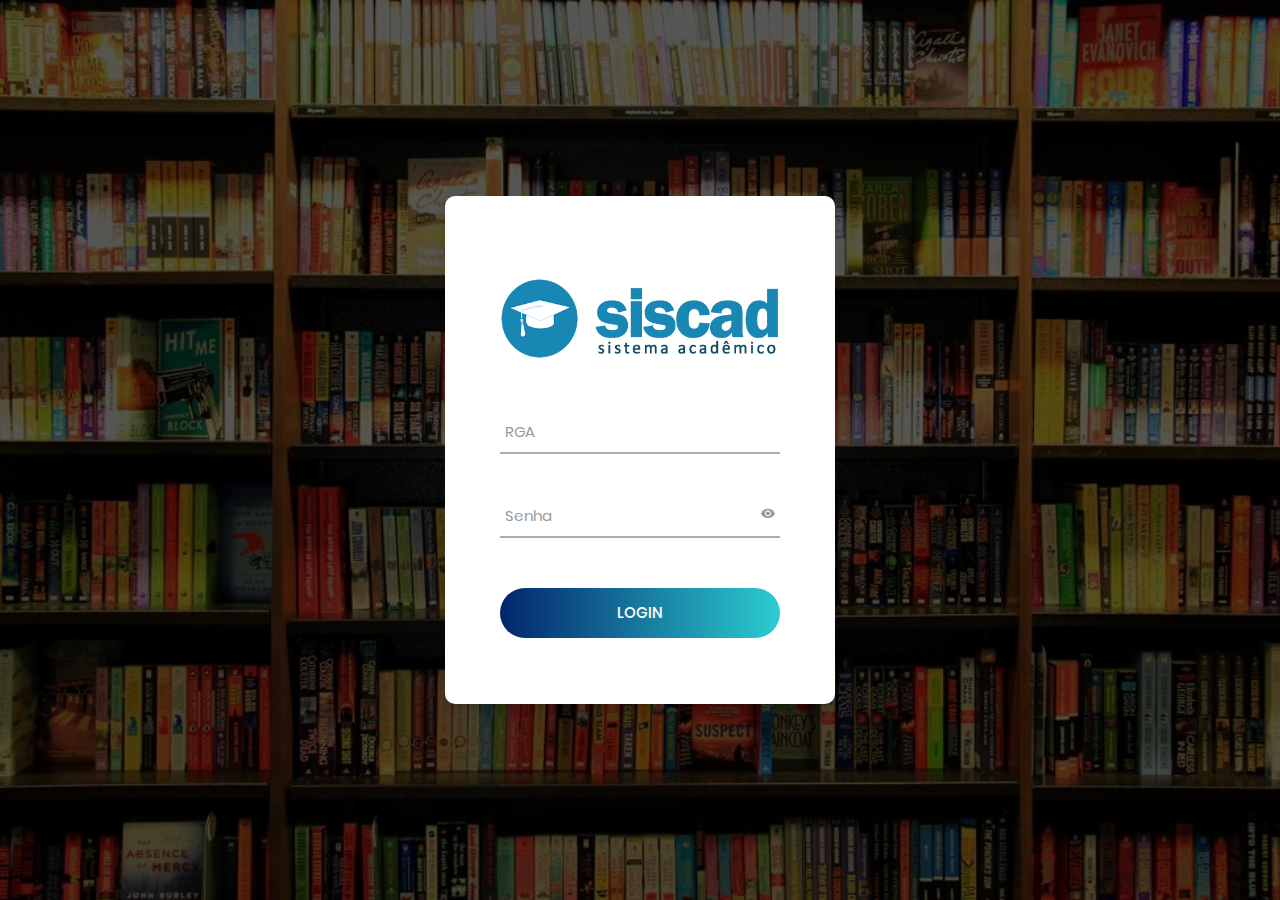
<file: boot/done/Login_v2/Login_v2/index.html>
<!DOCTYPE html>
<html lang="en">
<head>
	<title>Login V2</title>
	<meta charset="UTF-8">
	<meta name="viewport" content="width=device-width, initial-scale=1">
<!--===============================================================================================-->	
	<link rel="icon" type="image/png" href="images/icons/favicon.ico"/>
<!--===============================================================================================-->
	<link rel="stylesheet" type="text/css" href="vendor/bootstrap/css/bootstrap.min.css">
<!--===============================================================================================-->
	<link rel="stylesheet" type="text/css" href="fonts/font-awesome-4.7.0/css/font-awesome.min.css">
<!--===============================================================================================-->
	<link rel="stylesheet" type="text/css" href="fonts/iconic/css/material-design-iconic-font.min.css">
<!--===============================================================================================-->
	<link rel="stylesheet" type="text/css" href="vendor/animate/animate.css">
<!--===============================================================================================-->	
	<link rel="stylesheet" type="text/css" href="vendor/css-hamburgers/hamburgers.min.css">
<!--===============================================================================================-->
	<link rel="stylesheet" type="text/css" href="vendor/animsition/css/animsition.min.css">
<!--===============================================================================================-->
	<link rel="stylesheet" type="text/css" href="vendor/select2/select2.min.css">
<!--===============================================================================================-->	
	<link rel="stylesheet" type="text/css" href="vendor/daterangepicker/daterangepicker.css">
<!--===============================================================================================-->
	<link rel="stylesheet" type="text/css" href="css/util.css">
	<link rel="stylesheet" type="text/css" href="css/main.css">
<!--===============================================================================================-->
</head>
<body>
	
	<div class="limiter">
		<div class="container-login100" style="background-image: url('images/bg-02.jpg');">
			<div class="wrap-login100 p-t-30 p-b-50">
				<form class="login100-form validate-form p-b-33 p-t-5">
					
					<span class="login100-form-title p-b-48">
						<img src="images/logo.png" style="width: 100%">
					</span>

					<div class="wrap-input100 validate-input" data-validate = "RGA valido: somente numeros">
						<input class="input100" type="text" name="email">
						<span class="focus-input100" data-placeholder="RGA"></span>
					</div>

					<div class="wrap-input100 validate-input" data-validate="Entre com a senha">
						<span class="btn-show-pass">
							<i class="zmdi zmdi-eye"></i>
						</span>
						<input class="input100" type="password" name="pass">
						<span class="focus-input100" data-placeholder="Senha"></span>
					</div>

					<div class="container-login100-form-btn">
						<div class="wrap-login100-form-btn">
							<div class="login100-form-bgbtn"></div>
							<button class="login100-form-btn">
								Login
							</button>
						</div>
					</div>

				</form>
			</div>
		</div>
	</div>
	

	<div id="dropDownSelect1"></div>
	
<!--===============================================================================================-->
	<script src="vendor/jquery/jquery-3.2.1.min.js"></script>
<!--===============================================================================================-->
	<script src="vendor/animsition/js/animsition.min.js"></script>
<!--===============================================================================================-->
	<script src="vendor/bootstrap/js/popper.js"></script>
	<script src="vendor/bootstrap/js/bootstrap.min.js"></script>
<!--===============================================================================================-->
	<script src="vendor/select2/select2.min.js"></script>
<!--===============================================================================================-->
	<script src="vendor/daterangepicker/moment.min.js"></script>
	<script src="vendor/daterangepicker/daterangepicker.js"></script>
<!--===============================================================================================-->
	<script src="vendor/countdowntime/countdowntime.js"></script>
<!--===============================================================================================-->
	<script src="js/main.js"></script>

</body>
</html>
</file>
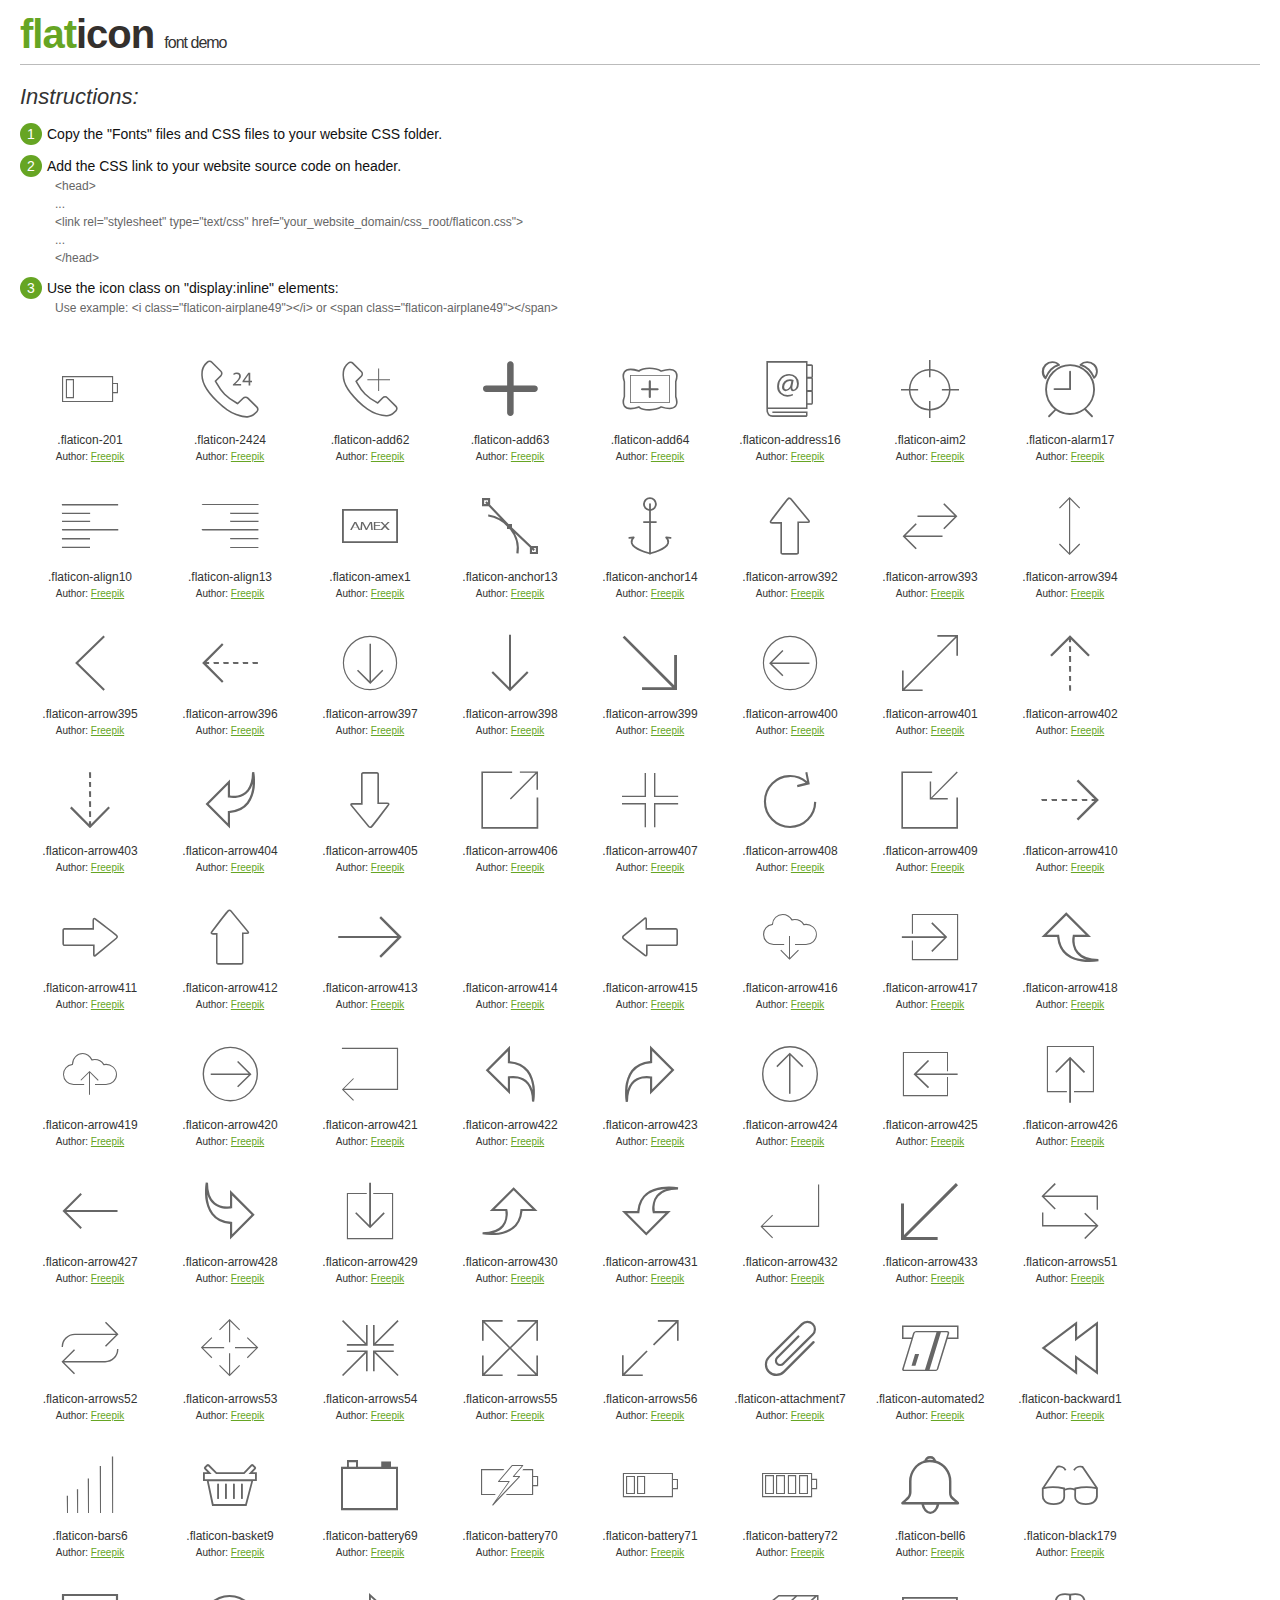
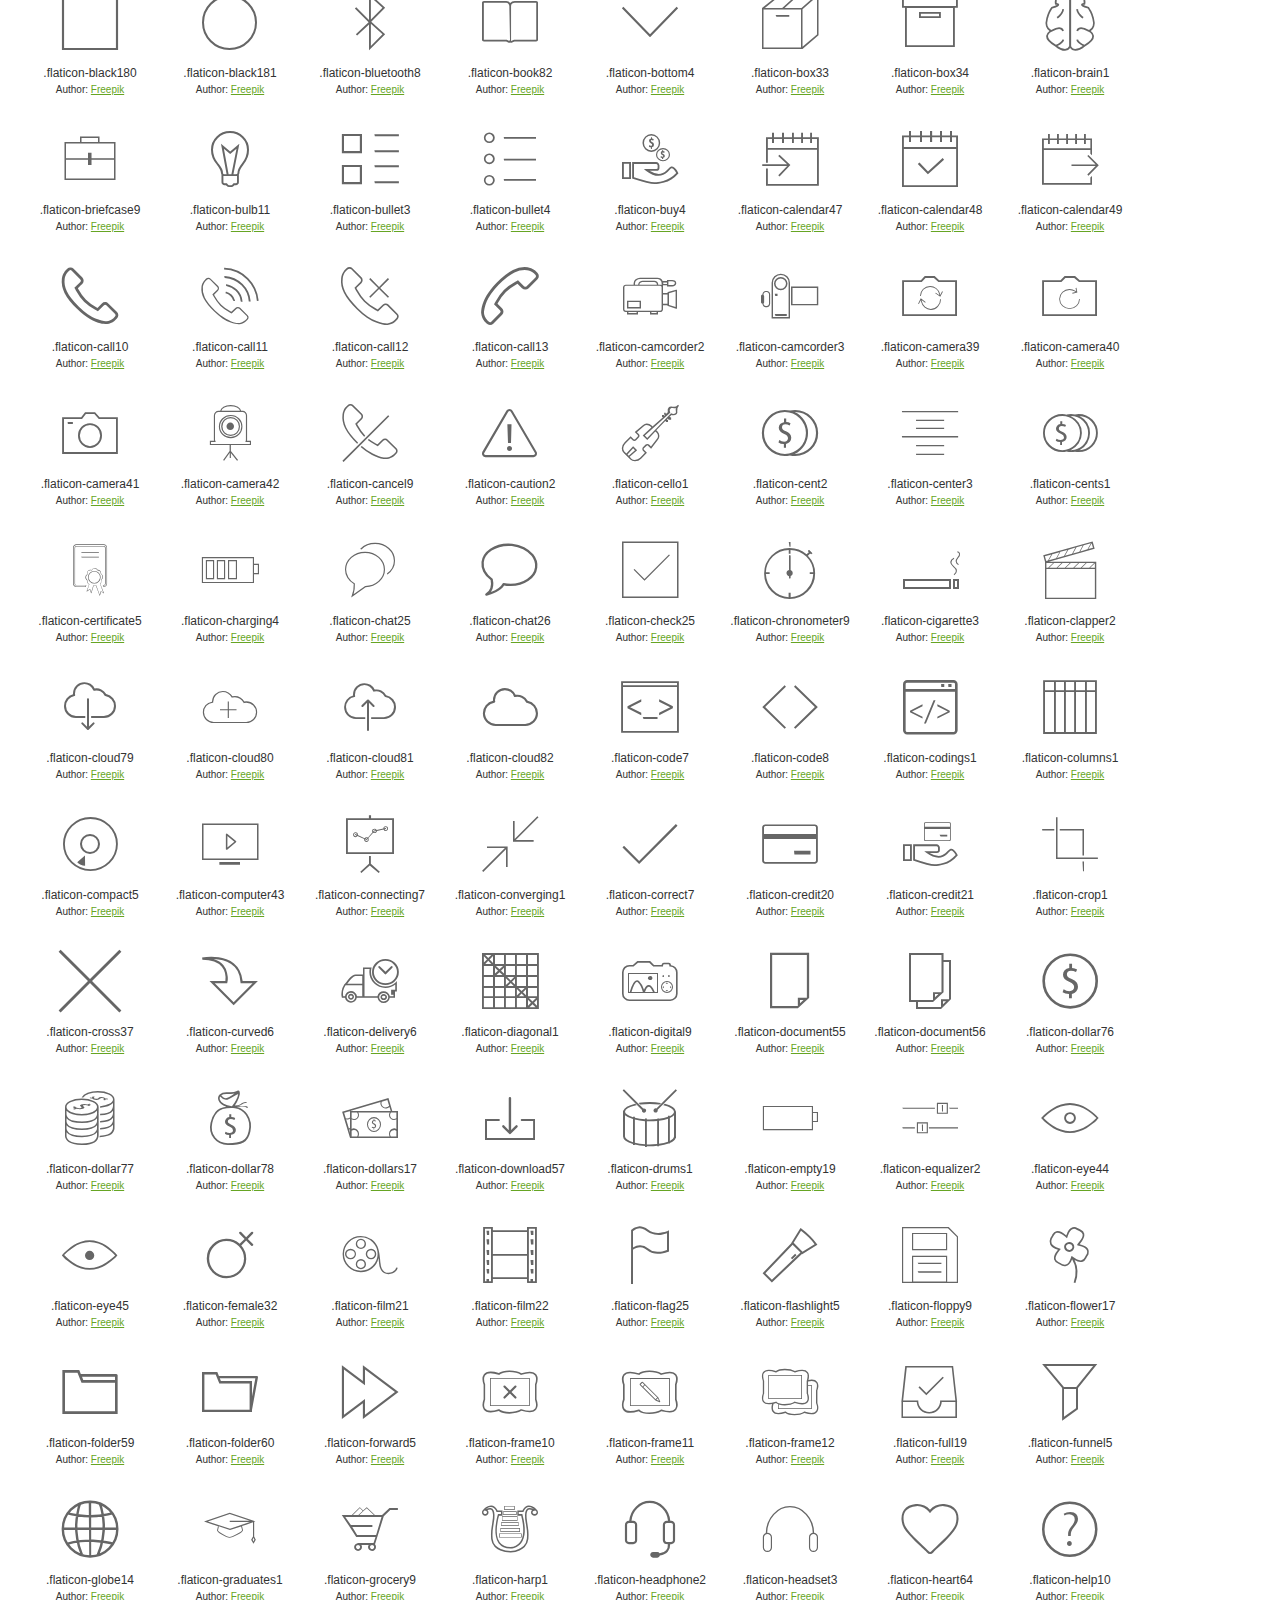
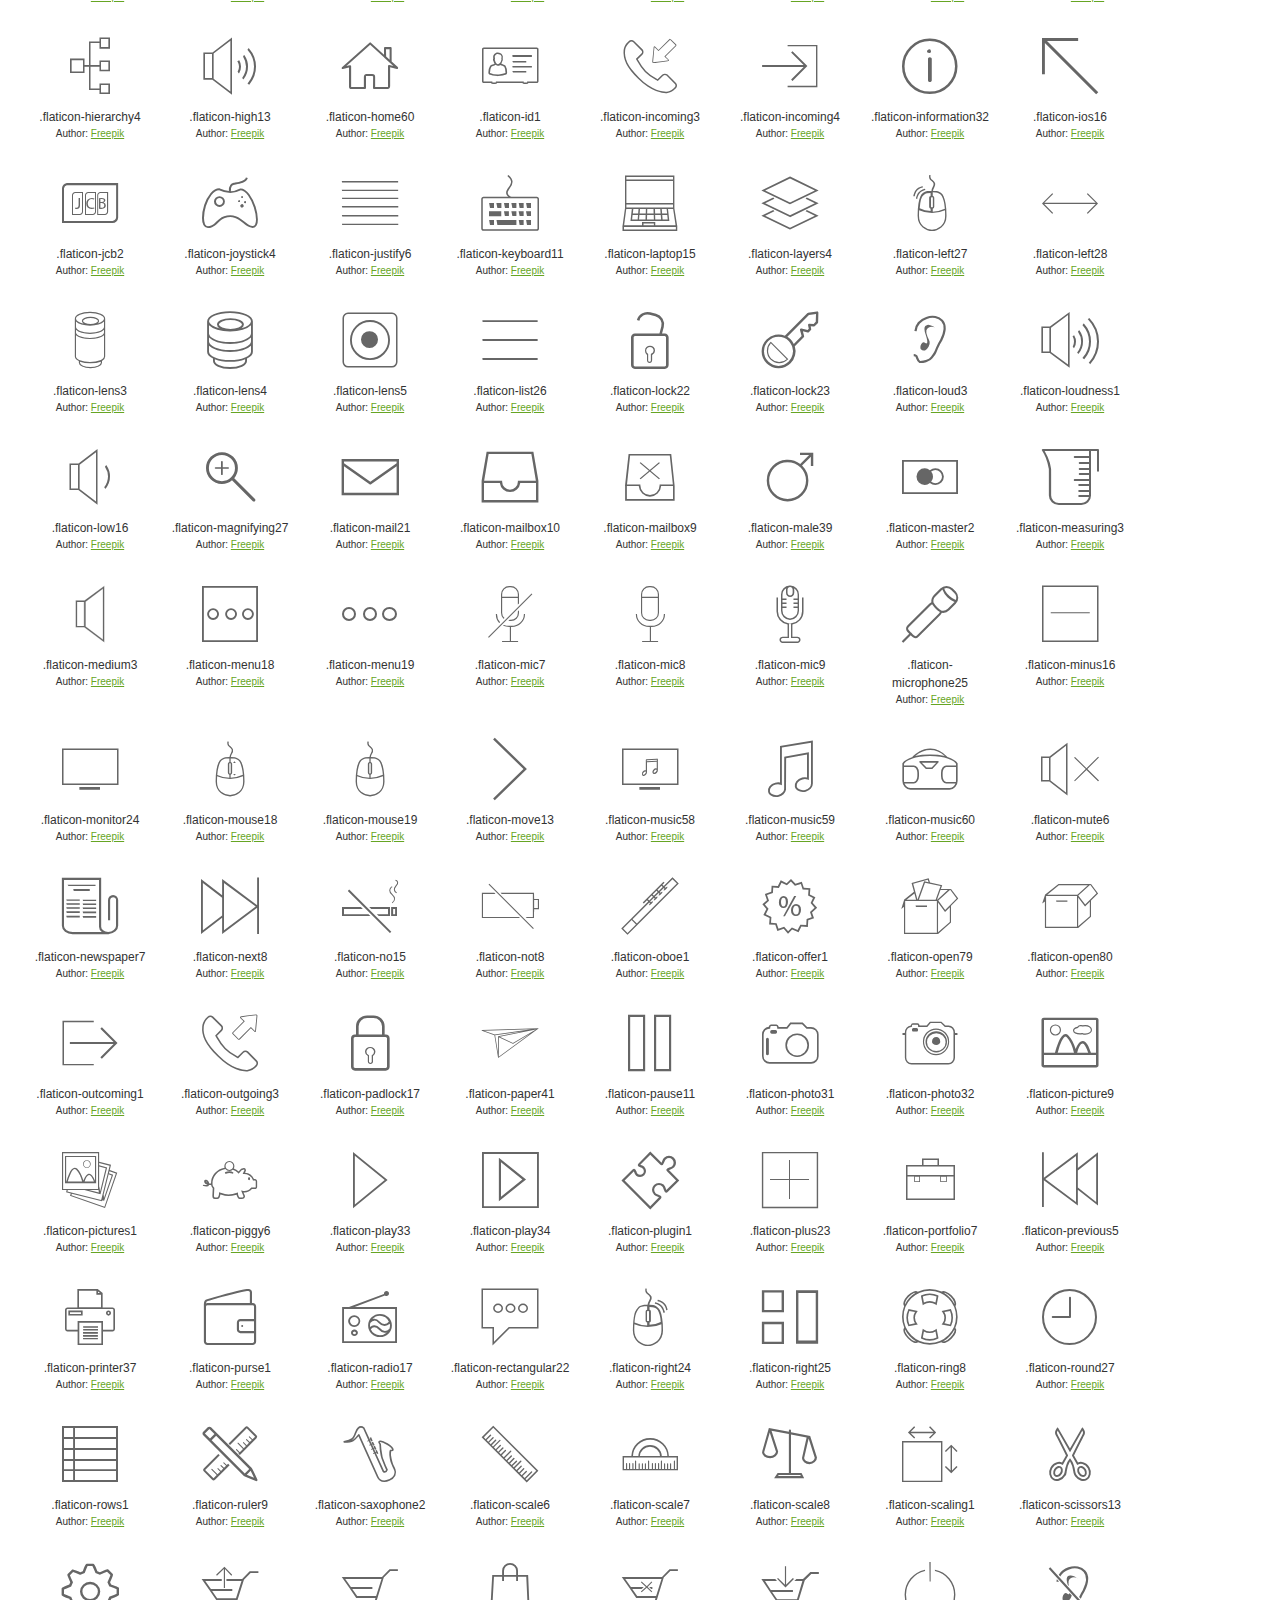
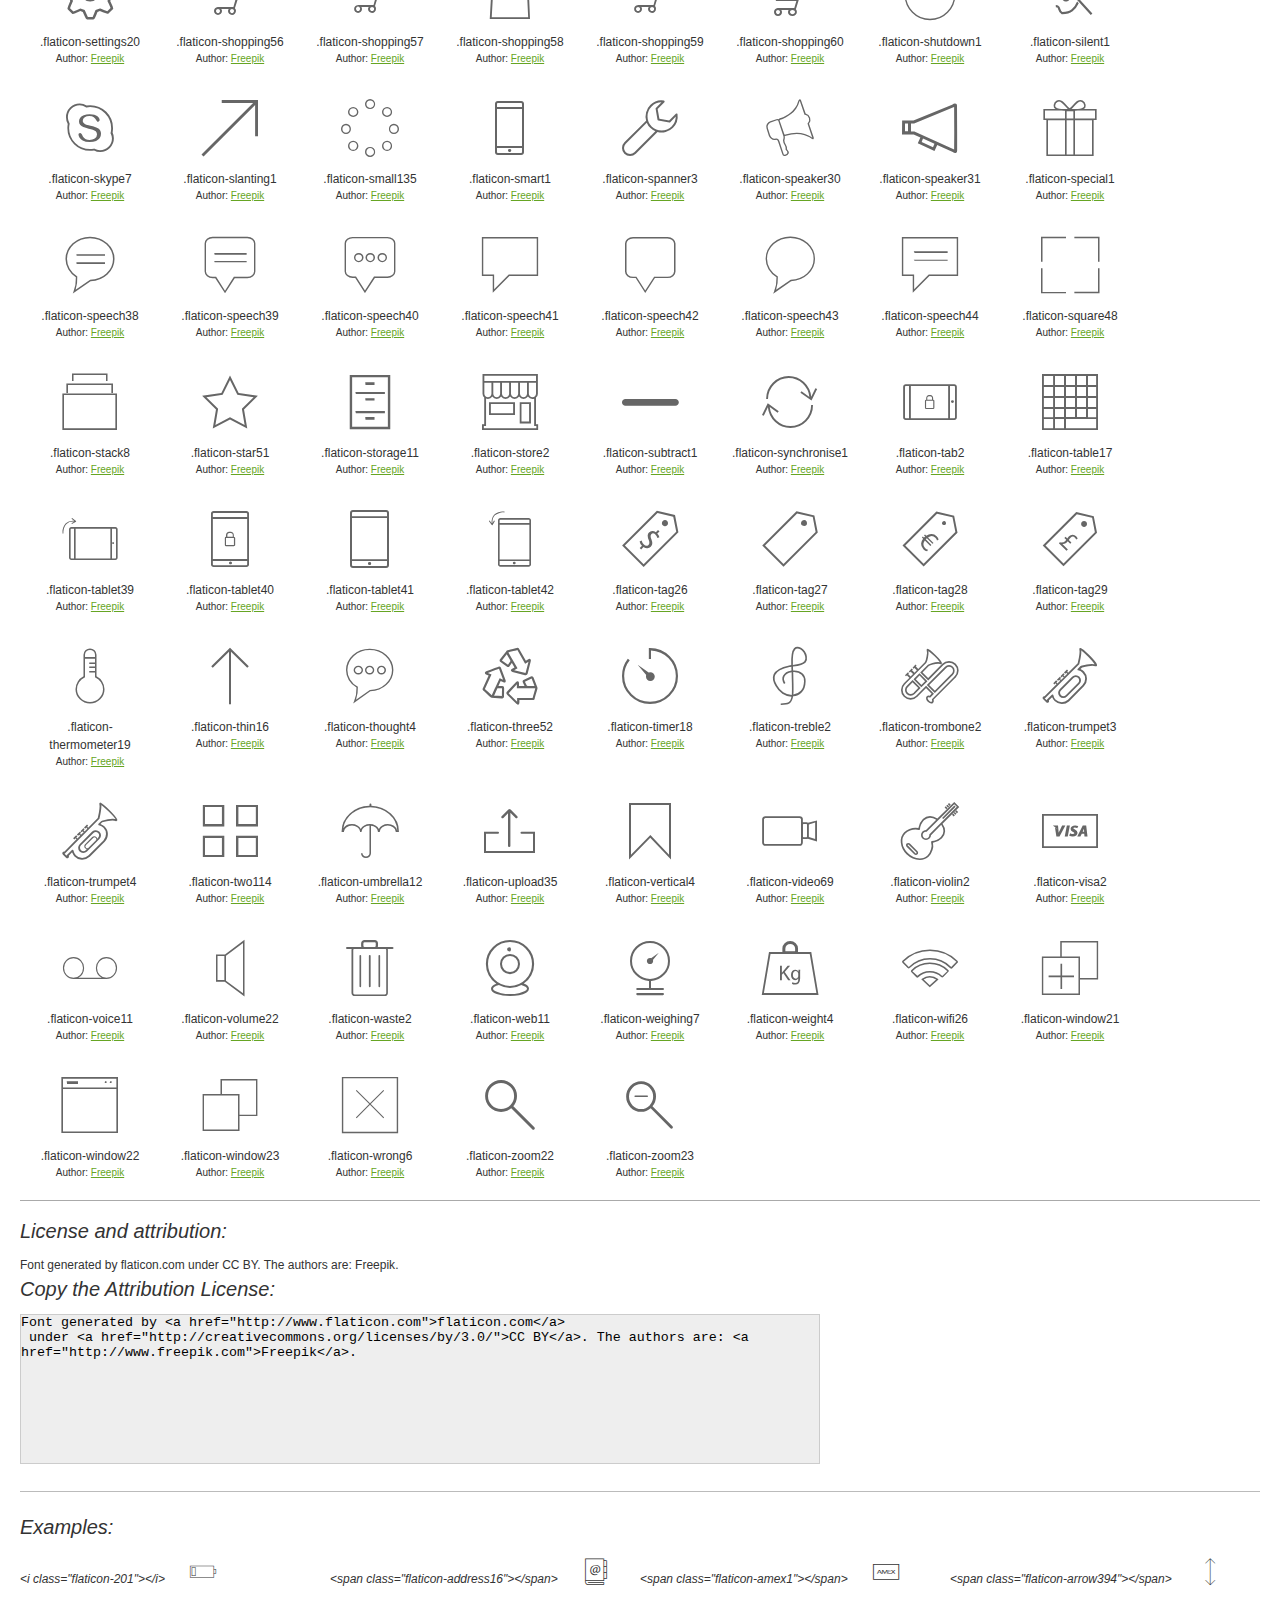
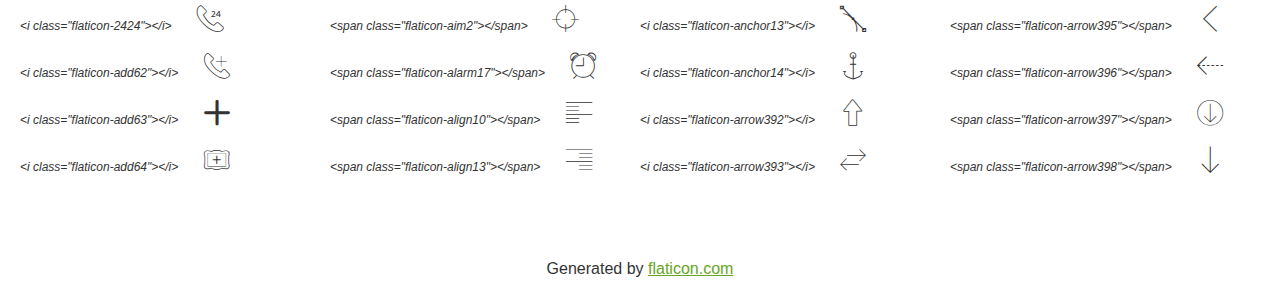
<file: boot/fonts/flaticon/flaticon.html>
<!DOCTYPE html>
<html>

<head>
    <title>Flaticon WebFont</title>
    <link rel="stylesheet" type="text/css" href="flaticon.css">
    <meta charset="UTF-8">
    <style>
    body {
        font-family: sans-serif;
        line-height: 1.5;
        font-size: 16px;
        padding: 20px;
        color:#333;
    }
    * {
        -moz-box-sizing: border-box;
        -webkit-box-sizing: border-box;
        box-sizing: border-box;
        margin: 0;
        padding: 0;
    }
    [class^="flaticon-"]:before, [class*=" flaticon-"]:before, [class^="flaticon-"]:after, [class*=" flaticon-"]:after {
        font-family: Flaticon;
        font-size: 30px;
        font-style: normal;
        margin-left: 20px;
        color: #333;
    }
    .image p {
		font-size: 12px;
		margin: 0px;
		clear: none;
		width: 300px;
		line-height: 40px;
	}
    .text {
        float: left;
        font-size:14px;
        margin-top: 15px;
    }
    .text ul {
        margin-left:0px;
        color:#111;
        margin-bottom:20px;
    }
    .text .ex {
        font-size:12px;
        color:#666;
        margin-left:35px;
        display:block;
    }
    .text ul li {
        margin-top:10px;
        list-style:none;
    }
    .num {
        background:#66A523;
        color:#fff;
        border-radius:20px;
        padding:1px;
        display:inline-block;
        width:22px;
        height:22px;
        text-align:center;
        margin-right: 5px;
    }
    .text ul strong {
        font-weight:normal;
        color:#000;
    }
    .image {
        width: 280px;
        float: left;
        margin-bottom: 15px;
        margin-right: 30px;
    }
    #glyphs {
        clear: both;
    }
    .image p:nth-child(even) i {
        clear: none;
    }
    .glyph {
        display: inline-block;
        width: 120px;
        margin: 10px;
        text-align: center;
        vertical-align: top;
        background: #FFF;
    }
    .glyph .glyph-icon {
        padding: 10px;
        display: block;
        font-family:"Flaticon";
        font-size: 64px;
        line-height: 1;
    }
    .glyph .glyph-icon:before {
        font-size: 64px;
        color: #666;
        margin-left: 0;
    }
    .class-name {
        font-size: 12px;
    }
    .author-name {
		font-size: 10px;
	}
	a{
		color: #66A523;
	}
    .instructions {
        font-style:italic;
        font-size:22px;
        margin-bottom:10px;
    }
    .iconsuse {
        font-size:22px;
        font-style:italic;
        padding-top:20px;
        margin-top:20px;
        border-top:1px solid #bbb;
    }
    .usetitle {
        margin-bottom: 10px;
        font-size: 20px;
        font-style: italic;
    }
    .class-name:last-child {
        font-size: 10px;
        color:#888;
    }
    .class-name:last-child a {
        font-size: 10px;
        color:#555;
    }
    .class-name:last-child a:hover {
        color:#66A523;
    }
    .glyph > input {
        display: block;
        width: 100px;
        margin: 5px auto;
        text-align: center;
        font-size: 12px;
        cursor: text;
    }
    .glyph > input.icon-input {
        font-family:"Flaticon";
        font-size: 16px;
        margin-bottom: 10px;
    }
    h1.logo {
        font-size: 40px;
        letter-spacing: -1px;
        margin-top: -16px;
        text-transform: lowercase;
        border-bottom:1px solid #bbb;
    }
    h1.logo strong {
        font-size: 16px;
        font-family:sans-serif;
        font-weight:normal;
        color:#333;
    }
    h1.logo a {
        color:#34302d;
        text-decoration: none;
    }
    h1.logo a span {
        color:#66A523;
    }
    #footer {
        padding-top:40px;
        clear:both;
        text-align:center;
    }
    #footer a {
        color:#66A523;
    }
    textarea {
		margin: 0px;
		width: 800px;
		height: 150px;
		border: 1px solid #CCC;
		resize: none;
		background: #EEE;
    }
    .author-link, .attrDiv a{
    	font-size: 12px;
    	color: #333;
    	text-decoration: none;
    }
    .external {
    	display: block;
    }
    .attrDiv {
		font-size: 12px;
	}
    .attribution {
        border-top: 1px solid #AAA;
        margin: 10px 0;
        padding-top: 15px;
    }
    </style>
</head>

<body>
    <header>
        <h1 class="logo">
            <a href="http://www.flaticon.com">
                <span>FLAT</span>ICON</a>
            <strong>Font Demo</strong>
        </h1>
    </header>

    <section class="demo">
        <div class="text">

            <div class="instructions">Instructions:</div>

            <ul>
                <li>
                    <p>
                        <span class="num">1</span>Copy the "Fonts" files and CSS files to your website CSS folder.
                </li>
                <li>
                    <p>
                        <span class="num">2</span>Add the CSS link to your website source code on header.
                        <br />
                        <span class="ex">&lt;head&gt;
                            <br/>...
                            <br/>&lt;link rel="stylesheet" type="text/css" href="your_website_domain/css_root/flaticon.css"&gt;
                            <br/>...
                            <br/>&lt;/head&gt;</span>
                </li>

                <li>
                    <p>
                        <span class="num">3</span>Use the icon class on "display:inline" elements:
                        <br />
                        <span class="ex">Use example: &lt;i class=&quot;flaticon-airplane49&quot;&gt;&lt;/i&gt; or &lt;span class=&quot;flaticon-airplane49&quot;&gt;&lt;/span&gt;</span>
                </li>
            </ul>
        </div>

    </section>

    <section id="glyphs"><div class="glyph">
		<div class="glyph-icon flaticon-201"></div>
		<div class="class-name">.flaticon-201</div><div class="author-name">Author: <a href="http://www.flaticon.com/free-icon/20-percent-battery-status_22365">Freepik</a></div></div><div class="glyph">
		<div class="glyph-icon flaticon-2424"></div>
		<div class="class-name">.flaticon-2424</div><div class="author-name">Author: <a href="http://www.flaticon.com/free-icon/24-hours-call-ios-7-interface-symbol_22203">Freepik</a></div></div><div class="glyph">
		<div class="glyph-icon flaticon-add62"></div>
		<div class="class-name">.flaticon-add62</div><div class="author-name">Author: <a href="http://www.flaticon.com/free-icon/add-phone-call_22076">Freepik</a></div></div><div class="glyph">
		<div class="glyph-icon flaticon-add63"></div>
		<div class="class-name">.flaticon-add63</div><div class="author-name">Author: <a href="http://www.flaticon.com/free-icon/add-ios-7-interface-symbol_22079">Freepik</a></div></div><div class="glyph">
		<div class="glyph-icon flaticon-add64"></div>
		<div class="class-name">.flaticon-add64</div><div class="author-name">Author: <a href="http://www.flaticon.com/free-icon/add-frame-option_22226">Freepik</a></div></div><div class="glyph">
		<div class="glyph-icon flaticon-address16"></div>
		<div class="class-name">.flaticon-address16</div><div class="author-name">Author: <a href="http://www.flaticon.com/free-icon/address-book-ios-7-interface-symbol_22295">Freepik</a></div></div><div class="glyph">
		<div class="glyph-icon flaticon-aim2"></div>
		<div class="class-name">.flaticon-aim2</div><div class="author-name">Author: <a href="http://www.flaticon.com/free-icon/aim-target-ios-7-interface-symbol_22134">Freepik</a></div></div><div class="glyph">
		<div class="glyph-icon flaticon-alarm17"></div>
		<div class="class-name">.flaticon-alarm17</div><div class="author-name">Author: <a href="http://www.flaticon.com/free-icon/alarm-ios-7-interface-symbol_22117">Freepik</a></div></div><div class="glyph">
		<div class="glyph-icon flaticon-align10"></div>
		<div class="class-name">.flaticon-align10</div><div class="author-name">Author: <a href="http://www.flaticon.com/free-icon/align-left-ios-7-interface-symbol_22293">Freepik</a></div></div><div class="glyph">
		<div class="glyph-icon flaticon-align13"></div>
		<div class="class-name">.flaticon-align13</div><div class="author-name">Author: <a href="http://www.flaticon.com/free-icon/align-right-ios-7-interface-symbol_22325">Freepik</a></div></div><div class="glyph">
		<div class="glyph-icon flaticon-amex1"></div>
		<div class="class-name">.flaticon-amex1</div><div class="author-name">Author: <a href="http://www.flaticon.com/free-icon/amex-logo_22164">Freepik</a></div></div><div class="glyph">
		<div class="glyph-icon flaticon-anchor13"></div>
		<div class="class-name">.flaticon-anchor13</div><div class="author-name">Author: <a href="http://www.flaticon.com/free-icon/anchor-point-ios-7-symbol_22195">Freepik</a></div></div><div class="glyph">
		<div class="glyph-icon flaticon-anchor14"></div>
		<div class="class-name">.flaticon-anchor14</div><div class="author-name">Author: <a href="http://www.flaticon.com/free-icon/anchor-ios-7-interface-symbol_22337">Freepik</a></div></div><div class="glyph">
		<div class="glyph-icon flaticon-arrow392"></div>
		<div class="class-name">.flaticon-arrow392</div><div class="author-name">Author: <a href="http://www.flaticon.com/free-icon/arrow-up-ios-7-interface-symbol_22059">Freepik</a></div></div><div class="glyph">
		<div class="glyph-icon flaticon-arrow393"></div>
		<div class="class-name">.flaticon-arrow393</div><div class="author-name">Author: <a href="http://www.flaticon.com/free-icon/arrow-to-the-left-and-right_22060">Freepik</a></div></div><div class="glyph">
		<div class="glyph-icon flaticon-arrow394"></div>
		<div class="class-name">.flaticon-arrow394</div><div class="author-name">Author: <a href="http://www.flaticon.com/free-icon/arrow-double-ios-7-interface-symbol_22077">Freepik</a></div></div><div class="glyph">
		<div class="glyph-icon flaticon-arrow395"></div>
		<div class="class-name">.flaticon-arrow395</div><div class="author-name">Author: <a href="http://www.flaticon.com/free-icon/arrow-previous-ios-7-interface-symbol_22086">Freepik</a></div></div><div class="glyph">
		<div class="glyph-icon flaticon-arrow396"></div>
		<div class="class-name">.flaticon-arrow396</div><div class="author-name">Author: <a href="http://www.flaticon.com/free-icon/arrow-pointing-to-left-ios-7-interface-symbol_22090">Freepik</a></div></div><div class="glyph">
		<div class="glyph-icon flaticon-arrow397"></div>
		<div class="class-name">.flaticon-arrow397</div><div class="author-name">Author: <a href="http://www.flaticon.com/free-icon/arrow-down-thin-outline-inside-a-circle-outline_22116">Freepik</a></div></div><div class="glyph">
		<div class="glyph-icon flaticon-arrow398"></div>
		<div class="class-name">.flaticon-arrow398</div><div class="author-name">Author: <a href="http://www.flaticon.com/free-icon/arrow-down-to-bottom-ios-7-interface-symbol_22124">Freepik</a></div></div><div class="glyph">
		<div class="glyph-icon flaticon-arrow399"></div>
		<div class="class-name">.flaticon-arrow399</div><div class="author-name">Author: <a href="http://www.flaticon.com/free-icon/arrow-ios-7-interface-symbol_22135">Freepik</a></div></div><div class="glyph">
		<div class="glyph-icon flaticon-arrow400"></div>
		<div class="class-name">.flaticon-arrow400</div><div class="author-name">Author: <a href="http://www.flaticon.com/free-icon/arrow-pointing-to-the-left-inside-a-circle-outline_22151">Freepik</a></div></div><div class="glyph">
		<div class="glyph-icon flaticon-arrow401"></div>
		<div class="class-name">.flaticon-arrow401</div><div class="author-name">Author: <a href="http://www.flaticon.com/free-icon/arrow-double-ios-7-interface-symbol_22152">Freepik</a></div></div><div class="glyph">
		<div class="glyph-icon flaticon-arrow402"></div>
		<div class="class-name">.flaticon-arrow402</div><div class="author-name">Author: <a href="http://www.flaticon.com/free-icon/arrow-up-ios-7-interface-symbol_22160">Freepik</a></div></div><div class="glyph">
		<div class="glyph-icon flaticon-arrow403"></div>
		<div class="class-name">.flaticon-arrow403</div><div class="author-name">Author: <a href="http://www.flaticon.com/free-icon/arrow-down-ios-7-interface-symbol_22163">Freepik</a></div></div><div class="glyph">
		<div class="glyph-icon flaticon-arrow404"></div>
		<div class="class-name">.flaticon-arrow404</div><div class="author-name">Author: <a href="http://www.flaticon.com/free-icon/arrow-shape-pointing-left-ios-7-interface-symbol_22170">Freepik</a></div></div><div class="glyph">
		<div class="glyph-icon flaticon-arrow405"></div>
		<div class="class-name">.flaticon-arrow405</div><div class="author-name">Author: <a href="http://www.flaticon.com/free-icon/arrow-bold-down-ios-7-interface-symbol_22173">Freepik</a></div></div><div class="glyph">
		<div class="glyph-icon flaticon-arrow406"></div>
		<div class="class-name">.flaticon-arrow406</div><div class="author-name">Author: <a href="http://www.flaticon.com/free-icon/arrow-embedded-within-a-square-outline_22177">Freepik</a></div></div><div class="glyph">
		<div class="glyph-icon flaticon-arrow407"></div>
		<div class="class-name">.flaticon-arrow407</div><div class="author-name">Author: <a href="http://www.flaticon.com/free-icon/arrow-four-ios-7-interface-symbol_22180">Freepik</a></div></div><div class="glyph">
		<div class="glyph-icon flaticon-arrow408"></div>
		<div class="class-name">.flaticon-arrow408</div><div class="author-name">Author: <a href="http://www.flaticon.com/free-icon/arrow-refresh-ios-7-interface-symbol_22181">Freepik</a></div></div><div class="glyph">
		<div class="glyph-icon flaticon-arrow409"></div>
		<div class="class-name">.flaticon-arrow409</div><div class="author-name">Author: <a href="http://www.flaticon.com/free-icon/arrow-pointing-in-diagonal-inside-a-square-shape-ios-7-interface-symbol_22185">Freepik</a></div></div><div class="glyph">
		<div class="glyph-icon flaticon-arrow410"></div>
		<div class="class-name">.flaticon-arrow410</div><div class="author-name">Author: <a href="http://www.flaticon.com/free-icon/arrow-to-right-ios-7-interface-symbol_22188">Freepik</a></div></div><div class="glyph">
		<div class="glyph-icon flaticon-arrow411"></div>
		<div class="class-name">.flaticon-arrow411</div><div class="author-name">Author: <a href="http://www.flaticon.com/free-icon/arrow-right-ios-7-symbol_22193">Freepik</a></div></div><div class="glyph">
		<div class="glyph-icon flaticon-arrow412"></div>
		<div class="class-name">.flaticon-arrow412</div><div class="author-name">Author: <a href="http://www.flaticon.com/free-icon/arrow-outline-gross-and-white-up-ios-7-interface-symbol_22199">Freepik</a></div></div><div class="glyph">
		<div class="glyph-icon flaticon-arrow413"></div>
		<div class="class-name">.flaticon-arrow413</div><div class="author-name">Author: <a href="http://www.flaticon.com/free-icon/arrow-right-ios-7-interface-symbol_22200">Freepik</a></div></div><div class="glyph">
		<div class="glyph-icon flaticon-arrow414"></div>
		<div class="class-name">.flaticon-arrow414</div><div class="author-name">Author: <a href="http://www.flaticon.com/free-icon/arrow-top-ios-7-interface-symbol_22205">Freepik</a></div></div><div class="glyph">
		<div class="glyph-icon flaticon-arrow415"></div>
		<div class="class-name">.flaticon-arrow415</div><div class="author-name">Author: <a href="http://www.flaticon.com/free-icon/arrow-left-ios-7-interface-symbol_22209">Freepik</a></div></div><div class="glyph">
		<div class="glyph-icon flaticon-arrow416"></div>
		<div class="class-name">.flaticon-arrow416</div><div class="author-name">Author: <a href="http://www.flaticon.com/free-icon/arrow-down-inside-a-cloud-outline_22217">Freepik</a></div></div><div class="glyph">
		<div class="glyph-icon flaticon-arrow417"></div>
		<div class="class-name">.flaticon-arrow417</div><div class="author-name">Author: <a href="http://www.flaticon.com/free-icon/arrow-to-right-in-a-square-ios-7-interface-symbol_22234">Freepik</a></div></div><div class="glyph">
		<div class="glyph-icon flaticon-arrow418"></div>
		<div class="class-name">.flaticon-arrow418</div><div class="author-name">Author: <a href="http://www.flaticon.com/free-icon/arrow-ascending-ios-7-interface-symbol_22249">Freepik</a></div></div><div class="glyph">
		<div class="glyph-icon flaticon-arrow419"></div>
		<div class="class-name">.flaticon-arrow419</div><div class="author-name">Author: <a href="http://www.flaticon.com/free-icon/arrow-up-inside-a-cloud-outline_22258">Freepik</a></div></div><div class="glyph">
		<div class="glyph-icon flaticon-arrow420"></div>
		<div class="class-name">.flaticon-arrow420</div><div class="author-name">Author: <a href="http://www.flaticon.com/free-icon/arrow-to-the-right-inside-a-circle-outline_22279">Freepik</a></div></div><div class="glyph">
		<div class="glyph-icon flaticon-arrow421"></div>
		<div class="class-name">.flaticon-arrow421</div><div class="author-name">Author: <a href="http://www.flaticon.com/free-icon/arrow-to-left-ios-7-interface-symbol_22286">Freepik</a></div></div><div class="glyph">
		<div class="glyph-icon flaticon-arrow422"></div>
		<div class="class-name">.flaticon-arrow422</div><div class="author-name">Author: <a href="http://www.flaticon.com/free-icon/arrow-to-left-ios-7-interface-symbol_22289">Freepik</a></div></div><div class="glyph">
		<div class="glyph-icon flaticon-arrow423"></div>
		<div class="class-name">.flaticon-arrow423</div><div class="author-name">Author: <a href="http://www.flaticon.com/free-icon/arrow-white-pointing-right-ios-7-symbol_22298">Freepik</a></div></div><div class="glyph">
		<div class="glyph-icon flaticon-arrow424"></div>
		<div class="class-name">.flaticon-arrow424</div><div class="author-name">Author: <a href="http://www.flaticon.com/free-icon/arrow-up-inside-a-circle-outline-ios-7-symbol_22300">Freepik</a></div></div><div class="glyph">
		<div class="glyph-icon flaticon-arrow425"></div>
		<div class="class-name">.flaticon-arrow425</div><div class="author-name">Author: <a href="http://www.flaticon.com/free-icon/arrow-pointing-left-inside-a-square-ios-7-interface-symbol_22307">Freepik</a></div></div><div class="glyph">
		<div class="glyph-icon flaticon-arrow426"></div>
		<div class="class-name">.flaticon-arrow426</div><div class="author-name">Author: <a href="http://www.flaticon.com/free-icon/arrow-up-inside-a-black-square-ios-7-interface-symbol_22308">Freepik</a></div></div><div class="glyph">
		<div class="glyph-icon flaticon-arrow427"></div>
		<div class="class-name">.flaticon-arrow427</div><div class="author-name">Author: <a href="http://www.flaticon.com/free-icon/arrow-thin-line-to-the-left_22312">Freepik</a></div></div><div class="glyph">
		<div class="glyph-icon flaticon-arrow428"></div>
		<div class="class-name">.flaticon-arrow428</div><div class="author-name">Author: <a href="http://www.flaticon.com/free-icon/arrow-pointing-right-ios-7-symbol_22313">Freepik</a></div></div><div class="glyph">
		<div class="glyph-icon flaticon-arrow429"></div>
		<div class="class-name">.flaticon-arrow429</div><div class="author-name">Author: <a href="http://www.flaticon.com/free-icon/arrow-down-inside-a-square-ios-7-interface-symbol_22314">Freepik</a></div></div><div class="glyph">
		<div class="glyph-icon flaticon-arrow430"></div>
		<div class="class-name">.flaticon-arrow430</div><div class="author-name">Author: <a href="http://www.flaticon.com/free-icon/arrow-white-up-ios-7-interface-symbol_22319">Freepik</a></div></div><div class="glyph">
		<div class="glyph-icon flaticon-arrow431"></div>
		<div class="class-name">.flaticon-arrow431</div><div class="author-name">Author: <a href="http://www.flaticon.com/free-icon/arrow-white-pointing-down_22349">Freepik</a></div></div><div class="glyph">
		<div class="glyph-icon flaticon-arrow432"></div>
		<div class="class-name">.flaticon-arrow432</div><div class="author-name">Author: <a href="http://www.flaticon.com/free-icon/arrow-ios-7-interface-symbol_22350">Freepik</a></div></div><div class="glyph">
		<div class="glyph-icon flaticon-arrow433"></div>
		<div class="class-name">.flaticon-arrow433</div><div class="author-name">Author: <a href="http://www.flaticon.com/free-icon/arrow-ios-7-interface-symbol_22366">Freepik</a></div></div><div class="glyph">
		<div class="glyph-icon flaticon-arrows51"></div>
		<div class="class-name">.flaticon-arrows51</div><div class="author-name">Author: <a href="http://www.flaticon.com/free-icon/arrows-ios-7-interface-symbol_22146">Freepik</a></div></div><div class="glyph">
		<div class="glyph-icon flaticon-arrows52"></div>
		<div class="class-name">.flaticon-arrows52</div><div class="author-name">Author: <a href="http://www.flaticon.com/free-icon/arrows-couple-ios-7-interface-symbol_22252">Freepik</a></div></div><div class="glyph">
		<div class="glyph-icon flaticon-arrows53"></div>
		<div class="class-name">.flaticon-arrows53</div><div class="author-name">Author: <a href="http://www.flaticon.com/free-icon/arrows-group-pointing-four-directions-ios-7-interface-symbol_22315">Freepik</a></div></div><div class="glyph">
		<div class="glyph-icon flaticon-arrows54"></div>
		<div class="class-name">.flaticon-arrows54</div><div class="author-name">Author: <a href="http://www.flaticon.com/free-icon/arrows-four-pointing-the-center-of-a-square-ios-7-interface-symbol_22339">Freepik</a></div></div><div class="glyph">
		<div class="glyph-icon flaticon-arrows55"></div>
		<div class="class-name">.flaticon-arrows55</div><div class="author-name">Author: <a href="http://www.flaticon.com/free-icon/arrows-in-square-ios-7-interface-symbol_22357">Freepik</a></div></div><div class="glyph">
		<div class="glyph-icon flaticon-arrows56"></div>
		<div class="class-name">.flaticon-arrows56</div><div class="author-name">Author: <a href="http://www.flaticon.com/free-icon/arrows-opposite-ios-7-interface-symbol_22361">Freepik</a></div></div><div class="glyph">
		<div class="glyph-icon flaticon-attachment7"></div>
		<div class="class-name">.flaticon-attachment7</div><div class="author-name">Author: <a href="http://www.flaticon.com/free-icon/attachment-tool-ios-7-interface-symbol_22320">Freepik</a></div></div><div class="glyph">
		<div class="glyph-icon flaticon-automated2"></div>
		<div class="class-name">.flaticon-automated2</div><div class="author-name">Author: <a href="http://www.flaticon.com/free-icon/automated-teller-card-and-machine-slot_22194">Freepik</a></div></div><div class="glyph">
		<div class="glyph-icon flaticon-backward1"></div>
		<div class="class-name">.flaticon-backward1</div><div class="author-name">Author: <a href="http://www.flaticon.com/free-icon/backward-arrows-ios-7-interface-symbol_22323">Freepik</a></div></div><div class="glyph">
		<div class="glyph-icon flaticon-bars6"></div>
		<div class="class-name">.flaticon-bars6</div><div class="author-name">Author: <a href="http://www.flaticon.com/free-icon/bars-graphic-tower-ios-7-interface-symbol_22171">Freepik</a></div></div><div class="glyph">
		<div class="glyph-icon flaticon-basket9"></div>
		<div class="class-name">.flaticon-basket9</div><div class="author-name">Author: <a href="http://www.flaticon.com/free-icon/basket-for-shopping-or-picnic-ios-7-interface-symbol_22198">Freepik</a></div></div><div class="glyph">
		<div class="glyph-icon flaticon-battery69"></div>
		<div class="class-name">.flaticon-battery69</div><div class="author-name">Author: <a href="http://www.flaticon.com/free-icon/battery-shape-ios-7-symbol_22109">Freepik</a></div></div><div class="glyph">
		<div class="glyph-icon flaticon-battery70"></div>
		<div class="class-name">.flaticon-battery70</div><div class="author-name">Author: <a href="http://www.flaticon.com/free-icon/battery-full-ios-7-interface-symbol_22269">Freepik</a></div></div><div class="glyph">
		<div class="glyph-icon flaticon-battery71"></div>
		<div class="class-name">.flaticon-battery71</div><div class="author-name">Author: <a href="http://www.flaticon.com/free-icon/battery-ios-7-interface-symbol_22277">Freepik</a></div></div><div class="glyph">
		<div class="glyph-icon flaticon-battery72"></div>
		<div class="class-name">.flaticon-battery72</div><div class="author-name">Author: <a href="http://www.flaticon.com/free-icon/battery-charging-ios-7-interface-symbol_22327">Freepik</a></div></div><div class="glyph">
		<div class="glyph-icon flaticon-bell6"></div>
		<div class="class-name">.flaticon-bell6</div><div class="author-name">Author: <a href="http://www.flaticon.com/free-icon/bell-ios-7-interface-symbol_22100">Freepik</a></div></div><div class="glyph">
		<div class="glyph-icon flaticon-black179"></div>
		<div class="class-name">.flaticon-black179</div><div class="author-name">Author: <a href="http://www.flaticon.com/free-icon/glasses_22043">Freepik</a></div></div><div class="glyph">
		<div class="glyph-icon flaticon-black180"></div>
		<div class="class-name">.flaticon-black180</div><div class="author-name">Author: <a href="http://www.flaticon.com/free-icon/square-shape_22114">Freepik</a></div></div><div class="glyph">
		<div class="glyph-icon flaticon-black181"></div>
		<div class="class-name">.flaticon-black181</div><div class="author-name">Author: <a href="http://www.flaticon.com/free-icon/circle-in-white_22250">Freepik</a></div></div><div class="glyph">
		<div class="glyph-icon flaticon-bluetooth8"></div>
		<div class="class-name">.flaticon-bluetooth8</div><div class="author-name">Author: <a href="http://www.flaticon.com/free-icon/bluetooth-symbol-silhouette_22191">Freepik</a></div></div><div class="glyph">
		<div class="glyph-icon flaticon-book82"></div>
		<div class="class-name">.flaticon-book82</div><div class="author-name">Author: <a href="http://www.flaticon.com/free-icon/book-opened-ios-7-interface-symbol_22107">Freepik</a></div></div><div class="glyph">
		<div class="glyph-icon flaticon-bottom4"></div>
		<div class="class-name">.flaticon-bottom4</div><div class="author-name">Author: <a href="http://www.flaticon.com/free-icon/bottom-ios-7-interface-symbol_22175">Freepik</a></div></div><div class="glyph">
		<div class="glyph-icon flaticon-box33"></div>
		<div class="class-name">.flaticon-box33</div><div class="author-name">Author: <a href="http://www.flaticon.com/free-icon/box-ios-7-interface-symbol_22051">Freepik</a></div></div><div class="glyph">
		<div class="glyph-icon flaticon-box34"></div>
		<div class="class-name">.flaticon-box34</div><div class="author-name">Author: <a href="http://www.flaticon.com/free-icon/box-shape-side-view-ios-7-symbol_22189">Freepik</a></div></div><div class="glyph">
		<div class="glyph-icon flaticon-brain1"></div>
		<div class="class-name">.flaticon-brain1</div><div class="author-name">Author: <a href="http://www.flaticon.com/free-icon/brain-shape-ios-7-symbol_22254">Freepik</a></div></div><div class="glyph">
		<div class="glyph-icon flaticon-briefcase9"></div>
		<div class="class-name">.flaticon-briefcase9</div><div class="author-name">Author: <a href="http://www.flaticon.com/free-icon/briefcase-ios-7-interface-symbol_22197">Freepik</a></div></div><div class="glyph">
		<div class="glyph-icon flaticon-bulb11"></div>
		<div class="class-name">.flaticon-bulb11</div><div class="author-name">Author: <a href="http://www.flaticon.com/free-icon/bulb-of-light-ios-7-interface-symbol_22101">Freepik</a></div></div><div class="glyph">
		<div class="glyph-icon flaticon-bullet3"></div>
		<div class="class-name">.flaticon-bullet3</div><div class="author-name">Author: <a href="http://www.flaticon.com/free-icon/bullet-points-ios-7-interface-symbol_22145">Freepik</a></div></div><div class="glyph">
		<div class="glyph-icon flaticon-bullet4"></div>
		<div class="class-name">.flaticon-bullet4</div><div class="author-name">Author: <a href="http://www.flaticon.com/free-icon/bullet-list-ios-7-interface-symbol_22266">Freepik</a></div></div><div class="glyph">
		<div class="glyph-icon flaticon-buy4"></div>
		<div class="class-name">.flaticon-buy4</div><div class="author-name">Author: <a href="http://www.flaticon.com/free-icon/buy-cash-ios-7-interface-symbol_22265">Freepik</a></div></div><div class="glyph">
		<div class="glyph-icon flaticon-calendar47"></div>
		<div class="class-name">.flaticon-calendar47</div><div class="author-name">Author: <a href="http://www.flaticon.com/free-icon/calendar-page-with-an-arrow-pointing-to-right-ios-7-interface-symbol_22050">Freepik</a></div></div><div class="glyph">
		<div class="glyph-icon flaticon-calendar48"></div>
		<div class="class-name">.flaticon-calendar48</div><div class="author-name">Author: <a href="http://www.flaticon.com/free-icon/calendar-tick-ios-7-interface-symbol_22202">Freepik</a></div></div><div class="glyph">
		<div class="glyph-icon flaticon-calendar49"></div>
		<div class="class-name">.flaticon-calendar49</div><div class="author-name">Author: <a href="http://www.flaticon.com/free-icon/calendar-page-with-an-arrow-pointing-right-ios-7-symbol_22255">Freepik</a></div></div><div class="glyph">
		<div class="glyph-icon flaticon-call10"></div>
		<div class="class-name">.flaticon-call10</div><div class="author-name">Author: <a href="http://www.flaticon.com/free-icon/call-answer-ios-7-interface-symbol_22136">Freepik</a></div></div><div class="glyph">
		<div class="glyph-icon flaticon-call11"></div>
		<div class="class-name">.flaticon-call11</div><div class="author-name">Author: <a href="http://www.flaticon.com/free-icon/call-volume-ios-7-interface-symbol_22148">Freepik</a></div></div><div class="glyph">
		<div class="glyph-icon flaticon-call12"></div>
		<div class="class-name">.flaticon-call12</div><div class="author-name">Author: <a href="http://www.flaticon.com/free-icon/call-ended-ios-7-interface-symbol_22235">Freepik</a></div></div><div class="glyph">
		<div class="glyph-icon flaticon-call13"></div>
		<div class="class-name">.flaticon-call13</div><div class="author-name">Author: <a href="http://www.flaticon.com/free-icon/call-end-auricular-shape-ios-7-interface-symbol_22367">Freepik</a></div></div><div class="glyph">
		<div class="glyph-icon flaticon-camcorder2"></div>
		<div class="class-name">.flaticon-camcorder2</div><div class="author-name">Author: <a href="http://www.flaticon.com/free-icon/camcorder-ios-7-symbol_22201">Freepik</a></div></div><div class="glyph">
		<div class="glyph-icon flaticon-camcorder3"></div>
		<div class="class-name">.flaticon-camcorder3</div><div class="author-name">Author: <a href="http://www.flaticon.com/free-icon/camcorder-ios-7-interface-symbol_22210">Freepik</a></div></div><div class="glyph">
		<div class="glyph-icon flaticon-camera39"></div>
		<div class="class-name">.flaticon-camera39</div><div class="author-name">Author: <a href="http://www.flaticon.com/free-icon/camera-synchronization-to-other-device_22113">Freepik</a></div></div><div class="glyph">
		<div class="glyph-icon flaticon-camera40"></div>
		<div class="class-name">.flaticon-camera40</div><div class="author-name">Author: <a href="http://www.flaticon.com/free-icon/camera-refresh-ios-7-interface-symbol_22121">Freepik</a></div></div><div class="glyph">
		<div class="glyph-icon flaticon-camera41"></div>
		<div class="class-name">.flaticon-camera41</div><div class="author-name">Author: <a href="http://www.flaticon.com/free-icon/camera-ios-7-interface-symbol_22204">Freepik</a></div></div><div class="glyph">
		<div class="glyph-icon flaticon-camera42"></div>
		<div class="class-name">.flaticon-camera42</div><div class="author-name">Author: <a href="http://www.flaticon.com/free-icon/camera-vintage-ios-7-interface-symbol_22354">Freepik</a></div></div><div class="glyph">
		<div class="glyph-icon flaticon-cancel9"></div>
		<div class="class-name">.flaticon-cancel9</div><div class="author-name">Author: <a href="http://www.flaticon.com/free-icon/cancel-call-ios-7-interface-symbol_22241">Freepik</a></div></div><div class="glyph">
		<div class="glyph-icon flaticon-caution2"></div>
		<div class="class-name">.flaticon-caution2</div><div class="author-name">Author: <a href="http://www.flaticon.com/free-icon/caution-ios-7-interface-symbol_22292">Freepik</a></div></div><div class="glyph">
		<div class="glyph-icon flaticon-cello1"></div>
		<div class="class-name">.flaticon-cello1</div><div class="author-name">Author: <a href="http://www.flaticon.com/free-icon/cello-instrument_22119">Freepik</a></div></div><div class="glyph">
		<div class="glyph-icon flaticon-cent2"></div>
		<div class="class-name">.flaticon-cent2</div><div class="author-name">Author: <a href="http://www.flaticon.com/free-icon/cent-ios-7-interface-symbol_22138">Freepik</a></div></div><div class="glyph">
		<div class="glyph-icon flaticon-center3"></div>
		<div class="class-name">.flaticon-center3</div><div class="author-name">Author: <a href="http://www.flaticon.com/free-icon/center-ios-7-interface-symbol_22362">Freepik</a></div></div><div class="glyph">
		<div class="glyph-icon flaticon-cents1"></div>
		<div class="class-name">.flaticon-cents1</div><div class="author-name">Author: <a href="http://www.flaticon.com/free-icon/cents-ios-7-interface-symbol_22356">Freepik</a></div></div><div class="glyph">
		<div class="glyph-icon flaticon-certificate5"></div>
		<div class="class-name">.flaticon-certificate5</div><div class="author-name">Author: <a href="http://www.flaticon.com/free-icon/certificate-ios-7-interface-symbol_22207">Freepik</a></div></div><div class="glyph">
		<div class="glyph-icon flaticon-charging4"></div>
		<div class="class-name">.flaticon-charging4</div><div class="author-name">Author: <a href="http://www.flaticon.com/free-icon/charging-battery-status-of-a-gadget_22299">Freepik</a></div></div><div class="glyph">
		<div class="glyph-icon flaticon-chat25"></div>
		<div class="class-name">.flaticon-chat25</div><div class="author-name">Author: <a href="http://www.flaticon.com/free-icon/chat-ios-7-interface-symbol_22070">Freepik</a></div></div><div class="glyph">
		<div class="glyph-icon flaticon-chat26"></div>
		<div class="class-name">.flaticon-chat26</div><div class="author-name">Author: <a href="http://www.flaticon.com/free-icon/chat-bubble-ios-7-interface-symbol_22302">Freepik</a></div></div><div class="glyph">
		<div class="glyph-icon flaticon-check25"></div>
		<div class="class-name">.flaticon-check25</div><div class="author-name">Author: <a href="http://www.flaticon.com/free-icon/check-mark-inside-a-square-outline-box_22212">Freepik</a></div></div><div class="glyph">
		<div class="glyph-icon flaticon-chronometer9"></div>
		<div class="class-name">.flaticon-chronometer9</div><div class="author-name">Author: <a href="http://www.flaticon.com/free-icon/chronometer_22253">Freepik</a></div></div><div class="glyph">
		<div class="glyph-icon flaticon-cigarette3"></div>
		<div class="class-name">.flaticon-cigarette3</div><div class="author-name">Author: <a href="http://www.flaticon.com/free-icon/cigarette-smoking_22220">Freepik</a></div></div><div class="glyph">
		<div class="glyph-icon flaticon-clapper2"></div>
		<div class="class-name">.flaticon-clapper2</div><div class="author-name">Author: <a href="http://www.flaticon.com/free-icon/clapper-ios-7-interface-symbol_22084">Freepik</a></div></div><div class="glyph">
		<div class="glyph-icon flaticon-cloud79"></div>
		<div class="class-name">.flaticon-cloud79</div><div class="author-name">Author: <a href="http://www.flaticon.com/free-icon/cloud-with-arrow-pointing-down-ios-7-interface-symbol_22065">Freepik</a></div></div><div class="glyph">
		<div class="glyph-icon flaticon-cloud80"></div>
		<div class="class-name">.flaticon-cloud80</div><div class="author-name">Author: <a href="http://www.flaticon.com/free-icon/cloud-with-add-symbol-ios-7-interface-symbol_22071">Freepik</a></div></div><div class="glyph">
		<div class="glyph-icon flaticon-cloud81"></div>
		<div class="class-name">.flaticon-cloud81</div><div class="author-name">Author: <a href="http://www.flaticon.com/free-icon/cloud-upload-ios-7-interface-symbol_22092">Freepik</a></div></div><div class="glyph">
		<div class="glyph-icon flaticon-cloud82"></div>
		<div class="class-name">.flaticon-cloud82</div><div class="author-name">Author: <a href="http://www.flaticon.com/free-icon/cloud-shape-ios-7-interface-symbol_22290">Freepik</a></div></div><div class="glyph">
		<div class="glyph-icon flaticon-code7"></div>
		<div class="class-name">.flaticon-code7</div><div class="author-name">Author: <a href="http://www.flaticon.com/free-icon/code-window-ios-7-symbol_22133">Freepik</a></div></div><div class="glyph">
		<div class="glyph-icon flaticon-code8"></div>
		<div class="class-name">.flaticon-code8</div><div class="author-name">Author: <a href="http://www.flaticon.com/free-icon/code-ios-7-interface-symbol_22159">Freepik</a></div></div><div class="glyph">
		<div class="glyph-icon flaticon-codings1"></div>
		<div class="class-name">.flaticon-codings1</div><div class="author-name">Author: <a href="http://www.flaticon.com/free-icon/codings-ios-7-interface-symbol_22143">Freepik</a></div></div><div class="glyph">
		<div class="glyph-icon flaticon-columns1"></div>
		<div class="class-name">.flaticon-columns1</div><div class="author-name">Author: <a href="http://www.flaticon.com/free-icon/columns-ios-7-interface-symbol_22257">Freepik</a></div></div><div class="glyph">
		<div class="glyph-icon flaticon-compact5"></div>
		<div class="class-name">.flaticon-compact5</div><div class="author-name">Author: <a href="http://www.flaticon.com/free-icon/compact-disc-silhouette_22187">Freepik</a></div></div><div class="glyph">
		<div class="glyph-icon flaticon-computer43"></div>
		<div class="class-name">.flaticon-computer43</div><div class="author-name">Author: <a href="http://www.flaticon.com/free-icon/computer-screen-with-play-button_22281">Freepik</a></div></div><div class="glyph">
		<div class="glyph-icon flaticon-connecting7"></div>
		<div class="class-name">.flaticon-connecting7</div><div class="author-name">Author: <a href="http://www.flaticon.com/free-icon/connecting-points-on-a-presentation-chart_22340">Freepik</a></div></div><div class="glyph">
		<div class="glyph-icon flaticon-converging1"></div>
		<div class="class-name">.flaticon-converging1</div><div class="author-name">Author: <a href="http://www.flaticon.com/free-icon/converging-arrows_22268">Freepik</a></div></div><div class="glyph">
		<div class="glyph-icon flaticon-correct7"></div>
		<div class="class-name">.flaticon-correct7</div><div class="author-name">Author: <a href="http://www.flaticon.com/free-icon/correct-ios-7-interface-symbol_22215">Freepik</a></div></div><div class="glyph">
		<div class="glyph-icon flaticon-credit20"></div>
		<div class="class-name">.flaticon-credit20</div><div class="author-name">Author: <a href="http://www.flaticon.com/free-icon/credit-card-ios-7-symbol_22097">Freepik</a></div></div><div class="glyph">
		<div class="glyph-icon flaticon-credit21"></div>
		<div class="class-name">.flaticon-credit21</div><div class="author-name">Author: <a href="http://www.flaticon.com/free-icon/credit-card-buy-hand-ios-7-interface-symbol_22285">Freepik</a></div></div><div class="glyph">
		<div class="glyph-icon flaticon-crop1"></div>
		<div class="class-name">.flaticon-crop1</div><div class="author-name">Author: <a href="http://www.flaticon.com/free-icon/crop-ios-7-interface-symbol_22280">Freepik</a></div></div><div class="glyph">
		<div class="glyph-icon flaticon-cross37"></div>
		<div class="class-name">.flaticon-cross37</div><div class="author-name">Author: <a href="http://www.flaticon.com/free-icon/cross-out-mark_22108">Freepik</a></div></div><div class="glyph">
		<div class="glyph-icon flaticon-curved6"></div>
		<div class="class-name">.flaticon-curved6</div><div class="author-name">Author: <a href="http://www.flaticon.com/free-icon/curved-arrow-pointing-down_22178">Freepik</a></div></div><div class="glyph">
		<div class="glyph-icon flaticon-delivery6"></div>
		<div class="class-name">.flaticon-delivery6</div><div class="author-name">Author: <a href="http://www.flaticon.com/free-icon/delivery-time-ios-7-interface-symbol_22341">Freepik</a></div></div><div class="glyph">
		<div class="glyph-icon flaticon-diagonal1"></div>
		<div class="class-name">.flaticon-diagonal1</div><div class="author-name">Author: <a href="http://www.flaticon.com/free-icon/diagonal-table-ios-7-interface-symbol_22132">Freepik</a></div></div><div class="glyph">
		<div class="glyph-icon flaticon-digital9"></div>
		<div class="class-name">.flaticon-digital9</div><div class="author-name">Author: <a href="http://www.flaticon.com/free-icon/digital-camera-ios-7-interface-symbol_22190">Freepik</a></div></div><div class="glyph">
		<div class="glyph-icon flaticon-document55"></div>
		<div class="class-name">.flaticon-document55</div><div class="author-name">Author: <a href="http://www.flaticon.com/free-icon/document-ios-7-interface-symbol_22081">Freepik</a></div></div><div class="glyph">
		<div class="glyph-icon flaticon-document56"></div>
		<div class="class-name">.flaticon-document56</div><div class="author-name">Author: <a href="http://www.flaticon.com/free-icon/document-double-ios-7-interface-symbol_22158">Freepik</a></div></div><div class="glyph">
		<div class="glyph-icon flaticon-dollar76"></div>
		<div class="class-name">.flaticon-dollar76</div><div class="author-name">Author: <a href="http://www.flaticon.com/free-icon/dollar-ios-7-interface-symbol_22072">Freepik</a></div></div><div class="glyph">
		<div class="glyph-icon flaticon-dollar77"></div>
		<div class="class-name">.flaticon-dollar77</div><div class="author-name">Author: <a href="http://www.flaticon.com/free-icon/dollar-coin-stacks_22174">Freepik</a></div></div><div class="glyph">
		<div class="glyph-icon flaticon-dollar78"></div>
		<div class="class-name">.flaticon-dollar78</div><div class="author-name">Author: <a href="http://www.flaticon.com/free-icon/dollar-bag-ios-7-interface-symbol_22227">Freepik</a></div></div><div class="glyph">
		<div class="glyph-icon flaticon-dollars17"></div>
		<div class="class-name">.flaticon-dollars17</div><div class="author-name">Author: <a href="http://www.flaticon.com/free-icon/dollars-currency-ios-7-symbol_22232">Freepik</a></div></div><div class="glyph">
		<div class="glyph-icon flaticon-download57"></div>
		<div class="class-name">.flaticon-download57</div><div class="author-name">Author: <a href="http://www.flaticon.com/free-icon/download-ios-7-symbol_22112">Freepik</a></div></div><div class="glyph">
		<div class="glyph-icon flaticon-drums1"></div>
		<div class="class-name">.flaticon-drums1</div><div class="author-name">Author: <a href="http://www.flaticon.com/free-icon/drums-ios-7-interface-symbol_22183">Freepik</a></div></div><div class="glyph">
		<div class="glyph-icon flaticon-empty19"></div>
		<div class="class-name">.flaticon-empty19</div><div class="author-name">Author: <a href="http://www.flaticon.com/free-icon/empty-battery-outline_22157">Freepik</a></div></div><div class="glyph">
		<div class="glyph-icon flaticon-equalizer2"></div>
		<div class="class-name">.flaticon-equalizer2</div><div class="author-name">Author: <a href="http://www.flaticon.com/free-icon/equalizer-controls_22264">Freepik</a></div></div><div class="glyph">
		<div class="glyph-icon flaticon-eye44"></div>
		<div class="class-name">.flaticon-eye44</div><div class="author-name">Author: <a href="http://www.flaticon.com/free-icon/eye-with-white-pupil-outline_22130">Freepik</a></div></div><div class="glyph">
		<div class="glyph-icon flaticon-eye45"></div>
		<div class="class-name">.flaticon-eye45</div><div class="author-name">Author: <a href="http://www.flaticon.com/free-icon/eye-shape_22228">Freepik</a></div></div><div class="glyph">
		<div class="glyph-icon flaticon-female32"></div>
		<div class="class-name">.flaticon-female32</div><div class="author-name">Author: <a href="http://www.flaticon.com/free-icon/female-symbol-rotated-seems-like-male-sign-ios-7-interface_22111">Freepik</a></div></div><div class="glyph">
		<div class="glyph-icon flaticon-film21"></div>
		<div class="class-name">.flaticon-film21</div><div class="author-name">Author: <a href="http://www.flaticon.com/free-icon/film-role-ios-7-interface-symbol_22348">Freepik</a></div></div><div class="glyph">
		<div class="glyph-icon flaticon-film22"></div>
		<div class="class-name">.flaticon-film22</div><div class="author-name">Author: <a href="http://www.flaticon.com/free-icon/film-roll-ios-7-interface-symbol_22360">Freepik</a></div></div><div class="glyph">
		<div class="glyph-icon flaticon-flag25"></div>
		<div class="class-name">.flaticon-flag25</div><div class="author-name">Author: <a href="http://www.flaticon.com/free-icon/flag-white-shape-ios-7-interface-symbol_22329">Freepik</a></div></div><div class="glyph">
		<div class="glyph-icon flaticon-flashlight5"></div>
		<div class="class-name">.flaticon-flashlight5</div><div class="author-name">Author: <a href="http://www.flaticon.com/free-icon/flashlight-torch-turned-off_22259">Freepik</a></div></div><div class="glyph">
		<div class="glyph-icon flaticon-floppy9"></div>
		<div class="class-name">.flaticon-floppy9</div><div class="author-name">Author: <a href="http://www.flaticon.com/free-icon/floppy-disc-ios-7-interface-symbol_22321">Freepik</a></div></div><div class="glyph">
		<div class="glyph-icon flaticon-flower17"></div>
		<div class="class-name">.flaticon-flower17</div><div class="author-name">Author: <a href="http://www.flaticon.com/free-icon/flower-white-shape-ios-7-interface-symbol_22351">Freepik</a></div></div><div class="glyph">
		<div class="glyph-icon flaticon-folder59"></div>
		<div class="class-name">.flaticon-folder59</div><div class="author-name">Author: <a href="http://www.flaticon.com/free-icon/folder-ios-7-interface-symbol_22233">Freepik</a></div></div><div class="glyph">
		<div class="glyph-icon flaticon-folder60"></div>
		<div class="class-name">.flaticon-folder60</div><div class="author-name">Author: <a href="http://www.flaticon.com/free-icon/folder-opened-ios-7-interface-symbol_22363">Freepik</a></div></div><div class="glyph">
		<div class="glyph-icon flaticon-forward5"></div>
		<div class="class-name">.flaticon-forward5</div><div class="author-name">Author: <a href="http://www.flaticon.com/free-icon/forward-arrows-ios-7-interface-symbol_22256">Freepik</a></div></div><div class="glyph">
		<div class="glyph-icon flaticon-frame10"></div>
		<div class="class-name">.flaticon-frame10</div><div class="author-name">Author: <a href="http://www.flaticon.com/free-icon/frame-with-cross-ios-7-interface-symbol_22129">Freepik</a></div></div><div class="glyph">
		<div class="glyph-icon flaticon-frame11"></div>
		<div class="class-name">.flaticon-frame11</div><div class="author-name">Author: <a href="http://www.flaticon.com/free-icon/frame-edit-ios-7-interface-symbol_22219">Freepik</a></div></div><div class="glyph">
		<div class="glyph-icon flaticon-frame12"></div>
		<div class="class-name">.flaticon-frame12</div><div class="author-name">Author: <a href="http://www.flaticon.com/free-icon/frame-double-ios-7-interface-symbol_22288">Freepik</a></div></div><div class="glyph">
		<div class="glyph-icon flaticon-full19"></div>
		<div class="class-name">.flaticon-full19</div><div class="author-name">Author: <a href="http://www.flaticon.com/free-icon/full-mailbox-with-check-mark_22317">Freepik</a></div></div><div class="glyph">
		<div class="glyph-icon flaticon-funnel5"></div>
		<div class="class-name">.flaticon-funnel5</div><div class="author-name">Author: <a href="http://www.flaticon.com/free-icon/funnel-ios-7-interface-symbol_22297">Freepik</a></div></div><div class="glyph">
		<div class="glyph-icon flaticon-globe14"></div>
		<div class="class-name">.flaticon-globe14</div><div class="author-name">Author: <a href="http://www.flaticon.com/free-icon/globe-grid-silhouette-with-white-details_22328">Freepik</a></div></div><div class="glyph">
		<div class="glyph-icon flaticon-graduates1"></div>
		<div class="class-name">.flaticon-graduates1</div><div class="author-name">Author: <a href="http://www.flaticon.com/free-icon/graduates-cap_22120">Freepik</a></div></div><div class="glyph">
		<div class="glyph-icon flaticon-grocery9"></div>
		<div class="class-name">.flaticon-grocery9</div><div class="author-name">Author: <a href="http://www.flaticon.com/free-icon/grocery-shop-cart_22284">Freepik</a></div></div><div class="glyph">
		<div class="glyph-icon flaticon-harp1"></div>
		<div class="class-name">.flaticon-harp1</div><div class="author-name">Author: <a href="http://www.flaticon.com/free-icon/harp-musical-instrument-ios-7-symbol_22296">Freepik</a></div></div><div class="glyph">
		<div class="glyph-icon flaticon-headphone2"></div>
		<div class="class-name">.flaticon-headphone2</div><div class="author-name">Author: <a href="http://www.flaticon.com/free-icon/headphone-ios-7-symbol_22110">Freepik</a></div></div><div class="glyph">
		<div class="glyph-icon flaticon-headset3"></div>
		<div class="class-name">.flaticon-headset3</div><div class="author-name">Author: <a href="http://www.flaticon.com/free-icon/headset-silhouette_22131">Freepik</a></div></div><div class="glyph">
		<div class="glyph-icon flaticon-heart64"></div>
		<div class="class-name">.flaticon-heart64</div><div class="author-name">Author: <a href="http://www.flaticon.com/free-icon/heart-white-shape-ios-7-interface-symbol_22236">Freepik</a></div></div><div class="glyph">
		<div class="glyph-icon flaticon-help10"></div>
		<div class="class-name">.flaticon-help10</div><div class="author-name">Author: <a href="http://www.flaticon.com/free-icon/help-ios-7-interface-symbol_22103">Freepik</a></div></div><div class="glyph">
		<div class="glyph-icon flaticon-hierarchy4"></div>
		<div class="class-name">.flaticon-hierarchy4</div><div class="author-name">Author: <a href="http://www.flaticon.com/free-icon/hierarchy-ios-7-interface-symbol_22343">Freepik</a></div></div><div class="glyph">
		<div class="glyph-icon flaticon-high13"></div>
		<div class="class-name">.flaticon-high13</div><div class="author-name">Author: <a href="http://www.flaticon.com/free-icon/high-volume-ios-7-symbol_22196">Freepik</a></div></div><div class="glyph">
		<div class="glyph-icon flaticon-home60"></div>
		<div class="class-name">.flaticon-home60</div><div class="author-name">Author: <a href="http://www.flaticon.com/free-icon/home-ios-7-interface-symbol_22274">Freepik</a></div></div><div class="glyph">
		<div class="glyph-icon flaticon-id1"></div>
		<div class="class-name">.flaticon-id1</div><div class="author-name">Author: <a href="http://www.flaticon.com/free-icon/id-card-ios-7-interface-symbol_22168">Freepik</a></div></div><div class="glyph">
		<div class="glyph-icon flaticon-incoming3"></div>
		<div class="class-name">.flaticon-incoming3</div><div class="author-name">Author: <a href="http://www.flaticon.com/free-icon/incoming-call-ios-7-interface-symbol_22154">Freepik</a></div></div><div class="glyph">
		<div class="glyph-icon flaticon-incoming4"></div>
		<div class="class-name">.flaticon-incoming4</div><div class="author-name">Author: <a href="http://www.flaticon.com/free-icon/incoming-arrow-ios-7-interface-symbol_22272">Freepik</a></div></div><div class="glyph">
		<div class="glyph-icon flaticon-information32"></div>
		<div class="class-name">.flaticon-information32</div><div class="author-name">Author: <a href="http://www.flaticon.com/free-icon/information-button_22240">Freepik</a></div></div><div class="glyph">
		<div class="glyph-icon flaticon-ios16"></div>
		<div class="class-name">.flaticon-ios16</div><div class="author-name">Author: <a href="http://www.flaticon.com/free-icon/ios-7-interface-arrow-rotated-45-degrees-to-upper-left_22047">Freepik</a></div></div><div class="glyph">
		<div class="glyph-icon flaticon-jcb2"></div>
		<div class="class-name">.flaticon-jcb2</div><div class="author-name">Author: <a href="http://www.flaticon.com/free-icon/jcb-ios-7-interface-symbol_22044">Freepik</a></div></div><div class="glyph">
		<div class="glyph-icon flaticon-joystick4"></div>
		<div class="class-name">.flaticon-joystick4</div><div class="author-name">Author: <a href="http://www.flaticon.com/free-icon/joystick-ios-7-symbol_22276">Freepik</a></div></div><div class="glyph">
		<div class="glyph-icon flaticon-justify6"></div>
		<div class="class-name">.flaticon-justify6</div><div class="author-name">Author: <a href="http://www.flaticon.com/free-icon/justify-text-alignment-ios-7-symbol_22102">Freepik</a></div></div><div class="glyph">
		<div class="glyph-icon flaticon-keyboard11"></div>
		<div class="class-name">.flaticon-keyboard11</div><div class="author-name">Author: <a href="http://www.flaticon.com/free-icon/keyboard-top-view-ios-7-interface-symbol_22153">Freepik</a></div></div><div class="glyph">
		<div class="glyph-icon flaticon-laptop15"></div>
		<div class="class-name">.flaticon-laptop15</div><div class="author-name">Author: <a href="http://www.flaticon.com/free-icon/laptop-ios-7-symbol_22095">Freepik</a></div></div><div class="glyph">
		<div class="glyph-icon flaticon-layers4"></div>
		<div class="class-name">.flaticon-layers4</div><div class="author-name">Author: <a href="http://www.flaticon.com/free-icon/layers-outline-ios-7-interface-symbol_22137">Freepik</a></div></div><div class="glyph">
		<div class="glyph-icon flaticon-left27"></div>
		<div class="class-name">.flaticon-left27</div><div class="author-name">Author: <a href="http://www.flaticon.com/free-icon/left-click-with-a-mouse_22141">Freepik</a></div></div><div class="glyph">
		<div class="glyph-icon flaticon-left28"></div>
		<div class="class-name">.flaticon-left28</div><div class="author-name">Author: <a href="http://www.flaticon.com/free-icon/left-and-right-connected-arrow_22304">Freepik</a></div></div><div class="glyph">
		<div class="glyph-icon flaticon-lens3"></div>
		<div class="class-name">.flaticon-lens3</div><div class="author-name">Author: <a href="http://www.flaticon.com/free-icon/lens-ios-7-interface-symbol_22176">Freepik</a></div></div><div class="glyph">
		<div class="glyph-icon flaticon-lens4"></div>
		<div class="class-name">.flaticon-lens4</div><div class="author-name">Author: <a href="http://www.flaticon.com/free-icon/lens-ios-7-interface-symbol_22208">Freepik</a></div></div><div class="glyph">
		<div class="glyph-icon flaticon-lens5"></div>
		<div class="class-name">.flaticon-lens5</div><div class="author-name">Author: <a href="http://www.flaticon.com/free-icon/lens-ios-7-interface-symbol_22244">Freepik</a></div></div><div class="glyph">
		<div class="glyph-icon flaticon-list26"></div>
		<div class="class-name">.flaticon-list26</div><div class="author-name">Author: <a href="http://www.flaticon.com/free-icon/list-menu-three-lines-ios-7-symbol_22238">Freepik</a></div></div><div class="glyph">
		<div class="glyph-icon flaticon-lock22"></div>
		<div class="class-name">.flaticon-lock22</div><div class="author-name">Author: <a href="http://www.flaticon.com/free-icon/lock-opened-ios-7-interface-symbol_22128">Freepik</a></div></div><div class="glyph">
		<div class="glyph-icon flaticon-lock23"></div>
		<div class="class-name">.flaticon-lock23</div><div class="author-name">Author: <a href="http://www.flaticon.com/free-icon/lock-key-outline_22165">Freepik</a></div></div><div class="glyph">
		<div class="glyph-icon flaticon-loud3"></div>
		<div class="class-name">.flaticon-loud3</div><div class="author-name">Author: <a href="http://www.flaticon.com/free-icon/loud-ios-7-interface-symbol_22248">Freepik</a></div></div><div class="glyph">
		<div class="glyph-icon flaticon-loudness1"></div>
		<div class="class-name">.flaticon-loudness1</div><div class="author-name">Author: <a href="http://www.flaticon.com/free-icon/loudness-ios-7-interface-symbol_22192">Freepik</a></div></div><div class="glyph">
		<div class="glyph-icon flaticon-low16"></div>
		<div class="class-name">.flaticon-low16</div><div class="author-name">Author: <a href="http://www.flaticon.com/free-icon/low-volume-ios-7-interface-symbol_22118">Freepik</a></div></div><div class="glyph">
		<div class="glyph-icon flaticon-magnifying27"></div>
		<div class="class-name">.flaticon-magnifying27</div><div class="author-name">Author: <a href="http://www.flaticon.com/free-icon/magnifying-lens-outline-with-plus-sign_22144">Freepik</a></div></div><div class="glyph">
		<div class="glyph-icon flaticon-mail21"></div>
		<div class="class-name">.flaticon-mail21</div><div class="author-name">Author: <a href="http://www.flaticon.com/free-icon/mail-ios-7-interface-symbol_22169">Freepik</a></div></div><div class="glyph">
		<div class="glyph-icon flaticon-mailbox10"></div>
		<div class="class-name">.flaticon-mailbox10</div><div class="author-name">Author: <a href="http://www.flaticon.com/free-icon/mailbox-ios-7-interface-symbol_22358">Freepik</a></div></div><div class="glyph">
		<div class="glyph-icon flaticon-mailbox9"></div>
		<div class="class-name">.flaticon-mailbox9</div><div class="author-name">Author: <a href="http://www.flaticon.com/free-icon/mailbox-empty-ios-7-interface-symbol_22098">Freepik</a></div></div><div class="glyph">
		<div class="glyph-icon flaticon-male39"></div>
		<div class="class-name">.flaticon-male39</div><div class="author-name">Author: <a href="http://www.flaticon.com/free-icon/male-sign-ios-7-interface-symbol_22352">Freepik</a></div></div><div class="glyph">
		<div class="glyph-icon flaticon-master2"></div>
		<div class="class-name">.flaticon-master2</div><div class="author-name">Author: <a href="http://www.flaticon.com/free-icon/master-card-ios-7-interface-symbol_22243">Freepik</a></div></div><div class="glyph">
		<div class="glyph-icon flaticon-measuring3"></div>
		<div class="class-name">.flaticon-measuring3</div><div class="author-name">Author: <a href="http://www.flaticon.com/free-icon/measuring-cup-tool-ios-7-interface-symbol_22353">Freepik</a></div></div><div class="glyph">
		<div class="glyph-icon flaticon-medium3"></div>
		<div class="class-name">.flaticon-medium3</div><div class="author-name">Author: <a href="http://www.flaticon.com/free-icon/medium-volume-ios-7-interface-symbol_22048">Freepik</a></div></div><div class="glyph">
		<div class="glyph-icon flaticon-menu18"></div>
		<div class="class-name">.flaticon-menu18</div><div class="author-name">Author: <a href="http://www.flaticon.com/free-icon/menu-box-ios-7-interface-symbol_22088">Freepik</a></div></div><div class="glyph">
		<div class="glyph-icon flaticon-menu19"></div>
		<div class="class-name">.flaticon-menu19</div><div class="author-name">Author: <a href="http://www.flaticon.com/free-icon/menu-dots-ios-7-interface-symbol_22260">Freepik</a></div></div><div class="glyph">
		<div class="glyph-icon flaticon-mic7"></div>
		<div class="class-name">.flaticon-mic7</div><div class="author-name">Author: <a href="http://www.flaticon.com/free-icon/mic-off-ios-7-interface-symbol_22075">Freepik</a></div></div><div class="glyph">
		<div class="glyph-icon flaticon-mic8"></div>
		<div class="class-name">.flaticon-mic8</div><div class="author-name">Author: <a href="http://www.flaticon.com/free-icon/mic-on-voice-ios-7-symbol_22346">Freepik</a></div></div><div class="glyph">
		<div class="glyph-icon flaticon-mic9"></div>
		<div class="class-name">.flaticon-mic9</div><div class="author-name">Author: <a href="http://www.flaticon.com/free-icon/mic-vintage-style-ios-7-interface-symbol_22364">Freepik</a></div></div><div class="glyph">
		<div class="glyph-icon flaticon-microphone25"></div>
		<div class="class-name">.flaticon-microphone25</div><div class="author-name">Author: <a href="http://www.flaticon.com/free-icon/microphone-ios-7-interface-symbol_22224">Freepik</a></div></div><div class="glyph">
		<div class="glyph-icon flaticon-minus16"></div>
		<div class="class-name">.flaticon-minus16</div><div class="author-name">Author: <a href="http://www.flaticon.com/free-icon/minus-symbol-inside-a-square-outline_22355">Freepik</a></div></div><div class="glyph">
		<div class="glyph-icon flaticon-monitor24"></div>
		<div class="class-name">.flaticon-monitor24</div><div class="author-name">Author: <a href="http://www.flaticon.com/free-icon/monitor-ios-7-interface-symbol_22322">Freepik</a></div></div><div class="glyph">
		<div class="glyph-icon flaticon-mouse18"></div>
		<div class="class-name">.flaticon-mouse18</div><div class="author-name">Author: <a href="http://www.flaticon.com/free-icon/mouse-with-scroll-wheel-ios-7-interface-symbol_22142">Freepik</a></div></div><div class="glyph">
		<div class="glyph-icon flaticon-mouse19"></div>
		<div class="class-name">.flaticon-mouse19</div><div class="author-name">Author: <a href="http://www.flaticon.com/free-icon/mouse-ios-7-symbol_22223">Freepik</a></div></div><div class="glyph">
		<div class="glyph-icon flaticon-move13"></div>
		<div class="class-name">.flaticon-move13</div><div class="author-name">Author: <a href="http://www.flaticon.com/free-icon/move-to-the-next-page-symbol_22267">Freepik</a></div></div><div class="glyph">
		<div class="glyph-icon flaticon-music58"></div>
		<div class="class-name">.flaticon-music58</div><div class="author-name">Author: <a href="http://www.flaticon.com/free-icon/music-screen-ios-7-interface-symbol_22104">Freepik</a></div></div><div class="glyph">
		<div class="glyph-icon flaticon-music59"></div>
		<div class="class-name">.flaticon-music59</div><div class="author-name">Author: <a href="http://www.flaticon.com/free-icon/music-note-ios-7-interface-symbol_22330">Freepik</a></div></div><div class="glyph">
		<div class="glyph-icon flaticon-music60"></div>
		<div class="class-name">.flaticon-music60</div><div class="author-name">Author: <a href="http://www.flaticon.com/free-icon/music-player-ios-7-interface-symbol_22359">Freepik</a></div></div><div class="glyph">
		<div class="glyph-icon flaticon-mute6"></div>
		<div class="class-name">.flaticon-mute6</div><div class="author-name">Author: <a href="http://www.flaticon.com/free-icon/mute-ios-7-interface-symbol_22229">Freepik</a></div></div><div class="glyph">
		<div class="glyph-icon flaticon-newspaper7"></div>
		<div class="class-name">.flaticon-newspaper7</div><div class="author-name">Author: <a href="http://www.flaticon.com/free-icon/newspaper-ios-7-symbol_22324">Freepik</a></div></div><div class="glyph">
		<div class="glyph-icon flaticon-next8"></div>
		<div class="class-name">.flaticon-next8</div><div class="author-name">Author: <a href="http://www.flaticon.com/free-icon/next-ios-7-interface-symbol_22333">Freepik</a></div></div><div class="glyph">
		<div class="glyph-icon flaticon-no15"></div>
		<div class="class-name">.flaticon-no15</div><div class="author-name">Author: <a href="http://www.flaticon.com/free-icon/no-smoking-ios-7-interface-symbol_22115">Freepik</a></div></div><div class="glyph">
		<div class="glyph-icon flaticon-not8"></div>
		<div class="class-name">.flaticon-not8</div><div class="author-name">Author: <a href="http://www.flaticon.com/free-icon/not-charging-ios-7-interface-symbol_22230">Freepik</a></div></div><div class="glyph">
		<div class="glyph-icon flaticon-oboe1"></div>
		<div class="class-name">.flaticon-oboe1</div><div class="author-name">Author: <a href="http://www.flaticon.com/free-icon/oboe-ios-7-interface-symbol_22162">Freepik</a></div></div><div class="glyph">
		<div class="glyph-icon flaticon-offer1"></div>
		<div class="class-name">.flaticon-offer1</div><div class="author-name">Author: <a href="http://www.flaticon.com/free-icon/offer-label-ios-7-interface-symbol_22083">Freepik</a></div></div><div class="glyph">
		<div class="glyph-icon flaticon-open79"></div>
		<div class="class-name">.flaticon-open79</div><div class="author-name">Author: <a href="http://www.flaticon.com/free-icon/open-box-filled-with-papers_22263">Freepik</a></div></div><div class="glyph">
		<div class="glyph-icon flaticon-open80"></div>
		<div class="class-name">.flaticon-open80</div><div class="author-name">Author: <a href="http://www.flaticon.com/free-icon/open-storage-box_22311">Freepik</a></div></div><div class="glyph">
		<div class="glyph-icon flaticon-outcoming1"></div>
		<div class="class-name">.flaticon-outcoming1</div><div class="author-name">Author: <a href="http://www.flaticon.com/free-icon/outcoming-ios-7-interface-symbol_22052">Freepik</a></div></div><div class="glyph">
		<div class="glyph-icon flaticon-outgoing3"></div>
		<div class="class-name">.flaticon-outgoing3</div><div class="author-name">Author: <a href="http://www.flaticon.com/free-icon/outgoing-call-ios-7-interface-symbol_22303">Freepik</a></div></div><div class="glyph">
		<div class="glyph-icon flaticon-padlock17"></div>
		<div class="class-name">.flaticon-padlock17</div><div class="author-name">Author: <a href="http://www.flaticon.com/free-icon/padlock-locked-ios-7-interface-symbol_22106">Freepik</a></div></div><div class="glyph">
		<div class="glyph-icon flaticon-paper41"></div>
		<div class="class-name">.flaticon-paper41</div><div class="author-name">Author: <a href="http://www.flaticon.com/free-icon/paper-plane-ios-7-interface-symbol_22091">Freepik</a></div></div><div class="glyph">
		<div class="glyph-icon flaticon-pause11"></div>
		<div class="class-name">.flaticon-pause11</div><div class="author-name">Author: <a href="http://www.flaticon.com/free-icon/pause-ios-7-interface-symbol_22062">Freepik</a></div></div><div class="glyph">
		<div class="glyph-icon flaticon-photo31"></div>
		<div class="class-name">.flaticon-photo31</div><div class="author-name">Author: <a href="http://www.flaticon.com/free-icon/photo-camera-ios-7-interface-symbol_22125">Freepik</a></div></div><div class="glyph">
		<div class="glyph-icon flaticon-photo32"></div>
		<div class="class-name">.flaticon-photo32</div><div class="author-name">Author: <a href="http://www.flaticon.com/free-icon/photo-camera-ios-7-interface-symbol_22161">Freepik</a></div></div><div class="glyph">
		<div class="glyph-icon flaticon-picture9"></div>
		<div class="class-name">.flaticon-picture9</div><div class="author-name">Author: <a href="http://www.flaticon.com/free-icon/picture-ios-7-interface-symbol_22067">Freepik</a></div></div><div class="glyph">
		<div class="glyph-icon flaticon-pictures1"></div>
		<div class="class-name">.flaticon-pictures1</div><div class="author-name">Author: <a href="http://www.flaticon.com/free-icon/pictures-ios-7-interface-symbol_22155">Freepik</a></div></div><div class="glyph">
		<div class="glyph-icon flaticon-piggy6"></div>
		<div class="class-name">.flaticon-piggy6</div><div class="author-name">Author: <a href="http://www.flaticon.com/free-icon/piggy-bank-ios-7-interface-symbol_22087">Freepik</a></div></div><div class="glyph">
		<div class="glyph-icon flaticon-play33"></div>
		<div class="class-name">.flaticon-play33</div><div class="author-name">Author: <a href="http://www.flaticon.com/free-icon/play-ios-7-interface-symbol_22156">Freepik</a></div></div><div class="glyph">
		<div class="glyph-icon flaticon-play34"></div>
		<div class="class-name">.flaticon-play34</div><div class="author-name">Author: <a href="http://www.flaticon.com/free-icon/play-button-ios-7-interface-symbol_22347">Freepik</a></div></div><div class="glyph">
		<div class="glyph-icon flaticon-plugin1"></div>
		<div class="class-name">.flaticon-plugin1</div><div class="author-name">Author: <a href="http://www.flaticon.com/free-icon/plugin-puzzle-piece-shape-ios-7-interface-symbol_22045">Freepik</a></div></div><div class="glyph">
		<div class="glyph-icon flaticon-plus23"></div>
		<div class="class-name">.flaticon-plus23</div><div class="author-name">Author: <a href="http://www.flaticon.com/free-icon/plus-sign-ios-7-interface-symbol_22245">Freepik</a></div></div><div class="glyph">
		<div class="glyph-icon flaticon-portfolio7"></div>
		<div class="class-name">.flaticon-portfolio7</div><div class="author-name">Author: <a href="http://www.flaticon.com/free-icon/portfolio_22309">Freepik</a></div></div><div class="glyph">
		<div class="glyph-icon flaticon-previous5"></div>
		<div class="class-name">.flaticon-previous5</div><div class="author-name">Author: <a href="http://www.flaticon.com/free-icon/previous-arrows-control-ios-7-interface-symbol_22140">Freepik</a></div></div><div class="glyph">
		<div class="glyph-icon flaticon-printer37"></div>
		<div class="class-name">.flaticon-printer37</div><div class="author-name">Author: <a href="http://www.flaticon.com/free-icon/printer-tool-ios-7-interface-symbol_22085">Freepik</a></div></div><div class="glyph">
		<div class="glyph-icon flaticon-purse1"></div>
		<div class="class-name">.flaticon-purse1</div><div class="author-name">Author: <a href="http://www.flaticon.com/free-icon/purse-male-ios-7-interface-symbol_22126">Freepik</a></div></div><div class="glyph">
		<div class="glyph-icon flaticon-radio17"></div>
		<div class="class-name">.flaticon-radio17</div><div class="author-name">Author: <a href="http://www.flaticon.com/free-icon/radio-ios-7-interface-symbol_22046">Freepik</a></div></div><div class="glyph">
		<div class="glyph-icon flaticon-rectangular22"></div>
		<div class="class-name">.flaticon-rectangular22</div><div class="author-name">Author: <a href="http://www.flaticon.com/free-icon/rectangular-bubble-of-chat-with-three-dots-ios-7-interface-symbol_22262">Freepik</a></div></div><div class="glyph">
		<div class="glyph-icon flaticon-right24"></div>
		<div class="class-name">.flaticon-right24</div><div class="author-name">Author: <a href="http://www.flaticon.com/free-icon/right-clicking-computer-mouse_22061">Freepik</a></div></div><div class="glyph">
		<div class="glyph-icon flaticon-right25"></div>
		<div class="class-name">.flaticon-right25</div><div class="author-name">Author: <a href="http://www.flaticon.com/free-icon/right-side-bar-ios-7-interface-symbol_22231">Freepik</a></div></div><div class="glyph">
		<div class="glyph-icon flaticon-ring8"></div>
		<div class="class-name">.flaticon-ring8</div><div class="author-name">Author: <a href="http://www.flaticon.com/free-icon/ring-buoy-ios-7-interface-symbol_22213">Freepik</a></div></div><div class="glyph">
		<div class="glyph-icon flaticon-round27"></div>
		<div class="class-name">.flaticon-round27</div><div class="author-name">Author: <a href="http://www.flaticon.com/free-icon/round-clock-at-nine-oclock-outline_22218">Freepik</a></div></div><div class="glyph">
		<div class="glyph-icon flaticon-rows1"></div>
		<div class="class-name">.flaticon-rows1</div><div class="author-name">Author: <a href="http://www.flaticon.com/free-icon/rows-ios-7-interface-symbol_22216">Freepik</a></div></div><div class="glyph">
		<div class="glyph-icon flaticon-ruler9"></div>
		<div class="class-name">.flaticon-ruler9</div><div class="author-name">Author: <a href="http://www.flaticon.com/free-icon/ruler-and-pencil-cross-ios-7-interface-symbol_22287">Freepik</a></div></div><div class="glyph">
		<div class="glyph-icon flaticon-saxophone2"></div>
		<div class="class-name">.flaticon-saxophone2</div><div class="author-name">Author: <a href="http://www.flaticon.com/free-icon/saxophone-musical-instrument-ios-7-interface-symbol_22278">Freepik</a></div></div><div class="glyph">
		<div class="glyph-icon flaticon-scale6"></div>
		<div class="class-name">.flaticon-scale6</div><div class="author-name">Author: <a href="http://www.flaticon.com/free-icon/scale-ios-7-interface-symbol_22078">Freepik</a></div></div><div class="glyph">
		<div class="glyph-icon flaticon-scale7"></div>
		<div class="class-name">.flaticon-scale7</div><div class="author-name">Author: <a href="http://www.flaticon.com/free-icon/scale-protector-ios-7-interface-symbol_22221">Freepik</a></div></div><div class="glyph">
		<div class="glyph-icon flaticon-scale8"></div>
		<div class="class-name">.flaticon-scale8</div><div class="author-name">Author: <a href="http://www.flaticon.com/free-icon/scale-of-justice_22283">Freepik</a></div></div><div class="glyph">
		<div class="glyph-icon flaticon-scaling1"></div>
		<div class="class-name">.flaticon-scaling1</div><div class="author-name">Author: <a href="http://www.flaticon.com/free-icon/scaling-ios-7-interface-symbol_22080">Freepik</a></div></div><div class="glyph">
		<div class="glyph-icon flaticon-scissors13"></div>
		<div class="class-name">.flaticon-scissors13</div><div class="author-name">Author: <a href="http://www.flaticon.com/free-icon/scissors-ios-7-interface-symbol_22261">Freepik</a></div></div><div class="glyph">
		<div class="glyph-icon flaticon-settings20"></div>
		<div class="class-name">.flaticon-settings20</div><div class="author-name">Author: <a href="http://www.flaticon.com/free-icon/settings-gear-ios-7-interface-symbol_22338">Freepik</a></div></div><div class="glyph">
		<div class="glyph-icon flaticon-shopping56"></div>
		<div class="class-name">.flaticon-shopping56</div><div class="author-name">Author: <a href="http://www.flaticon.com/free-icon/shopping-cart-ios-7-interface-symbol_22049">Freepik</a></div></div><div class="glyph">
		<div class="glyph-icon flaticon-shopping57"></div>
		<div class="class-name">.flaticon-shopping57</div><div class="author-name">Author: <a href="http://www.flaticon.com/free-icon/shopping-cart-ios-7-interface-symbol_22099">Freepik</a></div></div><div class="glyph">
		<div class="glyph-icon flaticon-shopping58"></div>
		<div class="class-name">.flaticon-shopping58</div><div class="author-name">Author: <a href="http://www.flaticon.com/free-icon/shopping-paper-bag_22206">Freepik</a></div></div><div class="glyph">
		<div class="glyph-icon flaticon-shopping59"></div>
		<div class="class-name">.flaticon-shopping59</div><div class="author-name">Author: <a href="http://www.flaticon.com/free-icon/shopping-cart-ios-7-interface-symbol_22214">Freepik</a></div></div><div class="glyph">
		<div class="glyph-icon flaticon-shopping60"></div>
		<div class="class-name">.flaticon-shopping60</div><div class="author-name">Author: <a href="http://www.flaticon.com/free-icon/shopping-cart-ios-7-interface-symbol_22326">Freepik</a></div></div><div class="glyph">
		<div class="glyph-icon flaticon-shutdown1"></div>
		<div class="class-name">.flaticon-shutdown1</div><div class="author-name">Author: <a href="http://www.flaticon.com/free-icon/shutdown-power-button-ios-7-interface-symbol_22166">Freepik</a></div></div><div class="glyph">
		<div class="glyph-icon flaticon-silent1"></div>
		<div class="class-name">.flaticon-silent1</div><div class="author-name">Author: <a href="http://www.flaticon.com/free-icon/silent-ios-7-interface-symbol_22239">Freepik</a></div></div><div class="glyph">
		<div class="glyph-icon flaticon-skype7"></div>
		<div class="class-name">.flaticon-skype7</div><div class="author-name">Author: <a href="http://www.flaticon.com/free-icon/skype-ios-7-interface-symbol_22344">Freepik</a></div></div><div class="glyph">
		<div class="glyph-icon flaticon-slanting1"></div>
		<div class="class-name">.flaticon-slanting1</div><div class="author-name">Author: <a href="http://www.flaticon.com/free-icon/slanting-arrow_22275">Freepik</a></div></div><div class="glyph">
		<div class="glyph-icon flaticon-small135"></div>
		<div class="class-name">.flaticon-small135</div><div class="author-name">Author: <a href="http://www.flaticon.com/free-icon/small-circles-forming-a-circle_22167">Freepik</a></div></div><div class="glyph">
		<div class="glyph-icon flaticon-smart1"></div>
		<div class="class-name">.flaticon-smart1</div><div class="author-name">Author: <a href="http://www.flaticon.com/free-icon/smart-phone-with-white-screen_22139">Freepik</a></div></div><div class="glyph">
		<div class="glyph-icon flaticon-spanner3"></div>
		<div class="class-name">.flaticon-spanner3</div><div class="author-name">Author: <a href="http://www.flaticon.com/free-icon/spanner-ios-7-interface-symbol_22094">Freepik</a></div></div><div class="glyph">
		<div class="glyph-icon flaticon-speaker30"></div>
		<div class="class-name">.flaticon-speaker30</div><div class="author-name">Author: <a href="http://www.flaticon.com/free-icon/speaker-cone-ios-7-interface-symbol_22063">Freepik</a></div></div><div class="glyph">
		<div class="glyph-icon flaticon-speaker31"></div>
		<div class="class-name">.flaticon-speaker31</div><div class="author-name">Author: <a href="http://www.flaticon.com/free-icon/speaker-loud-ios-7-interface-symbol_22096">Freepik</a></div></div><div class="glyph">
		<div class="glyph-icon flaticon-special1"></div>
		<div class="class-name">.flaticon-special1</div><div class="author-name">Author: <a href="http://www.flaticon.com/free-icon/special-gift-with-white-ribbon_22186">Freepik</a></div></div><div class="glyph">
		<div class="glyph-icon flaticon-speech38"></div>
		<div class="class-name">.flaticon-speech38</div><div class="author-name">Author: <a href="http://www.flaticon.com/free-icon/speech-bubble-with-two-dialogue-lines_22056">Freepik</a></div></div><div class="glyph">
		<div class="glyph-icon flaticon-speech39"></div>
		<div class="class-name">.flaticon-speech39</div><div class="author-name">Author: <a href="http://www.flaticon.com/free-icon/speech-bubble-with-text-lines-ios-7-interface-symbol_22074">Freepik</a></div></div><div class="glyph">
		<div class="glyph-icon flaticon-speech40"></div>
		<div class="class-name">.flaticon-speech40</div><div class="author-name">Author: <a href="http://www.flaticon.com/free-icon/speech-bubble-with-rounded-corners-ios-7-interface-symbol_22211">Freepik</a></div></div><div class="glyph">
		<div class="glyph-icon flaticon-speech41"></div>
		<div class="class-name">.flaticon-speech41</div><div class="author-name">Author: <a href="http://www.flaticon.com/free-icon/speech-bubble-of-rectangular-shape-ios-7-interface-symbol_22310">Freepik</a></div></div><div class="glyph">
		<div class="glyph-icon flaticon-speech42"></div>
		<div class="class-name">.flaticon-speech42</div><div class="author-name">Author: <a href="http://www.flaticon.com/free-icon/speech-bubble-with-round-corners-ios-7-interface-symbol_22316">Freepik</a></div></div><div class="glyph">
		<div class="glyph-icon flaticon-speech43"></div>
		<div class="class-name">.flaticon-speech43</div><div class="author-name">Author: <a href="http://www.flaticon.com/free-icon/speech-bubble-in-white-ios-7-interface-symbol_22331">Freepik</a></div></div><div class="glyph">
		<div class="glyph-icon flaticon-speech44"></div>
		<div class="class-name">.flaticon-speech44</div><div class="author-name">Author: <a href="http://www.flaticon.com/free-icon/speech-bubble-black-rectangular-shape-with-two-white-text-lines-ios-7-interface-symbol_22345">Freepik</a></div></div><div class="glyph">
		<div class="glyph-icon flaticon-square48"></div>
		<div class="class-name">.flaticon-square48</div><div class="author-name">Author: <a href="http://www.flaticon.com/free-icon/square-of-four-arrows-ios-7-interface-symbol_22270">Freepik</a></div></div><div class="glyph">
		<div class="glyph-icon flaticon-stack8"></div>
		<div class="class-name">.flaticon-stack8</div><div class="author-name">Author: <a href="http://www.flaticon.com/free-icon/stack-ios-7-symbol_22182">Freepik</a></div></div><div class="glyph">
		<div class="glyph-icon flaticon-star51"></div>
		<div class="class-name">.flaticon-star51</div><div class="author-name">Author: <a href="http://www.flaticon.com/free-icon/star-ios-7-symbol_22273">Freepik</a></div></div><div class="glyph">
		<div class="glyph-icon flaticon-storage11"></div>
		<div class="class-name">.flaticon-storage11</div><div class="author-name">Author: <a href="http://www.flaticon.com/free-icon/storage-ios-7-interface-symbol_22237">Freepik</a></div></div><div class="glyph">
		<div class="glyph-icon flaticon-store2"></div>
		<div class="class-name">.flaticon-store2</div><div class="author-name">Author: <a href="http://www.flaticon.com/free-icon/store-infrastructure_22332">Freepik</a></div></div><div class="glyph">
		<div class="glyph-icon flaticon-subtract1"></div>
		<div class="class-name">.flaticon-subtract1</div><div class="author-name">Author: <a href="http://www.flaticon.com/free-icon/subtract-ios-7-symbol_22336">Freepik</a></div></div><div class="glyph">
		<div class="glyph-icon flaticon-synchronise1"></div>
		<div class="class-name">.flaticon-synchronise1</div><div class="author-name">Author: <a href="http://www.flaticon.com/free-icon/synchronise-ios-7-interface-symbol_22291">Freepik</a></div></div><div class="glyph">
		<div class="glyph-icon flaticon-tab2"></div>
		<div class="class-name">.flaticon-tab2</div><div class="author-name">Author: <a href="http://www.flaticon.com/free-icon/tablet-locked-ios-7-interface-symbol_22251">Freepik</a></div></div><div class="glyph">
		<div class="glyph-icon flaticon-table17"></div>
		<div class="class-name">.flaticon-table17</div><div class="author-name">Author: <a href="http://www.flaticon.com/free-icon/table-grid-ios-7-interface-symbol_22053">Freepik</a></div></div><div class="glyph">
		<div class="glyph-icon flaticon-tablet39"></div>
		<div class="class-name">.flaticon-tablet39</div><div class="author-name">Author: <a href="http://www.flaticon.com/free-icon/tablet-rotate-symbol-ios-7-interface-symbol_22147">Freepik</a></div></div><div class="glyph">
		<div class="glyph-icon flaticon-tablet40"></div>
		<div class="class-name">.flaticon-tablet40</div><div class="author-name">Author: <a href="http://www.flaticon.com/free-icon/tablet-locked-security-ios-7-interface-symbol_22149">Freepik</a></div></div><div class="glyph">
		<div class="glyph-icon flaticon-tablet41"></div>
		<div class="class-name">.flaticon-tablet41</div><div class="author-name">Author: <a href="http://www.flaticon.com/free-icon/tablet-ios-7_22242">Freepik</a></div></div><div class="glyph">
		<div class="glyph-icon flaticon-tablet42"></div>
		<div class="class-name">.flaticon-tablet42</div><div class="author-name">Author: <a href="http://www.flaticon.com/free-icon/tablet-ios-7-symbol_22301">Freepik</a></div></div><div class="glyph">
		<div class="glyph-icon flaticon-tag26"></div>
		<div class="class-name">.flaticon-tag26</div><div class="author-name">Author: <a href="http://www.flaticon.com/free-icon/tag-with-dollar-symbol-ios-7-interface-symbol_22064">Freepik</a></div></div><div class="glyph">
		<div class="glyph-icon flaticon-tag27"></div>
		<div class="class-name">.flaticon-tag27</div><div class="author-name">Author: <a href="http://www.flaticon.com/free-icon/tag-shape-ios-7-interface-symbol_22093">Freepik</a></div></div><div class="glyph">
		<div class="glyph-icon flaticon-tag28"></div>
		<div class="class-name">.flaticon-tag28</div><div class="author-name">Author: <a href="http://www.flaticon.com/free-icon/tag-with-symbol-of-euro-ios-7-interface-symbol_22225">Freepik</a></div></div><div class="glyph">
		<div class="glyph-icon flaticon-tag29"></div>
		<div class="class-name">.flaticon-tag29</div><div class="author-name">Author: <a href="http://www.flaticon.com/free-icon/tag-with-pound-symbol-ios-7-interface-symbol_22334">Freepik</a></div></div><div class="glyph">
		<div class="glyph-icon flaticon-thermometer19"></div>
		<div class="class-name">.flaticon-thermometer19</div><div class="author-name">Author: <a href="http://www.flaticon.com/free-icon/thermometer-with-huge-bulb-and-white-grading_22150">Freepik</a></div></div><div class="glyph">
		<div class="glyph-icon flaticon-thin16"></div>
		<div class="class-name">.flaticon-thin16</div><div class="author-name">Author: <a href="http://www.flaticon.com/free-icon/thin-arrow-pointing-upward_22057">Freepik</a></div></div><div class="glyph">
		<div class="glyph-icon flaticon-thought4"></div>
		<div class="class-name">.flaticon-thought4</div><div class="author-name">Author: <a href="http://www.flaticon.com/free-icon/thought-balloon-with-three-white-dots_22282">Freepik</a></div></div><div class="glyph">
		<div class="glyph-icon flaticon-three52"></div>
		<div class="class-name">.flaticon-three52</div><div class="author-name">Author: <a href="http://www.flaticon.com/free-icon/three-curved-arrows-resembling-recycling-symbol_22055">Freepik</a></div></div><div class="glyph">
		<div class="glyph-icon flaticon-timer18"></div>
		<div class="class-name">.flaticon-timer18</div><div class="author-name">Author: <a href="http://www.flaticon.com/free-icon/timer-ios-7-interface-symbol_22123">Freepik</a></div></div><div class="glyph">
		<div class="glyph-icon flaticon-treble2"></div>
		<div class="class-name">.flaticon-treble2</div><div class="author-name">Author: <a href="http://www.flaticon.com/free-icon/treble-clef-ios-7-interface-symbol_22247">Freepik</a></div></div><div class="glyph">
		<div class="glyph-icon flaticon-trombone2"></div>
		<div class="class-name">.flaticon-trombone2</div><div class="author-name">Author: <a href="http://www.flaticon.com/free-icon/trombone-ios-7-interface-symbol_22294">Freepik</a></div></div><div class="glyph">
		<div class="glyph-icon flaticon-trumpet3"></div>
		<div class="class-name">.flaticon-trumpet3</div><div class="author-name">Author: <a href="http://www.flaticon.com/free-icon/trumpet-musical-instrument-ios-7-symbol_22179">Freepik</a></div></div><div class="glyph">
		<div class="glyph-icon flaticon-trumpet4"></div>
		<div class="class-name">.flaticon-trumpet4</div><div class="author-name">Author: <a href="http://www.flaticon.com/free-icon/trumpet-ios-7-interface-symbol_22342">Freepik</a></div></div><div class="glyph">
		<div class="glyph-icon flaticon-two114"></div>
		<div class="class-name">.flaticon-two114</div><div class="author-name">Author: <a href="http://www.flaticon.com/free-icon/two-column-four-squares-ios-7-interface-symbol_22172">Freepik</a></div></div><div class="glyph">
		<div class="glyph-icon flaticon-umbrella12"></div>
		<div class="class-name">.flaticon-umbrella12</div><div class="author-name">Author: <a href="http://www.flaticon.com/free-icon/umbrella-white-shape-ios-7-interface-symbol_22335">Freepik</a></div></div><div class="glyph">
		<div class="glyph-icon flaticon-upload35"></div>
		<div class="class-name">.flaticon-upload35</div><div class="author-name">Author: <a href="http://www.flaticon.com/free-icon/upload-ios-7-interface-symbol_22184">Freepik</a></div></div><div class="glyph">
		<div class="glyph-icon flaticon-vertical4"></div>
		<div class="class-name">.flaticon-vertical4</div><div class="author-name">Author: <a href="http://www.flaticon.com/free-icon/vertical-ribbon-of-bookmark_22271">Freepik</a></div></div><div class="glyph">
		<div class="glyph-icon flaticon-video69"></div>
		<div class="class-name">.flaticon-video69</div><div class="author-name">Author: <a href="http://www.flaticon.com/free-icon/video-camera-ios-7-interface-symbol_22127">Freepik</a></div></div><div class="glyph">
		<div class="glyph-icon flaticon-violin2"></div>
		<div class="class-name">.flaticon-violin2</div><div class="author-name">Author: <a href="http://www.flaticon.com/free-icon/violin-ios-7-interface-symbol_22066">Freepik</a></div></div><div class="glyph">
		<div class="glyph-icon flaticon-visa2"></div>
		<div class="class-name">.flaticon-visa2</div><div class="author-name">Author: <a href="http://www.flaticon.com/free-icon/visa-logo_22246">Freepik</a></div></div><div class="glyph">
		<div class="glyph-icon flaticon-voice11"></div>
		<div class="class-name">.flaticon-voice11</div><div class="author-name">Author: <a href="http://www.flaticon.com/free-icon/voice-mail-symbol_22073">Freepik</a></div></div><div class="glyph">
		<div class="glyph-icon flaticon-volume22"></div>
		<div class="class-name">.flaticon-volume22</div><div class="author-name">Author: <a href="http://www.flaticon.com/free-icon/volume-speaker-ios-7-interface-symbol_22082">Freepik</a></div></div><div class="glyph">
		<div class="glyph-icon flaticon-waste2"></div>
		<div class="class-name">.flaticon-waste2</div><div class="author-name">Author: <a href="http://www.flaticon.com/free-icon/waste-disposal_22089">Freepik</a></div></div><div class="glyph">
		<div class="glyph-icon flaticon-web11"></div>
		<div class="class-name">.flaticon-web11</div><div class="author-name">Author: <a href="http://www.flaticon.com/free-icon/web-cam-ios-7-interface-symbol_22318">Freepik</a></div></div><div class="glyph">
		<div class="glyph-icon flaticon-weighing7"></div>
		<div class="class-name">.flaticon-weighing7</div><div class="author-name">Author: <a href="http://www.flaticon.com/free-icon/weighing-scale-ios-7-interface-symbol_22058">Freepik</a></div></div><div class="glyph">
		<div class="glyph-icon flaticon-weight4"></div>
		<div class="class-name">.flaticon-weight4</div><div class="author-name">Author: <a href="http://www.flaticon.com/free-icon/weight-in-kilogram_22068">Freepik</a></div></div><div class="glyph">
		<div class="glyph-icon flaticon-wifi26"></div>
		<div class="class-name">.flaticon-wifi26</div><div class="author-name">Author: <a href="http://www.flaticon.com/free-icon/wifi-ios-7-symbol_22305">Freepik</a></div></div><div class="glyph">
		<div class="glyph-icon flaticon-window21"></div>
		<div class="class-name">.flaticon-window21</div><div class="author-name">Author: <a href="http://www.flaticon.com/free-icon/window-plus-ios-7-interface-symbol_22054">Freepik</a></div></div><div class="glyph">
		<div class="glyph-icon flaticon-window22"></div>
		<div class="class-name">.flaticon-window22</div><div class="author-name">Author: <a href="http://www.flaticon.com/free-icon/window-computer-ios-7-interface-symbol_22069">Freepik</a></div></div><div class="glyph">
		<div class="glyph-icon flaticon-window23"></div>
		<div class="class-name">.flaticon-window23</div><div class="author-name">Author: <a href="http://www.flaticon.com/free-icon/window-ios-7-interface-symbol_22122">Freepik</a></div></div><div class="glyph">
		<div class="glyph-icon flaticon-wrong6"></div>
		<div class="class-name">.flaticon-wrong6</div><div class="author-name">Author: <a href="http://www.flaticon.com/free-icon/wrong-sign-ios-7-interface-symbol_22222">Freepik</a></div></div><div class="glyph">
		<div class="glyph-icon flaticon-zoom22"></div>
		<div class="class-name">.flaticon-zoom22</div><div class="author-name">Author: <a href="http://www.flaticon.com/free-icon/zoom-ios-7-interface-symbol_22105">Freepik</a></div></div><div class="glyph">
		<div class="glyph-icon flaticon-zoom23"></div>
		<div class="class-name">.flaticon-zoom23</div><div class="author-name">Author: <a href="http://www.flaticon.com/free-icon/zoom-out-ios-7-interface-symbol_22306">Freepik</a></div></div></section>

<section class="attribution">

	<div class="usetitle">License and attribution:</div><div class="attrDiv">Font generated by <a href="http://www.flaticon.com">flaticon.com</a>
 under <a href="http://creativecommons.org/licenses/by/3.0/">CC BY</a>. The authors are: <a href="http://www.freepik.com">Freepik</a>.</div><div class="usetitle">Copy the Attribution License:</div>

<textarea onclick="this.focus();this.select();">Font generated by &lt;a href=&quot;http://www.flaticon.com&quot;&gt;flaticon.com&lt;/a&gt;
 under &lt;a href=&quot;http://creativecommons.org/licenses/by/3.0/&quot;&gt;CC BY&lt;/a&gt;. The authors are: &lt;a href=&quot;http://www.freepik.com&quot;&gt;Freepik&lt;/a&gt;.</textarea>

</section>

<section class="iconsuse">
    	<div class="usetitle">Examples:</div>
		<div class="image"><p>&lt;i class=&quot;flaticon-201&quot;&gt;&lt;/i&gt; <i class="flaticon-201"></i></p><p>&lt;i class=&quot;flaticon-2424&quot;&gt;&lt;/i&gt; <i class="flaticon-2424"></i></p><p>&lt;i class=&quot;flaticon-add62&quot;&gt;&lt;/i&gt; <i class="flaticon-add62"></i></p><p>&lt;i class=&quot;flaticon-add63&quot;&gt;&lt;/i&gt; <i class="flaticon-add63"></i></p><p>&lt;i class=&quot;flaticon-add64&quot;&gt;&lt;/i&gt; <i class="flaticon-add64"></i></p></div><div class="image"><p>&lt;span class=&quot;flaticon-address16&quot;&gt;&lt;/span&gt; <span class="flaticon-address16"></span></p><p>&lt;span class=&quot;flaticon-aim2&quot;&gt;&lt;/span&gt; <span class="flaticon-aim2"></span></p><p>&lt;span class=&quot;flaticon-alarm17&quot;&gt;&lt;/span&gt; <span class="flaticon-alarm17"></span></p><p>&lt;span class=&quot;flaticon-align10&quot;&gt;&lt;/span&gt; <span class="flaticon-align10"></span></p><p>&lt;span class=&quot;flaticon-align13&quot;&gt;&lt;/span&gt; <span class="flaticon-align13"></span></p></div><div class="image"><p>&lt;span class=&quot;flaticon-amex1&quot;&gt;&lt;/span&gt; <span class="flaticon-amex1"></span></p><p>&lt;i class=&quot;flaticon-anchor13&quot;&gt;&lt;/i&gt; <i class="flaticon-anchor13"></i></p><p>&lt;i class=&quot;flaticon-anchor14&quot;&gt;&lt;/i&gt; <i class="flaticon-anchor14"></i></p><p>&lt;i class=&quot;flaticon-arrow392&quot;&gt;&lt;/i&gt; <i class="flaticon-arrow392"></i></p><p>&lt;i class=&quot;flaticon-arrow393&quot;&gt;&lt;/i&gt; <i class="flaticon-arrow393"></i></p></div><div class="image"><p>&lt;span class=&quot;flaticon-arrow394&quot;&gt;&lt;/span&gt; <span class="flaticon-arrow394"></span></p><p>&lt;span class=&quot;flaticon-arrow395&quot;&gt;&lt;/span&gt; <span class="flaticon-arrow395"></span></p><p>&lt;span class=&quot;flaticon-arrow396&quot;&gt;&lt;/span&gt; <span class="flaticon-arrow396"></span></p><p>&lt;span class=&quot;flaticon-arrow397&quot;&gt;&lt;/span&gt; <span class="flaticon-arrow397"></span></p><p>&lt;span class=&quot;flaticon-arrow398&quot;&gt;&lt;/span&gt; <span class="flaticon-arrow398"></span></p></div><div class="image"></div>
</section>
<div id="footer">
    <div>Generated by <a href="http://www.flaticon.com">flaticon.com</a>
    </div>
</div>
	</body>
</html>
</file>
<file: boot/done/Login_v2/Login_v2/vendor/daterangepicker/daterangepicker.css>
.daterangepicker {
  position: absolute;
  color: inherit;
  background-color: #fff;
  border-radius: 4px;
  width: 278px;
  padding: 4px;
  margin-top: 1px;
  top: 100px;
  left: 20px;
  /* Calendars */ }
  .daterangepicker:before, .daterangepicker:after {
    position: absolute;
    display: inline-block;
    border-bottom-color: rgba(0, 0, 0, 0.2);
    content: ''; }
  .daterangepicker:before {
    top: -7px;
    border-right: 7px solid transparent;
    border-left: 7px solid transparent;
    border-bottom: 7px solid #ccc; }
  .daterangepicker:after {
    top: -6px;
    border-right: 6px solid transparent;
    border-bottom: 6px solid #fff;
    border-left: 6px solid transparent; }
  .daterangepicker.opensleft:before {
    right: 9px; }
  .daterangepicker.opensleft:after {
    right: 10px; }
  .daterangepicker.openscenter:before {
    left: 0;
    right: 0;
    width: 0;
    margin-left: auto;
    margin-right: auto; }
  .daterangepicker.openscenter:after {
    left: 0;
    right: 0;
    width: 0;
    margin-left: auto;
    margin-right: auto; }
  .daterangepicker.opensright:before {
    left: 9px; }
  .daterangepicker.opensright:after {
    left: 10px; }
  .daterangepicker.dropup {
    margin-top: -5px; }
    .daterangepicker.dropup:before {
      top: initial;
      bottom: -7px;
      border-bottom: initial;
      border-top: 7px solid #ccc; }
    .daterangepicker.dropup:after {
      top: initial;
      bottom: -6px;
      border-bottom: initial;
      border-top: 6px solid #fff; }
  .daterangepicker.dropdown-menu {
    max-width: none;
    z-index: 3001; }
  .daterangepicker.single .ranges, .daterangepicker.single .calendar {
    float: none; }
  .daterangepicker.show-calendar .calendar {
    display: block; }
  .daterangepicker .calendar {
    display: none;
    max-width: 270px;
    margin: 4px; }
    .daterangepicker .calendar.single .calendar-table {
      border: none; }
    .daterangepicker .calendar th, .daterangepicker .calendar td {
      white-space: nowrap;
      text-align: center;
      min-width: 32px; }
  .daterangepicker .calendar-table {
    border: 1px solid #fff;
    padding: 4px;
    border-radius: 4px;
    background-color: #fff; }
  .daterangepicker table {
    width: 100%;
    margin: 0; }
  .daterangepicker td, .daterangepicker th {
    text-align: center;
    width: 20px;
    height: 20px;
    border-radius: 4px;
    border: 1px solid transparent;
    white-space: nowrap;
    cursor: pointer; }
    .daterangepicker td.available:hover, .daterangepicker th.available:hover {
      background-color: #eee;
      border-color: transparent;
      color: inherit; }
    .daterangepicker td.week, .daterangepicker th.week {
      font-size: 80%;
      color: #ccc; }
  .daterangepicker td.off, .daterangepicker td.off.in-range, .daterangepicker td.off.start-date, .daterangepicker td.off.end-date {
    background-color: #fff;
    border-color: transparent;
    color: #999; }
  .daterangepicker td.in-range {
    background-color: #ebf4f8;
    border-color: transparent;
    color: #000;
    border-radius: 0; }
  .daterangepicker td.start-date {
    border-radius: 4px 0 0 4px; }
  .daterangepicker td.end-date {
    border-radius: 0 4px 4px 0; }
  .daterangepicker td.start-date.end-date {
    border-radius: 4px; }
  .daterangepicker td.active, .daterangepicker td.active:hover {
    background-color: #357ebd;
    border-color: transparent;
    color: #fff; }
  .daterangepicker th.month {
    width: auto; }
  .daterangepicker td.disabled, .daterangepicker option.disabled {
    color: #999;
    cursor: not-allowed;
    text-decoration: line-through; }
  .daterangepicker select.monthselect, .daterangepicker select.yearselect {
    font-size: 12px;
    padding: 1px;
    height: auto;
    margin: 0;
    cursor: default; }
  .daterangepicker select.monthselect {
    margin-right: 2%;
    width: 56%; }
  .daterangepicker select.yearselect {
    width: 40%; }
  .daterangepicker select.hourselect, .daterangepicker select.minuteselect, .daterangepicker select.secondselect, .daterangepicker select.ampmselect {
    width: 50px;
    margin-bottom: 0; }
  .daterangepicker .input-mini {
    border: 1px solid #ccc;
    border-radius: 4px;
    color: #555;
    height: 30px;
    line-height: 30px;
    display: block;
    vertical-align: middle;
    margin: 0 0 5px 0;
    padding: 0 6px 0 28px;
    width: 100%; }
    .daterangepicker .input-mini.active {
      border: 1px solid #08c;
      border-radius: 4px; }
  .daterangepicker .daterangepicker_input {
    position: relative; }
    .daterangepicker .daterangepicker_input i {
      position: absolute;
      left: 8px;
      top: 8px; }
  .daterangepicker.rtl .input-mini {
    padding-right: 28px;
    padding-left: 6px; }
  .daterangepicker.rtl .daterangepicker_input i {
    left: auto;
    right: 8px; }
  .daterangepicker .calendar-time {
    text-align: center;
    margin: 5px auto;
    line-height: 30px;
    position: relative;
    padding-left: 28px; }
    .daterangepicker .calendar-time select.disabled {
      color: #ccc;
      cursor: not-allowed; }

.ranges {
  font-size: 11px;
  float: none;
  margin: 4px;
  text-align: left; }
  .ranges ul {
    list-style: none;
    margin: 0 auto;
    padding: 0;
    width: 100%; }
  .ranges li {
    font-size: 13px;
    background-color: #f5f5f5;
    border: 1px solid #f5f5f5;
    border-radius: 4px;
    color: #08c;
    padding: 3px 12px;
    margin-bottom: 8px;
    cursor: pointer; }
    .ranges li:hover {
      background-color: #08c;
      border: 1px solid #08c;
      color: #fff; }
    .ranges li.active {
      background-color: #08c;
      border: 1px solid #08c;
      color: #fff; }

/*  Larger Screen Styling */
@media (min-width: 564px) {
  .daterangepicker {
    width: auto; }
    .daterangepicker .ranges ul {
      width: 160px; }
    .daterangepicker.single .ranges ul {
      width: 100%; }
    .daterangepicker.single .calendar.left {
      clear: none; }
    .daterangepicker.single.ltr .ranges, .daterangepicker.single.ltr .calendar {
      float: left; }
    .daterangepicker.single.rtl .ranges, .daterangepicker.single.rtl .calendar {
      float: right; }
    .daterangepicker.ltr {
      direction: ltr;
      text-align: left; }
      .daterangepicker.ltr .calendar.left {
        clear: left;
        margin-right: 0; }
        .daterangepicker.ltr .calendar.left .calendar-table {
          border-right: none;
          border-top-right-radius: 0;
          border-bottom-right-radius: 0; }
      .daterangepicker.ltr .calendar.right {
        margin-left: 0; }
        .daterangepicker.ltr .calendar.right .calendar-table {
          border-left: none;
          border-top-left-radius: 0;
          border-bottom-left-radius: 0; }
      .daterangepicker.ltr .left .daterangepicker_input {
        padding-right: 12px; }
      .daterangepicker.ltr .calendar.left .calendar-table {
        padding-right: 12px; }
      .daterangepicker.ltr .ranges, .daterangepicker.ltr .calendar {
        float: left; }
    .daterangepicker.rtl {
      direction: rtl;
      text-align: right; }
      .daterangepicker.rtl .calendar.left {
        clear: right;
        margin-left: 0; }
        .daterangepicker.rtl .calendar.left .calendar-table {
          border-left: none;
          border-top-left-radius: 0;
          border-bottom-left-radius: 0; }
      .daterangepicker.rtl .calendar.right {
        margin-right: 0; }
        .daterangepicker.rtl .calendar.right .calendar-table {
          border-right: none;
          border-top-right-radius: 0;
          border-bottom-right-radius: 0; }
      .daterangepicker.rtl .left .daterangepicker_input {
        padding-left: 12px; }
      .daterangepicker.rtl .calendar.left .calendar-table {
        padding-left: 12px; }
      .daterangepicker.rtl .ranges, .daterangepicker.rtl .calendar {
        text-align: right;
        float: right; } }
@media (min-width: 730px) {
  .daterangepicker .ranges {
    width: auto; }
  .daterangepicker.ltr .ranges {
    float: left; }
  .daterangepicker.rtl .ranges {
    float: right; }
  .daterangepicker .calendar.left {
    clear: none !important; } }
</file>
<file: boot/done/Login_v2/Login_v2/css/util.css>
/*[ FONT SIZE ]
///////////////////////////////////////////////////////////
*/
.fs-1 {font-size: 1px;}
.fs-2 {font-size: 2px;}
.fs-3 {font-size: 3px;}
.fs-4 {font-size: 4px;}
.fs-5 {font-size: 5px;}
.fs-6 {font-size: 6px;}
.fs-7 {font-size: 7px;}
.fs-8 {font-size: 8px;}
.fs-9 {font-size: 9px;}
.fs-10 {font-size: 10px;}
.fs-11 {font-size: 11px;}
.fs-12 {font-size: 12px;}
.fs-13 {font-size: 13px;}
.fs-14 {font-size: 14px;}
.fs-15 {font-size: 15px;}
.fs-16 {font-size: 16px;}
.fs-17 {font-size: 17px;}
.fs-18 {font-size: 18px;}
.fs-19 {font-size: 19px;}
.fs-20 {font-size: 20px;}
.fs-21 {font-size: 21px;}
.fs-22 {font-size: 22px;}
.fs-23 {font-size: 23px;}
.fs-24 {font-size: 24px;}
.fs-25 {font-size: 25px;}
.fs-26 {font-size: 26px;}
.fs-27 {font-size: 27px;}
.fs-28 {font-size: 28px;}
.fs-29 {font-size: 29px;}
.fs-30 {font-size: 30px;}
.fs-31 {font-size: 31px;}
.fs-32 {font-size: 32px;}
.fs-33 {font-size: 33px;}
.fs-34 {font-size: 34px;}
.fs-35 {font-size: 35px;}
.fs-36 {font-size: 36px;}
.fs-37 {font-size: 37px;}
.fs-38 {font-size: 38px;}
.fs-39 {font-size: 39px;}
.fs-40 {font-size: 40px;}
.fs-41 {font-size: 41px;}
.fs-42 {font-size: 42px;}
.fs-43 {font-size: 43px;}
.fs-44 {font-size: 44px;}
.fs-45 {font-size: 45px;}
.fs-46 {font-size: 46px;}
.fs-47 {font-size: 47px;}
.fs-48 {font-size: 48px;}
.fs-49 {font-size: 49px;}
.fs-50 {font-size: 50px;}
.fs-51 {font-size: 51px;}
.fs-52 {font-size: 52px;}
.fs-53 {font-size: 53px;}
.fs-54 {font-size: 54px;}
.fs-55 {font-size: 55px;}
.fs-56 {font-size: 56px;}
.fs-57 {font-size: 57px;}
.fs-58 {font-size: 58px;}
.fs-59 {font-size: 59px;}
.fs-60 {font-size: 60px;}
.fs-61 {font-size: 61px;}
.fs-62 {font-size: 62px;}
.fs-63 {font-size: 63px;}
.fs-64 {font-size: 64px;}
.fs-65 {font-size: 65px;}
.fs-66 {font-size: 66px;}
.fs-67 {font-size: 67px;}
.fs-68 {font-size: 68px;}
.fs-69 {font-size: 69px;}
.fs-70 {font-size: 70px;}
.fs-71 {font-size: 71px;}
.fs-72 {font-size: 72px;}
.fs-73 {font-size: 73px;}
.fs-74 {font-size: 74px;}
.fs-75 {font-size: 75px;}
.fs-76 {font-size: 76px;}
.fs-77 {font-size: 77px;}
.fs-78 {font-size: 78px;}
.fs-79 {font-size: 79px;}
.fs-80 {font-size: 80px;}
.fs-81 {font-size: 81px;}
.fs-82 {font-size: 82px;}
.fs-83 {font-size: 83px;}
.fs-84 {font-size: 84px;}
.fs-85 {font-size: 85px;}
.fs-86 {font-size: 86px;}
.fs-87 {font-size: 87px;}
.fs-88 {font-size: 88px;}
.fs-89 {font-size: 89px;}
.fs-90 {font-size: 90px;}
.fs-91 {font-size: 91px;}
.fs-92 {font-size: 92px;}
.fs-93 {font-size: 93px;}
.fs-94 {font-size: 94px;}
.fs-95 {font-size: 95px;}
.fs-96 {font-size: 96px;}
.fs-97 {font-size: 97px;}
.fs-98 {font-size: 98px;}
.fs-99 {font-size: 99px;}
.fs-100 {font-size: 100px;}
.fs-101 {font-size: 101px;}
.fs-102 {font-size: 102px;}
.fs-103 {font-size: 103px;}
.fs-104 {font-size: 104px;}
.fs-105 {font-size: 105px;}
.fs-106 {font-size: 106px;}
.fs-107 {font-size: 107px;}
.fs-108 {font-size: 108px;}
.fs-109 {font-size: 109px;}
.fs-110 {font-size: 110px;}
.fs-111 {font-size: 111px;}
.fs-112 {font-size: 112px;}
.fs-113 {font-size: 113px;}
.fs-114 {font-size: 114px;}
.fs-115 {font-size: 115px;}
.fs-116 {font-size: 116px;}
.fs-117 {font-size: 117px;}
.fs-118 {font-size: 118px;}
.fs-119 {font-size: 119px;}
.fs-120 {font-size: 120px;}
.fs-121 {font-size: 121px;}
.fs-122 {font-size: 122px;}
.fs-123 {font-size: 123px;}
.fs-124 {font-size: 124px;}
.fs-125 {font-size: 125px;}
.fs-126 {font-size: 126px;}
.fs-127 {font-size: 127px;}
.fs-128 {font-size: 128px;}
.fs-129 {font-size: 129px;}
.fs-130 {font-size: 130px;}
.fs-131 {font-size: 131px;}
.fs-132 {font-size: 132px;}
.fs-133 {font-size: 133px;}
.fs-134 {font-size: 134px;}
.fs-135 {font-size: 135px;}
.fs-136 {font-size: 136px;}
.fs-137 {font-size: 137px;}
.fs-138 {font-size: 138px;}
.fs-139 {font-size: 139px;}
.fs-140 {font-size: 140px;}
.fs-141 {font-size: 141px;}
.fs-142 {font-size: 142px;}
.fs-143 {font-size: 143px;}
.fs-144 {font-size: 144px;}
.fs-145 {font-size: 145px;}
.fs-146 {font-size: 146px;}
.fs-147 {font-size: 147px;}
.fs-148 {font-size: 148px;}
.fs-149 {font-size: 149px;}
.fs-150 {font-size: 150px;}
.fs-151 {font-size: 151px;}
.fs-152 {font-size: 152px;}
.fs-153 {font-size: 153px;}
.fs-154 {font-size: 154px;}
.fs-155 {font-size: 155px;}
.fs-156 {font-size: 156px;}
.fs-157 {font-size: 157px;}
.fs-158 {font-size: 158px;}
.fs-159 {font-size: 159px;}
.fs-160 {font-size: 160px;}
.fs-161 {font-size: 161px;}
.fs-162 {font-size: 162px;}
.fs-163 {font-size: 163px;}
.fs-164 {font-size: 164px;}
.fs-165 {font-size: 165px;}
.fs-166 {font-size: 166px;}
.fs-167 {font-size: 167px;}
.fs-168 {font-size: 168px;}
.fs-169 {font-size: 169px;}
.fs-170 {font-size: 170px;}
.fs-171 {font-size: 171px;}
.fs-172 {font-size: 172px;}
.fs-173 {font-size: 173px;}
.fs-174 {font-size: 174px;}
.fs-175 {font-size: 175px;}
.fs-176 {font-size: 176px;}
.fs-177 {font-size: 177px;}
.fs-178 {font-size: 178px;}
.fs-179 {font-size: 179px;}
.fs-180 {font-size: 180px;}
.fs-181 {font-size: 181px;}
.fs-182 {font-size: 182px;}
.fs-183 {font-size: 183px;}
.fs-184 {font-size: 184px;}
.fs-185 {font-size: 185px;}
.fs-186 {font-size: 186px;}
.fs-187 {font-size: 187px;}
.fs-188 {font-size: 188px;}
.fs-189 {font-size: 189px;}
.fs-190 {font-size: 190px;}
.fs-191 {font-size: 191px;}
.fs-192 {font-size: 192px;}
.fs-193 {font-size: 193px;}
.fs-194 {font-size: 194px;}
.fs-195 {font-size: 195px;}
.fs-196 {font-size: 196px;}
.fs-197 {font-size: 197px;}
.fs-198 {font-size: 198px;}
.fs-199 {font-size: 199px;}
.fs-200 {font-size: 200px;}

/*[ PADDING ]
///////////////////////////////////////////////////////////
*/
.p-t-0 {padding-top: 0px;}
.p-t-1 {padding-top: 1px;}
.p-t-2 {padding-top: 2px;}
.p-t-3 {padding-top: 3px;}
.p-t-4 {padding-top: 4px;}
.p-t-5 {padding-top: 5px;}
.p-t-6 {padding-top: 6px;}
.p-t-7 {padding-top: 7px;}
.p-t-8 {padding-top: 8px;}
.p-t-9 {padding-top: 9px;}
.p-t-10 {padding-top: 10px;}
.p-t-11 {padding-top: 11px;}
.p-t-12 {padding-top: 12px;}
.p-t-13 {padding-top: 13px;}
.p-t-14 {padding-top: 14px;}
.p-t-15 {padding-top: 15px;}
.p-t-16 {padding-top: 16px;}
.p-t-17 {padding-top: 17px;}
.p-t-18 {padding-top: 18px;}
.p-t-19 {padding-top: 19px;}
.p-t-20 {padding-top: 20px;}
.p-t-21 {padding-top: 21px;}
.p-t-22 {padding-top: 22px;}
.p-t-23 {padding-top: 23px;}
.p-t-24 {padding-top: 24px;}
.p-t-25 {padding-top: 25px;}
.p-t-26 {padding-top: 26px;}
.p-t-27 {padding-top: 27px;}
.p-t-28 {padding-top: 28px;}
.p-t-29 {padding-top: 29px;}
.p-t-30 {padding-top: 30px;}
.p-t-31 {padding-top: 31px;}
.p-t-32 {padding-top: 32px;}
.p-t-33 {padding-top: 33px;}
.p-t-34 {padding-top: 34px;}
.p-t-35 {padding-top: 35px;}
.p-t-36 {padding-top: 36px;}
.p-t-37 {padding-top: 37px;}
.p-t-38 {padding-top: 38px;}
.p-t-39 {padding-top: 39px;}
.p-t-40 {padding-top: 40px;}
.p-t-41 {padding-top: 41px;}
.p-t-42 {padding-top: 42px;}
.p-t-43 {padding-top: 43px;}
.p-t-44 {padding-top: 44px;}
.p-t-45 {padding-top: 45px;}
.p-t-46 {padding-top: 46px;}
.p-t-47 {padding-top: 47px;}
.p-t-48 {padding-top: 48px;}
.p-t-49 {padding-top: 49px;}
.p-t-50 {padding-top: 50px;}
.p-t-51 {padding-top: 51px;}
.p-t-52 {padding-top: 52px;}
.p-t-53 {padding-top: 53px;}
.p-t-54 {padding-top: 54px;}
.p-t-55 {padding-top: 55px;}
.p-t-56 {padding-top: 56px;}
.p-t-57 {padding-top: 57px;}
.p-t-58 {padding-top: 58px;}
.p-t-59 {padding-top: 59px;}
.p-t-60 {padding-top: 60px;}
.p-t-61 {padding-top: 61px;}
.p-t-62 {padding-top: 62px;}
.p-t-63 {padding-top: 63px;}
.p-t-64 {padding-top: 64px;}
.p-t-65 {padding-top: 65px;}
.p-t-66 {padding-top: 66px;}
.p-t-67 {padding-top: 67px;}
.p-t-68 {padding-top: 68px;}
.p-t-69 {padding-top: 69px;}
.p-t-70 {padding-top: 70px;}
.p-t-71 {padding-top: 71px;}
.p-t-72 {padding-top: 72px;}
.p-t-73 {padding-top: 73px;}
.p-t-74 {padding-top: 74px;}
.p-t-75 {padding-top: 75px;}
.p-t-76 {padding-top: 76px;}
.p-t-77 {padding-top: 77px;}
.p-t-78 {padding-top: 78px;}
.p-t-79 {padding-top: 79px;}
.p-t-80 {padding-top: 80px;}
.p-t-81 {padding-top: 81px;}
.p-t-82 {padding-top: 82px;}
.p-t-83 {padding-top: 83px;}
.p-t-84 {padding-top: 84px;}
.p-t-85 {padding-top: 85px;}
.p-t-86 {padding-top: 86px;}
.p-t-87 {padding-top: 87px;}
.p-t-88 {padding-top: 88px;}
.p-t-89 {padding-top: 89px;}
.p-t-90 {padding-top: 90px;}
.p-t-91 {padding-top: 91px;}
.p-t-92 {padding-top: 92px;}
.p-t-93 {padding-top: 93px;}
.p-t-94 {padding-top: 94px;}
.p-t-95 {padding-top: 95px;}
.p-t-96 {padding-top: 96px;}
.p-t-97 {padding-top: 97px;}
.p-t-98 {padding-top: 98px;}
.p-t-99 {padding-top: 99px;}
.p-t-100 {padding-top: 100px;}
.p-t-101 {padding-top: 101px;}
.p-t-102 {padding-top: 102px;}
.p-t-103 {padding-top: 103px;}
.p-t-104 {padding-top: 104px;}
.p-t-105 {padding-top: 105px;}
.p-t-106 {padding-top: 106px;}
.p-t-107 {padding-top: 107px;}
.p-t-108 {padding-top: 108px;}
.p-t-109 {padding-top: 109px;}
.p-t-110 {padding-top: 110px;}
.p-t-111 {padding-top: 111px;}
.p-t-112 {padding-top: 112px;}
.p-t-113 {padding-top: 113px;}
.p-t-114 {padding-top: 114px;}
.p-t-115 {padding-top: 115px;}
.p-t-116 {padding-top: 116px;}
.p-t-117 {padding-top: 117px;}
.p-t-118 {padding-top: 118px;}
.p-t-119 {padding-top: 119px;}
.p-t-120 {padding-top: 120px;}
.p-t-121 {padding-top: 121px;}
.p-t-122 {padding-top: 122px;}
.p-t-123 {padding-top: 123px;}
.p-t-124 {padding-top: 124px;}
.p-t-125 {padding-top: 125px;}
.p-t-126 {padding-top: 126px;}
.p-t-127 {padding-top: 127px;}
.p-t-128 {padding-top: 128px;}
.p-t-129 {padding-top: 129px;}
.p-t-130 {padding-top: 130px;}
.p-t-131 {padding-top: 131px;}
.p-t-132 {padding-top: 132px;}
.p-t-133 {padding-top: 133px;}
.p-t-134 {padding-top: 134px;}
.p-t-135 {padding-top: 135px;}
.p-t-136 {padding-top: 136px;}
.p-t-137 {padding-top: 137px;}
.p-t-138 {padding-top: 138px;}
.p-t-139 {padding-top: 139px;}
.p-t-140 {padding-top: 140px;}
.p-t-141 {padding-top: 141px;}
.p-t-142 {padding-top: 142px;}
.p-t-143 {padding-top: 143px;}
.p-t-144 {padding-top: 144px;}
.p-t-145 {padding-top: 145px;}
.p-t-146 {padding-top: 146px;}
.p-t-147 {padding-top: 147px;}
.p-t-148 {padding-top: 148px;}
.p-t-149 {padding-top: 149px;}
.p-t-150 {padding-top: 150px;}
.p-t-151 {padding-top: 151px;}
.p-t-152 {padding-top: 152px;}
.p-t-153 {padding-top: 153px;}
.p-t-154 {padding-top: 154px;}
.p-t-155 {padding-top: 155px;}
.p-t-156 {padding-top: 156px;}
.p-t-157 {padding-top: 157px;}
.p-t-158 {padding-top: 158px;}
.p-t-159 {padding-top: 159px;}
.p-t-160 {padding-top: 160px;}
.p-t-161 {padding-top: 161px;}
.p-t-162 {padding-top: 162px;}
.p-t-163 {padding-top: 163px;}
.p-t-164 {padding-top: 164px;}
.p-t-165 {padding-top: 165px;}
.p-t-166 {padding-top: 166px;}
.p-t-167 {padding-top: 167px;}
.p-t-168 {padding-top: 168px;}
.p-t-169 {padding-top: 169px;}
.p-t-170 {padding-top: 170px;}
.p-t-171 {padding-top: 171px;}
.p-t-172 {padding-top: 172px;}
.p-t-173 {padding-top: 173px;}
.p-t-174 {padding-top: 174px;}
.p-t-175 {padding-top: 175px;}
.p-t-176 {padding-top: 176px;}
.p-t-177 {padding-top: 177px;}
.p-t-178 {padding-top: 178px;}
.p-t-179 {padding-top: 179px;}
.p-t-180 {padding-top: 180px;}
.p-t-181 {padding-top: 181px;}
.p-t-182 {padding-top: 182px;}
.p-t-183 {padding-top: 183px;}
.p-t-184 {padding-top: 184px;}
.p-t-185 {padding-top: 185px;}
.p-t-186 {padding-top: 186px;}
.p-t-187 {padding-top: 187px;}
.p-t-188 {padding-top: 188px;}
.p-t-189 {padding-top: 189px;}
.p-t-190 {padding-top: 190px;}
.p-t-191 {padding-top: 191px;}
.p-t-192 {padding-top: 192px;}
.p-t-193 {padding-top: 193px;}
.p-t-194 {padding-top: 194px;}
.p-t-195 {padding-top: 195px;}
.p-t-196 {padding-top: 196px;}
.p-t-197 {padding-top: 197px;}
.p-t-198 {padding-top: 198px;}
.p-t-199 {padding-top: 199px;}
.p-t-200 {padding-top: 200px;}
.p-t-201 {padding-top: 201px;}
.p-t-202 {padding-top: 202px;}
.p-t-203 {padding-top: 203px;}
.p-t-204 {padding-top: 204px;}
.p-t-205 {padding-top: 205px;}
.p-t-206 {padding-top: 206px;}
.p-t-207 {padding-top: 207px;}
.p-t-208 {padding-top: 208px;}
.p-t-209 {padding-top: 209px;}
.p-t-210 {padding-top: 210px;}
.p-t-211 {padding-top: 211px;}
.p-t-212 {padding-top: 212px;}
.p-t-213 {padding-top: 213px;}
.p-t-214 {padding-top: 214px;}
.p-t-215 {padding-top: 215px;}
.p-t-216 {padding-top: 216px;}
.p-t-217 {padding-top: 217px;}
.p-t-218 {padding-top: 218px;}
.p-t-219 {padding-top: 219px;}
.p-t-220 {padding-top: 220px;}
.p-t-221 {padding-top: 221px;}
.p-t-222 {padding-top: 222px;}
.p-t-223 {padding-top: 223px;}
.p-t-224 {padding-top: 224px;}
.p-t-225 {padding-top: 225px;}
.p-t-226 {padding-top: 226px;}
.p-t-227 {padding-top: 227px;}
.p-t-228 {padding-top: 228px;}
.p-t-229 {padding-top: 229px;}
.p-t-230 {padding-top: 230px;}
.p-t-231 {padding-top: 231px;}
.p-t-232 {padding-top: 232px;}
.p-t-233 {padding-top: 233px;}
.p-t-234 {padding-top: 234px;}
.p-t-235 {padding-top: 235px;}
.p-t-236 {padding-top: 236px;}
.p-t-237 {padding-top: 237px;}
.p-t-238 {padding-top: 238px;}
.p-t-239 {padding-top: 239px;}
.p-t-240 {padding-top: 240px;}
.p-t-241 {padding-top: 241px;}
.p-t-242 {padding-top: 242px;}
.p-t-243 {padding-top: 243px;}
.p-t-244 {padding-top: 244px;}
.p-t-245 {padding-top: 245px;}
.p-t-246 {padding-top: 246px;}
.p-t-247 {padding-top: 247px;}
.p-t-248 {padding-top: 248px;}
.p-t-249 {padding-top: 249px;}
.p-t-250 {padding-top: 250px;}
.p-b-0 {padding-bottom: 0px;}
.p-b-1 {padding-bottom: 1px;}
.p-b-2 {padding-bottom: 2px;}
.p-b-3 {padding-bottom: 3px;}
.p-b-4 {padding-bottom: 4px;}
.p-b-5 {padding-bottom: 5px;}
.p-b-6 {padding-bottom: 6px;}
.p-b-7 {padding-bottom: 7px;}
.p-b-8 {padding-bottom: 8px;}
.p-b-9 {padding-bottom: 9px;}
.p-b-10 {padding-bottom: 10px;}
.p-b-11 {padding-bottom: 11px;}
.p-b-12 {padding-bottom: 12px;}
.p-b-13 {padding-bottom: 13px;}
.p-b-14 {padding-bottom: 14px;}
.p-b-15 {padding-bottom: 15px;}
.p-b-16 {padding-bottom: 16px;}
.p-b-17 {padding-bottom: 17px;}
.p-b-18 {padding-bottom: 18px;}
.p-b-19 {padding-bottom: 19px;}
.p-b-20 {padding-bottom: 20px;}
.p-b-21 {padding-bottom: 21px;}
.p-b-22 {padding-bottom: 22px;}
.p-b-23 {padding-bottom: 23px;}
.p-b-24 {padding-bottom: 24px;}
.p-b-25 {padding-bottom: 25px;}
.p-b-26 {padding-bottom: 26px;}
.p-b-27 {padding-bottom: 27px;}
.p-b-28 {padding-bottom: 28px;}
.p-b-29 {padding-bottom: 29px;}
.p-b-30 {padding-bottom: 30px;}
.p-b-31 {padding-bottom: 31px;}
.p-b-32 {padding-bottom: 32px;}
.p-b-33 {padding-bottom: 33px;}
.p-b-34 {padding-bottom: 34px;}
.p-b-35 {padding-bottom: 35px;}
.p-b-36 {padding-bottom: 36px;}
.p-b-37 {padding-bottom: 37px;}
.p-b-38 {padding-bottom: 38px;}
.p-b-39 {padding-bottom: 39px;}
.p-b-40 {padding-bottom: 40px;}
.p-b-41 {padding-bottom: 41px;}
.p-b-42 {padding-bottom: 42px;}
.p-b-43 {padding-bottom: 43px;}
.p-b-44 {padding-bottom: 44px;}
.p-b-45 {padding-bottom: 45px;}
.p-b-46 {padding-bottom: 46px;}
.p-b-47 {padding-bottom: 47px;}
.p-b-48 {padding-bottom: 48px;}
.p-b-49 {padding-bottom: 49px;}
.p-b-50 {padding-bottom: 50px;}
.p-b-51 {padding-bottom: 51px;}
.p-b-52 {padding-bottom: 52px;}
.p-b-53 {padding-bottom: 53px;}
.p-b-54 {padding-bottom: 54px;}
.p-b-55 {padding-bottom: 55px;}
.p-b-56 {padding-bottom: 56px;}
.p-b-57 {padding-bottom: 57px;}
.p-b-58 {padding-bottom: 58px;}
.p-b-59 {padding-bottom: 59px;}
.p-b-60 {padding-bottom: 60px;}
.p-b-61 {padding-bottom: 61px;}
.p-b-62 {padding-bottom: 62px;}
.p-b-63 {padding-bottom: 63px;}
.p-b-64 {padding-bottom: 64px;}
.p-b-65 {padding-bottom: 65px;}
.p-b-66 {padding-bottom: 66px;}
.p-b-67 {padding-bottom: 67px;}
.p-b-68 {padding-bottom: 68px;}
.p-b-69 {padding-bottom: 69px;}
.p-b-70 {padding-bottom: 70px;}
.p-b-71 {padding-bottom: 71px;}
.p-b-72 {padding-bottom: 72px;}
.p-b-73 {padding-bottom: 73px;}
.p-b-74 {padding-bottom: 74px;}
.p-b-75 {padding-bottom: 75px;}
.p-b-76 {padding-bottom: 76px;}
.p-b-77 {padding-bottom: 77px;}
.p-b-78 {padding-bottom: 78px;}
.p-b-79 {padding-bottom: 79px;}
.p-b-80 {padding-bottom: 80px;}
.p-b-81 {padding-bottom: 81px;}
.p-b-82 {padding-bottom: 82px;}
.p-b-83 {padding-bottom: 83px;}
.p-b-84 {padding-bottom: 84px;}
.p-b-85 {padding-bottom: 85px;}
.p-b-86 {padding-bottom: 86px;}
.p-b-87 {padding-bottom: 87px;}
.p-b-88 {padding-bottom: 88px;}
.p-b-89 {padding-bottom: 89px;}
.p-b-90 {padding-bottom: 90px;}
.p-b-91 {padding-bottom: 91px;}
.p-b-92 {padding-bottom: 92px;}
.p-b-93 {padding-bottom: 93px;}
.p-b-94 {padding-bottom: 94px;}
.p-b-95 {padding-bottom: 95px;}
.p-b-96 {padding-bottom: 96px;}
.p-b-97 {padding-bottom: 97px;}
.p-b-98 {padding-bottom: 98px;}
.p-b-99 {padding-bottom: 99px;}
.p-b-100 {padding-bottom: 100px;}
.p-b-101 {padding-bottom: 101px;}
.p-b-102 {padding-bottom: 102px;}
.p-b-103 {padding-bottom: 103px;}
.p-b-104 {padding-bottom: 104px;}
.p-b-105 {padding-bottom: 105px;}
.p-b-106 {padding-bottom: 106px;}
.p-b-107 {padding-bottom: 107px;}
.p-b-108 {padding-bottom: 108px;}
.p-b-109 {padding-bottom: 109px;}
.p-b-110 {padding-bottom: 110px;}
.p-b-111 {padding-bottom: 111px;}
.p-b-112 {padding-bottom: 112px;}
.p-b-113 {padding-bottom: 113px;}
.p-b-114 {padding-bottom: 114px;}
.p-b-115 {padding-bottom: 115px;}
.p-b-116 {padding-bottom: 116px;}
.p-b-117 {padding-bottom: 117px;}
.p-b-118 {padding-bottom: 118px;}
.p-b-119 {padding-bottom: 119px;}
.p-b-120 {padding-bottom: 120px;}
.p-b-121 {padding-bottom: 121px;}
.p-b-122 {padding-bottom: 122px;}
.p-b-123 {padding-bottom: 123px;}
.p-b-124 {padding-bottom: 124px;}
.p-b-125 {padding-bottom: 125px;}
.p-b-126 {padding-bottom: 126px;}
.p-b-127 {padding-bottom: 127px;}
.p-b-128 {padding-bottom: 128px;}
.p-b-129 {padding-bottom: 129px;}
.p-b-130 {padding-bottom: 130px;}
.p-b-131 {padding-bottom: 131px;}
.p-b-132 {padding-bottom: 132px;}
.p-b-133 {padding-bottom: 133px;}
.p-b-134 {padding-bottom: 134px;}
.p-b-135 {padding-bottom: 135px;}
.p-b-136 {padding-bottom: 136px;}
.p-b-137 {padding-bottom: 137px;}
.p-b-138 {padding-bottom: 138px;}
.p-b-139 {padding-bottom: 139px;}
.p-b-140 {padding-bottom: 140px;}
.p-b-141 {padding-bottom: 141px;}
.p-b-142 {padding-bottom: 142px;}
.p-b-143 {padding-bottom: 143px;}
.p-b-144 {padding-bottom: 144px;}
.p-b-145 {padding-bottom: 145px;}
.p-b-146 {padding-bottom: 146px;}
.p-b-147 {padding-bottom: 147px;}
.p-b-148 {padding-bottom: 148px;}
.p-b-149 {padding-bottom: 149px;}
.p-b-150 {padding-bottom: 150px;}
.p-b-151 {padding-bottom: 151px;}
.p-b-152 {padding-bottom: 152px;}
.p-b-153 {padding-bottom: 153px;}
.p-b-154 {padding-bottom: 154px;}
.p-b-155 {padding-bottom: 155px;}
.p-b-156 {padding-bottom: 156px;}
.p-b-157 {padding-bottom: 157px;}
.p-b-158 {padding-bottom: 158px;}
.p-b-159 {padding-bottom: 159px;}
.p-b-160 {padding-bottom: 160px;}
.p-b-161 {padding-bottom: 161px;}
.p-b-162 {padding-bottom: 162px;}
.p-b-163 {padding-bottom: 163px;}
.p-b-164 {padding-bottom: 164px;}
.p-b-165 {padding-bottom: 165px;}
.p-b-166 {padding-bottom: 166px;}
.p-b-167 {padding-bottom: 167px;}
.p-b-168 {padding-bottom: 168px;}
.p-b-169 {padding-bottom: 169px;}
.p-b-170 {padding-bottom: 170px;}
.p-b-171 {padding-bottom: 171px;}
.p-b-172 {padding-bottom: 172px;}
.p-b-173 {padding-bottom: 173px;}
.p-b-174 {padding-bottom: 174px;}
.p-b-175 {padding-bottom: 175px;}
.p-b-176 {padding-bottom: 176px;}
.p-b-177 {padding-bottom: 177px;}
.p-b-178 {padding-bottom: 178px;}
.p-b-179 {padding-bottom: 179px;}
.p-b-180 {padding-bottom: 180px;}
.p-b-181 {padding-bottom: 181px;}
.p-b-182 {padding-bottom: 182px;}
.p-b-183 {padding-bottom: 183px;}
.p-b-184 {padding-bottom: 184px;}
.p-b-185 {padding-bottom: 185px;}
.p-b-186 {padding-bottom: 186px;}
.p-b-187 {padding-bottom: 187px;}
.p-b-188 {padding-bottom: 188px;}
.p-b-189 {padding-bottom: 189px;}
.p-b-190 {padding-bottom: 190px;}
.p-b-191 {padding-bottom: 191px;}
.p-b-192 {padding-bottom: 192px;}
.p-b-193 {padding-bottom: 193px;}
.p-b-194 {padding-bottom: 194px;}
.p-b-195 {padding-bottom: 195px;}
.p-b-196 {padding-bottom: 196px;}
.p-b-197 {padding-bottom: 197px;}
.p-b-198 {padding-bottom: 198px;}
.p-b-199 {padding-bottom: 199px;}
.p-b-200 {padding-bottom: 200px;}
.p-b-201 {padding-bottom: 201px;}
.p-b-202 {padding-bottom: 202px;}
.p-b-203 {padding-bottom: 203px;}
.p-b-204 {padding-bottom: 204px;}
.p-b-205 {padding-bottom: 205px;}
.p-b-206 {padding-bottom: 206px;}
.p-b-207 {padding-bottom: 207px;}
.p-b-208 {padding-bottom: 208px;}
.p-b-209 {padding-bottom: 209px;}
.p-b-210 {padding-bottom: 210px;}
.p-b-211 {padding-bottom: 211px;}
.p-b-212 {padding-bottom: 212px;}
.p-b-213 {padding-bottom: 213px;}
.p-b-214 {padding-bottom: 214px;}
.p-b-215 {padding-bottom: 215px;}
.p-b-216 {padding-bottom: 216px;}
.p-b-217 {padding-bottom: 217px;}
.p-b-218 {padding-bottom: 218px;}
.p-b-219 {padding-bottom: 219px;}
.p-b-220 {padding-bottom: 220px;}
.p-b-221 {padding-bottom: 221px;}
.p-b-222 {padding-bottom: 222px;}
.p-b-223 {padding-bottom: 223px;}
.p-b-224 {padding-bottom: 224px;}
.p-b-225 {padding-bottom: 225px;}
.p-b-226 {padding-bottom: 226px;}
.p-b-227 {padding-bottom: 227px;}
.p-b-228 {padding-bottom: 228px;}
.p-b-229 {padding-bottom: 229px;}
.p-b-230 {padding-bottom: 230px;}
.p-b-231 {padding-bottom: 231px;}
.p-b-232 {padding-bottom: 232px;}
.p-b-233 {padding-bottom: 233px;}
.p-b-234 {padding-bottom: 234px;}
.p-b-235 {padding-bottom: 235px;}
.p-b-236 {padding-bottom: 236px;}
.p-b-237 {padding-bottom: 237px;}
.p-b-238 {padding-bottom: 238px;}
.p-b-239 {padding-bottom: 239px;}
.p-b-240 {padding-bottom: 240px;}
.p-b-241 {padding-bottom: 241px;}
.p-b-242 {padding-bottom: 242px;}
.p-b-243 {padding-bottom: 243px;}
.p-b-244 {padding-bottom: 244px;}
.p-b-245 {padding-bottom: 245px;}
.p-b-246 {padding-bottom: 246px;}
.p-b-247 {padding-bottom: 247px;}
.p-b-248 {padding-bottom: 248px;}
.p-b-249 {padding-bottom: 249px;}
.p-b-250 {padding-bottom: 250px;}
.p-l-0 {padding-left: 0px;}
.p-l-1 {padding-left: 1px;}
.p-l-2 {padding-left: 2px;}
.p-l-3 {padding-left: 3px;}
.p-l-4 {padding-left: 4px;}
.p-l-5 {padding-left: 5px;}
.p-l-6 {padding-left: 6px;}
.p-l-7 {padding-left: 7px;}
.p-l-8 {padding-left: 8px;}
.p-l-9 {padding-left: 9px;}
.p-l-10 {padding-left: 10px;}
.p-l-11 {padding-left: 11px;}
.p-l-12 {padding-left: 12px;}
.p-l-13 {padding-left: 13px;}
.p-l-14 {padding-left: 14px;}
.p-l-15 {padding-left: 15px;}
.p-l-16 {padding-left: 16px;}
.p-l-17 {padding-left: 17px;}
.p-l-18 {padding-left: 18px;}
.p-l-19 {padding-left: 19px;}
.p-l-20 {padding-left: 20px;}
.p-l-21 {padding-left: 21px;}
.p-l-22 {padding-left: 22px;}
.p-l-23 {padding-left: 23px;}
.p-l-24 {padding-left: 24px;}
.p-l-25 {padding-left: 25px;}
.p-l-26 {padding-left: 26px;}
.p-l-27 {padding-left: 27px;}
.p-l-28 {padding-left: 28px;}
.p-l-29 {padding-left: 29px;}
.p-l-30 {padding-left: 30px;}
.p-l-31 {padding-left: 31px;}
.p-l-32 {padding-left: 32px;}
.p-l-33 {padding-left: 33px;}
.p-l-34 {padding-left: 34px;}
.p-l-35 {padding-left: 35px;}
.p-l-36 {padding-left: 36px;}
.p-l-37 {padding-left: 37px;}
.p-l-38 {padding-left: 38px;}
.p-l-39 {padding-left: 39px;}
.p-l-40 {padding-left: 40px;}
.p-l-41 {padding-left: 41px;}
.p-l-42 {padding-left: 42px;}
.p-l-43 {padding-left: 43px;}
.p-l-44 {padding-left: 44px;}
.p-l-45 {padding-left: 45px;}
.p-l-46 {padding-left: 46px;}
.p-l-47 {padding-left: 47px;}
.p-l-48 {padding-left: 48px;}
.p-l-49 {padding-left: 49px;}
.p-l-50 {padding-left: 50px;}
.p-l-51 {padding-left: 51px;}
.p-l-52 {padding-left: 52px;}
.p-l-53 {padding-left: 53px;}
.p-l-54 {padding-left: 54px;}
.p-l-55 {padding-left: 55px;}
.p-l-56 {padding-left: 56px;}
.p-l-57 {padding-left: 57px;}
.p-l-58 {padding-left: 58px;}
.p-l-59 {padding-left: 59px;}
.p-l-60 {padding-left: 60px;}
.p-l-61 {padding-left: 61px;}
.p-l-62 {padding-left: 62px;}
.p-l-63 {padding-left: 63px;}
.p-l-64 {padding-left: 64px;}
.p-l-65 {padding-left: 65px;}
.p-l-66 {padding-left: 66px;}
.p-l-67 {padding-left: 67px;}
.p-l-68 {padding-left: 68px;}
.p-l-69 {padding-left: 69px;}
.p-l-70 {padding-left: 70px;}
.p-l-71 {padding-left: 71px;}
.p-l-72 {padding-left: 72px;}
.p-l-73 {padding-left: 73px;}
.p-l-74 {padding-left: 74px;}
.p-l-75 {padding-left: 75px;}
.p-l-76 {padding-left: 76px;}
.p-l-77 {padding-left: 77px;}
.p-l-78 {padding-left: 78px;}
.p-l-79 {padding-left: 79px;}
.p-l-80 {padding-left: 80px;}
.p-l-81 {padding-left: 81px;}
.p-l-82 {padding-left: 82px;}
.p-l-83 {padding-left: 83px;}
.p-l-84 {padding-left: 84px;}
.p-l-85 {padding-left: 85px;}
.p-l-86 {padding-left: 86px;}
.p-l-87 {padding-left: 87px;}
.p-l-88 {padding-left: 88px;}
.p-l-89 {padding-left: 89px;}
.p-l-90 {padding-left: 90px;}
.p-l-91 {padding-left: 91px;}
.p-l-92 {padding-left: 92px;}
.p-l-93 {padding-left: 93px;}
.p-l-94 {padding-left: 94px;}
.p-l-95 {padding-left: 95px;}
.p-l-96 {padding-left: 96px;}
.p-l-97 {padding-left: 97px;}
.p-l-98 {padding-left: 98px;}
.p-l-99 {padding-left: 99px;}
.p-l-100 {padding-left: 100px;}
.p-l-101 {padding-left: 101px;}
.p-l-102 {padding-left: 102px;}
.p-l-103 {padding-left: 103px;}
.p-l-104 {padding-left: 104px;}
.p-l-105 {padding-left: 105px;}
.p-l-106 {padding-left: 106px;}
.p-l-107 {padding-left: 107px;}
.p-l-108 {padding-left: 108px;}
.p-l-109 {padding-left: 109px;}
.p-l-110 {padding-left: 110px;}
.p-l-111 {padding-left: 111px;}
.p-l-112 {padding-left: 112px;}
.p-l-113 {padding-left: 113px;}
.p-l-114 {padding-left: 114px;}
.p-l-115 {padding-left: 115px;}
.p-l-116 {padding-left: 116px;}
.p-l-117 {padding-left: 117px;}
.p-l-118 {padding-left: 118px;}
.p-l-119 {padding-left: 119px;}
.p-l-120 {padding-left: 120px;}
.p-l-121 {padding-left: 121px;}
.p-l-122 {padding-left: 122px;}
.p-l-123 {padding-left: 123px;}
.p-l-124 {padding-left: 124px;}
.p-l-125 {padding-left: 125px;}
.p-l-126 {padding-left: 126px;}
.p-l-127 {padding-left: 127px;}
.p-l-128 {padding-left: 128px;}
.p-l-129 {padding-left: 129px;}
.p-l-130 {padding-left: 130px;}
.p-l-131 {padding-left: 131px;}
.p-l-132 {padding-left: 132px;}
.p-l-133 {padding-left: 133px;}
.p-l-134 {padding-left: 134px;}
.p-l-135 {padding-left: 135px;}
.p-l-136 {padding-left: 136px;}
.p-l-137 {padding-left: 137px;}
.p-l-138 {padding-left: 138px;}
.p-l-139 {padding-left: 139px;}
.p-l-140 {padding-left: 140px;}
.p-l-141 {padding-left: 141px;}
.p-l-142 {padding-left: 142px;}
.p-l-143 {padding-left: 143px;}
.p-l-144 {padding-left: 144px;}
.p-l-145 {padding-left: 145px;}
.p-l-146 {padding-left: 146px;}
.p-l-147 {padding-left: 147px;}
.p-l-148 {padding-left: 148px;}
.p-l-149 {padding-left: 149px;}
.p-l-150 {padding-left: 150px;}
.p-l-151 {padding-left: 151px;}
.p-l-152 {padding-left: 152px;}
.p-l-153 {padding-left: 153px;}
.p-l-154 {padding-left: 154px;}
.p-l-155 {padding-left: 155px;}
.p-l-156 {padding-left: 156px;}
.p-l-157 {padding-left: 157px;}
.p-l-158 {padding-left: 158px;}
.p-l-159 {padding-left: 159px;}
.p-l-160 {padding-left: 160px;}
.p-l-161 {padding-left: 161px;}
.p-l-162 {padding-left: 162px;}
.p-l-163 {padding-left: 163px;}
.p-l-164 {padding-left: 164px;}
.p-l-165 {padding-left: 165px;}
.p-l-166 {padding-left: 166px;}
.p-l-167 {padding-left: 167px;}
.p-l-168 {padding-left: 168px;}
.p-l-169 {padding-left: 169px;}
.p-l-170 {padding-left: 170px;}
.p-l-171 {padding-left: 171px;}
.p-l-172 {padding-left: 172px;}
.p-l-173 {padding-left: 173px;}
.p-l-174 {padding-left: 174px;}
.p-l-175 {padding-left: 175px;}
.p-l-176 {padding-left: 176px;}
.p-l-177 {padding-left: 177px;}
.p-l-178 {padding-left: 178px;}
.p-l-179 {padding-left: 179px;}
.p-l-180 {padding-left: 180px;}
.p-l-181 {padding-left: 181px;}
.p-l-182 {padding-left: 182px;}
.p-l-183 {padding-left: 183px;}
.p-l-184 {padding-left: 184px;}
.p-l-185 {padding-left: 185px;}
.p-l-186 {padding-left: 186px;}
.p-l-187 {padding-left: 187px;}
.p-l-188 {padding-left: 188px;}
.p-l-189 {padding-left: 189px;}
.p-l-190 {padding-left: 190px;}
.p-l-191 {padding-left: 191px;}
.p-l-192 {padding-left: 192px;}
.p-l-193 {padding-left: 193px;}
.p-l-194 {padding-left: 194px;}
.p-l-195 {padding-left: 195px;}
.p-l-196 {padding-left: 196px;}
.p-l-197 {padding-left: 197px;}
.p-l-198 {padding-left: 198px;}
.p-l-199 {padding-left: 199px;}
.p-l-200 {padding-left: 200px;}
.p-l-201 {padding-left: 201px;}
.p-l-202 {padding-left: 202px;}
.p-l-203 {padding-left: 203px;}
.p-l-204 {padding-left: 204px;}
.p-l-205 {padding-left: 205px;}
.p-l-206 {padding-left: 206px;}
.p-l-207 {padding-left: 207px;}
.p-l-208 {padding-left: 208px;}
.p-l-209 {padding-left: 209px;}
.p-l-210 {padding-left: 210px;}
.p-l-211 {padding-left: 211px;}
.p-l-212 {padding-left: 212px;}
.p-l-213 {padding-left: 213px;}
.p-l-214 {padding-left: 214px;}
.p-l-215 {padding-left: 215px;}
.p-l-216 {padding-left: 216px;}
.p-l-217 {padding-left: 217px;}
.p-l-218 {padding-left: 218px;}
.p-l-219 {padding-left: 219px;}
.p-l-220 {padding-left: 220px;}
.p-l-221 {padding-left: 221px;}
.p-l-222 {padding-left: 222px;}
.p-l-223 {padding-left: 223px;}
.p-l-224 {padding-left: 224px;}
.p-l-225 {padding-left: 225px;}
.p-l-226 {padding-left: 226px;}
.p-l-227 {padding-left: 227px;}
.p-l-228 {padding-left: 228px;}
.p-l-229 {padding-left: 229px;}
.p-l-230 {padding-left: 230px;}
.p-l-231 {padding-left: 231px;}
.p-l-232 {padding-left: 232px;}
.p-l-233 {padding-left: 233px;}
.p-l-234 {padding-left: 234px;}
.p-l-235 {padding-left: 235px;}
.p-l-236 {padding-left: 236px;}
.p-l-237 {padding-left: 237px;}
.p-l-238 {padding-left: 238px;}
.p-l-239 {padding-left: 239px;}
.p-l-240 {padding-left: 240px;}
.p-l-241 {padding-left: 241px;}
.p-l-242 {padding-left: 242px;}
.p-l-243 {padding-left: 243px;}
.p-l-244 {padding-left: 244px;}
.p-l-245 {padding-left: 245px;}
.p-l-246 {padding-left: 246px;}
.p-l-247 {padding-left: 247px;}
.p-l-248 {padding-left: 248px;}
.p-l-249 {padding-left: 249px;}
.p-l-250 {padding-left: 250px;}
.p-r-0 {padding-right: 0px;}
.p-r-1 {padding-right: 1px;}
.p-r-2 {padding-right: 2px;}
.p-r-3 {padding-right: 3px;}
.p-r-4 {padding-right: 4px;}
.p-r-5 {padding-right: 5px;}
.p-r-6 {padding-right: 6px;}
.p-r-7 {padding-right: 7px;}
.p-r-8 {padding-right: 8px;}
.p-r-9 {padding-right: 9px;}
.p-r-10 {padding-right: 10px;}
.p-r-11 {padding-right: 11px;}
.p-r-12 {padding-right: 12px;}
.p-r-13 {padding-right: 13px;}
.p-r-14 {padding-right: 14px;}
.p-r-15 {padding-right: 15px;}
.p-r-16 {padding-right: 16px;}
.p-r-17 {padding-right: 17px;}
.p-r-18 {padding-right: 18px;}
.p-r-19 {padding-right: 19px;}
.p-r-20 {padding-right: 20px;}
.p-r-21 {padding-right: 21px;}
.p-r-22 {padding-right: 22px;}
.p-r-23 {padding-right: 23px;}
.p-r-24 {padding-right: 24px;}
.p-r-25 {padding-right: 25px;}
.p-r-26 {padding-right: 26px;}
.p-r-27 {padding-right: 27px;}
.p-r-28 {padding-right: 28px;}
.p-r-29 {padding-right: 29px;}
.p-r-30 {padding-right: 30px;}
.p-r-31 {padding-right: 31px;}
.p-r-32 {padding-right: 32px;}
.p-r-33 {padding-right: 33px;}
.p-r-34 {padding-right: 34px;}
.p-r-35 {padding-right: 35px;}
.p-r-36 {padding-right: 36px;}
.p-r-37 {padding-right: 37px;}
.p-r-38 {padding-right: 38px;}
.p-r-39 {padding-right: 39px;}
.p-r-40 {padding-right: 40px;}
.p-r-41 {padding-right: 41px;}
.p-r-42 {padding-right: 42px;}
.p-r-43 {padding-right: 43px;}
.p-r-44 {padding-right: 44px;}
.p-r-45 {padding-right: 45px;}
.p-r-46 {padding-right: 46px;}
.p-r-47 {padding-right: 47px;}
.p-r-48 {padding-right: 48px;}
.p-r-49 {padding-right: 49px;}
.p-r-50 {padding-right: 50px;}
.p-r-51 {padding-right: 51px;}
.p-r-52 {padding-right: 52px;}
.p-r-53 {padding-right: 53px;}
.p-r-54 {padding-right: 54px;}
.p-r-55 {padding-right: 55px;}
.p-r-56 {padding-right: 56px;}
.p-r-57 {padding-right: 57px;}
.p-r-58 {padding-right: 58px;}
.p-r-59 {padding-right: 59px;}
.p-r-60 {padding-right: 60px;}
.p-r-61 {padding-right: 61px;}
.p-r-62 {padding-right: 62px;}
.p-r-63 {padding-right: 63px;}
.p-r-64 {padding-right: 64px;}
.p-r-65 {padding-right: 65px;}
.p-r-66 {padding-right: 66px;}
.p-r-67 {padding-right: 67px;}
.p-r-68 {padding-right: 68px;}
.p-r-69 {padding-right: 69px;}
.p-r-70 {padding-right: 70px;}
.p-r-71 {padding-right: 71px;}
.p-r-72 {padding-right: 72px;}
.p-r-73 {padding-right: 73px;}
.p-r-74 {padding-right: 74px;}
.p-r-75 {padding-right: 75px;}
.p-r-76 {padding-right: 76px;}
.p-r-77 {padding-right: 77px;}
.p-r-78 {padding-right: 78px;}
.p-r-79 {padding-right: 79px;}
.p-r-80 {padding-right: 80px;}
.p-r-81 {padding-right: 81px;}
.p-r-82 {padding-right: 82px;}
.p-r-83 {padding-right: 83px;}
.p-r-84 {padding-right: 84px;}
.p-r-85 {padding-right: 85px;}
.p-r-86 {padding-right: 86px;}
.p-r-87 {padding-right: 87px;}
.p-r-88 {padding-right: 88px;}
.p-r-89 {padding-right: 89px;}
.p-r-90 {padding-right: 90px;}
.p-r-91 {padding-right: 91px;}
.p-r-92 {padding-right: 92px;}
.p-r-93 {padding-right: 93px;}
.p-r-94 {padding-right: 94px;}
.p-r-95 {padding-right: 95px;}
.p-r-96 {padding-right: 96px;}
.p-r-97 {padding-right: 97px;}
.p-r-98 {padding-right: 98px;}
.p-r-99 {padding-right: 99px;}
.p-r-100 {padding-right: 100px;}
.p-r-101 {padding-right: 101px;}
.p-r-102 {padding-right: 102px;}
.p-r-103 {padding-right: 103px;}
.p-r-104 {padding-right: 104px;}
.p-r-105 {padding-right: 105px;}
.p-r-106 {padding-right: 106px;}
.p-r-107 {padding-right: 107px;}
.p-r-108 {padding-right: 108px;}
.p-r-109 {padding-right: 109px;}
.p-r-110 {padding-right: 110px;}
.p-r-111 {padding-right: 111px;}
.p-r-112 {padding-right: 112px;}
.p-r-113 {padding-right: 113px;}
.p-r-114 {padding-right: 114px;}
.p-r-115 {padding-right: 115px;}
.p-r-116 {padding-right: 116px;}
.p-r-117 {padding-right: 117px;}
.p-r-118 {padding-right: 118px;}
.p-r-119 {padding-right: 119px;}
.p-r-120 {padding-right: 120px;}
.p-r-121 {padding-right: 121px;}
.p-r-122 {padding-right: 122px;}
.p-r-123 {padding-right: 123px;}
.p-r-124 {padding-right: 124px;}
.p-r-125 {padding-right: 125px;}
.p-r-126 {padding-right: 126px;}
.p-r-127 {padding-right: 127px;}
.p-r-128 {padding-right: 128px;}
.p-r-129 {padding-right: 129px;}
.p-r-130 {padding-right: 130px;}
.p-r-131 {padding-right: 131px;}
.p-r-132 {padding-right: 132px;}
.p-r-133 {padding-right: 133px;}
.p-r-134 {padding-right: 134px;}
.p-r-135 {padding-right: 135px;}
.p-r-136 {padding-right: 136px;}
.p-r-137 {padding-right: 137px;}
.p-r-138 {padding-right: 138px;}
.p-r-139 {padding-right: 139px;}
.p-r-140 {padding-right: 140px;}
.p-r-141 {padding-right: 141px;}
.p-r-142 {padding-right: 142px;}
.p-r-143 {padding-right: 143px;}
.p-r-144 {padding-right: 144px;}
.p-r-145 {padding-right: 145px;}
.p-r-146 {padding-right: 146px;}
.p-r-147 {padding-right: 147px;}
.p-r-148 {padding-right: 148px;}
.p-r-149 {padding-right: 149px;}
.p-r-150 {padding-right: 150px;}
.p-r-151 {padding-right: 151px;}
.p-r-152 {padding-right: 152px;}
.p-r-153 {padding-right: 153px;}
.p-r-154 {padding-right: 154px;}
.p-r-155 {padding-right: 155px;}
.p-r-156 {padding-right: 156px;}
.p-r-157 {padding-right: 157px;}
.p-r-158 {padding-right: 158px;}
.p-r-159 {padding-right: 159px;}
.p-r-160 {padding-right: 160px;}
.p-r-161 {padding-right: 161px;}
.p-r-162 {padding-right: 162px;}
.p-r-163 {padding-right: 163px;}
.p-r-164 {padding-right: 164px;}
.p-r-165 {padding-right: 165px;}
.p-r-166 {padding-right: 166px;}
.p-r-167 {padding-right: 167px;}
.p-r-168 {padding-right: 168px;}
.p-r-169 {padding-right: 169px;}
.p-r-170 {padding-right: 170px;}
.p-r-171 {padding-right: 171px;}
.p-r-172 {padding-right: 172px;}
.p-r-173 {padding-right: 173px;}
.p-r-174 {padding-right: 174px;}
.p-r-175 {padding-right: 175px;}
.p-r-176 {padding-right: 176px;}
.p-r-177 {padding-right: 177px;}
.p-r-178 {padding-right: 178px;}
.p-r-179 {padding-right: 179px;}
.p-r-180 {padding-right: 180px;}
.p-r-181 {padding-right: 181px;}
.p-r-182 {padding-right: 182px;}
.p-r-183 {padding-right: 183px;}
.p-r-184 {padding-right: 184px;}
.p-r-185 {padding-right: 185px;}
.p-r-186 {padding-right: 186px;}
.p-r-187 {padding-right: 187px;}
.p-r-188 {padding-right: 188px;}
.p-r-189 {padding-right: 189px;}
.p-r-190 {padding-right: 190px;}
.p-r-191 {padding-right: 191px;}
.p-r-192 {padding-right: 192px;}
.p-r-193 {padding-right: 193px;}
.p-r-194 {padding-right: 194px;}
.p-r-195 {padding-right: 195px;}
.p-r-196 {padding-right: 196px;}
.p-r-197 {padding-right: 197px;}
.p-r-198 {padding-right: 198px;}
.p-r-199 {padding-right: 199px;}
.p-r-200 {padding-right: 200px;}
.p-r-201 {padding-right: 201px;}
.p-r-202 {padding-right: 202px;}
.p-r-203 {padding-right: 203px;}
.p-r-204 {padding-right: 204px;}
.p-r-205 {padding-right: 205px;}
.p-r-206 {padding-right: 206px;}
.p-r-207 {padding-right: 207px;}
.p-r-208 {padding-right: 208px;}
.p-r-209 {padding-right: 209px;}
.p-r-210 {padding-right: 210px;}
.p-r-211 {padding-right: 211px;}
.p-r-212 {padding-right: 212px;}
.p-r-213 {padding-right: 213px;}
.p-r-214 {padding-right: 214px;}
.p-r-215 {padding-right: 215px;}
.p-r-216 {padding-right: 216px;}
.p-r-217 {padding-right: 217px;}
.p-r-218 {padding-right: 218px;}
.p-r-219 {padding-right: 219px;}
.p-r-220 {padding-right: 220px;}
.p-r-221 {padding-right: 221px;}
.p-r-222 {padding-right: 222px;}
.p-r-223 {padding-right: 223px;}
.p-r-224 {padding-right: 224px;}
.p-r-225 {padding-right: 225px;}
.p-r-226 {padding-right: 226px;}
.p-r-227 {padding-right: 227px;}
.p-r-228 {padding-right: 228px;}
.p-r-229 {padding-right: 229px;}
.p-r-230 {padding-right: 230px;}
.p-r-231 {padding-right: 231px;}
.p-r-232 {padding-right: 232px;}
.p-r-233 {padding-right: 233px;}
.p-r-234 {padding-right: 234px;}
.p-r-235 {padding-right: 235px;}
.p-r-236 {padding-right: 236px;}
.p-r-237 {padding-right: 237px;}
.p-r-238 {padding-right: 238px;}
.p-r-239 {padding-right: 239px;}
.p-r-240 {padding-right: 240px;}
.p-r-241 {padding-right: 241px;}
.p-r-242 {padding-right: 242px;}
.p-r-243 {padding-right: 243px;}
.p-r-244 {padding-right: 244px;}
.p-r-245 {padding-right: 245px;}
.p-r-246 {padding-right: 246px;}
.p-r-247 {padding-right: 247px;}
.p-r-248 {padding-right: 248px;}
.p-r-249 {padding-right: 249px;}
.p-r-250 {padding-right: 250px;}

/*[ MARGIN ]
///////////////////////////////////////////////////////////
*/
.m-t-0 {margin-top: 0px;}
.m-t-1 {margin-top: 1px;}
.m-t-2 {margin-top: 2px;}
.m-t-3 {margin-top: 3px;}
.m-t-4 {margin-top: 4px;}
.m-t-5 {margin-top: 5px;}
.m-t-6 {margin-top: 6px;}
.m-t-7 {margin-top: 7px;}
.m-t-8 {margin-top: 8px;}
.m-t-9 {margin-top: 9px;}
.m-t-10 {margin-top: 10px;}
.m-t-11 {margin-top: 11px;}
.m-t-12 {margin-top: 12px;}
.m-t-13 {margin-top: 13px;}
.m-t-14 {margin-top: 14px;}
.m-t-15 {margin-top: 15px;}
.m-t-16 {margin-top: 16px;}
.m-t-17 {margin-top: 17px;}
.m-t-18 {margin-top: 18px;}
.m-t-19 {margin-top: 19px;}
.m-t-20 {margin-top: 20px;}
.m-t-21 {margin-top: 21px;}
.m-t-22 {margin-top: 22px;}
.m-t-23 {margin-top: 23px;}
.m-t-24 {margin-top: 24px;}
.m-t-25 {margin-top: 25px;}
.m-t-26 {margin-top: 26px;}
.m-t-27 {margin-top: 27px;}
.m-t-28 {margin-top: 28px;}
.m-t-29 {margin-top: 29px;}
.m-t-30 {margin-top: 30px;}
.m-t-31 {margin-top: 31px;}
.m-t-32 {margin-top: 32px;}
.m-t-33 {margin-top: 33px;}
.m-t-34 {margin-top: 34px;}
.m-t-35 {margin-top: 35px;}
.m-t-36 {margin-top: 36px;}
.m-t-37 {margin-top: 37px;}
.m-t-38 {margin-top: 38px;}
.m-t-39 {margin-top: 39px;}
.m-t-40 {margin-top: 40px;}
.m-t-41 {margin-top: 41px;}
.m-t-42 {margin-top: 42px;}
.m-t-43 {margin-top: 43px;}
.m-t-44 {margin-top: 44px;}
.m-t-45 {margin-top: 45px;}
.m-t-46 {margin-top: 46px;}
.m-t-47 {margin-top: 47px;}
.m-t-48 {margin-top: 48px;}
.m-t-49 {margin-top: 49px;}
.m-t-50 {margin-top: 50px;}
.m-t-51 {margin-top: 51px;}
.m-t-52 {margin-top: 52px;}
.m-t-53 {margin-top: 53px;}
.m-t-54 {margin-top: 54px;}
.m-t-55 {margin-top: 55px;}
.m-t-56 {margin-top: 56px;}
.m-t-57 {margin-top: 57px;}
.m-t-58 {margin-top: 58px;}
.m-t-59 {margin-top: 59px;}
.m-t-60 {margin-top: 60px;}
.m-t-61 {margin-top: 61px;}
.m-t-62 {margin-top: 62px;}
.m-t-63 {margin-top: 63px;}
.m-t-64 {margin-top: 64px;}
.m-t-65 {margin-top: 65px;}
.m-t-66 {margin-top: 66px;}
.m-t-67 {margin-top: 67px;}
.m-t-68 {margin-top: 68px;}
.m-t-69 {margin-top: 69px;}
.m-t-70 {margin-top: 70px;}
.m-t-71 {margin-top: 71px;}
.m-t-72 {margin-top: 72px;}
.m-t-73 {margin-top: 73px;}
.m-t-74 {margin-top: 74px;}
.m-t-75 {margin-top: 75px;}
.m-t-76 {margin-top: 76px;}
.m-t-77 {margin-top: 77px;}
.m-t-78 {margin-top: 78px;}
.m-t-79 {margin-top: 79px;}
.m-t-80 {margin-top: 80px;}
.m-t-81 {margin-top: 81px;}
.m-t-82 {margin-top: 82px;}
.m-t-83 {margin-top: 83px;}
.m-t-84 {margin-top: 84px;}
.m-t-85 {margin-top: 85px;}
.m-t-86 {margin-top: 86px;}
.m-t-87 {margin-top: 87px;}
.m-t-88 {margin-top: 88px;}
.m-t-89 {margin-top: 89px;}
.m-t-90 {margin-top: 90px;}
.m-t-91 {margin-top: 91px;}
.m-t-92 {margin-top: 92px;}
.m-t-93 {margin-top: 93px;}
.m-t-94 {margin-top: 94px;}
.m-t-95 {margin-top: 95px;}
.m-t-96 {margin-top: 96px;}
.m-t-97 {margin-top: 97px;}
.m-t-98 {margin-top: 98px;}
.m-t-99 {margin-top: 99px;}
.m-t-100 {margin-top: 100px;}
.m-t-101 {margin-top: 101px;}
.m-t-102 {margin-top: 102px;}
.m-t-103 {margin-top: 103px;}
.m-t-104 {margin-top: 104px;}
.m-t-105 {margin-top: 105px;}
.m-t-106 {margin-top: 106px;}
.m-t-107 {margin-top: 107px;}
.m-t-108 {margin-top: 108px;}
.m-t-109 {margin-top: 109px;}
.m-t-110 {margin-top: 110px;}
.m-t-111 {margin-top: 111px;}
.m-t-112 {margin-top: 112px;}
.m-t-113 {margin-top: 113px;}
.m-t-114 {margin-top: 114px;}
.m-t-115 {margin-top: 115px;}
.m-t-116 {margin-top: 116px;}
.m-t-117 {margin-top: 117px;}
.m-t-118 {margin-top: 118px;}
.m-t-119 {margin-top: 119px;}
.m-t-120 {margin-top: 120px;}
.m-t-121 {margin-top: 121px;}
.m-t-122 {margin-top: 122px;}
.m-t-123 {margin-top: 123px;}
.m-t-124 {margin-top: 124px;}
.m-t-125 {margin-top: 125px;}
.m-t-126 {margin-top: 126px;}
.m-t-127 {margin-top: 127px;}
.m-t-128 {margin-top: 128px;}
.m-t-129 {margin-top: 129px;}
.m-t-130 {margin-top: 130px;}
.m-t-131 {margin-top: 131px;}
.m-t-132 {margin-top: 132px;}
.m-t-133 {margin-top: 133px;}
.m-t-134 {margin-top: 134px;}
.m-t-135 {margin-top: 135px;}
.m-t-136 {margin-top: 136px;}
.m-t-137 {margin-top: 137px;}
.m-t-138 {margin-top: 138px;}
.m-t-139 {margin-top: 139px;}
.m-t-140 {margin-top: 140px;}
.m-t-141 {margin-top: 141px;}
.m-t-142 {margin-top: 142px;}
.m-t-143 {margin-top: 143px;}
.m-t-144 {margin-top: 144px;}
.m-t-145 {margin-top: 145px;}
.m-t-146 {margin-top: 146px;}
.m-t-147 {margin-top: 147px;}
.m-t-148 {margin-top: 148px;}
.m-t-149 {margin-top: 149px;}
.m-t-150 {margin-top: 150px;}
.m-t-151 {margin-top: 151px;}
.m-t-152 {margin-top: 152px;}
.m-t-153 {margin-top: 153px;}
.m-t-154 {margin-top: 154px;}
.m-t-155 {margin-top: 155px;}
.m-t-156 {margin-top: 156px;}
.m-t-157 {margin-top: 157px;}
.m-t-158 {margin-top: 158px;}
.m-t-159 {margin-top: 159px;}
.m-t-160 {margin-top: 160px;}
.m-t-161 {margin-top: 161px;}
.m-t-162 {margin-top: 162px;}
.m-t-163 {margin-top: 163px;}
.m-t-164 {margin-top: 164px;}
.m-t-165 {margin-top: 165px;}
.m-t-166 {margin-top: 166px;}
.m-t-167 {margin-top: 167px;}
.m-t-168 {margin-top: 168px;}
.m-t-169 {margin-top: 169px;}
.m-t-170 {margin-top: 170px;}
.m-t-171 {margin-top: 171px;}
.m-t-172 {margin-top: 172px;}
.m-t-173 {margin-top: 173px;}
.m-t-174 {margin-top: 174px;}
.m-t-175 {margin-top: 175px;}
.m-t-176 {margin-top: 176px;}
.m-t-177 {margin-top: 177px;}
.m-t-178 {margin-top: 178px;}
.m-t-179 {margin-top: 179px;}
.m-t-180 {margin-top: 180px;}
.m-t-181 {margin-top: 181px;}
.m-t-182 {margin-top: 182px;}
.m-t-183 {margin-top: 183px;}
.m-t-184 {margin-top: 184px;}
.m-t-185 {margin-top: 185px;}
.m-t-186 {margin-top: 186px;}
.m-t-187 {margin-top: 187px;}
.m-t-188 {margin-top: 188px;}
.m-t-189 {margin-top: 189px;}
.m-t-190 {margin-top: 190px;}
.m-t-191 {margin-top: 191px;}
.m-t-192 {margin-top: 192px;}
.m-t-193 {margin-top: 193px;}
.m-t-194 {margin-top: 194px;}
.m-t-195 {margin-top: 195px;}
.m-t-196 {margin-top: 196px;}
.m-t-197 {margin-top: 197px;}
.m-t-198 {margin-top: 198px;}
.m-t-199 {margin-top: 199px;}
.m-t-200 {margin-top: 200px;}
.m-t-201 {margin-top: 201px;}
.m-t-202 {margin-top: 202px;}
.m-t-203 {margin-top: 203px;}
.m-t-204 {margin-top: 204px;}
.m-t-205 {margin-top: 205px;}
.m-t-206 {margin-top: 206px;}
.m-t-207 {margin-top: 207px;}
.m-t-208 {margin-top: 208px;}
.m-t-209 {margin-top: 209px;}
.m-t-210 {margin-top: 210px;}
.m-t-211 {margin-top: 211px;}
.m-t-212 {margin-top: 212px;}
.m-t-213 {margin-top: 213px;}
.m-t-214 {margin-top: 214px;}
.m-t-215 {margin-top: 215px;}
.m-t-216 {margin-top: 216px;}
.m-t-217 {margin-top: 217px;}
.m-t-218 {margin-top: 218px;}
.m-t-219 {margin-top: 219px;}
.m-t-220 {margin-top: 220px;}
.m-t-221 {margin-top: 221px;}
.m-t-222 {margin-top: 222px;}
.m-t-223 {margin-top: 223px;}
.m-t-224 {margin-top: 224px;}
.m-t-225 {margin-top: 225px;}
.m-t-226 {margin-top: 226px;}
.m-t-227 {margin-top: 227px;}
.m-t-228 {margin-top: 228px;}
.m-t-229 {margin-top: 229px;}
.m-t-230 {margin-top: 230px;}
.m-t-231 {margin-top: 231px;}
.m-t-232 {margin-top: 232px;}
.m-t-233 {margin-top: 233px;}
.m-t-234 {margin-top: 234px;}
.m-t-235 {margin-top: 235px;}
.m-t-236 {margin-top: 236px;}
.m-t-237 {margin-top: 237px;}
.m-t-238 {margin-top: 238px;}
.m-t-239 {margin-top: 239px;}
.m-t-240 {margin-top: 240px;}
.m-t-241 {margin-top: 241px;}
.m-t-242 {margin-top: 242px;}
.m-t-243 {margin-top: 243px;}
.m-t-244 {margin-top: 244px;}
.m-t-245 {margin-top: 245px;}
.m-t-246 {margin-top: 246px;}
.m-t-247 {margin-top: 247px;}
.m-t-248 {margin-top: 248px;}
.m-t-249 {margin-top: 249px;}
.m-t-250 {margin-top: 250px;}
.m-b-0 {margin-bottom: 0px;}
.m-b-1 {margin-bottom: 1px;}
.m-b-2 {margin-bottom: 2px;}
.m-b-3 {margin-bottom: 3px;}
.m-b-4 {margin-bottom: 4px;}
.m-b-5 {margin-bottom: 5px;}
.m-b-6 {margin-bottom: 6px;}
.m-b-7 {margin-bottom: 7px;}
.m-b-8 {margin-bottom: 8px;}
.m-b-9 {margin-bottom: 9px;}
.m-b-10 {margin-bottom: 10px;}
.m-b-11 {margin-bottom: 11px;}
.m-b-12 {margin-bottom: 12px;}
.m-b-13 {margin-bottom: 13px;}
.m-b-14 {margin-bottom: 14px;}
.m-b-15 {margin-bottom: 15px;}
.m-b-16 {margin-bottom: 16px;}
.m-b-17 {margin-bottom: 17px;}
.m-b-18 {margin-bottom: 18px;}
.m-b-19 {margin-bottom: 19px;}
.m-b-20 {margin-bottom: 20px;}
.m-b-21 {margin-bottom: 21px;}
.m-b-22 {margin-bottom: 22px;}
.m-b-23 {margin-bottom: 23px;}
.m-b-24 {margin-bottom: 24px;}
.m-b-25 {margin-bottom: 25px;}
.m-b-26 {margin-bottom: 26px;}
.m-b-27 {margin-bottom: 27px;}
.m-b-28 {margin-bottom: 28px;}
.m-b-29 {margin-bottom: 29px;}
.m-b-30 {margin-bottom: 30px;}
.m-b-31 {margin-bottom: 31px;}
.m-b-32 {margin-bottom: 32px;}
.m-b-33 {margin-bottom: 33px;}
.m-b-34 {margin-bottom: 34px;}
.m-b-35 {margin-bottom: 35px;}
.m-b-36 {margin-bottom: 36px;}
.m-b-37 {margin-bottom: 37px;}
.m-b-38 {margin-bottom: 38px;}
.m-b-39 {margin-bottom: 39px;}
.m-b-40 {margin-bottom: 40px;}
.m-b-41 {margin-bottom: 41px;}
.m-b-42 {margin-bottom: 42px;}
.m-b-43 {margin-bottom: 43px;}
.m-b-44 {margin-bottom: 44px;}
.m-b-45 {margin-bottom: 45px;}
.m-b-46 {margin-bottom: 46px;}
.m-b-47 {margin-bottom: 47px;}
.m-b-48 {margin-bottom: 48px;}
.m-b-49 {margin-bottom: 49px;}
.m-b-50 {margin-bottom: 50px;}
.m-b-51 {margin-bottom: 51px;}
.m-b-52 {margin-bottom: 52px;}
.m-b-53 {margin-bottom: 53px;}
.m-b-54 {margin-bottom: 54px;}
.m-b-55 {margin-bottom: 55px;}
.m-b-56 {margin-bottom: 56px;}
.m-b-57 {margin-bottom: 57px;}
.m-b-58 {margin-bottom: 58px;}
.m-b-59 {margin-bottom: 59px;}
.m-b-60 {margin-bottom: 60px;}
.m-b-61 {margin-bottom: 61px;}
.m-b-62 {margin-bottom: 62px;}
.m-b-63 {margin-bottom: 63px;}
.m-b-64 {margin-bottom: 64px;}
.m-b-65 {margin-bottom: 65px;}
.m-b-66 {margin-bottom: 66px;}
.m-b-67 {margin-bottom: 67px;}
.m-b-68 {margin-bottom: 68px;}
.m-b-69 {margin-bottom: 69px;}
.m-b-70 {margin-bottom: 70px;}
.m-b-71 {margin-bottom: 71px;}
.m-b-72 {margin-bottom: 72px;}
.m-b-73 {margin-bottom: 73px;}
.m-b-74 {margin-bottom: 74px;}
.m-b-75 {margin-bottom: 75px;}
.m-b-76 {margin-bottom: 76px;}
.m-b-77 {margin-bottom: 77px;}
.m-b-78 {margin-bottom: 78px;}
.m-b-79 {margin-bottom: 79px;}
.m-b-80 {margin-bottom: 80px;}
.m-b-81 {margin-bottom: 81px;}
.m-b-82 {margin-bottom: 82px;}
.m-b-83 {margin-bottom: 83px;}
.m-b-84 {margin-bottom: 84px;}
.m-b-85 {margin-bottom: 85px;}
.m-b-86 {margin-bottom: 86px;}
.m-b-87 {margin-bottom: 87px;}
.m-b-88 {margin-bottom: 88px;}
.m-b-89 {margin-bottom: 89px;}
.m-b-90 {margin-bottom: 90px;}
.m-b-91 {margin-bottom: 91px;}
.m-b-92 {margin-bottom: 92px;}
.m-b-93 {margin-bottom: 93px;}
.m-b-94 {margin-bottom: 94px;}
.m-b-95 {margin-bottom: 95px;}
.m-b-96 {margin-bottom: 96px;}
.m-b-97 {margin-bottom: 97px;}
.m-b-98 {margin-bottom: 98px;}
.m-b-99 {margin-bottom: 99px;}
.m-b-100 {margin-bottom: 100px;}
.m-b-101 {margin-bottom: 101px;}
.m-b-102 {margin-bottom: 102px;}
.m-b-103 {margin-bottom: 103px;}
.m-b-104 {margin-bottom: 104px;}
.m-b-105 {margin-bottom: 105px;}
.m-b-106 {margin-bottom: 106px;}
.m-b-107 {margin-bottom: 107px;}
.m-b-108 {margin-bottom: 108px;}
.m-b-109 {margin-bottom: 109px;}
.m-b-110 {margin-bottom: 110px;}
.m-b-111 {margin-bottom: 111px;}
.m-b-112 {margin-bottom: 112px;}
.m-b-113 {margin-bottom: 113px;}
.m-b-114 {margin-bottom: 114px;}
.m-b-115 {margin-bottom: 115px;}
.m-b-116 {margin-bottom: 116px;}
.m-b-117 {margin-bottom: 117px;}
.m-b-118 {margin-bottom: 118px;}
.m-b-119 {margin-bottom: 119px;}
.m-b-120 {margin-bottom: 120px;}
.m-b-121 {margin-bottom: 121px;}
.m-b-122 {margin-bottom: 122px;}
.m-b-123 {margin-bottom: 123px;}
.m-b-124 {margin-bottom: 124px;}
.m-b-125 {margin-bottom: 125px;}
.m-b-126 {margin-bottom: 126px;}
.m-b-127 {margin-bottom: 127px;}
.m-b-128 {margin-bottom: 128px;}
.m-b-129 {margin-bottom: 129px;}
.m-b-130 {margin-bottom: 130px;}
.m-b-131 {margin-bottom: 131px;}
.m-b-132 {margin-bottom: 132px;}
.m-b-133 {margin-bottom: 133px;}
.m-b-134 {margin-bottom: 134px;}
.m-b-135 {margin-bottom: 135px;}
.m-b-136 {margin-bottom: 136px;}
.m-b-137 {margin-bottom: 137px;}
.m-b-138 {margin-bottom: 138px;}
.m-b-139 {margin-bottom: 139px;}
.m-b-140 {margin-bottom: 140px;}
.m-b-141 {margin-bottom: 141px;}
.m-b-142 {margin-bottom: 142px;}
.m-b-143 {margin-bottom: 143px;}
.m-b-144 {margin-bottom: 144px;}
.m-b-145 {margin-bottom: 145px;}
.m-b-146 {margin-bottom: 146px;}
.m-b-147 {margin-bottom: 147px;}
.m-b-148 {margin-bottom: 148px;}
.m-b-149 {margin-bottom: 149px;}
.m-b-150 {margin-bottom: 150px;}
.m-b-151 {margin-bottom: 151px;}
.m-b-152 {margin-bottom: 152px;}
.m-b-153 {margin-bottom: 153px;}
.m-b-154 {margin-bottom: 154px;}
.m-b-155 {margin-bottom: 155px;}
.m-b-156 {margin-bottom: 156px;}
.m-b-157 {margin-bottom: 157px;}
.m-b-158 {margin-bottom: 158px;}
.m-b-159 {margin-bottom: 159px;}
.m-b-160 {margin-bottom: 160px;}
.m-b-161 {margin-bottom: 161px;}
.m-b-162 {margin-bottom: 162px;}
.m-b-163 {margin-bottom: 163px;}
.m-b-164 {margin-bottom: 164px;}
.m-b-165 {margin-bottom: 165px;}
.m-b-166 {margin-bottom: 166px;}
.m-b-167 {margin-bottom: 167px;}
.m-b-168 {margin-bottom: 168px;}
.m-b-169 {margin-bottom: 169px;}
.m-b-170 {margin-bottom: 170px;}
.m-b-171 {margin-bottom: 171px;}
.m-b-172 {margin-bottom: 172px;}
.m-b-173 {margin-bottom: 173px;}
.m-b-174 {margin-bottom: 174px;}
.m-b-175 {margin-bottom: 175px;}
.m-b-176 {margin-bottom: 176px;}
.m-b-177 {margin-bottom: 177px;}
.m-b-178 {margin-bottom: 178px;}
.m-b-179 {margin-bottom: 179px;}
.m-b-180 {margin-bottom: 180px;}
.m-b-181 {margin-bottom: 181px;}
.m-b-182 {margin-bottom: 182px;}
.m-b-183 {margin-bottom: 183px;}
.m-b-184 {margin-bottom: 184px;}
.m-b-185 {margin-bottom: 185px;}
.m-b-186 {margin-bottom: 186px;}
.m-b-187 {margin-bottom: 187px;}
.m-b-188 {margin-bottom: 188px;}
.m-b-189 {margin-bottom: 189px;}
.m-b-190 {margin-bottom: 190px;}
.m-b-191 {margin-bottom: 191px;}
.m-b-192 {margin-bottom: 192px;}
.m-b-193 {margin-bottom: 193px;}
.m-b-194 {margin-bottom: 194px;}
.m-b-195 {margin-bottom: 195px;}
.m-b-196 {margin-bottom: 196px;}
.m-b-197 {margin-bottom: 197px;}
.m-b-198 {margin-bottom: 198px;}
.m-b-199 {margin-bottom: 199px;}
.m-b-200 {margin-bottom: 200px;}
.m-b-201 {margin-bottom: 201px;}
.m-b-202 {margin-bottom: 202px;}
.m-b-203 {margin-bottom: 203px;}
.m-b-204 {margin-bottom: 204px;}
.m-b-205 {margin-bottom: 205px;}
.m-b-206 {margin-bottom: 206px;}
.m-b-207 {margin-bottom: 207px;}
.m-b-208 {margin-bottom: 208px;}
.m-b-209 {margin-bottom: 209px;}
.m-b-210 {margin-bottom: 210px;}
.m-b-211 {margin-bottom: 211px;}
.m-b-212 {margin-bottom: 212px;}
.m-b-213 {margin-bottom: 213px;}
.m-b-214 {margin-bottom: 214px;}
.m-b-215 {margin-bottom: 215px;}
.m-b-216 {margin-bottom: 216px;}
.m-b-217 {margin-bottom: 217px;}
.m-b-218 {margin-bottom: 218px;}
.m-b-219 {margin-bottom: 219px;}
.m-b-220 {margin-bottom: 220px;}
.m-b-221 {margin-bottom: 221px;}
.m-b-222 {margin-bottom: 222px;}
.m-b-223 {margin-bottom: 223px;}
.m-b-224 {margin-bottom: 224px;}
.m-b-225 {margin-bottom: 225px;}
.m-b-226 {margin-bottom: 226px;}
.m-b-227 {margin-bottom: 227px;}
.m-b-228 {margin-bottom: 228px;}
.m-b-229 {margin-bottom: 229px;}
.m-b-230 {margin-bottom: 230px;}
.m-b-231 {margin-bottom: 231px;}
.m-b-232 {margin-bottom: 232px;}
.m-b-233 {margin-bottom: 233px;}
.m-b-234 {margin-bottom: 234px;}
.m-b-235 {margin-bottom: 235px;}
.m-b-236 {margin-bottom: 236px;}
.m-b-237 {margin-bottom: 237px;}
.m-b-238 {margin-bottom: 238px;}
.m-b-239 {margin-bottom: 239px;}
.m-b-240 {margin-bottom: 240px;}
.m-b-241 {margin-bottom: 241px;}
.m-b-242 {margin-bottom: 242px;}
.m-b-243 {margin-bottom: 243px;}
.m-b-244 {margin-bottom: 244px;}
.m-b-245 {margin-bottom: 245px;}
.m-b-246 {margin-bottom: 246px;}
.m-b-247 {margin-bottom: 247px;}
.m-b-248 {margin-bottom: 248px;}
.m-b-249 {margin-bottom: 249px;}
.m-b-250 {margin-bottom: 250px;}
.m-l-0 {margin-left: 0px;}
.m-l-1 {margin-left: 1px;}
.m-l-2 {margin-left: 2px;}
.m-l-3 {margin-left: 3px;}
.m-l-4 {margin-left: 4px;}
.m-l-5 {margin-left: 5px;}
.m-l-6 {margin-left: 6px;}
.m-l-7 {margin-left: 7px;}
.m-l-8 {margin-left: 8px;}
.m-l-9 {margin-left: 9px;}
.m-l-10 {margin-left: 10px;}
.m-l-11 {margin-left: 11px;}
.m-l-12 {margin-left: 12px;}
.m-l-13 {margin-left: 13px;}
.m-l-14 {margin-left: 14px;}
.m-l-15 {margin-left: 15px;}
.m-l-16 {margin-left: 16px;}
.m-l-17 {margin-left: 17px;}
.m-l-18 {margin-left: 18px;}
.m-l-19 {margin-left: 19px;}
.m-l-20 {margin-left: 20px;}
.m-l-21 {margin-left: 21px;}
.m-l-22 {margin-left: 22px;}
.m-l-23 {margin-left: 23px;}
.m-l-24 {margin-left: 24px;}
.m-l-25 {margin-left: 25px;}
.m-l-26 {margin-left: 26px;}
.m-l-27 {margin-left: 27px;}
.m-l-28 {margin-left: 28px;}
.m-l-29 {margin-left: 29px;}
.m-l-30 {margin-left: 30px;}
.m-l-31 {margin-left: 31px;}
.m-l-32 {margin-left: 32px;}
.m-l-33 {margin-left: 33px;}
.m-l-34 {margin-left: 34px;}
.m-l-35 {margin-left: 35px;}
.m-l-36 {margin-left: 36px;}
.m-l-37 {margin-left: 37px;}
.m-l-38 {margin-left: 38px;}
.m-l-39 {margin-left: 39px;}
.m-l-40 {margin-left: 40px;}
.m-l-41 {margin-left: 41px;}
.m-l-42 {margin-left: 42px;}
.m-l-43 {margin-left: 43px;}
.m-l-44 {margin-left: 44px;}
.m-l-45 {margin-left: 45px;}
.m-l-46 {margin-left: 46px;}
.m-l-47 {margin-left: 47px;}
.m-l-48 {margin-left: 48px;}
.m-l-49 {margin-left: 49px;}
.m-l-50 {margin-left: 50px;}
.m-l-51 {margin-left: 51px;}
.m-l-52 {margin-left: 52px;}
.m-l-53 {margin-left: 53px;}
.m-l-54 {margin-left: 54px;}
.m-l-55 {margin-left: 55px;}
.m-l-56 {margin-left: 56px;}
.m-l-57 {margin-left: 57px;}
.m-l-58 {margin-left: 58px;}
.m-l-59 {margin-left: 59px;}
.m-l-60 {margin-left: 60px;}
.m-l-61 {margin-left: 61px;}
.m-l-62 {margin-left: 62px;}
.m-l-63 {margin-left: 63px;}
.m-l-64 {margin-left: 64px;}
.m-l-65 {margin-left: 65px;}
.m-l-66 {margin-left: 66px;}
.m-l-67 {margin-left: 67px;}
.m-l-68 {margin-left: 68px;}
.m-l-69 {margin-left: 69px;}
.m-l-70 {margin-left: 70px;}
.m-l-71 {margin-left: 71px;}
.m-l-72 {margin-left: 72px;}
.m-l-73 {margin-left: 73px;}
.m-l-74 {margin-left: 74px;}
.m-l-75 {margin-left: 75px;}
.m-l-76 {margin-left: 76px;}
.m-l-77 {margin-left: 77px;}
.m-l-78 {margin-left: 78px;}
.m-l-79 {margin-left: 79px;}
.m-l-80 {margin-left: 80px;}
.m-l-81 {margin-left: 81px;}
.m-l-82 {margin-left: 82px;}
.m-l-83 {margin-left: 83px;}
.m-l-84 {margin-left: 84px;}
.m-l-85 {margin-left: 85px;}
.m-l-86 {margin-left: 86px;}
.m-l-87 {margin-left: 87px;}
.m-l-88 {margin-left: 88px;}
.m-l-89 {margin-left: 89px;}
.m-l-90 {margin-left: 90px;}
.m-l-91 {margin-left: 91px;}
.m-l-92 {margin-left: 92px;}
.m-l-93 {margin-left: 93px;}
.m-l-94 {margin-left: 94px;}
.m-l-95 {margin-left: 95px;}
.m-l-96 {margin-left: 96px;}
.m-l-97 {margin-left: 97px;}
.m-l-98 {margin-left: 98px;}
.m-l-99 {margin-left: 99px;}
.m-l-100 {margin-left: 100px;}
.m-l-101 {margin-left: 101px;}
.m-l-102 {margin-left: 102px;}
.m-l-103 {margin-left: 103px;}
.m-l-104 {margin-left: 104px;}
.m-l-105 {margin-left: 105px;}
.m-l-106 {margin-left: 106px;}
.m-l-107 {margin-left: 107px;}
.m-l-108 {margin-left: 108px;}
.m-l-109 {margin-left: 109px;}
.m-l-110 {margin-left: 110px;}
.m-l-111 {margin-left: 111px;}
.m-l-112 {margin-left: 112px;}
.m-l-113 {margin-left: 113px;}
.m-l-114 {margin-left: 114px;}
.m-l-115 {margin-left: 115px;}
.m-l-116 {margin-left: 116px;}
.m-l-117 {margin-left: 117px;}
.m-l-118 {margin-left: 118px;}
.m-l-119 {margin-left: 119px;}
.m-l-120 {margin-left: 120px;}
.m-l-121 {margin-left: 121px;}
.m-l-122 {margin-left: 122px;}
.m-l-123 {margin-left: 123px;}
.m-l-124 {margin-left: 124px;}
.m-l-125 {margin-left: 125px;}
.m-l-126 {margin-left: 126px;}
.m-l-127 {margin-left: 127px;}
.m-l-128 {margin-left: 128px;}
.m-l-129 {margin-left: 129px;}
.m-l-130 {margin-left: 130px;}
.m-l-131 {margin-left: 131px;}
.m-l-132 {margin-left: 132px;}
.m-l-133 {margin-left: 133px;}
.m-l-134 {margin-left: 134px;}
.m-l-135 {margin-left: 135px;}
.m-l-136 {margin-left: 136px;}
.m-l-137 {margin-left: 137px;}
.m-l-138 {margin-left: 138px;}
.m-l-139 {margin-left: 139px;}
.m-l-140 {margin-left: 140px;}
.m-l-141 {margin-left: 141px;}
.m-l-142 {margin-left: 142px;}
.m-l-143 {margin-left: 143px;}
.m-l-144 {margin-left: 144px;}
.m-l-145 {margin-left: 145px;}
.m-l-146 {margin-left: 146px;}
.m-l-147 {margin-left: 147px;}
.m-l-148 {margin-left: 148px;}
.m-l-149 {margin-left: 149px;}
.m-l-150 {margin-left: 150px;}
.m-l-151 {margin-left: 151px;}
.m-l-152 {margin-left: 152px;}
.m-l-153 {margin-left: 153px;}
.m-l-154 {margin-left: 154px;}
.m-l-155 {margin-left: 155px;}
.m-l-156 {margin-left: 156px;}
.m-l-157 {margin-left: 157px;}
.m-l-158 {margin-left: 158px;}
.m-l-159 {margin-left: 159px;}
.m-l-160 {margin-left: 160px;}
.m-l-161 {margin-left: 161px;}
.m-l-162 {margin-left: 162px;}
.m-l-163 {margin-left: 163px;}
.m-l-164 {margin-left: 164px;}
.m-l-165 {margin-left: 165px;}
.m-l-166 {margin-left: 166px;}
.m-l-167 {margin-left: 167px;}
.m-l-168 {margin-left: 168px;}
.m-l-169 {margin-left: 169px;}
.m-l-170 {margin-left: 170px;}
.m-l-171 {margin-left: 171px;}
.m-l-172 {margin-left: 172px;}
.m-l-173 {margin-left: 173px;}
.m-l-174 {margin-left: 174px;}
.m-l-175 {margin-left: 175px;}
.m-l-176 {margin-left: 176px;}
.m-l-177 {margin-left: 177px;}
.m-l-178 {margin-left: 178px;}
.m-l-179 {margin-left: 179px;}
.m-l-180 {margin-left: 180px;}
.m-l-181 {margin-left: 181px;}
.m-l-182 {margin-left: 182px;}
.m-l-183 {margin-left: 183px;}
.m-l-184 {margin-left: 184px;}
.m-l-185 {margin-left: 185px;}
.m-l-186 {margin-left: 186px;}
.m-l-187 {margin-left: 187px;}
.m-l-188 {margin-left: 188px;}
.m-l-189 {margin-left: 189px;}
.m-l-190 {margin-left: 190px;}
.m-l-191 {margin-left: 191px;}
.m-l-192 {margin-left: 192px;}
.m-l-193 {margin-left: 193px;}
.m-l-194 {margin-left: 194px;}
.m-l-195 {margin-left: 195px;}
.m-l-196 {margin-left: 196px;}
.m-l-197 {margin-left: 197px;}
.m-l-198 {margin-left: 198px;}
.m-l-199 {margin-left: 199px;}
.m-l-200 {margin-left: 200px;}
.m-l-201 {margin-left: 201px;}
.m-l-202 {margin-left: 202px;}
.m-l-203 {margin-left: 203px;}
.m-l-204 {margin-left: 204px;}
.m-l-205 {margin-left: 205px;}
.m-l-206 {margin-left: 206px;}
.m-l-207 {margin-left: 207px;}
.m-l-208 {margin-left: 208px;}
.m-l-209 {margin-left: 209px;}
.m-l-210 {margin-left: 210px;}
.m-l-211 {margin-left: 211px;}
.m-l-212 {margin-left: 212px;}
.m-l-213 {margin-left: 213px;}
.m-l-214 {margin-left: 214px;}
.m-l-215 {margin-left: 215px;}
.m-l-216 {margin-left: 216px;}
.m-l-217 {margin-left: 217px;}
.m-l-218 {margin-left: 218px;}
.m-l-219 {margin-left: 219px;}
.m-l-220 {margin-left: 220px;}
.m-l-221 {margin-left: 221px;}
.m-l-222 {margin-left: 222px;}
.m-l-223 {margin-left: 223px;}
.m-l-224 {margin-left: 224px;}
.m-l-225 {margin-left: 225px;}
.m-l-226 {margin-left: 226px;}
.m-l-227 {margin-left: 227px;}
.m-l-228 {margin-left: 228px;}
.m-l-229 {margin-left: 229px;}
.m-l-230 {margin-left: 230px;}
.m-l-231 {margin-left: 231px;}
.m-l-232 {margin-left: 232px;}
.m-l-233 {margin-left: 233px;}
.m-l-234 {margin-left: 234px;}
.m-l-235 {margin-left: 235px;}
.m-l-236 {margin-left: 236px;}
.m-l-237 {margin-left: 237px;}
.m-l-238 {margin-left: 238px;}
.m-l-239 {margin-left: 239px;}
.m-l-240 {margin-left: 240px;}
.m-l-241 {margin-left: 241px;}
.m-l-242 {margin-left: 242px;}
.m-l-243 {margin-left: 243px;}
.m-l-244 {margin-left: 244px;}
.m-l-245 {margin-left: 245px;}
.m-l-246 {margin-left: 246px;}
.m-l-247 {margin-left: 247px;}
.m-l-248 {margin-left: 248px;}
.m-l-249 {margin-left: 249px;}
.m-l-250 {margin-left: 250px;}
.m-r-0 {margin-right: 0px;}
.m-r-1 {margin-right: 1px;}
.m-r-2 {margin-right: 2px;}
.m-r-3 {margin-right: 3px;}
.m-r-4 {margin-right: 4px;}
.m-r-5 {margin-right: 5px;}
.m-r-6 {margin-right: 6px;}
.m-r-7 {margin-right: 7px;}
.m-r-8 {margin-right: 8px;}
.m-r-9 {margin-right: 9px;}
.m-r-10 {margin-right: 10px;}
.m-r-11 {margin-right: 11px;}
.m-r-12 {margin-right: 12px;}
.m-r-13 {margin-right: 13px;}
.m-r-14 {margin-right: 14px;}
.m-r-15 {margin-right: 15px;}
.m-r-16 {margin-right: 16px;}
.m-r-17 {margin-right: 17px;}
.m-r-18 {margin-right: 18px;}
.m-r-19 {margin-right: 19px;}
.m-r-20 {margin-right: 20px;}
.m-r-21 {margin-right: 21px;}
.m-r-22 {margin-right: 22px;}
.m-r-23 {margin-right: 23px;}
.m-r-24 {margin-right: 24px;}
.m-r-25 {margin-right: 25px;}
.m-r-26 {margin-right: 26px;}
.m-r-27 {margin-right: 27px;}
.m-r-28 {margin-right: 28px;}
.m-r-29 {margin-right: 29px;}
.m-r-30 {margin-right: 30px;}
.m-r-31 {margin-right: 31px;}
.m-r-32 {margin-right: 32px;}
.m-r-33 {margin-right: 33px;}
.m-r-34 {margin-right: 34px;}
.m-r-35 {margin-right: 35px;}
.m-r-36 {margin-right: 36px;}
.m-r-37 {margin-right: 37px;}
.m-r-38 {margin-right: 38px;}
.m-r-39 {margin-right: 39px;}
.m-r-40 {margin-right: 40px;}
.m-r-41 {margin-right: 41px;}
.m-r-42 {margin-right: 42px;}
.m-r-43 {margin-right: 43px;}
.m-r-44 {margin-right: 44px;}
.m-r-45 {margin-right: 45px;}
.m-r-46 {margin-right: 46px;}
.m-r-47 {margin-right: 47px;}
.m-r-48 {margin-right: 48px;}
.m-r-49 {margin-right: 49px;}
.m-r-50 {margin-right: 50px;}
.m-r-51 {margin-right: 51px;}
.m-r-52 {margin-right: 52px;}
.m-r-53 {margin-right: 53px;}
.m-r-54 {margin-right: 54px;}
.m-r-55 {margin-right: 55px;}
.m-r-56 {margin-right: 56px;}
.m-r-57 {margin-right: 57px;}
.m-r-58 {margin-right: 58px;}
.m-r-59 {margin-right: 59px;}
.m-r-60 {margin-right: 60px;}
.m-r-61 {margin-right: 61px;}
.m-r-62 {margin-right: 62px;}
.m-r-63 {margin-right: 63px;}
.m-r-64 {margin-right: 64px;}
.m-r-65 {margin-right: 65px;}
.m-r-66 {margin-right: 66px;}
.m-r-67 {margin-right: 67px;}
.m-r-68 {margin-right: 68px;}
.m-r-69 {margin-right: 69px;}
.m-r-70 {margin-right: 70px;}
.m-r-71 {margin-right: 71px;}
.m-r-72 {margin-right: 72px;}
.m-r-73 {margin-right: 73px;}
.m-r-74 {margin-right: 74px;}
.m-r-75 {margin-right: 75px;}
.m-r-76 {margin-right: 76px;}
.m-r-77 {margin-right: 77px;}
.m-r-78 {margin-right: 78px;}
.m-r-79 {margin-right: 79px;}
.m-r-80 {margin-right: 80px;}
.m-r-81 {margin-right: 81px;}
.m-r-82 {margin-right: 82px;}
.m-r-83 {margin-right: 83px;}
.m-r-84 {margin-right: 84px;}
.m-r-85 {margin-right: 85px;}
.m-r-86 {margin-right: 86px;}
.m-r-87 {margin-right: 87px;}
.m-r-88 {margin-right: 88px;}
.m-r-89 {margin-right: 89px;}
.m-r-90 {margin-right: 90px;}
.m-r-91 {margin-right: 91px;}
.m-r-92 {margin-right: 92px;}
.m-r-93 {margin-right: 93px;}
.m-r-94 {margin-right: 94px;}
.m-r-95 {margin-right: 95px;}
.m-r-96 {margin-right: 96px;}
.m-r-97 {margin-right: 97px;}
.m-r-98 {margin-right: 98px;}
.m-r-99 {margin-right: 99px;}
.m-r-100 {margin-right: 100px;}
.m-r-101 {margin-right: 101px;}
.m-r-102 {margin-right: 102px;}
.m-r-103 {margin-right: 103px;}
.m-r-104 {margin-right: 104px;}
.m-r-105 {margin-right: 105px;}
.m-r-106 {margin-right: 106px;}
.m-r-107 {margin-right: 107px;}
.m-r-108 {margin-right: 108px;}
.m-r-109 {margin-right: 109px;}
.m-r-110 {margin-right: 110px;}
.m-r-111 {margin-right: 111px;}
.m-r-112 {margin-right: 112px;}
.m-r-113 {margin-right: 113px;}
.m-r-114 {margin-right: 114px;}
.m-r-115 {margin-right: 115px;}
.m-r-116 {margin-right: 116px;}
.m-r-117 {margin-right: 117px;}
.m-r-118 {margin-right: 118px;}
.m-r-119 {margin-right: 119px;}
.m-r-120 {margin-right: 120px;}
.m-r-121 {margin-right: 121px;}
.m-r-122 {margin-right: 122px;}
.m-r-123 {margin-right: 123px;}
.m-r-124 {margin-right: 124px;}
.m-r-125 {margin-right: 125px;}
.m-r-126 {margin-right: 126px;}
.m-r-127 {margin-right: 127px;}
.m-r-128 {margin-right: 128px;}
.m-r-129 {margin-right: 129px;}
.m-r-130 {margin-right: 130px;}
.m-r-131 {margin-right: 131px;}
.m-r-132 {margin-right: 132px;}
.m-r-133 {margin-right: 133px;}
.m-r-134 {margin-right: 134px;}
.m-r-135 {margin-right: 135px;}
.m-r-136 {margin-right: 136px;}
.m-r-137 {margin-right: 137px;}
.m-r-138 {margin-right: 138px;}
.m-r-139 {margin-right: 139px;}
.m-r-140 {margin-right: 140px;}
.m-r-141 {margin-right: 141px;}
.m-r-142 {margin-right: 142px;}
.m-r-143 {margin-right: 143px;}
.m-r-144 {margin-right: 144px;}
.m-r-145 {margin-right: 145px;}
.m-r-146 {margin-right: 146px;}
.m-r-147 {margin-right: 147px;}
.m-r-148 {margin-right: 148px;}
.m-r-149 {margin-right: 149px;}
.m-r-150 {margin-right: 150px;}
.m-r-151 {margin-right: 151px;}
.m-r-152 {margin-right: 152px;}
.m-r-153 {margin-right: 153px;}
.m-r-154 {margin-right: 154px;}
.m-r-155 {margin-right: 155px;}
.m-r-156 {margin-right: 156px;}
.m-r-157 {margin-right: 157px;}
.m-r-158 {margin-right: 158px;}
.m-r-159 {margin-right: 159px;}
.m-r-160 {margin-right: 160px;}
.m-r-161 {margin-right: 161px;}
.m-r-162 {margin-right: 162px;}
.m-r-163 {margin-right: 163px;}
.m-r-164 {margin-right: 164px;}
.m-r-165 {margin-right: 165px;}
.m-r-166 {margin-right: 166px;}
.m-r-167 {margin-right: 167px;}
.m-r-168 {margin-right: 168px;}
.m-r-169 {margin-right: 169px;}
.m-r-170 {margin-right: 170px;}
.m-r-171 {margin-right: 171px;}
.m-r-172 {margin-right: 172px;}
.m-r-173 {margin-right: 173px;}
.m-r-174 {margin-right: 174px;}
.m-r-175 {margin-right: 175px;}
.m-r-176 {margin-right: 176px;}
.m-r-177 {margin-right: 177px;}
.m-r-178 {margin-right: 178px;}
.m-r-179 {margin-right: 179px;}
.m-r-180 {margin-right: 180px;}
.m-r-181 {margin-right: 181px;}
.m-r-182 {margin-right: 182px;}
.m-r-183 {margin-right: 183px;}
.m-r-184 {margin-right: 184px;}
.m-r-185 {margin-right: 185px;}
.m-r-186 {margin-right: 186px;}
.m-r-187 {margin-right: 187px;}
.m-r-188 {margin-right: 188px;}
.m-r-189 {margin-right: 189px;}
.m-r-190 {margin-right: 190px;}
.m-r-191 {margin-right: 191px;}
.m-r-192 {margin-right: 192px;}
.m-r-193 {margin-right: 193px;}
.m-r-194 {margin-right: 194px;}
.m-r-195 {margin-right: 195px;}
.m-r-196 {margin-right: 196px;}
.m-r-197 {margin-right: 197px;}
.m-r-198 {margin-right: 198px;}
.m-r-199 {margin-right: 199px;}
.m-r-200 {margin-right: 200px;}
.m-r-201 {margin-right: 201px;}
.m-r-202 {margin-right: 202px;}
.m-r-203 {margin-right: 203px;}
.m-r-204 {margin-right: 204px;}
.m-r-205 {margin-right: 205px;}
.m-r-206 {margin-right: 206px;}
.m-r-207 {margin-right: 207px;}
.m-r-208 {margin-right: 208px;}
.m-r-209 {margin-right: 209px;}
.m-r-210 {margin-right: 210px;}
.m-r-211 {margin-right: 211px;}
.m-r-212 {margin-right: 212px;}
.m-r-213 {margin-right: 213px;}
.m-r-214 {margin-right: 214px;}
.m-r-215 {margin-right: 215px;}
.m-r-216 {margin-right: 216px;}
.m-r-217 {margin-right: 217px;}
.m-r-218 {margin-right: 218px;}
.m-r-219 {margin-right: 219px;}
.m-r-220 {margin-right: 220px;}
.m-r-221 {margin-right: 221px;}
.m-r-222 {margin-right: 222px;}
.m-r-223 {margin-right: 223px;}
.m-r-224 {margin-right: 224px;}
.m-r-225 {margin-right: 225px;}
.m-r-226 {margin-right: 226px;}
.m-r-227 {margin-right: 227px;}
.m-r-228 {margin-right: 228px;}
.m-r-229 {margin-right: 229px;}
.m-r-230 {margin-right: 230px;}
.m-r-231 {margin-right: 231px;}
.m-r-232 {margin-right: 232px;}
.m-r-233 {margin-right: 233px;}
.m-r-234 {margin-right: 234px;}
.m-r-235 {margin-right: 235px;}
.m-r-236 {margin-right: 236px;}
.m-r-237 {margin-right: 237px;}
.m-r-238 {margin-right: 238px;}
.m-r-239 {margin-right: 239px;}
.m-r-240 {margin-right: 240px;}
.m-r-241 {margin-right: 241px;}
.m-r-242 {margin-right: 242px;}
.m-r-243 {margin-right: 243px;}
.m-r-244 {margin-right: 244px;}
.m-r-245 {margin-right: 245px;}
.m-r-246 {margin-right: 246px;}
.m-r-247 {margin-right: 247px;}
.m-r-248 {margin-right: 248px;}
.m-r-249 {margin-right: 249px;}
.m-r-250 {margin-right: 250px;}
.m-l-r-auto {margin-left: auto;	margin-right: auto;}
.m-l-auto {margin-left: auto;}
.m-r-auto {margin-right: auto;}



/*[ TEXT ]
///////////////////////////////////////////////////////////
*/
/* ------------------------------------ */
.text-white {color: white;}
.text-black {color: black;}

.text-hov-white:hover {color: white;}

/* ------------------------------------ */
.text-up {text-transform: uppercase;}

/* ------------------------------------ */
.text-center {text-align: center;}
.text-left {text-align: left;}
.text-right {text-align: right;}
.text-middle {vertical-align: middle;}

/* ------------------------------------ */
.lh-1-0 {line-height: 1.0;}
.lh-1-1 {line-height: 1.1;}
.lh-1-2 {line-height: 1.2;}
.lh-1-3 {line-height: 1.3;}
.lh-1-4 {line-height: 1.4;}
.lh-1-5 {line-height: 1.5;}
.lh-1-6 {line-height: 1.6;}
.lh-1-7 {line-height: 1.7;}
.lh-1-8 {line-height: 1.8;}
.lh-1-9 {line-height: 1.9;}
.lh-2-0 {line-height: 2.0;}
.lh-2-1 {line-height: 2.1;}
.lh-2-2 {line-height: 2.2;}
.lh-2-3 {line-height: 2.3;}
.lh-2-4 {line-height: 2.4;}
.lh-2-5 {line-height: 2.5;}
.lh-2-6 {line-height: 2.6;}
.lh-2-7 {line-height: 2.7;}
.lh-2-8 {line-height: 2.8;}
.lh-2-9 {line-height: 2.9;}





/*[ SHAPE ]
///////////////////////////////////////////////////////////
*/

/*[ Display ]
-----------------------------------------------------------
*/
.dis-none {display: none;}
.dis-block {display: block;}
.dis-inline {display: inline;}
.dis-inline-block {display: inline-block;}
.dis-flex {
	display: -webkit-box;
	display: -webkit-flex;
	display: -moz-box;
	display: -ms-flexbox;
	display: flex;
}

/*[ Position ]
-----------------------------------------------------------
*/
.pos-relative {position: relative;}
.pos-absolute {position: absolute;}
.pos-fixed {position: fixed;}

/*[ float ]
-----------------------------------------------------------
*/
.float-l {float: left;}
.float-r {float: right;}


/*[ Width & Height ]
-----------------------------------------------------------
*/
.sizefull {
	width: 100%;
	height: 100%;
}
.w-full {width: 100%;}
.h-full {height: 100%;}
.max-w-full {max-width: 100%;}
.max-h-full {max-height: 100%;}
.min-w-full {min-width: 100%;}
.min-h-full {min-height: 100%;}

/*[ Top Bottom Left Right ]
-----------------------------------------------------------
*/
.top-0 {top: 0;}
.bottom-0 {bottom: 0;}
.left-0 {left: 0;}
.right-0 {right: 0;}

.top-auto {top: auto;}
.bottom-auto {bottom: auto;}
.left-auto {left: auto;}
.right-auto {right: auto;}


/*[ Opacity ]
-----------------------------------------------------------
*/
.op-0-0 {opacity: 0;}
.op-0-1 {opacity: 0.1;}
.op-0-2 {opacity: 0.2;}
.op-0-3 {opacity: 0.3;}
.op-0-4 {opacity: 0.4;}
.op-0-5 {opacity: 0.5;}
.op-0-6 {opacity: 0.6;}
.op-0-7 {opacity: 0.7;}
.op-0-8 {opacity: 0.8;}
.op-0-9 {opacity: 0.9;}
.op-1-0 {opacity: 1;}

/*[ Background ]
-----------------------------------------------------------
*/
.bgwhite {background-color: white;}
.bgblack {background-color: black;}



/*[ Wrap Picture ]
-----------------------------------------------------------
*/
.wrap-pic-w img {width: 100%;}
.wrap-pic-max-w img {max-width: 100%;}

/* ------------------------------------ */
.wrap-pic-h img {height: 100%;}
.wrap-pic-max-h img {max-height: 100%;}

/* ------------------------------------ */
.wrap-pic-cir {
	border-radius: 50%;
	overflow: hidden;
}
.wrap-pic-cir img {
	width: 100%;
}



/*[ Hover ]
-----------------------------------------------------------
*/
.hov-pointer:hover {cursor: pointer;}

/* ------------------------------------ */
.hov-img-zoom {
	display: block;
	overflow: hidden;
}
.hov-img-zoom img{
	width: 100%;
	-webkit-transition: all 0.6s;
    -o-transition: all 0.6s;
    -moz-transition: all 0.6s;
    transition: all 0.6s;
}
.hov-img-zoom:hover img {
	-webkit-transform: scale(1.1);
  	-moz-transform: scale(1.1);
  	-ms-transform: scale(1.1);
  	-o-transform: scale(1.1);
	transform: scale(1.1);
}



/*[  ]
-----------------------------------------------------------
*/
.bo-cir {border-radius: 50%;}

.of-hidden {overflow: hidden;}

.visible-false {visibility: hidden;}
.visible-true {visibility: visible;}




/*[ Transition ]
-----------------------------------------------------------
*/
.trans-0-1 {
	-webkit-transition: all 0.1s;
    -o-transition: all 0.1s;
    -moz-transition: all 0.1s;
    transition: all 0.1s;
}
.trans-0-2 {
	-webkit-transition: all 0.2s;
    -o-transition: all 0.2s;
    -moz-transition: all 0.2s;
    transition: all 0.2s;
}
.trans-0-3 {
	-webkit-transition: all 0.3s;
    -o-transition: all 0.3s;
    -moz-transition: all 0.3s;
    transition: all 0.3s;
}
.trans-0-4 {
	-webkit-transition: all 0.4s;
    -o-transition: all 0.4s;
    -moz-transition: all 0.4s;
    transition: all 0.4s;
}
.trans-0-5 {
	-webkit-transition: all 0.5s;
    -o-transition: all 0.5s;
    -moz-transition: all 0.5s;
    transition: all 0.5s;
}
.trans-0-6 {
	-webkit-transition: all 0.6s;
    -o-transition: all 0.6s;
    -moz-transition: all 0.6s;
    transition: all 0.6s;
}
.trans-0-9 {
	-webkit-transition: all 0.9s;
    -o-transition: all 0.9s;
    -moz-transition: all 0.9s;
    transition: all 0.9s;
}
.trans-1-0 {
	-webkit-transition: all 1s;
    -o-transition: all 1s;
    -moz-transition: all 1s;
    transition: all 1s;
}



/*[ Layout ]
///////////////////////////////////////////////////////////
*/

/*[ Flex ]
-----------------------------------------------------------
*/
/* ------------------------------------ */
.flex-w {
	display: -webkit-box;
	display: -webkit-flex;
	display: -moz-box;
	display: -ms-flexbox;
	display: flex;
	-webkit-flex-wrap: wrap;
	-moz-flex-wrap: wrap;
	-ms-flex-wrap: wrap;
	-o-flex-wrap: wrap;
	flex-wrap: wrap;
}

/* ------------------------------------ */
.flex-l {
	display: -webkit-box;
	display: -webkit-flex;
	display: -moz-box;
	display: -ms-flexbox;
	display: flex;
	justify-content: flex-start;
}

.flex-r {
	display: -webkit-box;
	display: -webkit-flex;
	display: -moz-box;
	display: -ms-flexbox;
	display: flex;
	justify-content: flex-end;
}

.flex-c {
	display: -webkit-box;
	display: -webkit-flex;
	display: -moz-box;
	display: -ms-flexbox;
	display: flex;
	justify-content: center;
}

.flex-sa {
	display: -webkit-box;
	display: -webkit-flex;
	display: -moz-box;
	display: -ms-flexbox;
	display: flex;
	justify-content: space-around;
}

.flex-sb {
	display: -webkit-box;
	display: -webkit-flex;
	display: -moz-box;
	display: -ms-flexbox;
	display: flex;
	justify-content: space-between;
}

/* ------------------------------------ */
.flex-t {
	display: -webkit-box;
	display: -webkit-flex;
	display: -moz-box;
	display: -ms-flexbox;
	display: flex;
	-ms-align-items: flex-start;
	align-items: flex-start;
}

.flex-b {
	display: -webkit-box;
	display: -webkit-flex;
	display: -moz-box;
	display: -ms-flexbox;
	display: flex;
	-ms-align-items: flex-end;
	align-items: flex-end;
}

.flex-m {
	display: -webkit-box;
	display: -webkit-flex;
	display: -moz-box;
	display: -ms-flexbox;
	display: flex;
	-ms-align-items: center;
	align-items: center;
}

.flex-str {
	display: -webkit-box;
	display: -webkit-flex;
	display: -moz-box;
	display: -ms-flexbox;
	display: flex;
	-ms-align-items: stretch;
	align-items: stretch;
}

/* ------------------------------------ */
.flex-row {
	display: -webkit-box;
	display: -webkit-flex;
	display: -moz-box;
	display: -ms-flexbox;
	display: flex;
	-webkit-flex-direction: row;
	-moz-flex-direction: row;
	-ms-flex-direction: row;
	-o-flex-direction: row;
	flex-direction: row;
}

.flex-row-rev {
	display: -webkit-box;
	display: -webkit-flex;
	display: -moz-box;
	display: -ms-flexbox;
	display: flex;
	-webkit-flex-direction: row-reverse;
	-moz-flex-direction: row-reverse;
	-ms-flex-direction: row-reverse;
	-o-flex-direction: row-reverse;
	flex-direction: row-reverse;
}

.flex-col {
	display: -webkit-box;
	display: -webkit-flex;
	display: -moz-box;
	display: -ms-flexbox;
	display: flex;
	-webkit-flex-direction: column;
	-moz-flex-direction: column;
	-ms-flex-direction: column;
	-o-flex-direction: column;
	flex-direction: column;
}

.flex-col-rev {
	display: -webkit-box;
	display: -webkit-flex;
	display: -moz-box;
	display: -ms-flexbox;
	display: flex;
	-webkit-flex-direction: column-reverse;
	-moz-flex-direction: column-reverse;
	-ms-flex-direction: column-reverse;
	-o-flex-direction: column-reverse;
	flex-direction: column-reverse;
}

/* ------------------------------------ */
.flex-c-m {
	display: -webkit-box;
	display: -webkit-flex;
	display: -moz-box;
	display: -ms-flexbox;
	display: flex;
	justify-content: center;
	-ms-align-items: center;
	align-items: center;
}

.flex-c-t {
	display: -webkit-box;
	display: -webkit-flex;
	display: -moz-box;
	display: -ms-flexbox;
	display: flex;
	justify-content: center;
	-ms-align-items: flex-start;
	align-items: flex-start;
}

.flex-c-b {
	display: -webkit-box;
	display: -webkit-flex;
	display: -moz-box;
	display: -ms-flexbox;
	display: flex;
	justify-content: center;
	-ms-align-items: flex-end;
	align-items: flex-end;
}

.flex-c-str {
	display: -webkit-box;
	display: -webkit-flex;
	display: -moz-box;
	display: -ms-flexbox;
	display: flex;
	justify-content: center;
	-ms-align-items: stretch;
	align-items: stretch;
}

.flex-l-m {
	display: -webkit-box;
	display: -webkit-flex;
	display: -moz-box;
	display: -ms-flexbox;
	display: flex;
	justify-content: flex-start;
	-ms-align-items: center;
	align-items: center;
}

.flex-r-m {
	display: -webkit-box;
	display: -webkit-flex;
	display: -moz-box;
	display: -ms-flexbox;
	display: flex;
	justify-content: flex-end;
	-ms-align-items: center;
	align-items: center;
}

.flex-sa-m {
	display: -webkit-box;
	display: -webkit-flex;
	display: -moz-box;
	display: -ms-flexbox;
	display: flex;
	justify-content: space-around;
	-ms-align-items: center;
	align-items: center;
}

.flex-sb-m {
	display: -webkit-box;
	display: -webkit-flex;
	display: -moz-box;
	display: -ms-flexbox;
	display: flex;
	justify-content: space-between;
	-ms-align-items: center;
	align-items: center;
}

/* ------------------------------------ */
.flex-col-l {
	display: -webkit-box;
	display: -webkit-flex;
	display: -moz-box;
	display: -ms-flexbox;
	display: flex;
	-webkit-flex-direction: column;
	-moz-flex-direction: column;
	-ms-flex-direction: column;
	-o-flex-direction: column;
	flex-direction: column;
	-ms-align-items: flex-start;
	align-items: flex-start;
}

.flex-col-r {
	display: -webkit-box;
	display: -webkit-flex;
	display: -moz-box;
	display: -ms-flexbox;
	display: flex;
	-webkit-flex-direction: column;
	-moz-flex-direction: column;
	-ms-flex-direction: column;
	-o-flex-direction: column;
	flex-direction: column;
	-ms-align-items: flex-end;
	align-items: flex-end;
}

.flex-col-c {
	display: -webkit-box;
	display: -webkit-flex;
	display: -moz-box;
	display: -ms-flexbox;
	display: flex;
	-webkit-flex-direction: column;
	-moz-flex-direction: column;
	-ms-flex-direction: column;
	-o-flex-direction: column;
	flex-direction: column;
	-ms-align-items: center;
	align-items: center;
}

.flex-col-l-m {
	display: -webkit-box;
	display: -webkit-flex;
	display: -moz-box;
	display: -ms-flexbox;
	display: flex;
	-webkit-flex-direction: column;
	-moz-flex-direction: column;
	-ms-flex-direction: column;
	-o-flex-direction: column;
	flex-direction: column;
	-ms-align-items: flex-start;
	align-items: flex-start;
	justify-content: center;
}

.flex-col-r-m {
	display: -webkit-box;
	display: -webkit-flex;
	display: -moz-box;
	display: -ms-flexbox;
	display: flex;
	-webkit-flex-direction: column;
	-moz-flex-direction: column;
	-ms-flex-direction: column;
	-o-flex-direction: column;
	flex-direction: column;
	-ms-align-items: flex-end;
	align-items: flex-end;
	justify-content: center;
}

.flex-col-c-m {
	display: -webkit-box;
	display: -webkit-flex;
	display: -moz-box;
	display: -ms-flexbox;
	display: flex;
	-webkit-flex-direction: column;
	-moz-flex-direction: column;
	-ms-flex-direction: column;
	-o-flex-direction: column;
	flex-direction: column;
	-ms-align-items: center;
	align-items: center;
	justify-content: center;
}

.flex-col-str {
	display: -webkit-box;
	display: -webkit-flex;
	display: -moz-box;
	display: -ms-flexbox;
	display: flex;
	-webkit-flex-direction: column;
	-moz-flex-direction: column;
	-ms-flex-direction: column;
	-o-flex-direction: column;
	flex-direction: column;
	-ms-align-items: stretch;
	align-items: stretch;
}

.flex-col-sb {
	display: -webkit-box;
	display: -webkit-flex;
	display: -moz-box;
	display: -ms-flexbox;
	display: flex;
	-webkit-flex-direction: column;
	-moz-flex-direction: column;
	-ms-flex-direction: column;
	-o-flex-direction: column;
	flex-direction: column;
	justify-content: space-between;
}

/* ------------------------------------ */
.flex-col-rev-l {
	display: -webkit-box;
	display: -webkit-flex;
	display: -moz-box;
	display: -ms-flexbox;
	display: flex;
	-webkit-flex-direction: column-reverse;
	-moz-flex-direction: column-reverse;
	-ms-flex-direction: column-reverse;
	-o-flex-direction: column-reverse;
	flex-direction: column-reverse;
	-ms-align-items: flex-start;
	align-items: flex-start;
}

.flex-col-rev-r {
	display: -webkit-box;
	display: -webkit-flex;
	display: -moz-box;
	display: -ms-flexbox;
	display: flex;
	-webkit-flex-direction: column-reverse;
	-moz-flex-direction: column-reverse;
	-ms-flex-direction: column-reverse;
	-o-flex-direction: column-reverse;
	flex-direction: column-reverse;
	-ms-align-items: flex-end;
	align-items: flex-end;
}

.flex-col-rev-c {
	display: -webkit-box;
	display: -webkit-flex;
	display: -moz-box;
	display: -ms-flexbox;
	display: flex;
	-webkit-flex-direction: column-reverse;
	-moz-flex-direction: column-reverse;
	-ms-flex-direction: column-reverse;
	-o-flex-direction: column-reverse;
	flex-direction: column-reverse;
	-ms-align-items: center;
	align-items: center;
}

.flex-col-rev-str {
	display: -webkit-box;
	display: -webkit-flex;
	display: -moz-box;
	display: -ms-flexbox;
	display: flex;
	-webkit-flex-direction: column-reverse;
	-moz-flex-direction: column-reverse;
	-ms-flex-direction: column-reverse;
	-o-flex-direction: column-reverse;
	flex-direction: column-reverse;
	-ms-align-items: stretch;
	align-items: stretch;
}


/*[ Absolute ]
-----------------------------------------------------------
*/
.ab-c-m {
	position: absolute;
	top: 50%;
	left: 50%;
	-webkit-transform: translate(-50%, -50%);
  	-moz-transform: translate(-50%, -50%);
  	-ms-transform: translate(-50%, -50%);
  	-o-transform: translate(-50%, -50%);
	transform: translate(-50%, -50%);
}

.ab-c-t {
	position: absolute;
	top: 0px;
	left: 50%;
	-webkit-transform: translateX(-50%);
  	-moz-transform: translateX(-50%);
  	-ms-transform: translateX(-50%);
  	-o-transform: translateX(-50%);
	transform: translateX(-50%);
}

.ab-c-b {
	position: absolute;
	bottom: 0px;
	left: 50%;
	-webkit-transform: translateX(-50%);
  	-moz-transform: translateX(-50%);
  	-ms-transform: translateX(-50%);
  	-o-transform: translateX(-50%);
	transform: translateX(-50%);
}

.ab-l-m {
	position: absolute;
	left: 0px;
	top: 50%;
	-webkit-transform: translateY(-50%);
  	-moz-transform: translateY(-50%);
  	-ms-transform: translateY(-50%);
  	-o-transform: translateY(-50%);
	transform: translateY(-50%);
}

.ab-r-m {
	position: absolute;
	right: 0px;
	top: 50%;
	-webkit-transform: translateY(-50%);
  	-moz-transform: translateY(-50%);
  	-ms-transform: translateY(-50%);
  	-o-transform: translateY(-50%);
	transform: translateY(-50%);
}

.ab-t-l {
	position: absolute;
	left: 0px;
	top: 0px;
}

.ab-t-r {
	position: absolute;
	right: 0px;
	top: 0px;
}

.ab-b-l {
	position: absolute;
	left: 0px;
	bottom: 0px;
}

.ab-b-r {
	position: absolute;
	right: 0px;
	bottom: 0px;
}
</file>
<file: boot/done/Login_v2/Login_v2/css/main.css>
/*//////////////////////////////////////////////////////////////////
[ FONT ]*/

@font-face {
  font-family: Poppins-Regular;
  src: url('../fonts/poppins/Poppins-Regular.ttf'); 
}

@font-face {
  font-family: Poppins-Medium;
  src: url('../fonts/poppins/Poppins-Medium.ttf'); 
}

@font-face {
  font-family: Poppins-Bold;
  src: url('../fonts/poppins/Poppins-Bold.ttf'); 
}

@font-face {
  font-family: Poppins-SemiBold;
  src: url('../fonts/poppins/Poppins-SemiBold.ttf'); 
}




/*//////////////////////////////////////////////////////////////////
[ RESTYLE TAG ]*/

* {
	margin: 0px; 
	padding: 0px; 
	box-sizing: border-box;
}

body, html {
	height: 100%;
	font-family: Poppins-Regular, sans-serif;
}

/*---------------------------------------------*/
a {
	font-family: Poppins-Regular;
	font-size: 14px;
	line-height: 1.7;
	color: #666666;
	margin: 0px;
	transition: all 0.4s;
	-webkit-transition: all 0.4s;
  -o-transition: all 0.4s;
  -moz-transition: all 0.4s;
}

a:focus {
	outline: none !important;
}

a:hover {
	text-decoration: none;
  color: #1887B4;
  color: -webkit-linear-gradient(left, #03256C, #1D64AF, #1887B4, #2BCCD1);
  color: -o-linear-gradient(left, #03256C, #1D64AF, #1887B4, #2BCCD1);
  color: -moz-linear-gradient(left, #03256C, #1D64AF, #1887B4, #2BCCD1);
  color: linear-gradient(left, #03256C, #1D64AF, #1887B4, #2BCCD1);
}

/*---------------------------------------------*/
h1,h2,h3,h4,h5,h6 {
	margin: 0px;
}

p {
	font-family: Poppins-Regular;
	font-size: 14px;
	line-height: 1.7;
	color: #666666;
	margin: 0px;
}

ul, li {
	margin: 0px;
	list-style-type: none;
}


/*---------------------------------------------*/
input {
	outline: none;
	border: none;
}

textarea {
  outline: none;
  border: none;
}

textarea:focus, input:focus {
  border-color: transparent !important;
}

input:focus::-webkit-input-placeholder { color:transparent; }
input:focus:-moz-placeholder { color:transparent; }
input:focus::-moz-placeholder { color:transparent; }
input:focus:-ms-input-placeholder { color:transparent; }

textarea:focus::-webkit-input-placeholder { color:transparent; }
textarea:focus:-moz-placeholder { color:transparent; }
textarea:focus::-moz-placeholder { color:transparent; }
textarea:focus:-ms-input-placeholder { color:transparent; }

input::-webkit-input-placeholder { color: #adadad;}
input:-moz-placeholder { color: #adadad;}
input::-moz-placeholder { color: #adadad;}
input:-ms-input-placeholder { color: #adadad;}

textarea::-webkit-input-placeholder { color: #adadad;}
textarea:-moz-placeholder { color: #adadad;}
textarea::-moz-placeholder { color: #adadad;}
textarea:-ms-input-placeholder { color: #adadad;}

/*---------------------------------------------*/
button {
	outline: none !important;
	border: none;
	background: transparent;
}

button:hover {
	cursor: pointer;
}

iframe {
	border: none !important;
}


/*//////////////////////////////////////////////////////////////////
[ Utility ]*/
.txt1 {
  font-family: Poppins-Regular;
  font-size: 13px;
  color: #666666;
  line-height: 1.5;
}

.txt2 {
  font-family: Poppins-Regular;
  font-size: 13px;
  color: #333333;
  line-height: 1.5;
}

/*//////////////////////////////////////////////////////////////////
[ login ]*/

.limiter {
  width: 100%;
  margin: 0 auto;
}

.container-login100 {
  width: 100%;  
  min-height: 100vh;
  display: -webkit-box;
  display: -webkit-flex;
  display: -moz-box;
  display: -ms-flexbox;
  display: flex;
  flex-wrap: wrap;
  justify-content: center;
  align-items: center;
  padding: 15px;

  background-repeat: no-repeat;
  background-position: center;
  background-size: cover;
  position: relative;
  z-index: 1;  
}

.container-login100::before {
  content: "";
  display: block;
  position: absolute;
  z-index: -1;
  width: 100%;
  height: 100%;
  top: 0;
  left: 0;
  background-color: rgba(0,0,0,0.65);
}

.wrap-login100 {
  width: 390px;
  background: #fff;
  border-radius: 10px;
  overflow: hidden;
  padding: 77px 55px 33px 55px;

  box-shadow: 0 5px 10px 0px rgba(0, 0, 0, 0.1);
  -moz-box-shadow: 0 5px 10px 0px rgba(0, 0, 0, 0.1);
  -webkit-box-shadow: 0 5px 10px 0px rgba(0, 0, 0, 0.1);
  -o-box-shadow: 0 5px 10px 0px rgba(0, 0, 0, 0.1);
  -ms-box-shadow: 0 5px 10px 0px rgba(0, 0, 0, 0.1);
}


/*------------------------------------------------------------------
[ Form ]*/

.login100-form {
  width: 100%;
}

.login100-form-title {
  display: block;
  font-family: Poppins-Bold;
  font-size: 30px;
  color: #333333;
  line-height: 1.2;
  text-align: center;
}
.login100-form-title i {
  font-size: 60px;
}

/*------------------------------------------------------------------
[ Input ]*/

.wrap-input100 {
  width: 100%;
  position: relative;
  border-bottom: 2px solid #adadad;
  margin-bottom: 37px;
}

.input100 {
  font-family: Poppins-Regular;
  font-size: 15px;
  color: #555555;
  line-height: 1.2;

  display: block;
  width: 100%;
  height: 45px;
  background: transparent;
  padding: 0 5px;
}

/*---------------------------------------------*/ 
.focus-input100 {
  position: absolute;
  display: block;
  width: 100%;
  height: 100%;
  top: 0;
  left: 0;
  pointer-events: none;
}

.focus-input100::before {
  content: "";
  display: block;
  position: absolute;
  bottom: -2px;
  left: 0;
  width: 0;
  height: 2px;

  -webkit-transition: all 0.4s;
  -o-transition: all 0.4s;
  -moz-transition: all 0.4s;
  transition: all 0.4s;

  background: #1887B4;
  background: -webkit-linear-gradient(left, #03256C, #1D64AF, #1887B4, #2BCCD1);
  background: -o-linear-gradient(left, #03256C, #1D64AF, #1887B4, #2BCCD1);
  background: -moz-linear-gradient(left, #03256C, #1D64AF, #1887B4, #2BCCD1);
  background: linear-gradient(left, #03256C, #1D64AF, #1887B4, #2BCCD1);
}

.focus-input100::after {
  font-family: Poppins-Regular;
  font-size: 15px;
  color: #999999;
  line-height: 1.2;

  content: attr(data-placeholder);
  display: block;
  width: 100%;
  position: absolute;
  top: 16px;
  left: 0px;
  padding-left: 5px;

  -webkit-transition: all 0.4s;
  -o-transition: all 0.4s;
  -moz-transition: all 0.4s;
  transition: all 0.4s;
}

.input100:focus + .focus-input100::after {
  top: -15px;
  color: #1887B4;
}

.input100:focus + .focus-input100::before {
  width: 100%;
}

.has-val.input100 + .focus-input100::after {
  top: -15px;
}

.has-val.input100 + .focus-input100::before {
  width: 100%;
}

/*---------------------------------------------*/
.btn-show-pass {
  font-size: 15px;
  color: #999999;

  display: -webkit-box;
  display: -webkit-flex;
  display: -moz-box;
  display: -ms-flexbox;
  display: flex;
  align-items: center;
  position: absolute;
  height: 100%;
  top: 0;
  right: 0;
  padding-right: 5px;
  cursor: pointer;
  -webkit-transition: all 0.4s;
  -o-transition: all 0.4s;
  -moz-transition: all 0.4s;
  transition: all 0.4s;
}

.btn-show-pass:hover {
  color: #1887B4;
  color: -webkit-linear-gradient(left, #03256C, #1D64AF, #1887B4, #2BCCD1);
  color: -o-linear-gradient(left, #03256C, #1D64AF, #1887B4, #2BCCD1);
  color: -moz-linear-gradient(left, #03256C, #1D64AF, #1887B4, #2BCCD1);
  color: linear-gradient(left, #03256C, #1D64AF, #1887B4, #2BCCD1);
}

.btn-show-pass.active {
  color: #1887B4;
  color: -webkit-linear-gradient(left, #03256C, #1D64AF, #1887B4, #2BCCD1);
  color: -o-linear-gradient(left, #03256C, #1D64AF, #1887B4, #2BCCD1);
  color: -moz-linear-gradient(left, #03256C, #1D64AF, #1887B4, #2BCCD1);
  color: linear-gradient(left, #03256C, #1D64AF, #1887B4, #2BCCD1);
}



/*------------------------------------------------------------------
[ Button ]*/
.container-login100-form-btn {
  display: -webkit-box;
  display: -webkit-flex;
  display: -moz-box;
  display: -ms-flexbox;
  display: flex;
  flex-wrap: wrap;
  justify-content: center;
  padding-top: 13px;
}

.wrap-login100-form-btn {
  width: 100%;
  display: block;
  position: relative;
  z-index: 1;
  border-radius: 25px;
  overflow: hidden;
  margin: 0 auto;
}

.login100-form-bgbtn {
  position: absolute;
  z-index: -1;
  width: 300%;
  height: 100%;
  background: #1887B4;
  background: -webkit-linear-gradient(right, #03256C, #2BCCD1, #03256C, #2BCCD1);
  background: -o-linear-gradient(right, #03256C, #2BCCD1, #03256C, #2BCCD1);
  background: -moz-linear-gradient(right, #03256C, #2BCCD1, #03256C, #2BCCD1);
  background: linear-gradient(right, #03256C, #2BCCD1, #03256C, #2BCCD1);
  top: 0;
  left: -100%;

  -webkit-transition: all 0.4s;
  -o-transition: all 0.4s;
  -moz-transition: all 0.4s;
  transition: all 0.4s;
}

.login100-form-btn {
  font-family: Poppins-Medium;
  font-size: 15px;
  color: #fff;
  line-height: 1.2;
  text-transform: uppercase;

  display: -webkit-box;
  display: -webkit-flex;
  display: -moz-box;
  display: -ms-flexbox;
  display: flex;
  justify-content: center;
  align-items: center;
  padding: 0 20px;
  width: 100%;
  height: 50px;
}

.wrap-login100-form-btn:hover .login100-form-bgbtn {
  left: 0;
}


/*------------------------------------------------------------------
[ Responsive ]*/

@media (max-width: 576px) {
  .wrap-login100 {
    padding: 77px 15px 33px 15px;
  }
}



/*------------------------------------------------------------------
[ Alert validate ]*/

.validate-input {
  position: relative;
}

.alert-validate::before {
  content: attr(data-validate);
  position: absolute;
  max-width: 70%;
  background-color: #fff;
  border: 1px solid #c80000;
  border-radius: 2px;
  padding: 4px 25px 4px 10px;
  top: 50%;
  -webkit-transform: translateY(-50%);
  -moz-transform: translateY(-50%);
  -ms-transform: translateY(-50%);
  -o-transform: translateY(-50%);
  transform: translateY(-50%);
  right: 0px;
  pointer-events: none;

  font-family: Poppins-Regular;
  color: #c80000;
  font-size: 13px;
  line-height: 1.4;
  text-align: left;

  visibility: hidden;
  opacity: 0;

  -webkit-transition: opacity 0.4s;
  -o-transition: opacity 0.4s;
  -moz-transition: opacity 0.4s;
  transition: opacity 0.4s;
}

.alert-validate::after {
  content: "\f06a";
  font-family: FontAwesome;
  font-size: 16px;
  color: #c80000;

  display: block;
  position: absolute;
  background-color: #fff;
  top: 50%;
  -webkit-transform: translateY(-50%);
  -moz-transform: translateY(-50%);
  -ms-transform: translateY(-50%);
  -o-transform: translateY(-50%);
  transform: translateY(-50%);
  right: 5px;
}

.alert-validate:hover:before {
  visibility: visible;
  opacity: 1;
}

@media (max-width: 992px) {
  .alert-validate::before {
    visibility: visible;
    opacity: 1;
  }
}
</file>
<file: boot/fonts/flaticon/flaticon.css>
@font-face {
	font-family: "Flaticon";
	src: url("flaticon.eot");
	src: url("flaticon.eot#iefix") format("embedded-opentype"),
	url("flaticon.woff") format("woff"),
	url("flaticon.ttf") format("truetype"),
	url("flaticon.svg") format("svg");
	font-weight: normal;
	font-style: normal;
}
[class^="flaticon-"]:before, [class*=" flaticon-"]:before,
[class^="flaticon-"]:after, [class*=" flaticon-"]:after {   
	font-family: Flaticon;
	font-style: normal;
}.flaticon-201:before {
	content: "\e000";
}
.flaticon-2424:before {
	content: "\e001";
}
.flaticon-add62:before {
	content: "\e002";
}
.flaticon-add63:before {
	content: "\e003";
}
.flaticon-add64:before {
	content: "\e004";
}
.flaticon-address16:before {
	content: "\e005";
}
.flaticon-aim2:before {
	content: "\e006";
}
.flaticon-alarm17:before {
	content: "\e007";
}
.flaticon-align10:before {
	content: "\e008";
}
.flaticon-align13:before {
	content: "\e009";
}
.flaticon-amex1:before {
	content: "\e00a";
}
.flaticon-anchor13:before {
	content: "\e00b";
}
.flaticon-anchor14:before {
	content: "\e00c";
}
.flaticon-arrow392:before {
	content: "\e00d";
}
.flaticon-arrow393:before {
	content: "\e00e";
}
.flaticon-arrow394:before {
	content: "\e00f";
}
.flaticon-arrow395:before {
	content: "\e010";
}
.flaticon-arrow396:before {
	content: "\e011";
}
.flaticon-arrow397:before {
	content: "\e012";
}
.flaticon-arrow398:before {
	content: "\e013";
}
.flaticon-arrow399:before {
	content: "\e014";
}
.flaticon-arrow400:before {
	content: "\e015";
}
.flaticon-arrow401:before {
	content: "\e016";
}
.flaticon-arrow402:before {
	content: "\e017";
}
.flaticon-arrow403:before {
	content: "\e018";
}
.flaticon-arrow404:before {
	content: "\e019";
}
.flaticon-arrow405:before {
	content: "\e01a";
}
.flaticon-arrow406:before {
	content: "\e01b";
}
.flaticon-arrow407:before {
	content: "\e01c";
}
.flaticon-arrow408:before {
	content: "\e01d";
}
.flaticon-arrow409:before {
	content: "\e01e";
}
.flaticon-arrow410:before {
	content: "\e01f";
}
.flaticon-arrow411:before {
	content: "\e020";
}
.flaticon-arrow412:before {
	content: "\e021";
}
.flaticon-arrow413:before {
	content: "\e022";
}
.flaticon-arrow414:before {
	content: "\e023";
}
.flaticon-arrow415:before {
	content: "\e024";
}
.flaticon-arrow416:before {
	content: "\e025";
}
.flaticon-arrow417:before {
	content: "\e026";
}
.flaticon-arrow418:before {
	content: "\e027";
}
.flaticon-arrow419:before {
	content: "\e028";
}
.flaticon-arrow420:before {
	content: "\e029";
}
.flaticon-arrow421:before {
	content: "\e02a";
}
.flaticon-arrow422:before {
	content: "\e02b";
}
.flaticon-arrow423:before {
	content: "\e02c";
}
.flaticon-arrow424:before {
	content: "\e02d";
}
.flaticon-arrow425:before {
	content: "\e02e";
}
.flaticon-arrow426:before {
	content: "\e02f";
}
.flaticon-arrow427:before {
	content: "\e030";
}
.flaticon-arrow428:before {
	content: "\e031";
}
.flaticon-arrow429:before {
	content: "\e032";
}
.flaticon-arrow430:before {
	content: "\e033";
}
.flaticon-arrow431:before {
	content: "\e034";
}
.flaticon-arrow432:before {
	content: "\e035";
}
.flaticon-arrow433:before {
	content: "\e036";
}
.flaticon-arrows51:before {
	content: "\e037";
}
.flaticon-arrows52:before {
	content: "\e038";
}
.flaticon-arrows53:before {
	content: "\e039";
}
.flaticon-arrows54:before {
	content: "\e03a";
}
.flaticon-arrows55:before {
	content: "\e03b";
}
.flaticon-arrows56:before {
	content: "\e03c";
}
.flaticon-attachment7:before {
	content: "\e03d";
}
.flaticon-automated2:before {
	content: "\e03e";
}
.flaticon-backward1:before {
	content: "\e03f";
}
.flaticon-bars6:before {
	content: "\e040";
}
.flaticon-basket9:before {
	content: "\e041";
}
.flaticon-battery69:before {
	content: "\e042";
}
.flaticon-battery70:before {
	content: "\e043";
}
.flaticon-battery71:before {
	content: "\e044";
}
.flaticon-battery72:before {
	content: "\e045";
}
.flaticon-bell6:before {
	content: "\e046";
}
.flaticon-black179:before {
	content: "\e047";
}
.flaticon-black180:before {
	content: "\e048";
}
.flaticon-black181:before {
	content: "\e049";
}
.flaticon-bluetooth8:before {
	content: "\e04a";
}
.flaticon-book82:before {
	content: "\e04b";
}
.flaticon-bottom4:before {
	content: "\e04c";
}
.flaticon-box33:before {
	content: "\e04d";
}
.flaticon-box34:before {
	content: "\e04e";
}
.flaticon-brain1:before {
	content: "\e04f";
}
.flaticon-briefcase9:before {
	content: "\e050";
}
.flaticon-bulb11:before {
	content: "\e051";
}
.flaticon-bullet3:before {
	content: "\e052";
}
.flaticon-bullet4:before {
	content: "\e053";
}
.flaticon-buy4:before {
	content: "\e054";
}
.flaticon-calendar47:before {
	content: "\e055";
}
.flaticon-calendar48:before {
	content: "\e056";
}
.flaticon-calendar49:before {
	content: "\e057";
}
.flaticon-call10:before {
	content: "\e058";
}
.flaticon-call11:before {
	content: "\e059";
}
.flaticon-call12:before {
	content: "\e05a";
}
.flaticon-call13:before {
	content: "\e05b";
}
.flaticon-camcorder2:before {
	content: "\e05c";
}
.flaticon-camcorder3:before {
	content: "\e05d";
}
.flaticon-camera39:before {
	content: "\e05e";
}
.flaticon-camera40:before {
	content: "\e05f";
}
.flaticon-camera41:before {
	content: "\e060";
}
.flaticon-camera42:before {
	content: "\e061";
}
.flaticon-cancel9:before {
	content: "\e062";
}
.flaticon-caution2:before {
	content: "\e063";
}
.flaticon-cello1:before {
	content: "\e064";
}
.flaticon-cent2:before {
	content: "\e065";
}
.flaticon-center3:before {
	content: "\e066";
}
.flaticon-cents1:before {
	content: "\e067";
}
.flaticon-certificate5:before {
	content: "\e068";
}
.flaticon-charging4:before {
	content: "\e069";
}
.flaticon-chat25:before {
	content: "\e06a";
}
.flaticon-chat26:before {
	content: "\e06b";
}
.flaticon-check25:before {
	content: "\e06c";
}
.flaticon-chronometer9:before {
	content: "\e06d";
}
.flaticon-cigarette3:before {
	content: "\e06e";
}
.flaticon-clapper2:before {
	content: "\e06f";
}
.flaticon-cloud79:before {
	content: "\e070";
}
.flaticon-cloud80:before {
	content: "\e071";
}
.flaticon-cloud81:before {
	content: "\e072";
}
.flaticon-cloud82:before {
	content: "\e073";
}
.flaticon-code7:before {
	content: "\e074";
}
.flaticon-code8:before {
	content: "\e075";
}
.flaticon-codings1:before {
	content: "\e076";
}
.flaticon-columns1:before {
	content: "\e077";
}
.flaticon-compact5:before {
	content: "\e078";
}
.flaticon-computer43:before {
	content: "\e079";
}
.flaticon-connecting7:before {
	content: "\e07a";
}
.flaticon-converging1:before {
	content: "\e07b";
}
.flaticon-correct7:before {
	content: "\e07c";
}
.flaticon-credit20:before {
	content: "\e07d";
}
.flaticon-credit21:before {
	content: "\e07e";
}
.flaticon-crop1:before {
	content: "\e07f";
}
.flaticon-cross37:before {
	content: "\e080";
}
.flaticon-curved6:before {
	content: "\e081";
}
.flaticon-delivery6:before {
	content: "\e082";
}
.flaticon-diagonal1:before {
	content: "\e083";
}
.flaticon-digital9:before {
	content: "\e084";
}
.flaticon-document55:before {
	content: "\e085";
}
.flaticon-document56:before {
	content: "\e086";
}
.flaticon-dollar76:before {
	content: "\e087";
}
.flaticon-dollar77:before {
	content: "\e088";
}
.flaticon-dollar78:before {
	content: "\e089";
}
.flaticon-dollars17:before {
	content: "\e08a";
}
.flaticon-download57:before {
	content: "\e08b";
}
.flaticon-drums1:before {
	content: "\e08c";
}
.flaticon-empty19:before {
	content: "\e08d";
}
.flaticon-equalizer2:before {
	content: "\e08e";
}
.flaticon-eye44:before {
	content: "\e08f";
}
.flaticon-eye45:before {
	content: "\e090";
}
.flaticon-female32:before {
	content: "\e091";
}
.flaticon-film21:before {
	content: "\e092";
}
.flaticon-film22:before {
	content: "\e093";
}
.flaticon-flag25:before {
	content: "\e094";
}
.flaticon-flashlight5:before {
	content: "\e095";
}
.flaticon-floppy9:before {
	content: "\e096";
}
.flaticon-flower17:before {
	content: "\e097";
}
.flaticon-folder59:before {
	content: "\e098";
}
.flaticon-folder60:before {
	content: "\e099";
}
.flaticon-forward5:before {
	content: "\e09a";
}
.flaticon-frame10:before {
	content: "\e09b";
}
.flaticon-frame11:before {
	content: "\e09c";
}
.flaticon-frame12:before {
	content: "\e09d";
}
.flaticon-full19:before {
	content: "\e09e";
}
.flaticon-funnel5:before {
	content: "\e09f";
}
.flaticon-globe14:before {
	content: "\e0a0";
}
.flaticon-graduates1:before {
	content: "\e0a1";
}
.flaticon-grocery9:before {
	content: "\e0a2";
}
.flaticon-harp1:before {
	content: "\e0a3";
}
.flaticon-headphone2:before {
	content: "\e0a4";
}
.flaticon-headset3:before {
	content: "\e0a5";
}
.flaticon-heart64:before {
	content: "\e0a6";
}
.flaticon-help10:before {
	content: "\e0a7";
}
.flaticon-hierarchy4:before {
	content: "\e0a8";
}
.flaticon-high13:before {
	content: "\e0a9";
}
.flaticon-home60:before {
	content: "\e0aa";
}
.flaticon-id1:before {
	content: "\e0ab";
}
.flaticon-incoming3:before {
	content: "\e0ac";
}
.flaticon-incoming4:before {
	content: "\e0ad";
}
.flaticon-information32:before {
	content: "\e0ae";
}
.flaticon-ios16:before {
	content: "\e0af";
}
.flaticon-jcb2:before {
	content: "\e0b0";
}
.flaticon-joystick4:before {
	content: "\e0b1";
}
.flaticon-justify6:before {
	content: "\e0b2";
}
.flaticon-keyboard11:before {
	content: "\e0b3";
}
.flaticon-laptop15:before {
	content: "\e0b4";
}
.flaticon-layers4:before {
	content: "\e0b5";
}
.flaticon-left27:before {
	content: "\e0b6";
}
.flaticon-left28:before {
	content: "\e0b7";
}
.flaticon-lens3:before {
	content: "\e0b8";
}
.flaticon-lens4:before {
	content: "\e0b9";
}
.flaticon-lens5:before {
	content: "\e0ba";
}
.flaticon-list26:before {
	content: "\e0bb";
}
.flaticon-lock22:before {
	content: "\e0bc";
}
.flaticon-lock23:before {
	content: "\e0bd";
}
.flaticon-loud3:before {
	content: "\e0be";
}
.flaticon-loudness1:before {
	content: "\e0bf";
}
.flaticon-low16:before {
	content: "\e0c0";
}
.flaticon-magnifying27:before {
	content: "\e0c1";
}
.flaticon-mail21:before {
	content: "\e0c2";
}
.flaticon-mailbox10:before {
	content: "\e0c3";
}
.flaticon-mailbox9:before {
	content: "\e0c4";
}
.flaticon-male39:before {
	content: "\e0c5";
}
.flaticon-master2:before {
	content: "\e0c6";
}
.flaticon-measuring3:before {
	content: "\e0c7";
}
.flaticon-medium3:before {
	content: "\e0c8";
}
.flaticon-menu18:before {
	content: "\e0c9";
}
.flaticon-menu19:before {
	content: "\e0ca";
}
.flaticon-mic7:before {
	content: "\e0cb";
}
.flaticon-mic8:before {
	content: "\e0cc";
}
.flaticon-mic9:before {
	content: "\e0cd";
}
.flaticon-microphone25:before {
	content: "\e0ce";
}
.flaticon-minus16:before {
	content: "\e0cf";
}
.flaticon-monitor24:before {
	content: "\e0d0";
}
.flaticon-mouse18:before {
	content: "\e0d1";
}
.flaticon-mouse19:before {
	content: "\e0d2";
}
.flaticon-move13:before {
	content: "\e0d3";
}
.flaticon-music58:before {
	content: "\e0d4";
}
.flaticon-music59:before {
	content: "\e0d5";
}
.flaticon-music60:before {
	content: "\e0d6";
}
.flaticon-mute6:before {
	content: "\e0d7";
}
.flaticon-newspaper7:before {
	content: "\e0d8";
}
.flaticon-next8:before {
	content: "\e0d9";
}
.flaticon-no15:before {
	content: "\e0da";
}
.flaticon-not8:before {
	content: "\e0db";
}
.flaticon-oboe1:before {
	content: "\e0dc";
}
.flaticon-offer1:before {
	content: "\e0dd";
}
.flaticon-open79:before {
	content: "\e0de";
}
.flaticon-open80:before {
	content: "\e0df";
}
.flaticon-outcoming1:before {
	content: "\e0e0";
}
.flaticon-outgoing3:before {
	content: "\e0e1";
}
.flaticon-padlock17:before {
	content: "\e0e2";
}
.flaticon-paper41:before {
	content: "\e0e3";
}
.flaticon-pause11:before {
	content: "\e0e4";
}
.flaticon-photo31:before {
	content: "\e0e5";
}
.flaticon-photo32:before {
	content: "\e0e6";
}
.flaticon-picture9:before {
	content: "\e0e7";
}
.flaticon-pictures1:before {
	content: "\e0e8";
}
.flaticon-piggy6:before {
	content: "\e0e9";
}
.flaticon-play33:before {
	content: "\e0ea";
}
.flaticon-play34:before {
	content: "\e0eb";
}
.flaticon-plugin1:before {
	content: "\e0ec";
}
.flaticon-plus23:before {
	content: "\e0ed";
}
.flaticon-portfolio7:before {
	content: "\e0ee";
}
.flaticon-previous5:before {
	content: "\e0ef";
}
.flaticon-printer37:before {
	content: "\e0f0";
}
.flaticon-purse1:before {
	content: "\e0f1";
}
.flaticon-radio17:before {
	content: "\e0f2";
}
.flaticon-rectangular22:before {
	content: "\e0f3";
}
.flaticon-right24:before {
	content: "\e0f4";
}
.flaticon-right25:before {
	content: "\e0f5";
}
.flaticon-ring8:before {
	content: "\e0f6";
}
.flaticon-round27:before {
	content: "\e0f7";
}
.flaticon-rows1:before {
	content: "\e0f8";
}
.flaticon-ruler9:before {
	content: "\e0f9";
}
.flaticon-saxophone2:before {
	content: "\e0fa";
}
.flaticon-scale6:before {
	content: "\e0fb";
}
.flaticon-scale7:before {
	content: "\e0fc";
}
.flaticon-scale8:before {
	content: "\e0fd";
}
.flaticon-scaling1:before {
	content: "\e0fe";
}
.flaticon-scissors13:before {
	content: "\e0ff";
}
.flaticon-settings20:before {
	content: "\e100";
}
.flaticon-shopping56:before {
	content: "\e101";
}
.flaticon-shopping57:before {
	content: "\e102";
}
.flaticon-shopping58:before {
	content: "\e103";
}
.flaticon-shopping59:before {
	content: "\e104";
}
.flaticon-shopping60:before {
	content: "\e105";
}
.flaticon-shutdown1:before {
	content: "\e106";
}
.flaticon-silent1:before {
	content: "\e107";
}
.flaticon-skype7:before {
	content: "\e108";
}
.flaticon-slanting1:before {
	content: "\e109";
}
.flaticon-small135:before {
	content: "\e10a";
}
.flaticon-smart1:before {
	content: "\e10b";
}
.flaticon-spanner3:before {
	content: "\e10c";
}
.flaticon-speaker30:before {
	content: "\e10d";
}
.flaticon-speaker31:before {
	content: "\e10e";
}
.flaticon-special1:before {
	content: "\e10f";
}
.flaticon-speech38:before {
	content: "\e110";
}
.flaticon-speech39:before {
	content: "\e111";
}
.flaticon-speech40:before {
	content: "\e112";
}
.flaticon-speech41:before {
	content: "\e113";
}
.flaticon-speech42:before {
	content: "\e114";
}
.flaticon-speech43:before {
	content: "\e115";
}
.flaticon-speech44:before {
	content: "\e116";
}
.flaticon-square48:before {
	content: "\e117";
}
.flaticon-stack8:before {
	content: "\e118";
}
.flaticon-star51:before {
	content: "\e119";
}
.flaticon-storage11:before {
	content: "\e11a";
}
.flaticon-store2:before {
	content: "\e11b";
}
.flaticon-subtract1:before {
	content: "\e11c";
}
.flaticon-synchronise1:before {
	content: "\e11d";
}
.flaticon-tab2:before {
	content: "\e11e";
}
.flaticon-table17:before {
	content: "\e11f";
}
.flaticon-tablet39:before {
	content: "\e120";
}
.flaticon-tablet40:before {
	content: "\e121";
}
.flaticon-tablet41:before {
	content: "\e122";
}
.flaticon-tablet42:before {
	content: "\e123";
}
.flaticon-tag26:before {
	content: "\e124";
}
.flaticon-tag27:before {
	content: "\e125";
}
.flaticon-tag28:before {
	content: "\e126";
}
.flaticon-tag29:before {
	content: "\e127";
}
.flaticon-thermometer19:before {
	content: "\e128";
}
.flaticon-thin16:before {
	content: "\e129";
}
.flaticon-thought4:before {
	content: "\e12a";
}
.flaticon-three52:before {
	content: "\e12b";
}
.flaticon-timer18:before {
	content: "\e12c";
}
.flaticon-treble2:before {
	content: "\e12d";
}
.flaticon-trombone2:before {
	content: "\e12e";
}
.flaticon-trumpet3:before {
	content: "\e12f";
}
.flaticon-trumpet4:before {
	content: "\e130";
}
.flaticon-two114:before {
	content: "\e131";
}
.flaticon-umbrella12:before {
	content: "\e132";
}
.flaticon-upload35:before {
	content: "\e133";
}
.flaticon-vertical4:before {
	content: "\e134";
}
.flaticon-video69:before {
	content: "\e135";
}
.flaticon-violin2:before {
	content: "\e136";
}
.flaticon-visa2:before {
	content: "\e137";
}
.flaticon-voice11:before {
	content: "\e138";
}
.flaticon-volume22:before {
	content: "\e139";
}
.flaticon-waste2:before {
	content: "\e13a";
}
.flaticon-web11:before {
	content: "\e13b";
}
.flaticon-weighing7:before {
	content: "\e13c";
}
.flaticon-weight4:before {
	content: "\e13d";
}
.flaticon-wifi26:before {
	content: "\e13e";
}
.flaticon-window21:before {
	content: "\e13f";
}
.flaticon-window22:before {
	content: "\e140";
}
.flaticon-window23:before {
	content: "\e141";
}
.flaticon-wrong6:before {
	content: "\e142";
}
.flaticon-zoom22:before {
	content: "\e143";
}
.flaticon-zoom23:before {
	content: "\e144";
}
</file>
<file: boot/done/Login_v2/Login_v2/fonts/iconic/css/material-design-iconic-font.min.css>
@font-face{font-family:Material-Design-Iconic-Font;src:url(../fonts/Material-Design-Iconic-Font.woff2?v=2.2.0) format('woff2'),url(../fonts/Material-Design-Iconic-Font.woff?v=2.2.0) format('woff'),url(../fonts/Material-Design-Iconic-Font.ttf?v=2.2.0) format('truetype')}.zmdi{display:inline-block;font:normal normal normal 14px/1 'Material-Design-Iconic-Font';font-size:inherit;text-rendering:auto;-webkit-font-smoothing:antialiased;-moz-osx-font-smoothing:grayscale}.zmdi-hc-lg{font-size:1.33333333em;line-height:.75em;vertical-align:-15%}.zmdi-hc-2x{font-size:2em}.zmdi-hc-3x{font-size:3em}.zmdi-hc-4x{font-size:4em}.zmdi-hc-5x{font-size:5em}.zmdi-hc-fw{width:1.28571429em;text-align:center}.zmdi-hc-ul{padding-left:0;margin-left:2.14285714em;list-style-type:none}.zmdi-hc-ul>li{position:relative}.zmdi-hc-li{position:absolute;left:-2.14285714em;width:2.14285714em;top:.14285714em;text-align:center}.zmdi-hc-li.zmdi-hc-lg{left:-1.85714286em}.zmdi-hc-border{padding:.1em .25em;border:solid .1em #9e9e9e;border-radius:2px}.zmdi-hc-border-circle{padding:.1em .25em;border:solid .1em #9e9e9e;border-radius:50%}.zmdi.pull-left{float:left;margin-right:.15em}.zmdi.pull-right{float:right;margin-left:.15em}.zmdi-hc-spin{-webkit-animation:zmdi-spin 1.5s infinite linear;animation:zmdi-spin 1.5s infinite linear}.zmdi-hc-spin-reverse{-webkit-animation:zmdi-spin-reverse 1.5s infinite linear;animation:zmdi-spin-reverse 1.5s infinite linear}@-webkit-keyframes zmdi-spin{0%{-webkit-transform:rotate(0deg);transform:rotate(0deg)}100%{-webkit-transform:rotate(359deg);transform:rotate(359deg)}}@keyframes zmdi-spin{0%{-webkit-transform:rotate(0deg);transform:rotate(0deg)}100%{-webkit-transform:rotate(359deg);transform:rotate(359deg)}}@-webkit-keyframes zmdi-spin-reverse{0%{-webkit-transform:rotate(0deg);transform:rotate(0deg)}100%{-webkit-transform:rotate(-359deg);transform:rotate(-359deg)}}@keyframes zmdi-spin-reverse{0%{-webkit-transform:rotate(0deg);transform:rotate(0deg)}100%{-webkit-transform:rotate(-359deg);transform:rotate(-359deg)}}.zmdi-hc-rotate-90{-webkit-transform:rotate(90deg);-ms-transform:rotate(90deg);transform:rotate(90deg)}.zmdi-hc-rotate-180{-webkit-transform:rotate(180deg);-ms-transform:rotate(180deg);transform:rotate(180deg)}.zmdi-hc-rotate-270{-webkit-transform:rotate(270deg);-ms-transform:rotate(270deg);transform:rotate(270deg)}.zmdi-hc-flip-horizontal{-webkit-transform:scale(-1,1);-ms-transform:scale(-1,1);transform:scale(-1,1)}.zmdi-hc-flip-vertical{-webkit-transform:scale(1,-1);-ms-transform:scale(1,-1);transform:scale(1,-1)}.zmdi-hc-stack{position:relative;display:inline-block;width:2em;height:2em;line-height:2em;vertical-align:middle}.zmdi-hc-stack-1x,.zmdi-hc-stack-2x{position:absolute;left:0;width:100%;text-align:center}.zmdi-hc-stack-1x{line-height:inherit}.zmdi-hc-stack-2x{font-size:2em}.zmdi-hc-inverse{color:#fff}.zmdi-3d-rotation:before{content:'\f101'}.zmdi-airplane-off:before{content:'\f102'}.zmdi-airplane:before{content:'\f103'}.zmdi-album:before{content:'\f104'}.zmdi-archive:before{content:'\f105'}.zmdi-assignment-account:before{content:'\f106'}.zmdi-assignment-alert:before{content:'\f107'}.zmdi-assignment-check:before{content:'\f108'}.zmdi-assignment-o:before{content:'\f109'}.zmdi-assignment-return:before{content:'\f10a'}.zmdi-assignment-returned:before{content:'\f10b'}.zmdi-assignment:before{content:'\f10c'}.zmdi-attachment-alt:before{content:'\f10d'}.zmdi-attachment:before{content:'\f10e'}.zmdi-audio:before{content:'\f10f'}.zmdi-badge-check:before{content:'\f110'}.zmdi-balance-wallet:before{content:'\f111'}.zmdi-balance:before{content:'\f112'}.zmdi-battery-alert:before{content:'\f113'}.zmdi-battery-flash:before{content:'\f114'}.zmdi-battery-unknown:before{content:'\f115'}.zmdi-battery:before{content:'\f116'}.zmdi-bike:before{content:'\f117'}.zmdi-block-alt:before{content:'\f118'}.zmdi-block:before{content:'\f119'}.zmdi-boat:before{content:'\f11a'}.zmdi-book-image:before{content:'\f11b'}.zmdi-book:before{content:'\f11c'}.zmdi-bookmark-outline:before{content:'\f11d'}.zmdi-bookmark:before{content:'\f11e'}.zmdi-brush:before{content:'\f11f'}.zmdi-bug:before{content:'\f120'}.zmdi-bus:before{content:'\f121'}.zmdi-cake:before{content:'\f122'}.zmdi-car-taxi:before{content:'\f123'}.zmdi-car-wash:before{content:'\f124'}.zmdi-car:before{content:'\f125'}.zmdi-card-giftcard:before{content:'\f126'}.zmdi-card-membership:before{content:'\f127'}.zmdi-card-travel:before{content:'\f128'}.zmdi-card:before{content:'\f129'}.zmdi-case-check:before{content:'\f12a'}.zmdi-case-download:before{content:'\f12b'}.zmdi-case-play:before{content:'\f12c'}.zmdi-case:before{content:'\f12d'}.zmdi-cast-connected:before{content:'\f12e'}.zmdi-cast:before{content:'\f12f'}.zmdi-chart-donut:before{content:'\f130'}.zmdi-chart:before{content:'\f131'}.zmdi-city-alt:before{content:'\f132'}.zmdi-city:before{content:'\f133'}.zmdi-close-circle-o:before{content:'\f134'}.zmdi-close-circle:before{content:'\f135'}.zmdi-close:before{content:'\f136'}.zmdi-cocktail:before{content:'\f137'}.zmdi-code-setting:before{content:'\f138'}.zmdi-code-smartphone:before{content:'\f139'}.zmdi-code:before{content:'\f13a'}.zmdi-coffee:before{content:'\f13b'}.zmdi-collection-bookmark:before{content:'\f13c'}.zmdi-collection-case-play:before{content:'\f13d'}.zmdi-collection-folder-image:before{content:'\f13e'}.zmdi-collection-image-o:before{content:'\f13f'}.zmdi-collection-image:before{content:'\f140'}.zmdi-collection-item-1:before{content:'\f141'}.zmdi-collection-item-2:before{content:'\f142'}.zmdi-collection-item-3:before{content:'\f143'}.zmdi-collection-item-4:before{content:'\f144'}.zmdi-collection-item-5:before{content:'\f145'}.zmdi-collection-item-6:before{content:'\f146'}.zmdi-collection-item-7:before{content:'\f147'}.zmdi-collection-item-8:before{content:'\f148'}.zmdi-collection-item-9-plus:before{content:'\f149'}.zmdi-collection-item-9:before{content:'\f14a'}.zmdi-collection-item:before{content:'\f14b'}.zmdi-collection-music:before{content:'\f14c'}.zmdi-collection-pdf:before{content:'\f14d'}.zmdi-collection-plus:before{content:'\f14e'}.zmdi-collection-speaker:before{content:'\f14f'}.zmdi-collection-text:before{content:'\f150'}.zmdi-collection-video:before{content:'\f151'}.zmdi-compass:before{content:'\f152'}.zmdi-cutlery:before{content:'\f153'}.zmdi-delete:before{content:'\f154'}.zmdi-dialpad:before{content:'\f155'}.zmdi-dns:before{content:'\f156'}.zmdi-drink:before{content:'\f157'}.zmdi-edit:before{content:'\f158'}.zmdi-email-open:before{content:'\f159'}.zmdi-email:before{content:'\f15a'}.zmdi-eye-off:before{content:'\f15b'}.zmdi-eye:before{content:'\f15c'}.zmdi-eyedropper:before{content:'\f15d'}.zmdi-favorite-outline:before{content:'\f15e'}.zmdi-favorite:before{content:'\f15f'}.zmdi-filter-list:before{content:'\f160'}.zmdi-fire:before{content:'\f161'}.zmdi-flag:before{content:'\f162'}.zmdi-flare:before{content:'\f163'}.zmdi-flash-auto:before{content:'\f164'}.zmdi-flash-off:before{content:'\f165'}.zmdi-flash:before{content:'\f166'}.zmdi-flip:before{content:'\f167'}.zmdi-flower-alt:before{content:'\f168'}.zmdi-flower:before{content:'\f169'}.zmdi-font:before{content:'\f16a'}.zmdi-fullscreen-alt:before{content:'\f16b'}.zmdi-fullscreen-exit:before{content:'\f16c'}.zmdi-fullscreen:before{content:'\f16d'}.zmdi-functions:before{content:'\f16e'}.zmdi-gas-station:before{content:'\f16f'}.zmdi-gesture:before{content:'\f170'}.zmdi-globe-alt:before{content:'\f171'}.zmdi-globe-lock:before{content:'\f172'}.zmdi-globe:before{content:'\f173'}.zmdi-graduation-cap:before{content:'\f174'}.zmdi-home:before{content:'\f175'}.zmdi-hospital-alt:before{content:'\f176'}.zmdi-hospital:before{content:'\f177'}.zmdi-hotel:before{content:'\f178'}.zmdi-hourglass-alt:before{content:'\f179'}.zmdi-hourglass-outline:before{content:'\f17a'}.zmdi-hourglass:before{content:'\f17b'}.zmdi-http:before{content:'\f17c'}.zmdi-image-alt:before{content:'\f17d'}.zmdi-image-o:before{content:'\f17e'}.zmdi-image:before{content:'\f17f'}.zmdi-inbox:before{content:'\f180'}.zmdi-invert-colors-off:before{content:'\f181'}.zmdi-invert-colors:before{content:'\f182'}.zmdi-key:before{content:'\f183'}.zmdi-label-alt-outline:before{content:'\f184'}.zmdi-label-alt:before{content:'\f185'}.zmdi-label-heart:before{content:'\f186'}.zmdi-label:before{content:'\f187'}.zmdi-labels:before{content:'\f188'}.zmdi-lamp:before{content:'\f189'}.zmdi-landscape:before{content:'\f18a'}.zmdi-layers-off:before{content:'\f18b'}.zmdi-layers:before{content:'\f18c'}.zmdi-library:before{content:'\f18d'}.zmdi-link:before{content:'\f18e'}.zmdi-lock-open:before{content:'\f18f'}.zmdi-lock-outline:before{content:'\f190'}.zmdi-lock:before{content:'\f191'}.zmdi-mail-reply-all:before{content:'\f192'}.zmdi-mail-reply:before{content:'\f193'}.zmdi-mail-send:before{content:'\f194'}.zmdi-mall:before{content:'\f195'}.zmdi-map:before{content:'\f196'}.zmdi-menu:before{content:'\f197'}.zmdi-money-box:before{content:'\f198'}.zmdi-money-off:before{content:'\f199'}.zmdi-money:before{content:'\f19a'}.zmdi-more-vert:before{content:'\f19b'}.zmdi-more:before{content:'\f19c'}.zmdi-movie-alt:before{content:'\f19d'}.zmdi-movie:before{content:'\f19e'}.zmdi-nature-people:before{content:'\f19f'}.zmdi-nature:before{content:'\f1a0'}.zmdi-navigation:before{content:'\f1a1'}.zmdi-open-in-browser:before{content:'\f1a2'}.zmdi-open-in-new:before{content:'\f1a3'}.zmdi-palette:before{content:'\f1a4'}.zmdi-parking:before{content:'\f1a5'}.zmdi-pin-account:before{content:'\f1a6'}.zmdi-pin-assistant:before{content:'\f1a7'}.zmdi-pin-drop:before{content:'\f1a8'}.zmdi-pin-help:before{content:'\f1a9'}.zmdi-pin-off:before{content:'\f1aa'}.zmdi-pin:before{content:'\f1ab'}.zmdi-pizza:before{content:'\f1ac'}.zmdi-plaster:before{content:'\f1ad'}.zmdi-power-setting:before{content:'\f1ae'}.zmdi-power:before{content:'\f1af'}.zmdi-print:before{content:'\f1b0'}.zmdi-puzzle-piece:before{content:'\f1b1'}.zmdi-quote:before{content:'\f1b2'}.zmdi-railway:before{content:'\f1b3'}.zmdi-receipt:before{content:'\f1b4'}.zmdi-refresh-alt:before{content:'\f1b5'}.zmdi-refresh-sync-alert:before{content:'\f1b6'}.zmdi-refresh-sync-off:before{content:'\f1b7'}.zmdi-refresh-sync:before{content:'\f1b8'}.zmdi-refresh:before{content:'\f1b9'}.zmdi-roller:before{content:'\f1ba'}.zmdi-ruler:before{content:'\f1bb'}.zmdi-scissors:before{content:'\f1bc'}.zmdi-screen-rotation-lock:before{content:'\f1bd'}.zmdi-screen-rotation:before{content:'\f1be'}.zmdi-search-for:before{content:'\f1bf'}.zmdi-search-in-file:before{content:'\f1c0'}.zmdi-search-in-page:before{content:'\f1c1'}.zmdi-search-replace:before{content:'\f1c2'}.zmdi-search:before{content:'\f1c3'}.zmdi-seat:before{content:'\f1c4'}.zmdi-settings-square:before{content:'\f1c5'}.zmdi-settings:before{content:'\f1c6'}.zmdi-shield-check:before{content:'\f1c7'}.zmdi-shield-security:before{content:'\f1c8'}.zmdi-shopping-basket:before{content:'\f1c9'}.zmdi-shopping-cart-plus:before{content:'\f1ca'}.zmdi-shopping-cart:before{content:'\f1cb'}.zmdi-sign-in:before{content:'\f1cc'}.zmdi-sort-amount-asc:before{content:'\f1cd'}.zmdi-sort-amount-desc:before{content:'\f1ce'}.zmdi-sort-asc:before{content:'\f1cf'}.zmdi-sort-desc:before{content:'\f1d0'}.zmdi-spellcheck:before{content:'\f1d1'}.zmdi-storage:before{content:'\f1d2'}.zmdi-store-24:before{content:'\f1d3'}.zmdi-store:before{content:'\f1d4'}.zmdi-subway:before{content:'\f1d5'}.zmdi-sun:before{content:'\f1d6'}.zmdi-tab-unselected:before{content:'\f1d7'}.zmdi-tab:before{content:'\f1d8'}.zmdi-tag-close:before{content:'\f1d9'}.zmdi-tag-more:before{content:'\f1da'}.zmdi-tag:before{content:'\f1db'}.zmdi-thumb-down:before{content:'\f1dc'}.zmdi-thumb-up-down:before{content:'\f1dd'}.zmdi-thumb-up:before{content:'\f1de'}.zmdi-ticket-star:before{content:'\f1df'}.zmdi-toll:before{content:'\f1e0'}.zmdi-toys:before{content:'\f1e1'}.zmdi-traffic:before{content:'\f1e2'}.zmdi-translate:before{content:'\f1e3'}.zmdi-triangle-down:before{content:'\f1e4'}.zmdi-triangle-up:before{content:'\f1e5'}.zmdi-truck:before{content:'\f1e6'}.zmdi-turning-sign:before{content:'\f1e7'}.zmdi-wallpaper:before{content:'\f1e8'}.zmdi-washing-machine:before{content:'\f1e9'}.zmdi-window-maximize:before{content:'\f1ea'}.zmdi-window-minimize:before{content:'\f1eb'}.zmdi-window-restore:before{content:'\f1ec'}.zmdi-wrench:before{content:'\f1ed'}.zmdi-zoom-in:before{content:'\f1ee'}.zmdi-zoom-out:before{content:'\f1ef'}.zmdi-alert-circle-o:before{content:'\f1f0'}.zmdi-alert-circle:before{content:'\f1f1'}.zmdi-alert-octagon:before{content:'\f1f2'}.zmdi-alert-polygon:before{content:'\f1f3'}.zmdi-alert-triangle:before{content:'\f1f4'}.zmdi-help-outline:before{content:'\f1f5'}.zmdi-help:before{content:'\f1f6'}.zmdi-info-outline:before{content:'\f1f7'}.zmdi-info:before{content:'\f1f8'}.zmdi-notifications-active:before{content:'\f1f9'}.zmdi-notifications-add:before{content:'\f1fa'}.zmdi-notifications-none:before{content:'\f1fb'}.zmdi-notifications-off:before{content:'\f1fc'}.zmdi-notifications-paused:before{content:'\f1fd'}.zmdi-notifications:before{content:'\f1fe'}.zmdi-account-add:before{content:'\f1ff'}.zmdi-account-box-mail:before{content:'\f200'}.zmdi-account-box-o:before{content:'\f201'}.zmdi-account-box-phone:before{content:'\f202'}.zmdi-account-box:before{content:'\f203'}.zmdi-account-calendar:before{content:'\f204'}.zmdi-account-circle:before{content:'\f205'}.zmdi-account-o:before{content:'\f206'}.zmdi-account:before{content:'\f207'}.zmdi-accounts-add:before{content:'\f208'}.zmdi-accounts-alt:before{content:'\f209'}.zmdi-accounts-list-alt:before{content:'\f20a'}.zmdi-accounts-list:before{content:'\f20b'}.zmdi-accounts-outline:before{content:'\f20c'}.zmdi-accounts:before{content:'\f20d'}.zmdi-face:before{content:'\f20e'}.zmdi-female:before{content:'\f20f'}.zmdi-male-alt:before{content:'\f210'}.zmdi-male-female:before{content:'\f211'}.zmdi-male:before{content:'\f212'}.zmdi-mood-bad:before{content:'\f213'}.zmdi-mood:before{content:'\f214'}.zmdi-run:before{content:'\f215'}.zmdi-walk:before{content:'\f216'}.zmdi-cloud-box:before{content:'\f217'}.zmdi-cloud-circle:before{content:'\f218'}.zmdi-cloud-done:before{content:'\f219'}.zmdi-cloud-download:before{content:'\f21a'}.zmdi-cloud-off:before{content:'\f21b'}.zmdi-cloud-outline-alt:before{content:'\f21c'}.zmdi-cloud-outline:before{content:'\f21d'}.zmdi-cloud-upload:before{content:'\f21e'}.zmdi-cloud:before{content:'\f21f'}.zmdi-download:before{content:'\f220'}.zmdi-file-plus:before{content:'\f221'}.zmdi-file-text:before{content:'\f222'}.zmdi-file:before{content:'\f223'}.zmdi-folder-outline:before{content:'\f224'}.zmdi-folder-person:before{content:'\f225'}.zmdi-folder-star-alt:before{content:'\f226'}.zmdi-folder-star:before{content:'\f227'}.zmdi-folder:before{content:'\f228'}.zmdi-gif:before{content:'\f229'}.zmdi-upload:before{content:'\f22a'}.zmdi-border-all:before{content:'\f22b'}.zmdi-border-bottom:before{content:'\f22c'}.zmdi-border-clear:before{content:'\f22d'}.zmdi-border-color:before{content:'\f22e'}.zmdi-border-horizontal:before{content:'\f22f'}.zmdi-border-inner:before{content:'\f230'}.zmdi-border-left:before{content:'\f231'}.zmdi-border-outer:before{content:'\f232'}.zmdi-border-right:before{content:'\f233'}.zmdi-border-style:before{content:'\f234'}.zmdi-border-top:before{content:'\f235'}.zmdi-border-vertical:before{content:'\f236'}.zmdi-copy:before{content:'\f237'}.zmdi-crop:before{content:'\f238'}.zmdi-format-align-center:before{content:'\f239'}.zmdi-format-align-justify:before{content:'\f23a'}.zmdi-format-align-left:before{content:'\f23b'}.zmdi-format-align-right:before{content:'\f23c'}.zmdi-format-bold:before{content:'\f23d'}.zmdi-format-clear-all:before{content:'\f23e'}.zmdi-format-clear:before{content:'\f23f'}.zmdi-format-color-fill:before{content:'\f240'}.zmdi-format-color-reset:before{content:'\f241'}.zmdi-format-color-text:before{content:'\f242'}.zmdi-format-indent-decrease:before{content:'\f243'}.zmdi-format-indent-increase:before{content:'\f244'}.zmdi-format-italic:before{content:'\f245'}.zmdi-format-line-spacing:before{content:'\f246'}.zmdi-format-list-bulleted:before{content:'\f247'}.zmdi-format-list-numbered:before{content:'\f248'}.zmdi-format-ltr:before{content:'\f249'}.zmdi-format-rtl:before{content:'\f24a'}.zmdi-format-size:before{content:'\f24b'}.zmdi-format-strikethrough-s:before{content:'\f24c'}.zmdi-format-strikethrough:before{content:'\f24d'}.zmdi-format-subject:before{content:'\f24e'}.zmdi-format-underlined:before{content:'\f24f'}.zmdi-format-valign-bottom:before{content:'\f250'}.zmdi-format-valign-center:before{content:'\f251'}.zmdi-format-valign-top:before{content:'\f252'}.zmdi-redo:before{content:'\f253'}.zmdi-select-all:before{content:'\f254'}.zmdi-space-bar:before{content:'\f255'}.zmdi-text-format:before{content:'\f256'}.zmdi-transform:before{content:'\f257'}.zmdi-undo:before{content:'\f258'}.zmdi-wrap-text:before{content:'\f259'}.zmdi-comment-alert:before{content:'\f25a'}.zmdi-comment-alt-text:before{content:'\f25b'}.zmdi-comment-alt:before{content:'\f25c'}.zmdi-comment-edit:before{content:'\f25d'}.zmdi-comment-image:before{content:'\f25e'}.zmdi-comment-list:before{content:'\f25f'}.zmdi-comment-more:before{content:'\f260'}.zmdi-comment-outline:before{content:'\f261'}.zmdi-comment-text-alt:before{content:'\f262'}.zmdi-comment-text:before{content:'\f263'}.zmdi-comment-video:before{content:'\f264'}.zmdi-comment:before{content:'\f265'}.zmdi-comments:before{content:'\f266'}.zmdi-check-all:before{content:'\f267'}.zmdi-check-circle-u:before{content:'\f268'}.zmdi-check-circle:before{content:'\f269'}.zmdi-check-square:before{content:'\f26a'}.zmdi-check:before{content:'\f26b'}.zmdi-circle-o:before{content:'\f26c'}.zmdi-circle:before{content:'\f26d'}.zmdi-dot-circle-alt:before{content:'\f26e'}.zmdi-dot-circle:before{content:'\f26f'}.zmdi-minus-circle-outline:before{content:'\f270'}.zmdi-minus-circle:before{content:'\f271'}.zmdi-minus-square:before{content:'\f272'}.zmdi-minus:before{content:'\f273'}.zmdi-plus-circle-o-duplicate:before{content:'\f274'}.zmdi-plus-circle-o:before{content:'\f275'}.zmdi-plus-circle:before{content:'\f276'}.zmdi-plus-square:before{content:'\f277'}.zmdi-plus:before{content:'\f278'}.zmdi-square-o:before{content:'\f279'}.zmdi-star-circle:before{content:'\f27a'}.zmdi-star-half:before{content:'\f27b'}.zmdi-star-outline:before{content:'\f27c'}.zmdi-star:before{content:'\f27d'}.zmdi-bluetooth-connected:before{content:'\f27e'}.zmdi-bluetooth-off:before{content:'\f27f'}.zmdi-bluetooth-search:before{content:'\f280'}.zmdi-bluetooth-setting:before{content:'\f281'}.zmdi-bluetooth:before{content:'\f282'}.zmdi-camera-add:before{content:'\f283'}.zmdi-camera-alt:before{content:'\f284'}.zmdi-camera-bw:before{content:'\f285'}.zmdi-camera-front:before{content:'\f286'}.zmdi-camera-mic:before{content:'\f287'}.zmdi-camera-party-mode:before{content:'\f288'}.zmdi-camera-rear:before{content:'\f289'}.zmdi-camera-roll:before{content:'\f28a'}.zmdi-camera-switch:before{content:'\f28b'}.zmdi-camera:before{content:'\f28c'}.zmdi-card-alert:before{content:'\f28d'}.zmdi-card-off:before{content:'\f28e'}.zmdi-card-sd:before{content:'\f28f'}.zmdi-card-sim:before{content:'\f290'}.zmdi-desktop-mac:before{content:'\f291'}.zmdi-desktop-windows:before{content:'\f292'}.zmdi-device-hub:before{content:'\f293'}.zmdi-devices-off:before{content:'\f294'}.zmdi-devices:before{content:'\f295'}.zmdi-dock:before{content:'\f296'}.zmdi-floppy:before{content:'\f297'}.zmdi-gamepad:before{content:'\f298'}.zmdi-gps-dot:before{content:'\f299'}.zmdi-gps-off:before{content:'\f29a'}.zmdi-gps:before{content:'\f29b'}.zmdi-headset-mic:before{content:'\f29c'}.zmdi-headset:before{content:'\f29d'}.zmdi-input-antenna:before{content:'\f29e'}.zmdi-input-composite:before{content:'\f29f'}.zmdi-input-hdmi:before{content:'\f2a0'}.zmdi-input-power:before{content:'\f2a1'}.zmdi-input-svideo:before{content:'\f2a2'}.zmdi-keyboard-hide:before{content:'\f2a3'}.zmdi-keyboard:before{content:'\f2a4'}.zmdi-laptop-chromebook:before{content:'\f2a5'}.zmdi-laptop-mac:before{content:'\f2a6'}.zmdi-laptop:before{content:'\f2a7'}.zmdi-mic-off:before{content:'\f2a8'}.zmdi-mic-outline:before{content:'\f2a9'}.zmdi-mic-setting:before{content:'\f2aa'}.zmdi-mic:before{content:'\f2ab'}.zmdi-mouse:before{content:'\f2ac'}.zmdi-network-alert:before{content:'\f2ad'}.zmdi-network-locked:before{content:'\f2ae'}.zmdi-network-off:before{content:'\f2af'}.zmdi-network-outline:before{content:'\f2b0'}.zmdi-network-setting:before{content:'\f2b1'}.zmdi-network:before{content:'\f2b2'}.zmdi-phone-bluetooth:before{content:'\f2b3'}.zmdi-phone-end:before{content:'\f2b4'}.zmdi-phone-forwarded:before{content:'\f2b5'}.zmdi-phone-in-talk:before{content:'\f2b6'}.zmdi-phone-locked:before{content:'\f2b7'}.zmdi-phone-missed:before{content:'\f2b8'}.zmdi-phone-msg:before{content:'\f2b9'}.zmdi-phone-paused:before{content:'\f2ba'}.zmdi-phone-ring:before{content:'\f2bb'}.zmdi-phone-setting:before{content:'\f2bc'}.zmdi-phone-sip:before{content:'\f2bd'}.zmdi-phone:before{content:'\f2be'}.zmdi-portable-wifi-changes:before{content:'\f2bf'}.zmdi-portable-wifi-off:before{content:'\f2c0'}.zmdi-portable-wifi:before{content:'\f2c1'}.zmdi-radio:before{content:'\f2c2'}.zmdi-reader:before{content:'\f2c3'}.zmdi-remote-control-alt:before{content:'\f2c4'}.zmdi-remote-control:before{content:'\f2c5'}.zmdi-router:before{content:'\f2c6'}.zmdi-scanner:before{content:'\f2c7'}.zmdi-smartphone-android:before{content:'\f2c8'}.zmdi-smartphone-download:before{content:'\f2c9'}.zmdi-smartphone-erase:before{content:'\f2ca'}.zmdi-smartphone-info:before{content:'\f2cb'}.zmdi-smartphone-iphone:before{content:'\f2cc'}.zmdi-smartphone-landscape-lock:before{content:'\f2cd'}.zmdi-smartphone-landscape:before{content:'\f2ce'}.zmdi-smartphone-lock:before{content:'\f2cf'}.zmdi-smartphone-portrait-lock:before{content:'\f2d0'}.zmdi-smartphone-ring:before{content:'\f2d1'}.zmdi-smartphone-setting:before{content:'\f2d2'}.zmdi-smartphone-setup:before{content:'\f2d3'}.zmdi-smartphone:before{content:'\f2d4'}.zmdi-speaker:before{content:'\f2d5'}.zmdi-tablet-android:before{content:'\f2d6'}.zmdi-tablet-mac:before{content:'\f2d7'}.zmdi-tablet:before{content:'\f2d8'}.zmdi-tv-alt-play:before{content:'\f2d9'}.zmdi-tv-list:before{content:'\f2da'}.zmdi-tv-play:before{content:'\f2db'}.zmdi-tv:before{content:'\f2dc'}.zmdi-usb:before{content:'\f2dd'}.zmdi-videocam-off:before{content:'\f2de'}.zmdi-videocam-switch:before{content:'\f2df'}.zmdi-videocam:before{content:'\f2e0'}.zmdi-watch:before{content:'\f2e1'}.zmdi-wifi-alt-2:before{content:'\f2e2'}.zmdi-wifi-alt:before{content:'\f2e3'}.zmdi-wifi-info:before{content:'\f2e4'}.zmdi-wifi-lock:before{content:'\f2e5'}.zmdi-wifi-off:before{content:'\f2e6'}.zmdi-wifi-outline:before{content:'\f2e7'}.zmdi-wifi:before{content:'\f2e8'}.zmdi-arrow-left-bottom:before{content:'\f2e9'}.zmdi-arrow-left:before{content:'\f2ea'}.zmdi-arrow-merge:before{content:'\f2eb'}.zmdi-arrow-missed:before{content:'\f2ec'}.zmdi-arrow-right-top:before{content:'\f2ed'}.zmdi-arrow-right:before{content:'\f2ee'}.zmdi-arrow-split:before{content:'\f2ef'}.zmdi-arrows:before{content:'\f2f0'}.zmdi-caret-down-circle:before{content:'\f2f1'}.zmdi-caret-down:before{content:'\f2f2'}.zmdi-caret-left-circle:before{content:'\f2f3'}.zmdi-caret-left:before{content:'\f2f4'}.zmdi-caret-right-circle:before{content:'\f2f5'}.zmdi-caret-right:before{content:'\f2f6'}.zmdi-caret-up-circle:before{content:'\f2f7'}.zmdi-caret-up:before{content:'\f2f8'}.zmdi-chevron-down:before{content:'\f2f9'}.zmdi-chevron-left:before{content:'\f2fa'}.zmdi-chevron-right:before{content:'\f2fb'}.zmdi-chevron-up:before{content:'\f2fc'}.zmdi-forward:before{content:'\f2fd'}.zmdi-long-arrow-down:before{content:'\f2fe'}.zmdi-long-arrow-left:before{content:'\f2ff'}.zmdi-long-arrow-return:before{content:'\f300'}.zmdi-long-arrow-right:before{content:'\f301'}.zmdi-long-arrow-tab:before{content:'\f302'}.zmdi-long-arrow-up:before{content:'\f303'}.zmdi-rotate-ccw:before{content:'\f304'}.zmdi-rotate-cw:before{content:'\f305'}.zmdi-rotate-left:before{content:'\f306'}.zmdi-rotate-right:before{content:'\f307'}.zmdi-square-down:before{content:'\f308'}.zmdi-square-right:before{content:'\f309'}.zmdi-swap-alt:before{content:'\f30a'}.zmdi-swap-vertical-circle:before{content:'\f30b'}.zmdi-swap-vertical:before{content:'\f30c'}.zmdi-swap:before{content:'\f30d'}.zmdi-trending-down:before{content:'\f30e'}.zmdi-trending-flat:before{content:'\f30f'}.zmdi-trending-up:before{content:'\f310'}.zmdi-unfold-less:before{content:'\f311'}.zmdi-unfold-more:before{content:'\f312'}.zmdi-apps:before{content:'\f313'}.zmdi-grid-off:before{content:'\f314'}.zmdi-grid:before{content:'\f315'}.zmdi-view-agenda:before{content:'\f316'}.zmdi-view-array:before{content:'\f317'}.zmdi-view-carousel:before{content:'\f318'}.zmdi-view-column:before{content:'\f319'}.zmdi-view-comfy:before{content:'\f31a'}.zmdi-view-compact:before{content:'\f31b'}.zmdi-view-dashboard:before{content:'\f31c'}.zmdi-view-day:before{content:'\f31d'}.zmdi-view-headline:before{content:'\f31e'}.zmdi-view-list-alt:before{content:'\f31f'}.zmdi-view-list:before{content:'\f320'}.zmdi-view-module:before{content:'\f321'}.zmdi-view-quilt:before{content:'\f322'}.zmdi-view-stream:before{content:'\f323'}.zmdi-view-subtitles:before{content:'\f324'}.zmdi-view-toc:before{content:'\f325'}.zmdi-view-web:before{content:'\f326'}.zmdi-view-week:before{content:'\f327'}.zmdi-widgets:before{content:'\f328'}.zmdi-alarm-check:before{content:'\f329'}.zmdi-alarm-off:before{content:'\f32a'}.zmdi-alarm-plus:before{content:'\f32b'}.zmdi-alarm-snooze:before{content:'\f32c'}.zmdi-alarm:before{content:'\f32d'}.zmdi-calendar-alt:before{content:'\f32e'}.zmdi-calendar-check:before{content:'\f32f'}.zmdi-calendar-close:before{content:'\f330'}.zmdi-calendar-note:before{content:'\f331'}.zmdi-calendar:before{content:'\f332'}.zmdi-time-countdown:before{content:'\f333'}.zmdi-time-interval:before{content:'\f334'}.zmdi-time-restore-setting:before{content:'\f335'}.zmdi-time-restore:before{content:'\f336'}.zmdi-time:before{content:'\f337'}.zmdi-timer-off:before{content:'\f338'}.zmdi-timer:before{content:'\f339'}.zmdi-android-alt:before{content:'\f33a'}.zmdi-android:before{content:'\f33b'}.zmdi-apple:before{content:'\f33c'}.zmdi-behance:before{content:'\f33d'}.zmdi-codepen:before{content:'\f33e'}.zmdi-dribbble:before{content:'\f33f'}.zmdi-dropbox:before{content:'\f340'}.zmdi-evernote:before{content:'\f341'}.zmdi-facebook-box:before{content:'\f342'}.zmdi-facebook:before{content:'\f343'}.zmdi-github-box:before{content:'\f344'}.zmdi-github:before{content:'\f345'}.zmdi-google-drive:before{content:'\f346'}.zmdi-google-earth:before{content:'\f347'}.zmdi-google-glass:before{content:'\f348'}.zmdi-google-maps:before{content:'\f349'}.zmdi-google-pages:before{content:'\f34a'}.zmdi-google-play:before{content:'\f34b'}.zmdi-google-plus-box:before{content:'\f34c'}.zmdi-google-plus:before{content:'\f34d'}.zmdi-google:before{content:'\f34e'}.zmdi-instagram:before{content:'\f34f'}.zmdi-language-css3:before{content:'\f350'}.zmdi-language-html5:before{content:'\f351'}.zmdi-language-javascript:before{content:'\f352'}.zmdi-language-python-alt:before{content:'\f353'}.zmdi-language-python:before{content:'\f354'}.zmdi-lastfm:before{content:'\f355'}.zmdi-linkedin-box:before{content:'\f356'}.zmdi-paypal:before{content:'\f357'}.zmdi-pinterest-box:before{content:'\f358'}.zmdi-pocket:before{content:'\f359'}.zmdi-polymer:before{content:'\f35a'}.zmdi-share:before{content:'\f35b'}.zmdi-stackoverflow:before{content:'\f35c'}.zmdi-steam-square:before{content:'\f35d'}.zmdi-steam:before{content:'\f35e'}.zmdi-twitter-box:before{content:'\f35f'}.zmdi-twitter:before{content:'\f360'}.zmdi-vk:before{content:'\f361'}.zmdi-wikipedia:before{content:'\f362'}.zmdi-windows:before{content:'\f363'}.zmdi-aspect-ratio-alt:before{content:'\f364'}.zmdi-aspect-ratio:before{content:'\f365'}.zmdi-blur-circular:before{content:'\f366'}.zmdi-blur-linear:before{content:'\f367'}.zmdi-blur-off:before{content:'\f368'}.zmdi-blur:before{content:'\f369'}.zmdi-brightness-2:before{content:'\f36a'}.zmdi-brightness-3:before{content:'\f36b'}.zmdi-brightness-4:before{content:'\f36c'}.zmdi-brightness-5:before{content:'\f36d'}.zmdi-brightness-6:before{content:'\f36e'}.zmdi-brightness-7:before{content:'\f36f'}.zmdi-brightness-auto:before{content:'\f370'}.zmdi-brightness-setting:before{content:'\f371'}.zmdi-broken-image:before{content:'\f372'}.zmdi-center-focus-strong:before{content:'\f373'}.zmdi-center-focus-weak:before{content:'\f374'}.zmdi-compare:before{content:'\f375'}.zmdi-crop-16-9:before{content:'\f376'}.zmdi-crop-3-2:before{content:'\f377'}.zmdi-crop-5-4:before{content:'\f378'}.zmdi-crop-7-5:before{content:'\f379'}.zmdi-crop-din:before{content:'\f37a'}.zmdi-crop-free:before{content:'\f37b'}.zmdi-crop-landscape:before{content:'\f37c'}.zmdi-crop-portrait:before{content:'\f37d'}.zmdi-crop-square:before{content:'\f37e'}.zmdi-exposure-alt:before{content:'\f37f'}.zmdi-exposure:before{content:'\f380'}.zmdi-filter-b-and-w:before{content:'\f381'}.zmdi-filter-center-focus:before{content:'\f382'}.zmdi-filter-frames:before{content:'\f383'}.zmdi-filter-tilt-shift:before{content:'\f384'}.zmdi-gradient:before{content:'\f385'}.zmdi-grain:before{content:'\f386'}.zmdi-graphic-eq:before{content:'\f387'}.zmdi-hdr-off:before{content:'\f388'}.zmdi-hdr-strong:before{content:'\f389'}.zmdi-hdr-weak:before{content:'\f38a'}.zmdi-hdr:before{content:'\f38b'}.zmdi-iridescent:before{content:'\f38c'}.zmdi-leak-off:before{content:'\f38d'}.zmdi-leak:before{content:'\f38e'}.zmdi-looks:before{content:'\f38f'}.zmdi-loupe:before{content:'\f390'}.zmdi-panorama-horizontal:before{content:'\f391'}.zmdi-panorama-vertical:before{content:'\f392'}.zmdi-panorama-wide-angle:before{content:'\f393'}.zmdi-photo-size-select-large:before{content:'\f394'}.zmdi-photo-size-select-small:before{content:'\f395'}.zmdi-picture-in-picture:before{content:'\f396'}.zmdi-slideshow:before{content:'\f397'}.zmdi-texture:before{content:'\f398'}.zmdi-tonality:before{content:'\f399'}.zmdi-vignette:before{content:'\f39a'}.zmdi-wb-auto:before{content:'\f39b'}.zmdi-eject-alt:before{content:'\f39c'}.zmdi-eject:before{content:'\f39d'}.zmdi-equalizer:before{content:'\f39e'}.zmdi-fast-forward:before{content:'\f39f'}.zmdi-fast-rewind:before{content:'\f3a0'}.zmdi-forward-10:before{content:'\f3a1'}.zmdi-forward-30:before{content:'\f3a2'}.zmdi-forward-5:before{content:'\f3a3'}.zmdi-hearing:before{content:'\f3a4'}.zmdi-pause-circle-outline:before{content:'\f3a5'}.zmdi-pause-circle:before{content:'\f3a6'}.zmdi-pause:before{content:'\f3a7'}.zmdi-play-circle-outline:before{content:'\f3a8'}.zmdi-play-circle:before{content:'\f3a9'}.zmdi-play:before{content:'\f3aa'}.zmdi-playlist-audio:before{content:'\f3ab'}.zmdi-playlist-plus:before{content:'\f3ac'}.zmdi-repeat-one:before{content:'\f3ad'}.zmdi-repeat:before{content:'\f3ae'}.zmdi-replay-10:before{content:'\f3af'}.zmdi-replay-30:before{content:'\f3b0'}.zmdi-replay-5:before{content:'\f3b1'}.zmdi-replay:before{content:'\f3b2'}.zmdi-shuffle:before{content:'\f3b3'}.zmdi-skip-next:before{content:'\f3b4'}.zmdi-skip-previous:before{content:'\f3b5'}.zmdi-stop:before{content:'\f3b6'}.zmdi-surround-sound:before{content:'\f3b7'}.zmdi-tune:before{content:'\f3b8'}.zmdi-volume-down:before{content:'\f3b9'}.zmdi-volume-mute:before{content:'\f3ba'}.zmdi-volume-off:before{content:'\f3bb'}.zmdi-volume-up:before{content:'\f3bc'}.zmdi-n-1-square:before{content:'\f3bd'}.zmdi-n-2-square:before{content:'\f3be'}.zmdi-n-3-square:before{content:'\f3bf'}.zmdi-n-4-square:before{content:'\f3c0'}.zmdi-n-5-square:before{content:'\f3c1'}.zmdi-n-6-square:before{content:'\f3c2'}.zmdi-neg-1:before{content:'\f3c3'}.zmdi-neg-2:before{content:'\f3c4'}.zmdi-plus-1:before{content:'\f3c5'}.zmdi-plus-2:before{content:'\f3c6'}.zmdi-sec-10:before{content:'\f3c7'}.zmdi-sec-3:before{content:'\f3c8'}.zmdi-zero:before{content:'\f3c9'}.zmdi-airline-seat-flat-angled:before{content:'\f3ca'}.zmdi-airline-seat-flat:before{content:'\f3cb'}.zmdi-airline-seat-individual-suite:before{content:'\f3cc'}.zmdi-airline-seat-legroom-extra:before{content:'\f3cd'}.zmdi-airline-seat-legroom-normal:before{content:'\f3ce'}.zmdi-airline-seat-legroom-reduced:before{content:'\f3cf'}.zmdi-airline-seat-recline-extra:before{content:'\f3d0'}.zmdi-airline-seat-recline-normal:before{content:'\f3d1'}.zmdi-airplay:before{content:'\f3d2'}.zmdi-closed-caption:before{content:'\f3d3'}.zmdi-confirmation-number:before{content:'\f3d4'}.zmdi-developer-board:before{content:'\f3d5'}.zmdi-disc-full:before{content:'\f3d6'}.zmdi-explicit:before{content:'\f3d7'}.zmdi-flight-land:before{content:'\f3d8'}.zmdi-flight-takeoff:before{content:'\f3d9'}.zmdi-flip-to-back:before{content:'\f3da'}.zmdi-flip-to-front:before{content:'\f3db'}.zmdi-group-work:before{content:'\f3dc'}.zmdi-hd:before{content:'\f3dd'}.zmdi-hq:before{content:'\f3de'}.zmdi-markunread-mailbox:before{content:'\f3df'}.zmdi-memory:before{content:'\f3e0'}.zmdi-nfc:before{content:'\f3e1'}.zmdi-play-for-work:before{content:'\f3e2'}.zmdi-power-input:before{content:'\f3e3'}.zmdi-present-to-all:before{content:'\f3e4'}.zmdi-satellite:before{content:'\f3e5'}.zmdi-tap-and-play:before{content:'\f3e6'}.zmdi-vibration:before{content:'\f3e7'}.zmdi-voicemail:before{content:'\f3e8'}.zmdi-group:before{content:'\f3e9'}.zmdi-rss:before{content:'\f3ea'}.zmdi-shape:before{content:'\f3eb'}.zmdi-spinner:before{content:'\f3ec'}.zmdi-ungroup:before{content:'\f3ed'}.zmdi-500px:before{content:'\f3ee'}.zmdi-8tracks:before{content:'\f3ef'}.zmdi-amazon:before{content:'\f3f0'}.zmdi-blogger:before{content:'\f3f1'}.zmdi-delicious:before{content:'\f3f2'}.zmdi-disqus:before{content:'\f3f3'}.zmdi-flattr:before{content:'\f3f4'}.zmdi-flickr:before{content:'\f3f5'}.zmdi-github-alt:before{content:'\f3f6'}.zmdi-google-old:before{content:'\f3f7'}.zmdi-linkedin:before{content:'\f3f8'}.zmdi-odnoklassniki:before{content:'\f3f9'}.zmdi-outlook:before{content:'\f3fa'}.zmdi-paypal-alt:before{content:'\f3fb'}.zmdi-pinterest:before{content:'\f3fc'}.zmdi-playstation:before{content:'\f3fd'}.zmdi-reddit:before{content:'\f3fe'}.zmdi-skype:before{content:'\f3ff'}.zmdi-slideshare:before{content:'\f400'}.zmdi-soundcloud:before{content:'\f401'}.zmdi-tumblr:before{content:'\f402'}.zmdi-twitch:before{content:'\f403'}.zmdi-vimeo:before{content:'\f404'}.zmdi-whatsapp:before{content:'\f405'}.zmdi-xbox:before{content:'\f406'}.zmdi-yahoo:before{content:'\f407'}.zmdi-youtube-play:before{content:'\f408'}.zmdi-youtube:before{content:'\f409'}.zmdi-3d-rotation:before{content:'\f101'}.zmdi-airplane-off:before{content:'\f102'}.zmdi-airplane:before{content:'\f103'}.zmdi-album:before{content:'\f104'}.zmdi-archive:before{content:'\f105'}.zmdi-assignment-account:before{content:'\f106'}.zmdi-assignment-alert:before{content:'\f107'}.zmdi-assignment-check:before{content:'\f108'}.zmdi-assignment-o:before{content:'\f109'}.zmdi-assignment-return:before{content:'\f10a'}.zmdi-assignment-returned:before{content:'\f10b'}.zmdi-assignment:before{content:'\f10c'}.zmdi-attachment-alt:before{content:'\f10d'}.zmdi-attachment:before{content:'\f10e'}.zmdi-audio:before{content:'\f10f'}.zmdi-badge-check:before{content:'\f110'}.zmdi-balance-wallet:before{content:'\f111'}.zmdi-balance:before{content:'\f112'}.zmdi-battery-alert:before{content:'\f113'}.zmdi-battery-flash:before{content:'\f114'}.zmdi-battery-unknown:before{content:'\f115'}.zmdi-battery:before{content:'\f116'}.zmdi-bike:before{content:'\f117'}.zmdi-block-alt:before{content:'\f118'}.zmdi-block:before{content:'\f119'}.zmdi-boat:before{content:'\f11a'}.zmdi-book-image:before{content:'\f11b'}.zmdi-book:before{content:'\f11c'}.zmdi-bookmark-outline:before{content:'\f11d'}.zmdi-bookmark:before{content:'\f11e'}.zmdi-brush:before{content:'\f11f'}.zmdi-bug:before{content:'\f120'}.zmdi-bus:before{content:'\f121'}.zmdi-cake:before{content:'\f122'}.zmdi-car-taxi:before{content:'\f123'}.zmdi-car-wash:before{content:'\f124'}.zmdi-car:before{content:'\f125'}.zmdi-card-giftcard:before{content:'\f126'}.zmdi-card-membership:before{content:'\f127'}.zmdi-card-travel:before{content:'\f128'}.zmdi-card:before{content:'\f129'}.zmdi-case-check:before{content:'\f12a'}.zmdi-case-download:before{content:'\f12b'}.zmdi-case-play:before{content:'\f12c'}.zmdi-case:before{content:'\f12d'}.zmdi-cast-connected:before{content:'\f12e'}.zmdi-cast:before{content:'\f12f'}.zmdi-chart-donut:before{content:'\f130'}.zmdi-chart:before{content:'\f131'}.zmdi-city-alt:before{content:'\f132'}.zmdi-city:before{content:'\f133'}.zmdi-close-circle-o:before{content:'\f134'}.zmdi-close-circle:before{content:'\f135'}.zmdi-close:before{content:'\f136'}.zmdi-cocktail:before{content:'\f137'}.zmdi-code-setting:before{content:'\f138'}.zmdi-code-smartphone:before{content:'\f139'}.zmdi-code:before{content:'\f13a'}.zmdi-coffee:before{content:'\f13b'}.zmdi-collection-bookmark:before{content:'\f13c'}.zmdi-collection-case-play:before{content:'\f13d'}.zmdi-collection-folder-image:before{content:'\f13e'}.zmdi-collection-image-o:before{content:'\f13f'}.zmdi-collection-image:before{content:'\f140'}.zmdi-collection-item-1:before{content:'\f141'}.zmdi-collection-item-2:before{content:'\f142'}.zmdi-collection-item-3:before{content:'\f143'}.zmdi-collection-item-4:before{content:'\f144'}.zmdi-collection-item-5:before{content:'\f145'}.zmdi-collection-item-6:before{content:'\f146'}.zmdi-collection-item-7:before{content:'\f147'}.zmdi-collection-item-8:before{content:'\f148'}.zmdi-collection-item-9-plus:before{content:'\f149'}.zmdi-collection-item-9:before{content:'\f14a'}.zmdi-collection-item:before{content:'\f14b'}.zmdi-collection-music:before{content:'\f14c'}.zmdi-collection-pdf:before{content:'\f14d'}.zmdi-collection-plus:before{content:'\f14e'}.zmdi-collection-speaker:before{content:'\f14f'}.zmdi-collection-text:before{content:'\f150'}.zmdi-collection-video:before{content:'\f151'}.zmdi-compass:before{content:'\f152'}.zmdi-cutlery:before{content:'\f153'}.zmdi-delete:before{content:'\f154'}.zmdi-dialpad:before{content:'\f155'}.zmdi-dns:before{content:'\f156'}.zmdi-drink:before{content:'\f157'}.zmdi-edit:before{content:'\f158'}.zmdi-email-open:before{content:'\f159'}.zmdi-email:before{content:'\f15a'}.zmdi-eye-off:before{content:'\f15b'}.zmdi-eye:before{content:'\f15c'}.zmdi-eyedropper:before{content:'\f15d'}.zmdi-favorite-outline:before{content:'\f15e'}.zmdi-favorite:before{content:'\f15f'}.zmdi-filter-list:before{content:'\f160'}.zmdi-fire:before{content:'\f161'}.zmdi-flag:before{content:'\f162'}.zmdi-flare:before{content:'\f163'}.zmdi-flash-auto:before{content:'\f164'}.zmdi-flash-off:before{content:'\f165'}.zmdi-flash:before{content:'\f166'}.zmdi-flip:before{content:'\f167'}.zmdi-flower-alt:before{content:'\f168'}.zmdi-flower:before{content:'\f169'}.zmdi-font:before{content:'\f16a'}.zmdi-fullscreen-alt:before{content:'\f16b'}.zmdi-fullscreen-exit:before{content:'\f16c'}.zmdi-fullscreen:before{content:'\f16d'}.zmdi-functions:before{content:'\f16e'}.zmdi-gas-station:before{content:'\f16f'}.zmdi-gesture:before{content:'\f170'}.zmdi-globe-alt:before{content:'\f171'}.zmdi-globe-lock:before{content:'\f172'}.zmdi-globe:before{content:'\f173'}.zmdi-graduation-cap:before{content:'\f174'}.zmdi-home:before{content:'\f175'}.zmdi-hospital-alt:before{content:'\f176'}.zmdi-hospital:before{content:'\f177'}.zmdi-hotel:before{content:'\f178'}.zmdi-hourglass-alt:before{content:'\f179'}.zmdi-hourglass-outline:before{content:'\f17a'}.zmdi-hourglass:before{content:'\f17b'}.zmdi-http:before{content:'\f17c'}.zmdi-image-alt:before{content:'\f17d'}.zmdi-image-o:before{content:'\f17e'}.zmdi-image:before{content:'\f17f'}.zmdi-inbox:before{content:'\f180'}.zmdi-invert-colors-off:before{content:'\f181'}.zmdi-invert-colors:before{content:'\f182'}.zmdi-key:before{content:'\f183'}.zmdi-label-alt-outline:before{content:'\f184'}.zmdi-label-alt:before{content:'\f185'}.zmdi-label-heart:before{content:'\f186'}.zmdi-label:before{content:'\f187'}.zmdi-labels:before{content:'\f188'}.zmdi-lamp:before{content:'\f189'}.zmdi-landscape:before{content:'\f18a'}.zmdi-layers-off:before{content:'\f18b'}.zmdi-layers:before{content:'\f18c'}.zmdi-library:before{content:'\f18d'}.zmdi-link:before{content:'\f18e'}.zmdi-lock-open:before{content:'\f18f'}.zmdi-lock-outline:before{content:'\f190'}.zmdi-lock:before{content:'\f191'}.zmdi-mail-reply-all:before{content:'\f192'}.zmdi-mail-reply:before{content:'\f193'}.zmdi-mail-send:before{content:'\f194'}.zmdi-mall:before{content:'\f195'}.zmdi-map:before{content:'\f196'}.zmdi-menu:before{content:'\f197'}.zmdi-money-box:before{content:'\f198'}.zmdi-money-off:before{content:'\f199'}.zmdi-money:before{content:'\f19a'}.zmdi-more-vert:before{content:'\f19b'}.zmdi-more:before{content:'\f19c'}.zmdi-movie-alt:before{content:'\f19d'}.zmdi-movie:before{content:'\f19e'}.zmdi-nature-people:before{content:'\f19f'}.zmdi-nature:before{content:'\f1a0'}.zmdi-navigation:before{content:'\f1a1'}.zmdi-open-in-browser:before{content:'\f1a2'}.zmdi-open-in-new:before{content:'\f1a3'}.zmdi-palette:before{content:'\f1a4'}.zmdi-parking:before{content:'\f1a5'}.zmdi-pin-account:before{content:'\f1a6'}.zmdi-pin-assistant:before{content:'\f1a7'}.zmdi-pin-drop:before{content:'\f1a8'}.zmdi-pin-help:before{content:'\f1a9'}.zmdi-pin-off:before{content:'\f1aa'}.zmdi-pin:before{content:'\f1ab'}.zmdi-pizza:before{content:'\f1ac'}.zmdi-plaster:before{content:'\f1ad'}.zmdi-power-setting:before{content:'\f1ae'}.zmdi-power:before{content:'\f1af'}.zmdi-print:before{content:'\f1b0'}.zmdi-puzzle-piece:before{content:'\f1b1'}.zmdi-quote:before{content:'\f1b2'}.zmdi-railway:before{content:'\f1b3'}.zmdi-receipt:before{content:'\f1b4'}.zmdi-refresh-alt:before{content:'\f1b5'}.zmdi-refresh-sync-alert:before{content:'\f1b6'}.zmdi-refresh-sync-off:before{content:'\f1b7'}.zmdi-refresh-sync:before{content:'\f1b8'}.zmdi-refresh:before{content:'\f1b9'}.zmdi-roller:before{content:'\f1ba'}.zmdi-ruler:before{content:'\f1bb'}.zmdi-scissors:before{content:'\f1bc'}.zmdi-screen-rotation-lock:before{content:'\f1bd'}.zmdi-screen-rotation:before{content:'\f1be'}.zmdi-search-for:before{content:'\f1bf'}.zmdi-search-in-file:before{content:'\f1c0'}.zmdi-search-in-page:before{content:'\f1c1'}.zmdi-search-replace:before{content:'\f1c2'}.zmdi-search:before{content:'\f1c3'}.zmdi-seat:before{content:'\f1c4'}.zmdi-settings-square:before{content:'\f1c5'}.zmdi-settings:before{content:'\f1c6'}.zmdi-shield-check:before{content:'\f1c7'}.zmdi-shield-security:before{content:'\f1c8'}.zmdi-shopping-basket:before{content:'\f1c9'}.zmdi-shopping-cart-plus:before{content:'\f1ca'}.zmdi-shopping-cart:before{content:'\f1cb'}.zmdi-sign-in:before{content:'\f1cc'}.zmdi-sort-amount-asc:before{content:'\f1cd'}.zmdi-sort-amount-desc:before{content:'\f1ce'}.zmdi-sort-asc:before{content:'\f1cf'}.zmdi-sort-desc:before{content:'\f1d0'}.zmdi-spellcheck:before{content:'\f1d1'}.zmdi-storage:before{content:'\f1d2'}.zmdi-store-24:before{content:'\f1d3'}.zmdi-store:before{content:'\f1d4'}.zmdi-subway:before{content:'\f1d5'}.zmdi-sun:before{content:'\f1d6'}.zmdi-tab-unselected:before{content:'\f1d7'}.zmdi-tab:before{content:'\f1d8'}.zmdi-tag-close:before{content:'\f1d9'}.zmdi-tag-more:before{content:'\f1da'}.zmdi-tag:before{content:'\f1db'}.zmdi-thumb-down:before{content:'\f1dc'}.zmdi-thumb-up-down:before{content:'\f1dd'}.zmdi-thumb-up:before{content:'\f1de'}.zmdi-ticket-star:before{content:'\f1df'}.zmdi-toll:before{content:'\f1e0'}.zmdi-toys:before{content:'\f1e1'}.zmdi-traffic:before{content:'\f1e2'}.zmdi-translate:before{content:'\f1e3'}.zmdi-triangle-down:before{content:'\f1e4'}.zmdi-triangle-up:before{content:'\f1e5'}.zmdi-truck:before{content:'\f1e6'}.zmdi-turning-sign:before{content:'\f1e7'}.zmdi-wallpaper:before{content:'\f1e8'}.zmdi-washing-machine:before{content:'\f1e9'}.zmdi-window-maximize:before{content:'\f1ea'}.zmdi-window-minimize:before{content:'\f1eb'}.zmdi-window-restore:before{content:'\f1ec'}.zmdi-wrench:before{content:'\f1ed'}.zmdi-zoom-in:before{content:'\f1ee'}.zmdi-zoom-out:before{content:'\f1ef'}.zmdi-alert-circle-o:before{content:'\f1f0'}.zmdi-alert-circle:before{content:'\f1f1'}.zmdi-alert-octagon:before{content:'\f1f2'}.zmdi-alert-polygon:before{content:'\f1f3'}.zmdi-alert-triangle:before{content:'\f1f4'}.zmdi-help-outline:before{content:'\f1f5'}.zmdi-help:before{content:'\f1f6'}.zmdi-info-outline:before{content:'\f1f7'}.zmdi-info:before{content:'\f1f8'}.zmdi-notifications-active:before{content:'\f1f9'}.zmdi-notifications-add:before{content:'\f1fa'}.zmdi-notifications-none:before{content:'\f1fb'}.zmdi-notifications-off:before{content:'\f1fc'}.zmdi-notifications-paused:before{content:'\f1fd'}.zmdi-notifications:before{content:'\f1fe'}.zmdi-account-add:before{content:'\f1ff'}.zmdi-account-box-mail:before{content:'\f200'}.zmdi-account-box-o:before{content:'\f201'}.zmdi-account-box-phone:before{content:'\f202'}.zmdi-account-box:before{content:'\f203'}.zmdi-account-calendar:before{content:'\f204'}.zmdi-account-circle:before{content:'\f205'}.zmdi-account-o:before{content:'\f206'}.zmdi-account:before{content:'\f207'}.zmdi-accounts-add:before{content:'\f208'}.zmdi-accounts-alt:before{content:'\f209'}.zmdi-accounts-list-alt:before{content:'\f20a'}.zmdi-accounts-list:before{content:'\f20b'}.zmdi-accounts-outline:before{content:'\f20c'}.zmdi-accounts:before{content:'\f20d'}.zmdi-face:before{content:'\f20e'}.zmdi-female:before{content:'\f20f'}.zmdi-male-alt:before{content:'\f210'}.zmdi-male-female:before{content:'\f211'}.zmdi-male:before{content:'\f212'}.zmdi-mood-bad:before{content:'\f213'}.zmdi-mood:before{content:'\f214'}.zmdi-run:before{content:'\f215'}.zmdi-walk:before{content:'\f216'}.zmdi-cloud-box:before{content:'\f217'}.zmdi-cloud-circle:before{content:'\f218'}.zmdi-cloud-done:before{content:'\f219'}.zmdi-cloud-download:before{content:'\f21a'}.zmdi-cloud-off:before{content:'\f21b'}.zmdi-cloud-outline-alt:before{content:'\f21c'}.zmdi-cloud-outline:before{content:'\f21d'}.zmdi-cloud-upload:before{content:'\f21e'}.zmdi-cloud:before{content:'\f21f'}.zmdi-download:before{content:'\f220'}.zmdi-file-plus:before{content:'\f221'}.zmdi-file-text:before{content:'\f222'}.zmdi-file:before{content:'\f223'}.zmdi-folder-outline:before{content:'\f224'}.zmdi-folder-person:before{content:'\f225'}.zmdi-folder-star-alt:before{content:'\f226'}.zmdi-folder-star:before{content:'\f227'}.zmdi-folder:before{content:'\f228'}.zmdi-gif:before{content:'\f229'}.zmdi-upload:before{content:'\f22a'}.zmdi-border-all:before{content:'\f22b'}.zmdi-border-bottom:before{content:'\f22c'}.zmdi-border-clear:before{content:'\f22d'}.zmdi-border-color:before{content:'\f22e'}.zmdi-border-horizontal:before{content:'\f22f'}.zmdi-border-inner:before{content:'\f230'}.zmdi-border-left:before{content:'\f231'}.zmdi-border-outer:before{content:'\f232'}.zmdi-border-right:before{content:'\f233'}.zmdi-border-style:before{content:'\f234'}.zmdi-border-top:before{content:'\f235'}.zmdi-border-vertical:before{content:'\f236'}.zmdi-copy:before{content:'\f237'}.zmdi-crop:before{content:'\f238'}.zmdi-format-align-center:before{content:'\f239'}.zmdi-format-align-justify:before{content:'\f23a'}.zmdi-format-align-left:before{content:'\f23b'}.zmdi-format-align-right:before{content:'\f23c'}.zmdi-format-bold:before{content:'\f23d'}.zmdi-format-clear-all:before{content:'\f23e'}.zmdi-format-clear:before{content:'\f23f'}.zmdi-format-color-fill:before{content:'\f240'}.zmdi-format-color-reset:before{content:'\f241'}.zmdi-format-color-text:before{content:'\f242'}.zmdi-format-indent-decrease:before{content:'\f243'}.zmdi-format-indent-increase:before{content:'\f244'}.zmdi-format-italic:before{content:'\f245'}.zmdi-format-line-spacing:before{content:'\f246'}.zmdi-format-list-bulleted:before{content:'\f247'}.zmdi-format-list-numbered:before{content:'\f248'}.zmdi-format-ltr:before{content:'\f249'}.zmdi-format-rtl:before{content:'\f24a'}.zmdi-format-size:before{content:'\f24b'}.zmdi-format-strikethrough-s:before{content:'\f24c'}.zmdi-format-strikethrough:before{content:'\f24d'}.zmdi-format-subject:before{content:'\f24e'}.zmdi-format-underlined:before{content:'\f24f'}.zmdi-format-valign-bottom:before{content:'\f250'}.zmdi-format-valign-center:before{content:'\f251'}.zmdi-format-valign-top:before{content:'\f252'}.zmdi-redo:before{content:'\f253'}.zmdi-select-all:before{content:'\f254'}.zmdi-space-bar:before{content:'\f255'}.zmdi-text-format:before{content:'\f256'}.zmdi-transform:before{content:'\f257'}.zmdi-undo:before{content:'\f258'}.zmdi-wrap-text:before{content:'\f259'}.zmdi-comment-alert:before{content:'\f25a'}.zmdi-comment-alt-text:before{content:'\f25b'}.zmdi-comment-alt:before{content:'\f25c'}.zmdi-comment-edit:before{content:'\f25d'}.zmdi-comment-image:before{content:'\f25e'}.zmdi-comment-list:before{content:'\f25f'}.zmdi-comment-more:before{content:'\f260'}.zmdi-comment-outline:before{content:'\f261'}.zmdi-comment-text-alt:before{content:'\f262'}.zmdi-comment-text:before{content:'\f263'}.zmdi-comment-video:before{content:'\f264'}.zmdi-comment:before{content:'\f265'}.zmdi-comments:before{content:'\f266'}.zmdi-check-all:before{content:'\f267'}.zmdi-check-circle-u:before{content:'\f268'}.zmdi-check-circle:before{content:'\f269'}.zmdi-check-square:before{content:'\f26a'}.zmdi-check:before{content:'\f26b'}.zmdi-circle-o:before{content:'\f26c'}.zmdi-circle:before{content:'\f26d'}.zmdi-dot-circle-alt:before{content:'\f26e'}.zmdi-dot-circle:before{content:'\f26f'}.zmdi-minus-circle-outline:before{content:'\f270'}.zmdi-minus-circle:before{content:'\f271'}.zmdi-minus-square:before{content:'\f272'}.zmdi-minus:before{content:'\f273'}.zmdi-plus-circle-o-duplicate:before{content:'\f274'}.zmdi-plus-circle-o:before{content:'\f275'}.zmdi-plus-circle:before{content:'\f276'}.zmdi-plus-square:before{content:'\f277'}.zmdi-plus:before{content:'\f278'}.zmdi-square-o:before{content:'\f279'}.zmdi-star-circle:before{content:'\f27a'}.zmdi-star-half:before{content:'\f27b'}.zmdi-star-outline:before{content:'\f27c'}.zmdi-star:before{content:'\f27d'}.zmdi-bluetooth-connected:before{content:'\f27e'}.zmdi-bluetooth-off:before{content:'\f27f'}.zmdi-bluetooth-search:before{content:'\f280'}.zmdi-bluetooth-setting:before{content:'\f281'}.zmdi-bluetooth:before{content:'\f282'}.zmdi-camera-add:before{content:'\f283'}.zmdi-camera-alt:before{content:'\f284'}.zmdi-camera-bw:before{content:'\f285'}.zmdi-camera-front:before{content:'\f286'}.zmdi-camera-mic:before{content:'\f287'}.zmdi-camera-party-mode:before{content:'\f288'}.zmdi-camera-rear:before{content:'\f289'}.zmdi-camera-roll:before{content:'\f28a'}.zmdi-camera-switch:before{content:'\f28b'}.zmdi-camera:before{content:'\f28c'}.zmdi-card-alert:before{content:'\f28d'}.zmdi-card-off:before{content:'\f28e'}.zmdi-card-sd:before{content:'\f28f'}.zmdi-card-sim:before{content:'\f290'}.zmdi-desktop-mac:before{content:'\f291'}.zmdi-desktop-windows:before{content:'\f292'}.zmdi-device-hub:before{content:'\f293'}.zmdi-devices-off:before{content:'\f294'}.zmdi-devices:before{content:'\f295'}.zmdi-dock:before{content:'\f296'}.zmdi-floppy:before{content:'\f297'}.zmdi-gamepad:before{content:'\f298'}.zmdi-gps-dot:before{content:'\f299'}.zmdi-gps-off:before{content:'\f29a'}.zmdi-gps:before{content:'\f29b'}.zmdi-headset-mic:before{content:'\f29c'}.zmdi-headset:before{content:'\f29d'}.zmdi-input-antenna:before{content:'\f29e'}.zmdi-input-composite:before{content:'\f29f'}.zmdi-input-hdmi:before{content:'\f2a0'}.zmdi-input-power:before{content:'\f2a1'}.zmdi-input-svideo:before{content:'\f2a2'}.zmdi-keyboard-hide:before{content:'\f2a3'}.zmdi-keyboard:before{content:'\f2a4'}.zmdi-laptop-chromebook:before{content:'\f2a5'}.zmdi-laptop-mac:before{content:'\f2a6'}.zmdi-laptop:before{content:'\f2a7'}.zmdi-mic-off:before{content:'\f2a8'}.zmdi-mic-outline:before{content:'\f2a9'}.zmdi-mic-setting:before{content:'\f2aa'}.zmdi-mic:before{content:'\f2ab'}.zmdi-mouse:before{content:'\f2ac'}.zmdi-network-alert:before{content:'\f2ad'}.zmdi-network-locked:before{content:'\f2ae'}.zmdi-network-off:before{content:'\f2af'}.zmdi-network-outline:before{content:'\f2b0'}.zmdi-network-setting:before{content:'\f2b1'}.zmdi-network:before{content:'\f2b2'}.zmdi-phone-bluetooth:before{content:'\f2b3'}.zmdi-phone-end:before{content:'\f2b4'}.zmdi-phone-forwarded:before{content:'\f2b5'}.zmdi-phone-in-talk:before{content:'\f2b6'}.zmdi-phone-locked:before{content:'\f2b7'}.zmdi-phone-missed:before{content:'\f2b8'}.zmdi-phone-msg:before{content:'\f2b9'}.zmdi-phone-paused:before{content:'\f2ba'}.zmdi-phone-ring:before{content:'\f2bb'}.zmdi-phone-setting:before{content:'\f2bc'}.zmdi-phone-sip:before{content:'\f2bd'}.zmdi-phone:before{content:'\f2be'}.zmdi-portable-wifi-changes:before{content:'\f2bf'}.zmdi-portable-wifi-off:before{content:'\f2c0'}.zmdi-portable-wifi:before{content:'\f2c1'}.zmdi-radio:before{content:'\f2c2'}.zmdi-reader:before{content:'\f2c3'}.zmdi-remote-control-alt:before{content:'\f2c4'}.zmdi-remote-control:before{content:'\f2c5'}.zmdi-router:before{content:'\f2c6'}.zmdi-scanner:before{content:'\f2c7'}.zmdi-smartphone-android:before{content:'\f2c8'}.zmdi-smartphone-download:before{content:'\f2c9'}.zmdi-smartphone-erase:before{content:'\f2ca'}.zmdi-smartphone-info:before{content:'\f2cb'}.zmdi-smartphone-iphone:before{content:'\f2cc'}.zmdi-smartphone-landscape-lock:before{content:'\f2cd'}.zmdi-smartphone-landscape:before{content:'\f2ce'}.zmdi-smartphone-lock:before{content:'\f2cf'}.zmdi-smartphone-portrait-lock:before{content:'\f2d0'}.zmdi-smartphone-ring:before{content:'\f2d1'}.zmdi-smartphone-setting:before{content:'\f2d2'}.zmdi-smartphone-setup:before{content:'\f2d3'}.zmdi-smartphone:before{content:'\f2d4'}.zmdi-speaker:before{content:'\f2d5'}.zmdi-tablet-android:before{content:'\f2d6'}.zmdi-tablet-mac:before{content:'\f2d7'}.zmdi-tablet:before{content:'\f2d8'}.zmdi-tv-alt-play:before{content:'\f2d9'}.zmdi-tv-list:before{content:'\f2da'}.zmdi-tv-play:before{content:'\f2db'}.zmdi-tv:before{content:'\f2dc'}.zmdi-usb:before{content:'\f2dd'}.zmdi-videocam-off:before{content:'\f2de'}.zmdi-videocam-switch:before{content:'\f2df'}.zmdi-videocam:before{content:'\f2e0'}.zmdi-watch:before{content:'\f2e1'}.zmdi-wifi-alt-2:before{content:'\f2e2'}.zmdi-wifi-alt:before{content:'\f2e3'}.zmdi-wifi-info:before{content:'\f2e4'}.zmdi-wifi-lock:before{content:'\f2e5'}.zmdi-wifi-off:before{content:'\f2e6'}.zmdi-wifi-outline:before{content:'\f2e7'}.zmdi-wifi:before{content:'\f2e8'}.zmdi-arrow-left-bottom:before{content:'\f2e9'}.zmdi-arrow-left:before{content:'\f2ea'}.zmdi-arrow-merge:before{content:'\f2eb'}.zmdi-arrow-missed:before{content:'\f2ec'}.zmdi-arrow-right-top:before{content:'\f2ed'}.zmdi-arrow-right:before{content:'\f2ee'}.zmdi-arrow-split:before{content:'\f2ef'}.zmdi-arrows:before{content:'\f2f0'}.zmdi-caret-down-circle:before{content:'\f2f1'}.zmdi-caret-down:before{content:'\f2f2'}.zmdi-caret-left-circle:before{content:'\f2f3'}.zmdi-caret-left:before{content:'\f2f4'}.zmdi-caret-right-circle:before{content:'\f2f5'}.zmdi-caret-right:before{content:'\f2f6'}.zmdi-caret-up-circle:before{content:'\f2f7'}.zmdi-caret-up:before{content:'\f2f8'}.zmdi-chevron-down:before{content:'\f2f9'}.zmdi-chevron-left:before{content:'\f2fa'}.zmdi-chevron-right:before{content:'\f2fb'}.zmdi-chevron-up:before{content:'\f2fc'}.zmdi-forward:before{content:'\f2fd'}.zmdi-long-arrow-down:before{content:'\f2fe'}.zmdi-long-arrow-left:before{content:'\f2ff'}.zmdi-long-arrow-return:before{content:'\f300'}.zmdi-long-arrow-right:before{content:'\f301'}.zmdi-long-arrow-tab:before{content:'\f302'}.zmdi-long-arrow-up:before{content:'\f303'}.zmdi-rotate-ccw:before{content:'\f304'}.zmdi-rotate-cw:before{content:'\f305'}.zmdi-rotate-left:before{content:'\f306'}.zmdi-rotate-right:before{content:'\f307'}.zmdi-square-down:before{content:'\f308'}.zmdi-square-right:before{content:'\f309'}.zmdi-swap-alt:before{content:'\f30a'}.zmdi-swap-vertical-circle:before{content:'\f30b'}.zmdi-swap-vertical:before{content:'\f30c'}.zmdi-swap:before{content:'\f30d'}.zmdi-trending-down:before{content:'\f30e'}.zmdi-trending-flat:before{content:'\f30f'}.zmdi-trending-up:before{content:'\f310'}.zmdi-unfold-less:before{content:'\f311'}.zmdi-unfold-more:before{content:'\f312'}.zmdi-apps:before{content:'\f313'}.zmdi-grid-off:before{content:'\f314'}.zmdi-grid:before{content:'\f315'}.zmdi-view-agenda:before{content:'\f316'}.zmdi-view-array:before{content:'\f317'}.zmdi-view-carousel:before{content:'\f318'}.zmdi-view-column:before{content:'\f319'}.zmdi-view-comfy:before{content:'\f31a'}.zmdi-view-compact:before{content:'\f31b'}.zmdi-view-dashboard:before{content:'\f31c'}.zmdi-view-day:before{content:'\f31d'}.zmdi-view-headline:before{content:'\f31e'}.zmdi-view-list-alt:before{content:'\f31f'}.zmdi-view-list:before{content:'\f320'}.zmdi-view-module:before{content:'\f321'}.zmdi-view-quilt:before{content:'\f322'}.zmdi-view-stream:before{content:'\f323'}.zmdi-view-subtitles:before{content:'\f324'}.zmdi-view-toc:before{content:'\f325'}.zmdi-view-web:before{content:'\f326'}.zmdi-view-week:before{content:'\f327'}.zmdi-widgets:before{content:'\f328'}.zmdi-alarm-check:before{content:'\f329'}.zmdi-alarm-off:before{content:'\f32a'}.zmdi-alarm-plus:before{content:'\f32b'}.zmdi-alarm-snooze:before{content:'\f32c'}.zmdi-alarm:before{content:'\f32d'}.zmdi-calendar-alt:before{content:'\f32e'}.zmdi-calendar-check:before{content:'\f32f'}.zmdi-calendar-close:before{content:'\f330'}.zmdi-calendar-note:before{content:'\f331'}.zmdi-calendar:before{content:'\f332'}.zmdi-time-countdown:before{content:'\f333'}.zmdi-time-interval:before{content:'\f334'}.zmdi-time-restore-setting:before{content:'\f335'}.zmdi-time-restore:before{content:'\f336'}.zmdi-time:before{content:'\f337'}.zmdi-timer-off:before{content:'\f338'}.zmdi-timer:before{content:'\f339'}.zmdi-android-alt:before{content:'\f33a'}.zmdi-android:before{content:'\f33b'}.zmdi-apple:before{content:'\f33c'}.zmdi-behance:before{content:'\f33d'}.zmdi-codepen:before{content:'\f33e'}.zmdi-dribbble:before{content:'\f33f'}.zmdi-dropbox:before{content:'\f340'}.zmdi-evernote:before{content:'\f341'}.zmdi-facebook-box:before{content:'\f342'}.zmdi-facebook:before{content:'\f343'}.zmdi-github-box:before{content:'\f344'}.zmdi-github:before{content:'\f345'}.zmdi-google-drive:before{content:'\f346'}.zmdi-google-earth:before{content:'\f347'}.zmdi-google-glass:before{content:'\f348'}.zmdi-google-maps:before{content:'\f349'}.zmdi-google-pages:before{content:'\f34a'}.zmdi-google-play:before{content:'\f34b'}.zmdi-google-plus-box:before{content:'\f34c'}.zmdi-google-plus:before{content:'\f34d'}.zmdi-google:before{content:'\f34e'}.zmdi-instagram:before{content:'\f34f'}.zmdi-language-css3:before{content:'\f350'}.zmdi-language-html5:before{content:'\f351'}.zmdi-language-javascript:before{content:'\f352'}.zmdi-language-python-alt:before{content:'\f353'}.zmdi-language-python:before{content:'\f354'}.zmdi-lastfm:before{content:'\f355'}.zmdi-linkedin-box:before{content:'\f356'}.zmdi-paypal:before{content:'\f357'}.zmdi-pinterest-box:before{content:'\f358'}.zmdi-pocket:before{content:'\f359'}.zmdi-polymer:before{content:'\f35a'}.zmdi-share:before{content:'\f35b'}.zmdi-stackoverflow:before{content:'\f35c'}.zmdi-steam-square:before{content:'\f35d'}.zmdi-steam:before{content:'\f35e'}.zmdi-twitter-box:before{content:'\f35f'}.zmdi-twitter:before{content:'\f360'}.zmdi-vk:before{content:'\f361'}.zmdi-wikipedia:before{content:'\f362'}.zmdi-windows:before{content:'\f363'}.zmdi-aspect-ratio-alt:before{content:'\f364'}.zmdi-aspect-ratio:before{content:'\f365'}.zmdi-blur-circular:before{content:'\f366'}.zmdi-blur-linear:before{content:'\f367'}.zmdi-blur-off:before{content:'\f368'}.zmdi-blur:before{content:'\f369'}.zmdi-brightness-2:before{content:'\f36a'}.zmdi-brightness-3:before{content:'\f36b'}.zmdi-brightness-4:before{content:'\f36c'}.zmdi-brightness-5:before{content:'\f36d'}.zmdi-brightness-6:before{content:'\f36e'}.zmdi-brightness-7:before{content:'\f36f'}.zmdi-brightness-auto:before{content:'\f370'}.zmdi-brightness-setting:before{content:'\f371'}.zmdi-broken-image:before{content:'\f372'}.zmdi-center-focus-strong:before{content:'\f373'}.zmdi-center-focus-weak:before{content:'\f374'}.zmdi-compare:before{content:'\f375'}.zmdi-crop-16-9:before{content:'\f376'}.zmdi-crop-3-2:before{content:'\f377'}.zmdi-crop-5-4:before{content:'\f378'}.zmdi-crop-7-5:before{content:'\f379'}.zmdi-crop-din:before{content:'\f37a'}.zmdi-crop-free:before{content:'\f37b'}.zmdi-crop-landscape:before{content:'\f37c'}.zmdi-crop-portrait:before{content:'\f37d'}.zmdi-crop-square:before{content:'\f37e'}.zmdi-exposure-alt:before{content:'\f37f'}.zmdi-exposure:before{content:'\f380'}.zmdi-filter-b-and-w:before{content:'\f381'}.zmdi-filter-center-focus:before{content:'\f382'}.zmdi-filter-frames:before{content:'\f383'}.zmdi-filter-tilt-shift:before{content:'\f384'}.zmdi-gradient:before{content:'\f385'}.zmdi-grain:before{content:'\f386'}.zmdi-graphic-eq:before{content:'\f387'}.zmdi-hdr-off:before{content:'\f388'}.zmdi-hdr-strong:before{content:'\f389'}.zmdi-hdr-weak:before{content:'\f38a'}.zmdi-hdr:before{content:'\f38b'}.zmdi-iridescent:before{content:'\f38c'}.zmdi-leak-off:before{content:'\f38d'}.zmdi-leak:before{content:'\f38e'}.zmdi-looks:before{content:'\f38f'}.zmdi-loupe:before{content:'\f390'}.zmdi-panorama-horizontal:before{content:'\f391'}.zmdi-panorama-vertical:before{content:'\f392'}.zmdi-panorama-wide-angle:before{content:'\f393'}.zmdi-photo-size-select-large:before{content:'\f394'}.zmdi-photo-size-select-small:before{content:'\f395'}.zmdi-picture-in-picture:before{content:'\f396'}.zmdi-slideshow:before{content:'\f397'}.zmdi-texture:before{content:'\f398'}.zmdi-tonality:before{content:'\f399'}.zmdi-vignette:before{content:'\f39a'}.zmdi-wb-auto:before{content:'\f39b'}.zmdi-eject-alt:before{content:'\f39c'}.zmdi-eject:before{content:'\f39d'}.zmdi-equalizer:before{content:'\f39e'}.zmdi-fast-forward:before{content:'\f39f'}.zmdi-fast-rewind:before{content:'\f3a0'}.zmdi-forward-10:before{content:'\f3a1'}.zmdi-forward-30:before{content:'\f3a2'}.zmdi-forward-5:before{content:'\f3a3'}.zmdi-hearing:before{content:'\f3a4'}.zmdi-pause-circle-outline:before{content:'\f3a5'}.zmdi-pause-circle:before{content:'\f3a6'}.zmdi-pause:before{content:'\f3a7'}.zmdi-play-circle-outline:before{content:'\f3a8'}.zmdi-play-circle:before{content:'\f3a9'}.zmdi-play:before{content:'\f3aa'}.zmdi-playlist-audio:before{content:'\f3ab'}.zmdi-playlist-plus:before{content:'\f3ac'}.zmdi-repeat-one:before{content:'\f3ad'}.zmdi-repeat:before{content:'\f3ae'}.zmdi-replay-10:before{content:'\f3af'}.zmdi-replay-30:before{content:'\f3b0'}.zmdi-replay-5:before{content:'\f3b1'}.zmdi-replay:before{content:'\f3b2'}.zmdi-shuffle:before{content:'\f3b3'}.zmdi-skip-next:before{content:'\f3b4'}.zmdi-skip-previous:before{content:'\f3b5'}.zmdi-stop:before{content:'\f3b6'}.zmdi-surround-sound:before{content:'\f3b7'}.zmdi-tune:before{content:'\f3b8'}.zmdi-volume-down:before{content:'\f3b9'}.zmdi-volume-mute:before{content:'\f3ba'}.zmdi-volume-off:before{content:'\f3bb'}.zmdi-volume-up:before{content:'\f3bc'}.zmdi-n-1-square:before{content:'\f3bd'}.zmdi-n-2-square:before{content:'\f3be'}.zmdi-n-3-square:before{content:'\f3bf'}.zmdi-n-4-square:before{content:'\f3c0'}.zmdi-n-5-square:before{content:'\f3c1'}.zmdi-n-6-square:before{content:'\f3c2'}.zmdi-neg-1:before{content:'\f3c3'}.zmdi-neg-2:before{content:'\f3c4'}.zmdi-plus-1:before{content:'\f3c5'}.zmdi-plus-2:before{content:'\f3c6'}.zmdi-sec-10:before{content:'\f3c7'}.zmdi-sec-3:before{content:'\f3c8'}.zmdi-zero:before{content:'\f3c9'}.zmdi-airline-seat-flat-angled:before{content:'\f3ca'}.zmdi-airline-seat-flat:before{content:'\f3cb'}.zmdi-airline-seat-individual-suite:before{content:'\f3cc'}.zmdi-airline-seat-legroom-extra:before{content:'\f3cd'}.zmdi-airline-seat-legroom-normal:before{content:'\f3ce'}.zmdi-airline-seat-legroom-reduced:before{content:'\f3cf'}.zmdi-airline-seat-recline-extra:before{content:'\f3d0'}.zmdi-airline-seat-recline-normal:before{content:'\f3d1'}.zmdi-airplay:before{content:'\f3d2'}.zmdi-closed-caption:before{content:'\f3d3'}.zmdi-confirmation-number:before{content:'\f3d4'}.zmdi-developer-board:before{content:'\f3d5'}.zmdi-disc-full:before{content:'\f3d6'}.zmdi-explicit:before{content:'\f3d7'}.zmdi-flight-land:before{content:'\f3d8'}.zmdi-flight-takeoff:before{content:'\f3d9'}.zmdi-flip-to-back:before{content:'\f3da'}.zmdi-flip-to-front:before{content:'\f3db'}.zmdi-group-work:before{content:'\f3dc'}.zmdi-hd:before{content:'\f3dd'}.zmdi-hq:before{content:'\f3de'}.zmdi-markunread-mailbox:before{content:'\f3df'}.zmdi-memory:before{content:'\f3e0'}.zmdi-nfc:before{content:'\f3e1'}.zmdi-play-for-work:before{content:'\f3e2'}.zmdi-power-input:before{content:'\f3e3'}.zmdi-present-to-all:before{content:'\f3e4'}.zmdi-satellite:before{content:'\f3e5'}.zmdi-tap-and-play:before{content:'\f3e6'}.zmdi-vibration:before{content:'\f3e7'}.zmdi-voicemail:before{content:'\f3e8'}.zmdi-group:before{content:'\f3e9'}.zmdi-rss:before{content:'\f3ea'}.zmdi-shape:before{content:'\f3eb'}.zmdi-spinner:before{content:'\f3ec'}.zmdi-ungroup:before{content:'\f3ed'}.zmdi-500px:before{content:'\f3ee'}.zmdi-8tracks:before{content:'\f3ef'}.zmdi-amazon:before{content:'\f3f0'}.zmdi-blogger:before{content:'\f3f1'}.zmdi-delicious:before{content:'\f3f2'}.zmdi-disqus:before{content:'\f3f3'}.zmdi-flattr:before{content:'\f3f4'}.zmdi-flickr:before{content:'\f3f5'}.zmdi-github-alt:before{content:'\f3f6'}.zmdi-google-old:before{content:'\f3f7'}.zmdi-linkedin:before{content:'\f3f8'}.zmdi-odnoklassniki:before{content:'\f3f9'}.zmdi-outlook:before{content:'\f3fa'}.zmdi-paypal-alt:before{content:'\f3fb'}.zmdi-pinterest:before{content:'\f3fc'}.zmdi-playstation:before{content:'\f3fd'}.zmdi-reddit:before{content:'\f3fe'}.zmdi-skype:before{content:'\f3ff'}.zmdi-slideshare:before{content:'\f400'}.zmdi-soundcloud:before{content:'\f401'}.zmdi-tumblr:before{content:'\f402'}.zmdi-twitch:before{content:'\f403'}.zmdi-vimeo:before{content:'\f404'}.zmdi-whatsapp:before{content:'\f405'}.zmdi-xbox:before{content:'\f406'}.zmdi-yahoo:before{content:'\f407'}.zmdi-youtube-play:before{content:'\f408'}.zmdi-youtube:before{content:'\f409'}.zmdi-import-export:before{content:'\f30c'}.zmdi-swap-vertical-:before{content:'\f30c'}.zmdi-airplanemode-inactive:before{content:'\f102'}.zmdi-airplanemode-active:before{content:'\f103'}.zmdi-rate-review:before{content:'\f103'}.zmdi-comment-sign:before{content:'\f25a'}.zmdi-network-warning:before{content:'\f2ad'}.zmdi-shopping-cart-add:before{content:'\f1ca'}.zmdi-file-add:before{content:'\f221'}.zmdi-network-wifi-scan:before{content:'\f2e4'}.zmdi-collection-add:before{content:'\f14e'}.zmdi-format-playlist-add:before{content:'\f3ac'}.zmdi-format-queue-music:before{content:'\f3ab'}.zmdi-plus-box:before{content:'\f277'}.zmdi-tag-backspace:before{content:'\f1d9'}.zmdi-alarm-add:before{content:'\f32b'}.zmdi-battery-charging:before{content:'\f114'}.zmdi-daydream-setting:before{content:'\f217'}.zmdi-more-horiz:before{content:'\f19c'}.zmdi-book-photo:before{content:'\f11b'}.zmdi-incandescent:before{content:'\f189'}.zmdi-wb-iridescent:before{content:'\f38c'}.zmdi-calendar-remove:before{content:'\f330'}.zmdi-refresh-sync-disabled:before{content:'\f1b7'}.zmdi-refresh-sync-problem:before{content:'\f1b6'}.zmdi-crop-original:before{content:'\f17e'}.zmdi-power-off:before{content:'\f1af'}.zmdi-power-off-setting:before{content:'\f1ae'}.zmdi-leak-remove:before{content:'\f38d'}.zmdi-star-border:before{content:'\f27c'}.zmdi-brightness-low:before{content:'\f36d'}.zmdi-brightness-medium:before{content:'\f36e'}.zmdi-brightness-high:before{content:'\f36f'}.zmdi-smartphone-portrait:before{content:'\f2d4'}.zmdi-live-tv:before{content:'\f2d9'}.zmdi-format-textdirection-l-to-r:before{content:'\f249'}.zmdi-format-textdirection-r-to-l:before{content:'\f24a'}.zmdi-arrow-back:before{content:'\f2ea'}.zmdi-arrow-forward:before{content:'\f2ee'}.zmdi-arrow-in:before{content:'\f2e9'}.zmdi-arrow-out:before{content:'\f2ed'}.zmdi-rotate-90-degrees-ccw:before{content:'\f304'}.zmdi-adb:before{content:'\f33a'}.zmdi-network-wifi:before{content:'\f2e8'}.zmdi-network-wifi-alt:before{content:'\f2e3'}.zmdi-network-wifi-lock:before{content:'\f2e5'}.zmdi-network-wifi-off:before{content:'\f2e6'}.zmdi-network-wifi-outline:before{content:'\f2e7'}.zmdi-network-wifi-info:before{content:'\f2e4'}.zmdi-layers-clear:before{content:'\f18b'}.zmdi-colorize:before{content:'\f15d'}.zmdi-format-paint:before{content:'\f1ba'}.zmdi-format-quote:before{content:'\f1b2'}.zmdi-camera-monochrome-photos:before{content:'\f285'}.zmdi-sort-by-alpha:before{content:'\f1cf'}.zmdi-folder-shared:before{content:'\f225'}.zmdi-folder-special:before{content:'\f226'}.zmdi-comment-dots:before{content:'\f260'}.zmdi-reorder:before{content:'\f31e'}.zmdi-dehaze:before{content:'\f197'}.zmdi-sort:before{content:'\f1ce'}.zmdi-pages:before{content:'\f34a'}.zmdi-stack-overflow:before{content:'\f35c'}.zmdi-calendar-account:before{content:'\f204'}.zmdi-paste:before{content:'\f109'}.zmdi-cut:before{content:'\f1bc'}.zmdi-save:before{content:'\f297'}.zmdi-smartphone-code:before{content:'\f139'}.zmdi-directions-bike:before{content:'\f117'}.zmdi-directions-boat:before{content:'\f11a'}.zmdi-directions-bus:before{content:'\f121'}.zmdi-directions-car:before{content:'\f125'}.zmdi-directions-railway:before{content:'\f1b3'}.zmdi-directions-run:before{content:'\f215'}.zmdi-directions-subway:before{content:'\f1d5'}.zmdi-directions-walk:before{content:'\f216'}.zmdi-local-hotel:before{content:'\f178'}.zmdi-local-activity:before{content:'\f1df'}.zmdi-local-play:before{content:'\f1df'}.zmdi-local-airport:before{content:'\f103'}.zmdi-local-atm:before{content:'\f198'}.zmdi-local-bar:before{content:'\f137'}.zmdi-local-cafe:before{content:'\f13b'}.zmdi-local-car-wash:before{content:'\f124'}.zmdi-local-convenience-store:before{content:'\f1d3'}.zmdi-local-dining:before{content:'\f153'}.zmdi-local-drink:before{content:'\f157'}.zmdi-local-florist:before{content:'\f168'}.zmdi-local-gas-station:before{content:'\f16f'}.zmdi-local-grocery-store:before{content:'\f1cb'}.zmdi-local-hospital:before{content:'\f177'}.zmdi-local-laundry-service:before{content:'\f1e9'}.zmdi-local-library:before{content:'\f18d'}.zmdi-local-mall:before{content:'\f195'}.zmdi-local-movies:before{content:'\f19d'}.zmdi-local-offer:before{content:'\f187'}.zmdi-local-parking:before{content:'\f1a5'}.zmdi-local-parking:before{content:'\f1a5'}.zmdi-local-pharmacy:before{content:'\f176'}.zmdi-local-phone:before{content:'\f2be'}.zmdi-local-pizza:before{content:'\f1ac'}.zmdi-local-post-office:before{content:'\f15a'}.zmdi-local-printshop:before{content:'\f1b0'}.zmdi-local-see:before{content:'\f28c'}.zmdi-local-shipping:before{content:'\f1e6'}.zmdi-local-store:before{content:'\f1d4'}.zmdi-local-taxi:before{content:'\f123'}.zmdi-local-wc:before{content:'\f211'}.zmdi-my-location:before{content:'\f299'}.zmdi-directions:before{content:'\f1e7'}
</file>
<file: boot/done/Login_v2/Login_v2/vendor/css-hamburgers/hamburgers.min.css>
/*!
 * Hamburgers
 * @description Tasty CSS-animated hamburgers
 * @author Jonathan Suh @jonsuh
 * @site https://jonsuh.com/hamburgers
 * @link https://github.com/jonsuh/hamburgers
 */.hamburger{font:inherit;display:inline-block;overflow:visible;margin:0;padding:15px;cursor:pointer;transition-timing-function:linear;transition-duration:.15s;transition-property:opacity,filter;text-transform:none;color:inherit;border:0;background-color:transparent}.hamburger:hover{opacity:.7}.hamburger-box{position:relative;display:inline-block;width:40px;height:24px}.hamburger-inner{top:50%;display:block;margin-top:-2px}.hamburger-inner,.hamburger-inner:after,.hamburger-inner:before{position:absolute;width:40px;height:4px;transition-timing-function:ease;transition-duration:.15s;transition-property:transform;border-radius:4px;background-color:#000}.hamburger-inner:after,.hamburger-inner:before{display:block;content:''}.hamburger-inner:before{top:-10px}.hamburger-inner:after{bottom:-10px}.hamburger--3dx .hamburger-box{perspective:80px}.hamburger--3dx .hamburger-inner{transition:transform .2s cubic-bezier(.645,.045,.355,1),background-color 0s cubic-bezier(.645,.045,.355,1) .1s}.hamburger--3dx .hamburger-inner:after,.hamburger--3dx .hamburger-inner:before{transition:transform 0s cubic-bezier(.645,.045,.355,1) .1s}.hamburger--3dx.is-active .hamburger-inner{transform:rotateY(180deg);background-color:transparent}.hamburger--3dx.is-active .hamburger-inner:before{transform:translate3d(0,10px,0) rotate(45deg)}.hamburger--3dx.is-active .hamburger-inner:after{transform:translate3d(0,-10px,0) rotate(-45deg)}.hamburger--3dx-r .hamburger-box{perspective:80px}.hamburger--3dx-r .hamburger-inner{transition:transform .2s cubic-bezier(.645,.045,.355,1),background-color 0s cubic-bezier(.645,.045,.355,1) .1s}.hamburger--3dx-r .hamburger-inner:after,.hamburger--3dx-r .hamburger-inner:before{transition:transform 0s cubic-bezier(.645,.045,.355,1) .1s}.hamburger--3dx-r.is-active .hamburger-inner{transform:rotateY(-180deg);background-color:transparent}.hamburger--3dx-r.is-active .hamburger-inner:before{transform:translate3d(0,10px,0) rotate(45deg)}.hamburger--3dx-r.is-active .hamburger-inner:after{transform:translate3d(0,-10px,0) rotate(-45deg)}.hamburger--3dy .hamburger-box{perspective:80px}.hamburger--3dy .hamburger-inner{transition:transform .2s cubic-bezier(.645,.045,.355,1),background-color 0s cubic-bezier(.645,.045,.355,1) .1s}.hamburger--3dy .hamburger-inner:after,.hamburger--3dy .hamburger-inner:before{transition:transform 0s cubic-bezier(.645,.045,.355,1) .1s}.hamburger--3dy.is-active .hamburger-inner{transform:rotateX(-180deg);background-color:transparent}.hamburger--3dy.is-active .hamburger-inner:before{transform:translate3d(0,10px,0) rotate(45deg)}.hamburger--3dy.is-active .hamburger-inner:after{transform:translate3d(0,-10px,0) rotate(-45deg)}.hamburger--3dy-r .hamburger-box{perspective:80px}.hamburger--3dy-r .hamburger-inner{transition:transform .2s cubic-bezier(.645,.045,.355,1),background-color 0s cubic-bezier(.645,.045,.355,1) .1s}.hamburger--3dy-r .hamburger-inner:after,.hamburger--3dy-r .hamburger-inner:before{transition:transform 0s cubic-bezier(.645,.045,.355,1) .1s}.hamburger--3dy-r.is-active .hamburger-inner{transform:rotateX(180deg);background-color:transparent}.hamburger--3dy-r.is-active .hamburger-inner:before{transform:translate3d(0,10px,0) rotate(45deg)}.hamburger--3dy-r.is-active .hamburger-inner:after{transform:translate3d(0,-10px,0) rotate(-45deg)}.hamburger--arrow.is-active .hamburger-inner:before{transform:translate3d(-8px,0,0) rotate(-45deg) scaleX(.7)}.hamburger--arrow.is-active .hamburger-inner:after{transform:translate3d(-8px,0,0) rotate(45deg) scaleX(.7)}.hamburger--arrow-r.is-active .hamburger-inner:before{transform:translate3d(8px,0,0) rotate(45deg) scaleX(.7)}.hamburger--arrow-r.is-active .hamburger-inner:after{transform:translate3d(8px,0,0) rotate(-45deg) scaleX(.7)}.hamburger--arrowalt .hamburger-inner:before{transition:top .1s ease .15s,transform .15s cubic-bezier(.165,.84,.44,1)}.hamburger--arrowalt .hamburger-inner:after{transition:bottom .1s ease .15s,transform .15s cubic-bezier(.165,.84,.44,1)}.hamburger--arrowalt.is-active .hamburger-inner:before{top:0;transition:top .1s ease,transform .15s cubic-bezier(.895,.03,.685,.22) .1s;transform:translate3d(-8px,-10px,0) rotate(-45deg) scaleX(.7)}.hamburger--arrowalt.is-active .hamburger-inner:after{bottom:0;transition:bottom .1s ease,transform .15s cubic-bezier(.895,.03,.685,.22) .1s;transform:translate3d(-8px,10px,0) rotate(45deg) scaleX(.7)}.hamburger--arrowalt-r .hamburger-inner:before{transition:top .1s ease .15s,transform .15s cubic-bezier(.165,.84,.44,1)}.hamburger--arrowalt-r .hamburger-inner:after{transition:bottom .1s ease .15s,transform .15s cubic-bezier(.165,.84,.44,1)}.hamburger--arrowalt-r.is-active .hamburger-inner:before{top:0;transition:top .1s ease,transform .15s cubic-bezier(.895,.03,.685,.22) .1s;transform:translate3d(8px,-10px,0) rotate(45deg) scaleX(.7)}.hamburger--arrowalt-r.is-active .hamburger-inner:after{bottom:0;transition:bottom .1s ease,transform .15s cubic-bezier(.895,.03,.685,.22) .1s;transform:translate3d(8px,10px,0) rotate(-45deg) scaleX(.7)}.hamburger--boring .hamburger-inner,.hamburger--boring .hamburger-inner:after,.hamburger--boring .hamburger-inner:before{transition-property:none}.hamburger--boring.is-active .hamburger-inner{transform:rotate(45deg)}.hamburger--boring.is-active .hamburger-inner:before{top:0;opacity:0}.hamburger--boring.is-active .hamburger-inner:after{bottom:0;transform:rotate(-90deg)}.hamburger--collapse .hamburger-inner{top:auto;bottom:0;transition-delay:.15s;transition-timing-function:cubic-bezier(.55,.055,.675,.19);transition-duration:.15s}.hamburger--collapse .hamburger-inner:after{top:-20px;transition:top .3s cubic-bezier(.33333,.66667,.66667,1) .3s,opacity .1s linear}.hamburger--collapse .hamburger-inner:before{transition:top .12s cubic-bezier(.33333,.66667,.66667,1) .3s,transform .15s cubic-bezier(.55,.055,.675,.19)}.hamburger--collapse.is-active .hamburger-inner{transition-delay:.32s;transition-timing-function:cubic-bezier(.215,.61,.355,1);transform:translate3d(0,-10px,0) rotate(-45deg)}.hamburger--collapse.is-active .hamburger-inner:after{top:0;transition:top .3s cubic-bezier(.33333,0,.66667,.33333),opacity .1s linear .27s;opacity:0}.hamburger--collapse.is-active .hamburger-inner:before{top:0;transition:top .12s cubic-bezier(.33333,0,.66667,.33333) .18s,transform .15s cubic-bezier(.215,.61,.355,1) .42s;transform:rotate(-90deg)}.hamburger--collapse-r .hamburger-inner{top:auto;bottom:0;transition-delay:.15s;transition-timing-function:cubic-bezier(.55,.055,.675,.19);transition-duration:.15s}.hamburger--collapse-r .hamburger-inner:after{top:-20px;transition:top .3s cubic-bezier(.33333,.66667,.66667,1) .3s,opacity .1s linear}.hamburger--collapse-r .hamburger-inner:before{transition:top .12s cubic-bezier(.33333,.66667,.66667,1) .3s,transform .15s cubic-bezier(.55,.055,.675,.19)}.hamburger--collapse-r.is-active .hamburger-inner{transition-delay:.32s;transition-timing-function:cubic-bezier(.215,.61,.355,1);transform:translate3d(0,-10px,0) rotate(45deg)}.hamburger--collapse-r.is-active .hamburger-inner:after{top:0;transition:top .3s cubic-bezier(.33333,0,.66667,.33333),opacity .1s linear .27s;opacity:0}.hamburger--collapse-r.is-active .hamburger-inner:before{top:0;transition:top .12s cubic-bezier(.33333,0,.66667,.33333) .18s,transform .15s cubic-bezier(.215,.61,.355,1) .42s;transform:rotate(90deg)}.hamburger--elastic .hamburger-inner{top:2px;transition-timing-function:cubic-bezier(.68,-.55,.265,1.55);transition-duration:.4s}.hamburger--elastic .hamburger-inner:before{top:10px;transition:opacity .15s ease .4s}.hamburger--elastic .hamburger-inner:after{top:20px;transition:transform .4s cubic-bezier(.68,-.55,.265,1.55)}.hamburger--elastic.is-active .hamburger-inner{transition-delay:.1s;transform:translate3d(0,10px,0) rotate(135deg)}.hamburger--elastic.is-active .hamburger-inner:before{transition-delay:0s;opacity:0}.hamburger--elastic.is-active .hamburger-inner:after{transition-delay:.1s;transform:translate3d(0,-20px,0) rotate(-270deg)}.hamburger--elastic-r .hamburger-inner{top:2px;transition-timing-function:cubic-bezier(.68,-.55,.265,1.55);transition-duration:.4s}.hamburger--elastic-r .hamburger-inner:before{top:10px;transition:opacity .15s ease .4s}.hamburger--elastic-r .hamburger-inner:after{top:20px;transition:transform .4s cubic-bezier(.68,-.55,.265,1.55)}.hamburger--elastic-r.is-active .hamburger-inner{transition-delay:.1s;transform:translate3d(0,10px,0) rotate(-135deg)}.hamburger--elastic-r.is-active .hamburger-inner:before{transition-delay:0s;opacity:0}.hamburger--elastic-r.is-active .hamburger-inner:after{transition-delay:.1s;transform:translate3d(0,-20px,0) rotate(270deg)}.hamburger--emphatic{overflow:hidden}.hamburger--emphatic .hamburger-inner{transition:background-color .2s ease-in .25s}.hamburger--emphatic .hamburger-inner:before{left:0;transition:transform .2s cubic-bezier(.6,.04,.98,.335),top .05s linear .2s,left .2s ease-in .25s}.hamburger--emphatic .hamburger-inner:after{top:10px;right:0;transition:transform .2s cubic-bezier(.6,.04,.98,.335),top .05s linear .2s,right .2s ease-in .25s}.hamburger--emphatic.is-active .hamburger-inner{transition-delay:0s;transition-timing-function:ease-out;background-color:transparent}.hamburger--emphatic.is-active .hamburger-inner:before{top:-80px;left:-80px;transition:left .2s ease-out,top .05s linear .2s,transform .2s cubic-bezier(.075,.82,.165,1) .25s;transform:translate3d(80px,80px,0) rotate(45deg)}.hamburger--emphatic.is-active .hamburger-inner:after{top:-80px;right:-80px;transition:right .2s ease-out,top .05s linear .2s,transform .2s cubic-bezier(.075,.82,.165,1) .25s;transform:translate3d(-80px,80px,0) rotate(-45deg)}.hamburger--emphatic-r{overflow:hidden}.hamburger--emphatic-r .hamburger-inner{transition:background-color .2s ease-in .25s}.hamburger--emphatic-r .hamburger-inner:before{left:0;transition:transform .2s cubic-bezier(.6,.04,.98,.335),top .05s linear .2s,left .2s ease-in .25s}.hamburger--emphatic-r .hamburger-inner:after{top:10px;right:0;transition:transform .2s cubic-bezier(.6,.04,.98,.335),top .05s linear .2s,right .2s ease-in .25s}.hamburger--emphatic-r.is-active .hamburger-inner{transition-delay:0s;transition-timing-function:ease-out;background-color:transparent}.hamburger--emphatic-r.is-active .hamburger-inner:before{top:80px;left:-80px;transition:left .2s ease-out,top .05s linear .2s,transform .2s cubic-bezier(.075,.82,.165,1) .25s;transform:translate3d(80px,-80px,0) rotate(-45deg)}.hamburger--emphatic-r.is-active .hamburger-inner:after{top:80px;right:-80px;transition:right .2s ease-out,top .05s linear .2s,transform .2s cubic-bezier(.075,.82,.165,1) .25s;transform:translate3d(-80px,-80px,0) rotate(45deg)}.hamburger--slider .hamburger-inner{top:2px}.hamburger--slider .hamburger-inner:before{top:10px;transition-timing-function:ease;transition-duration:.2s;transition-property:transform,opacity}.hamburger--slider .hamburger-inner:after{top:20px}.hamburger--slider.is-active .hamburger-inner{transform:translate3d(0,10px,0) rotate(45deg)}.hamburger--slider.is-active .hamburger-inner:before{transform:rotate(-45deg) translate3d(-5.71429px,-6px,0);opacity:0}.hamburger--slider.is-active .hamburger-inner:after{transform:translate3d(0,-20px,0) rotate(-90deg)}.hamburger--slider-r .hamburger-inner{top:2px}.hamburger--slider-r .hamburger-inner:before{top:10px;transition-timing-function:ease;transition-duration:.2s;transition-property:transform,opacity}.hamburger--slider-r .hamburger-inner:after{top:20px}.hamburger--slider-r.is-active .hamburger-inner{transform:translate3d(0,10px,0) rotate(-45deg)}.hamburger--slider-r.is-active .hamburger-inner:before{transform:rotate(45deg) translate3d(5.71429px,-6px,0);opacity:0}.hamburger--slider-r.is-active .hamburger-inner:after{transform:translate3d(0,-20px,0) rotate(90deg)}.hamburger--spring .hamburger-inner{top:2px;transition:background-color 0s linear .15s}.hamburger--spring .hamburger-inner:before{top:10px;transition:top .12s cubic-bezier(.33333,.66667,.66667,1) .3s,transform .15s cubic-bezier(.55,.055,.675,.19)}.hamburger--spring .hamburger-inner:after{top:20px;transition:top .3s cubic-bezier(.33333,.66667,.66667,1) .3s,transform .15s cubic-bezier(.55,.055,.675,.19)}.hamburger--spring.is-active .hamburger-inner{transition-delay:.32s;background-color:transparent}.hamburger--spring.is-active .hamburger-inner:before{top:0;transition:top .12s cubic-bezier(.33333,0,.66667,.33333) .18s,transform .15s cubic-bezier(.215,.61,.355,1) .32s;transform:translate3d(0,10px,0) rotate(45deg)}.hamburger--spring.is-active .hamburger-inner:after{top:0;transition:top .3s cubic-bezier(.33333,0,.66667,.33333),transform .15s cubic-bezier(.215,.61,.355,1) .32s;transform:translate3d(0,10px,0) rotate(-45deg)}.hamburger--spring-r .hamburger-inner{top:auto;bottom:0;transition-delay:0s;transition-timing-function:cubic-bezier(.55,.055,.675,.19);transition-duration:.15s}.hamburger--spring-r .hamburger-inner:after{top:-20px;transition:top .3s cubic-bezier(.33333,.66667,.66667,1) .3s,opacity 0s linear}.hamburger--spring-r .hamburger-inner:before{transition:top .12s cubic-bezier(.33333,.66667,.66667,1) .3s,transform .15s cubic-bezier(.55,.055,.675,.19)}.hamburger--spring-r.is-active .hamburger-inner{transition-delay:.32s;transition-timing-function:cubic-bezier(.215,.61,.355,1);transform:translate3d(0,-10px,0) rotate(-45deg)}.hamburger--spring-r.is-active .hamburger-inner:after{top:0;transition:top .3s cubic-bezier(.33333,0,.66667,.33333),opacity 0s linear .32s;opacity:0}.hamburger--spring-r.is-active .hamburger-inner:before{top:0;transition:top .12s cubic-bezier(.33333,0,.66667,.33333) .18s,transform .15s cubic-bezier(.215,.61,.355,1) .32s;transform:rotate(90deg)}.hamburger--stand .hamburger-inner{transition:transform .1s cubic-bezier(.55,.055,.675,.19) .22s,background-color 0s linear .1s}.hamburger--stand .hamburger-inner:before{transition:top .1s ease-in .1s,transform .1s cubic-bezier(.55,.055,.675,.19) 0s}.hamburger--stand .hamburger-inner:after{transition:bottom .1s ease-in .1s,transform .1s cubic-bezier(.55,.055,.675,.19) 0s}.hamburger--stand.is-active .hamburger-inner{transition:transform .1s cubic-bezier(.215,.61,.355,1) 0s,background-color 0s linear .22s;transform:rotate(90deg);background-color:transparent}.hamburger--stand.is-active .hamburger-inner:before{top:0;transition:top .1s ease-out .12s,transform .1s cubic-bezier(.215,.61,.355,1) .22s;transform:rotate(-45deg)}.hamburger--stand.is-active .hamburger-inner:after{bottom:0;transition:bottom .1s ease-out .12s,transform .1s cubic-bezier(.215,.61,.355,1) .22s;transform:rotate(45deg)}.hamburger--stand-r .hamburger-inner{transition:transform .1s cubic-bezier(.55,.055,.675,.19) .22s,background-color 0s linear .1s}.hamburger--stand-r .hamburger-inner:before{transition:top .1s ease-in .1s,transform .1s cubic-bezier(.55,.055,.675,.19) 0s}.hamburger--stand-r .hamburger-inner:after{transition:bottom .1s ease-in .1s,transform .1s cubic-bezier(.55,.055,.675,.19) 0s}.hamburger--stand-r.is-active .hamburger-inner{transition:transform .1s cubic-bezier(.215,.61,.355,1) 0s,background-color 0s linear .22s;transform:rotate(-90deg);background-color:transparent}.hamburger--stand-r.is-active .hamburger-inner:before{top:0;transition:top .1s ease-out .12s,transform .1s cubic-bezier(.215,.61,.355,1) .22s;transform:rotate(-45deg)}.hamburger--stand-r.is-active .hamburger-inner:after{bottom:0;transition:bottom .1s ease-out .12s,transform .1s cubic-bezier(.215,.61,.355,1) .22s;transform:rotate(45deg)}.hamburger--spin .hamburger-inner{transition-timing-function:cubic-bezier(.55,.055,.675,.19);transition-duration:.3s}.hamburger--spin .hamburger-inner:before{transition:top .1s ease-in .34s,opacity .1s ease-in}.hamburger--spin .hamburger-inner:after{transition:bottom .1s ease-in .34s,transform .3s cubic-bezier(.55,.055,.675,.19)}.hamburger--spin.is-active .hamburger-inner{transition-delay:.14s;transition-timing-function:cubic-bezier(.215,.61,.355,1);transform:rotate(225deg)}.hamburger--spin.is-active .hamburger-inner:before{top:0;transition:top .1s ease-out,opacity .1s ease-out .14s;opacity:0}.hamburger--spin.is-active .hamburger-inner:after{bottom:0;transition:bottom .1s ease-out,transform .3s cubic-bezier(.215,.61,.355,1) .14s;transform:rotate(-90deg)}.hamburger--spin-r .hamburger-inner{transition-timing-function:cubic-bezier(.55,.055,.675,.19);transition-duration:.3s}.hamburger--spin-r .hamburger-inner:before{transition:top .1s ease-in .34s,opacity .1s ease-in}.hamburger--spin-r .hamburger-inner:after{transition:bottom .1s ease-in .34s,transform .3s cubic-bezier(.55,.055,.675,.19)}.hamburger--spin-r.is-active .hamburger-inner{transition-delay:.14s;transition-timing-function:cubic-bezier(.215,.61,.355,1);transform:rotate(-225deg)}.hamburger--spin-r.is-active .hamburger-inner:before{top:0;transition:top .1s ease-out,opacity .1s ease-out .14s;opacity:0}.hamburger--spin-r.is-active .hamburger-inner:after{bottom:0;transition:bottom .1s ease-out,transform .3s cubic-bezier(.215,.61,.355,1) .14s;transform:rotate(90deg)}.hamburger--squeeze .hamburger-inner{transition-timing-function:cubic-bezier(.55,.055,.675,.19);transition-duration:.1s}.hamburger--squeeze .hamburger-inner:before{transition:top .1s ease .14s,opacity .1s ease}.hamburger--squeeze .hamburger-inner:after{transition:bottom .1s ease .14s,transform .1s cubic-bezier(.55,.055,.675,.19)}.hamburger--squeeze.is-active .hamburger-inner{transition-delay:.14s;transition-timing-function:cubic-bezier(.215,.61,.355,1);transform:rotate(45deg)}.hamburger--squeeze.is-active .hamburger-inner:before{top:0;transition:top .1s ease,opacity .1s ease .14s;opacity:0}.hamburger--squeeze.is-active .hamburger-inner:after{bottom:0;transition:bottom .1s ease,transform .1s cubic-bezier(.215,.61,.355,1) .14s;transform:rotate(-90deg)}.hamburger--vortex .hamburger-inner{transition-timing-function:cubic-bezier(.19,1,.22,1);transition-duration:.3s}.hamburger--vortex .hamburger-inner:after,.hamburger--vortex .hamburger-inner:before{transition-delay:.1s;transition-timing-function:linear;transition-duration:0s}.hamburger--vortex .hamburger-inner:before{transition-property:top,opacity}.hamburger--vortex .hamburger-inner:after{transition-property:bottom,transform}.hamburger--vortex.is-active .hamburger-inner{transition-timing-function:cubic-bezier(.19,1,.22,1);transform:rotate(765deg)}.hamburger--vortex.is-active .hamburger-inner:after,.hamburger--vortex.is-active .hamburger-inner:before{transition-delay:0s}.hamburger--vortex.is-active .hamburger-inner:before{top:0;opacity:0}.hamburger--vortex.is-active .hamburger-inner:after{bottom:0;transform:rotate(90deg)}.hamburger--vortex-r .hamburger-inner{transition-timing-function:cubic-bezier(.19,1,.22,1);transition-duration:.3s}.hamburger--vortex-r .hamburger-inner:after,.hamburger--vortex-r .hamburger-inner:before{transition-delay:.1s;transition-timing-function:linear;transition-duration:0s}.hamburger--vortex-r .hamburger-inner:before{transition-property:top,opacity}.hamburger--vortex-r .hamburger-inner:after{transition-property:bottom,transform}.hamburger--vortex-r.is-active .hamburger-inner{transition-timing-function:cubic-bezier(.19,1,.22,1);transform:rotate(-765deg)}.hamburger--vortex-r.is-active .hamburger-inner:after,.hamburger--vortex-r.is-active .hamburger-inner:before{transition-delay:0s}.hamburger--vortex-r.is-active .hamburger-inner:before{top:0;opacity:0}.hamburger--vortex-r.is-active .hamburger-inner:after{bottom:0;transform:rotate(-90deg)}
</file>
